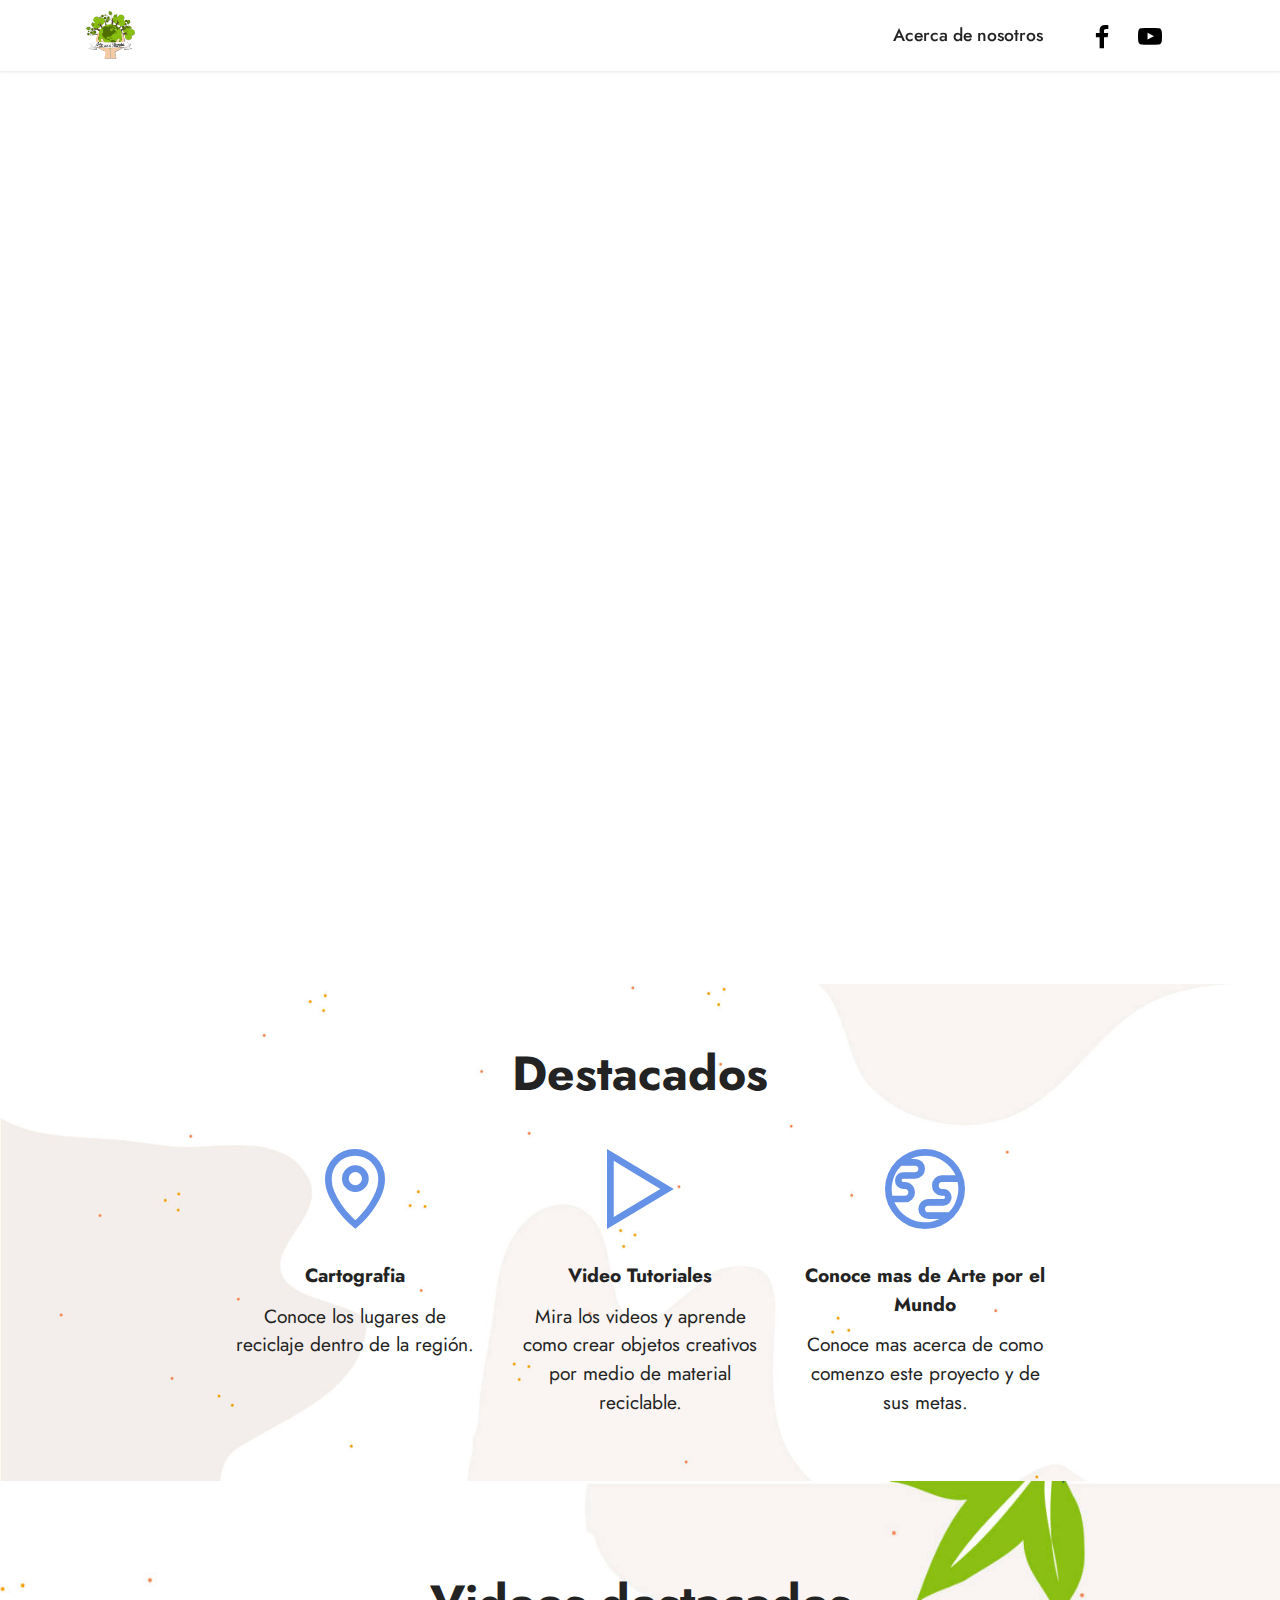
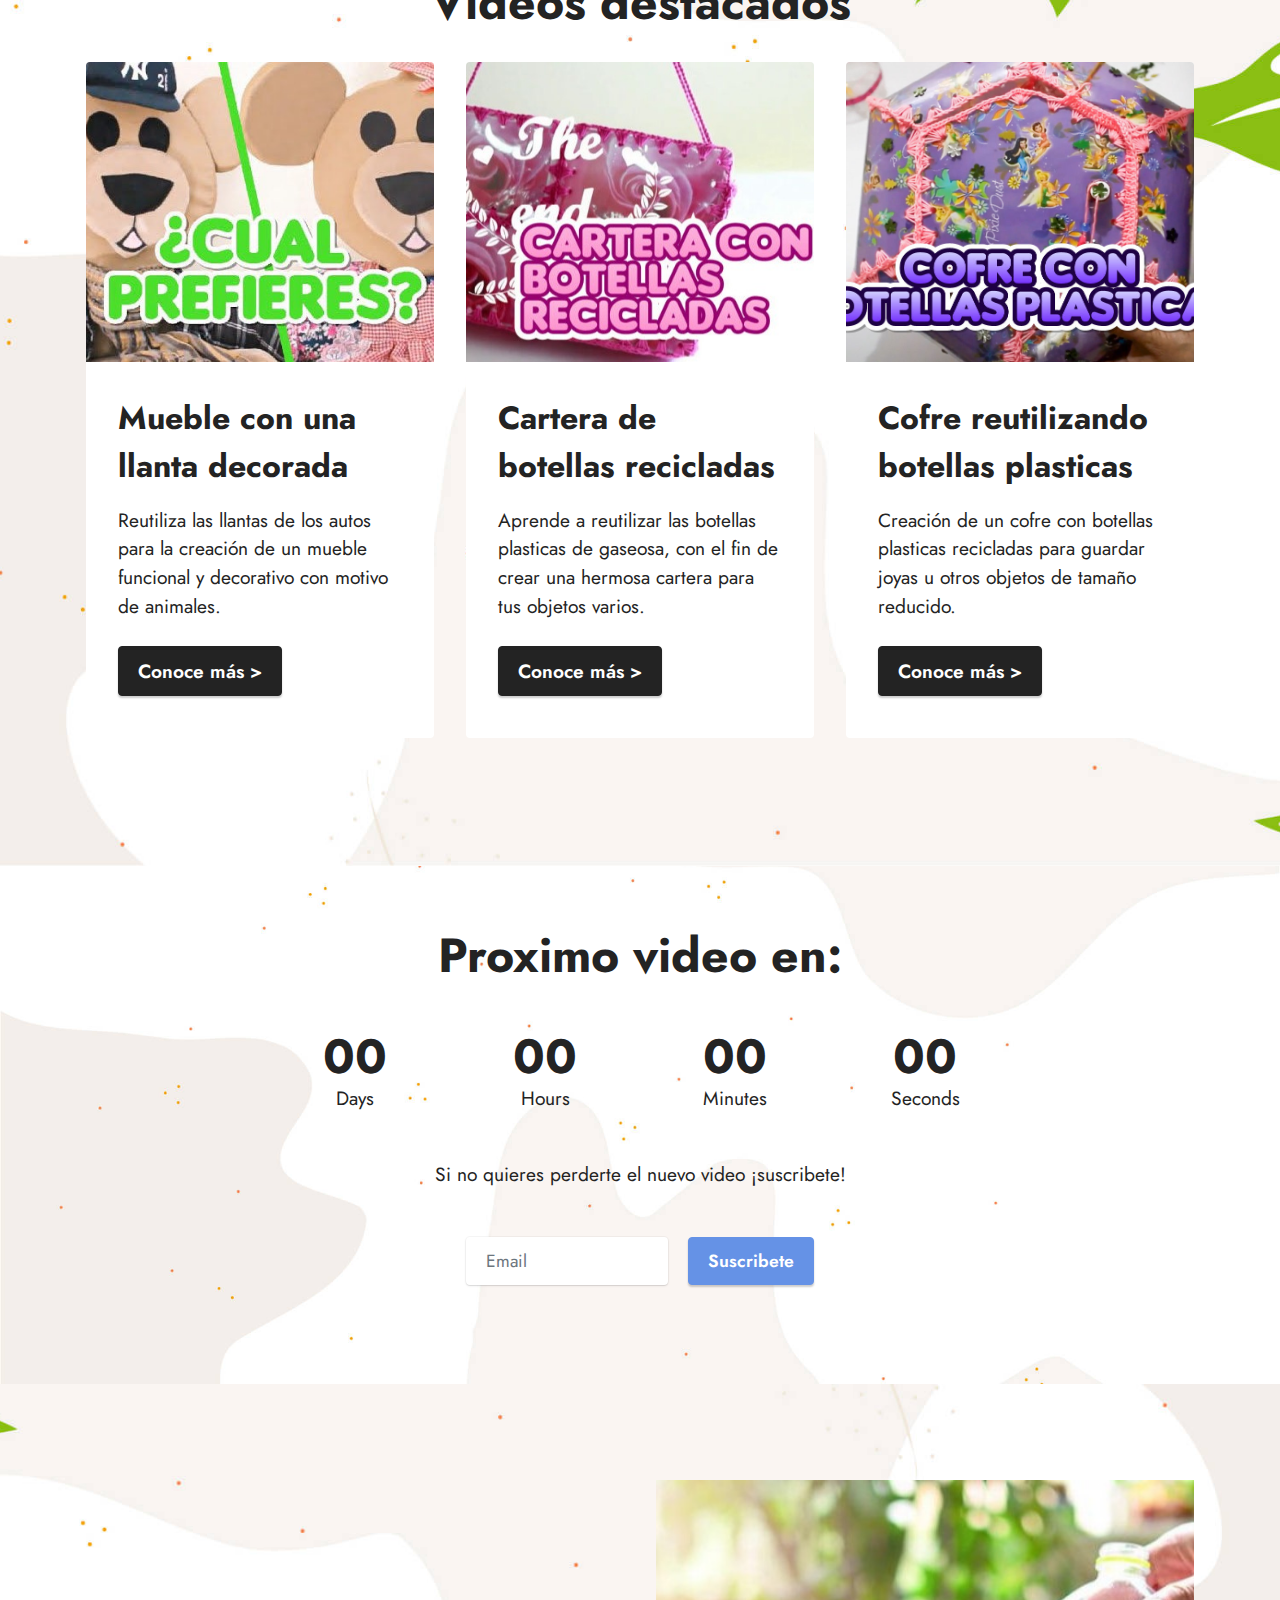
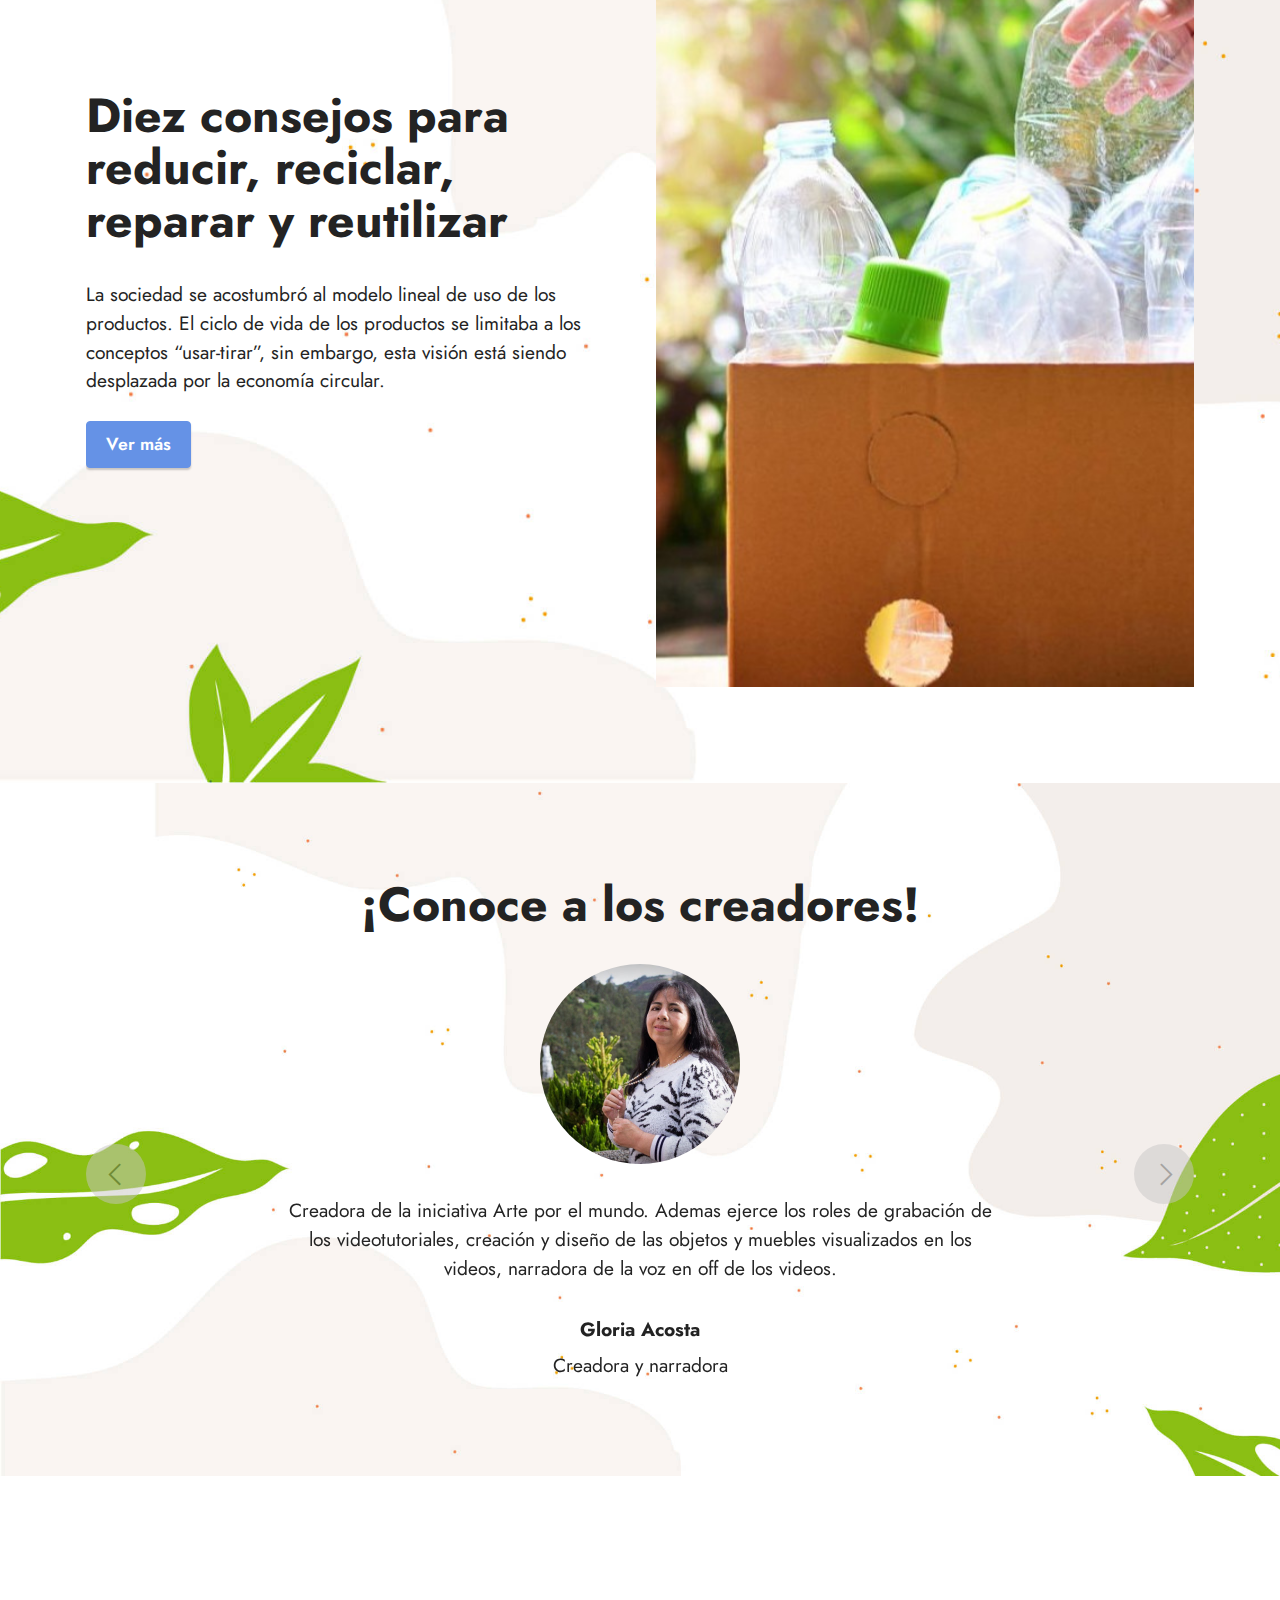
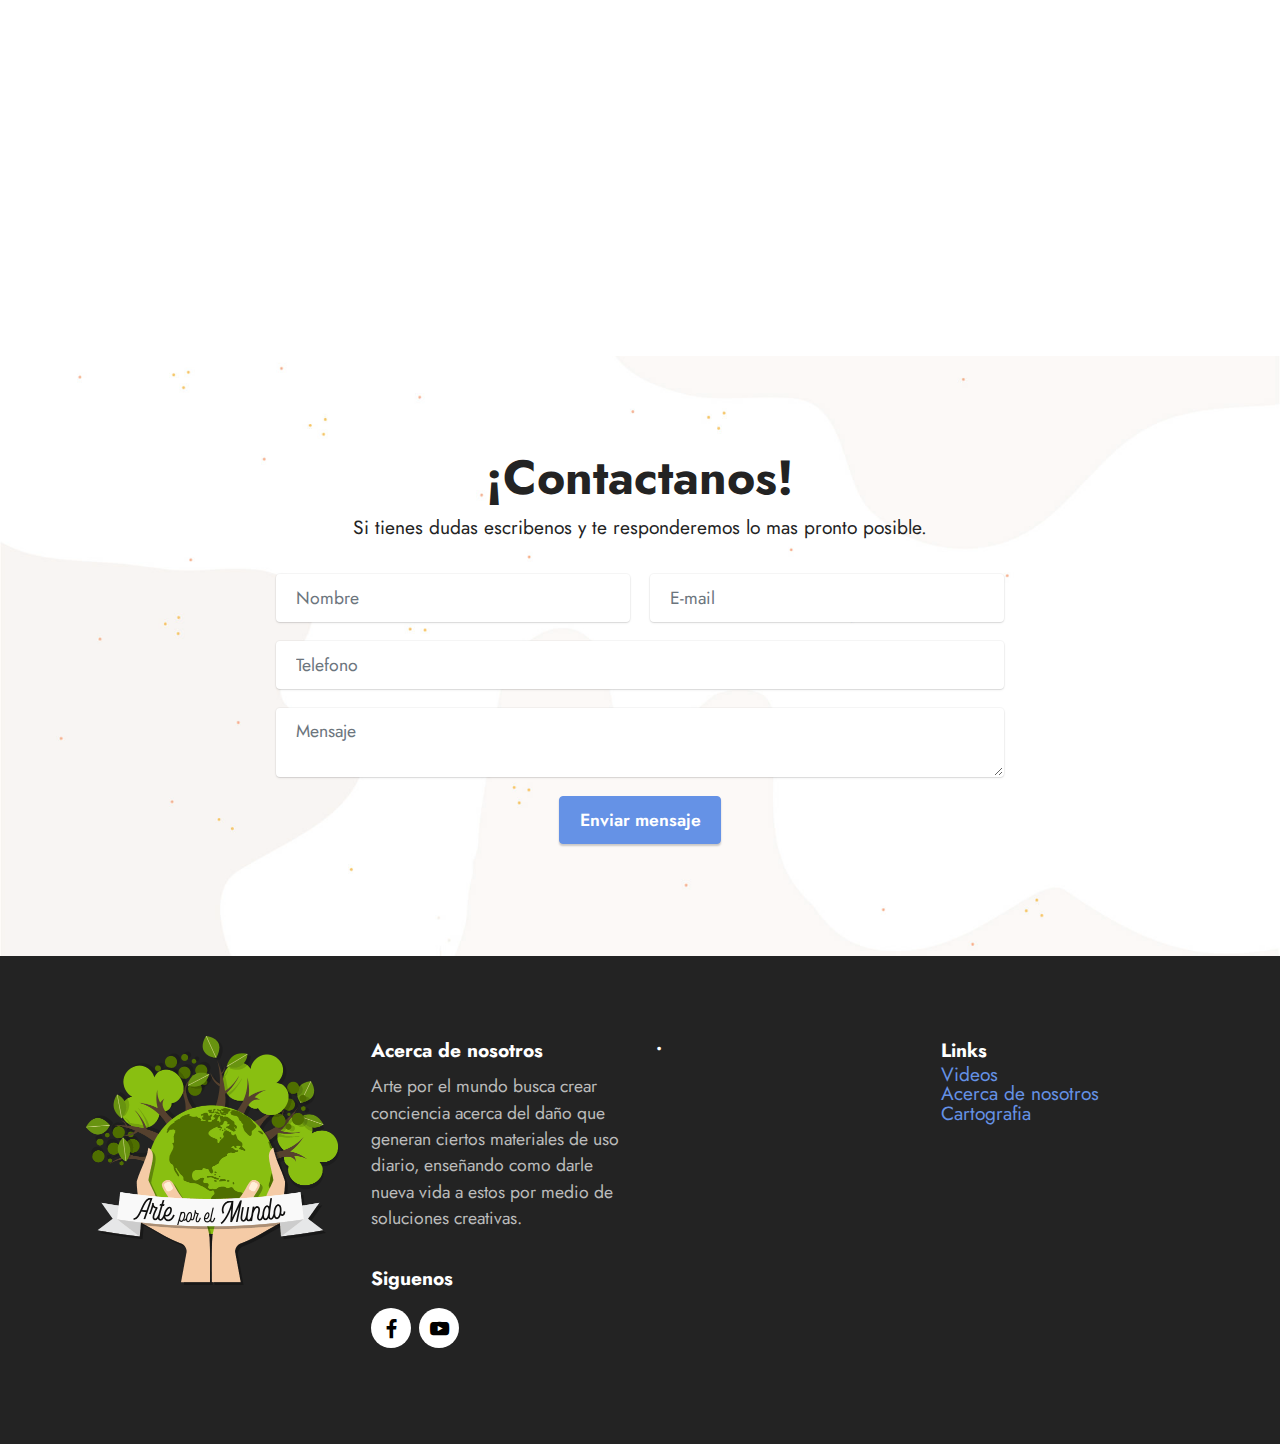
<file: index.html>
echo "# Home" >> README.md


<!DOCTYPE html>
<html  >
<head>
  <!-- Site made with Mobirise Website Builder v5.0.29, https://mobirise.com -->
  <meta charset="UTF-8">
  <meta http-equiv="X-UA-Compatible" content="IE=edge">
  <meta name="generator" content="Mobirise v5.0.29, mobirise.com">
  <meta name="viewport" content="width=device-width, initial-scale=1, minimum-scale=1">
  <link rel="shortcut icon" href="assets/images/arte-por-el-mundo312-96x94.png" type="image/x-icon">
  <meta name="description" content="">
  
  
  <title>Home</title>
  <link rel="stylesheet" href="assets/web/assets/mobirise-icons2/mobirise2.css">
  <link rel="stylesheet" href="assets/tether/tether.min.css">
  <link rel="stylesheet" href="assets/bootstrap/css/bootstrap.min.css">
  <link rel="stylesheet" href="assets/bootstrap/css/bootstrap-grid.min.css">
  <link rel="stylesheet" href="assets/bootstrap/css/bootstrap-reboot.min.css">
  <link rel="stylesheet" href="assets/dropdown/css/style.css">
  <link rel="stylesheet" href="assets/formstyler/jquery.formstyler.css">
  <link rel="stylesheet" href="assets/formstyler/jquery.formstyler.theme.css">
  <link rel="stylesheet" href="assets/datepicker/jquery.datetimepicker.min.css">
  <link rel="stylesheet" href="assets/socicon/css/styles.css">
  <link rel="stylesheet" href="assets/theme/css/style.css">
  <link rel="preload" as="style" href="assets/mobirise/css/mbr-additional.css"><link rel="stylesheet" href="assets/mobirise/css/mbr-additional.css" type="text/css">
  
  
  
  
</head>
<body>
  
  <section class="menu menu3 cid-siHEoYimAy" once="menu" id="menu3-p">
    
    <nav class="navbar navbar-dropdown navbar-fixed-top navbar-expand-lg">
        <div class="container">
            <div class="navbar-brand">
                <span class="navbar-logo">
                    <a href="index.html">
                        <img src="assets/images/arte-por-el-mundo312-96x94.png" alt="Mobirise" style="height: 3rem;">
                    </a>
                </span>
                
            </div>
            <button class="navbar-toggler" type="button" data-toggle="collapse" data-target="#navbarSupportedContent" aria-controls="navbarNavAltMarkup" aria-expanded="false" aria-label="Toggle navigation">
                <div class="hamburger">
                    <span></span>
                    <span></span>
                    <span></span>
                    <span></span>
                </div>
            </button>
            <div class="collapse navbar-collapse" id="navbarSupportedContent">
                <ul class="navbar-nav nav-dropdown nav-right" data-app-modern-menu="true"><li class="nav-item"><a class="nav-link link text-black text-primary display-4" href="Quiensomos.html">
                            Acerca de nosotros</a></li></ul>
                <div class="icons-menu">
                    <a class="iconfont-wrapper" href="https://www.facebook.com/arteporelmundo7" target="_blank">
                        <span class="p-2 mbr-iconfont socicon-facebook socicon"></span>
                    </a>
                    <a class="iconfont-wrapper" href="https://www.youtube.com/channel/UCv7EH5DbUqYXw10-4GFjeGA" target="_blank">
                        <span class="p-2 mbr-iconfont socicon-youtube socicon"></span>
                    </a>
                    
                    
                </div>
                
            </div>
        </div>
    </nav>
</section>

<section class="engine"><a href="https://mobirise.info/q">responsive web templates</a></section><section class="header17 cid-si1Fn1P4ha mbr-fullscreen" data-bg-video="youtube.com/watch?v=AxucwHrTP0Q" id="header17-0">

    

    <div class="mbr-overlay" style="opacity: 0; background-color: rgb(255, 255, 255);">
    </div>

    <div class="align-center container-fluid">
        <div class="row justify-content-md-center">
            <div class="col-md-10">
                
                
                
                
            </div>
        </div>
    </div>
    
</section>

<section class="features24 cid-si1TITgDs8" id="features1-8">
    

    <div class="mbr-overlay" style="opacity: 0; background-color: rgb(255, 255, 255);">
    </div>
    <div class="container">
        <div class="row">
            <div class="col-12">
                <h3 class="mbr-section-title mbr-fonts-style align-center mb-0 display-2">
                    <strong>Destacados</strong></h3>
                
            </div>
            <div class="card col-12 col-md-6 col-lg-3">
                <div class="card-wrapper">
                    <div class="card-box align-center">
                        <a href="https://www.google.com/maps/d/edit?mid=1F8RNkn45I7FzRpAR72jByf-jjqvoxLOO&usp=sharing"><span class="mbr-iconfont mobi-mbri-map-pin mobi-mbri"></span></a>
                        <h5 class="card-title align-center mbr-fonts-style display-7"><strong>Cartografia</strong></h5>
                        <p class="card-text align-center mbr-fonts-style display-7">Conoce los lugares de reciclaje dentro de la región.</p>
                    </div>
                </div>
            </div>
            <div class="card col-12 col-md-6 col-lg-3">
                <div class="card-wrapper">
                    <div class="card-box align-center">
                        <a href="Videos.html"><span class="mbr-iconfont mobi-mbri-play mobi-mbri"></span></a>
                        <h5 class="card-title align-center mbr-fonts-style display-7"><strong>Video Tutoriales</strong></h5>
                        <p class="card-text align-center mbr-fonts-style display-7">Mira los videos y aprende como crear objetos creativos por medio de material reciclable.</p>
                    </div>
                </div>
            </div>
            <div class="card col-12 col-md-6 col-lg-3">
                <div class="card-wrapper">
                    <div class="card-box align-center">
                        <a href="Quiensomos.html"><span class="mbr-iconfont mobi-mbri-globe mobi-mbri"></span></a>
                        <h5 class="card-title align-center mbr-fonts-style display-7"><strong>Conoce mas de Arte por el Mundo</strong></h5>
                        <p class="card-text align-center mbr-fonts-style display-7">Conoce mas acerca de como comenzo este proyecto y de sus metas.</p>
                    </div>
                </div>
            </div>
            
        </div>
    </div>
</section>

<section class="features3 cid-si1GHzR284" id="features4-1">
    
    <div class="mbr-overlay"></div>
    <div class="container">
        <div class="mbr-section-head">
            <h4 class="mbr-section-title mbr-fonts-style align-center mb-0 display-2">
                <strong>Videos destacados</strong></h4>
            
        </div>
        <div class="row mt-4">
            <div class="item features-image сol-12 col-md-6 col-lg-4">
                <div class="item-wrapper">
                    <div class="item-img">
                        <img src="assets/images/sddefault-640x480.jpeg" alt="" title="">
                    </div>
                    <div class="item-content">
                        <h5 class="item-title mbr-fonts-style display-5"><strong>Mueble con una llanta decorada</strong></h5>
                        
                        <p class="mbr-text mbr-fonts-style mt-3 display-7">Reutiliza las llantas de los autos para la creación de un mueble funcional y decorativo con motivo de animales.</p>
                    </div>
                    <div class="mbr-section-btn item-footer mt-2"><a href="Mueblellanta.html" class="btn item-btn btn-black display-7">Conoce más &gt;</a></div>
                </div>
            </div>
            <div class="item features-image сol-12 col-md-6 col-lg-4">
                <div class="item-wrapper">
                    <div class="item-img">
                        <img src="assets/images/carteramin-mesa-de-trabajo-1-696x369.jpeg" alt="" title="">
                    </div>
                    <div class="item-content">
                        <h5 class="item-title mbr-fonts-style display-5"><strong>Cartera de botellas recicladas</strong></h5>
                        
                        <p class="mbr-text mbr-fonts-style mt-3 display-7">Aprende a reutilizar las botellas plasticas de gaseosa, con el fin de crear una hermosa cartera para tus objetos varios.</p>
                    </div>
                    <div class="mbr-section-btn item-footer mt-2"><a href="Cartera.html" class="btn item-btn btn-black display-7">Conoce más &gt;</a></div>
                </div>
            </div>
            <div class="item features-image сol-12 col-md-6 col-lg-4">
                <div class="item-wrapper">
                    <div class="item-img">
                        <img src="assets/images/maxresdefault-696x391.jpg" alt="" title="">
                    </div>
                    <div class="item-content">
                        <h5 class="item-title mbr-fonts-style display-5"><strong>Cofre reutilizando botellas plasticas</strong></h5>
                        
                        <p class="mbr-text mbr-fonts-style mt-3 display-7">Creación de un cofre con botellas plasticas recicladas para guardar joyas u otros objetos de tamaño reducido.<br></p>
                    </div>
                    <div class="mbr-section-btn item-footer mt-2"><a href="cofrereutilizandoplastico.html" class="btn item-btn btn-black display-7">Conoce más &gt;</a></div>
                </div>
            </div>
            
        </div>
    </div>
</section>

<section class="countdown1 cid-siHHqY7Z24" id="countdown1-x">
    
    <div class="mbr-overlay" style="opacity: 0; background-color: rgb(255, 255, 255);">
    </div>
    <div class="container">
        <div class="row justify-content-center">
            <div class="col-lg-8">
                <h3 class="mbr-section-title mb-5 align-center mbr-fonts-style display-2"><strong>Proximo video en:</strong></h3>
                
                <div class="countdown-cont align-center mb-5">
                    <div class="daysCountdown col-xs-3 col-sm-3 col-md-3" title="Days"></div>
                    <div class="hoursCountdown col-xs-3 col-sm-3 col-md-3" title="Hours"></div>
                    <div class="minutesCountdown col-xs-3 col-sm-3 col-md-3" title="Minutes"></div>
                    <div class="secondsCountdown col-xs-3 col-sm-3 col-md-3" title="Seconds"></div>
                    <div class="countdown" data-due-date="2020/12/22"></div>
                </div>
                <p class="mbr-text mb-5 align-center mbr-fonts-style display-7">
                    Si no quieres perderte el nuevo video ¡suscribete!</p>
            </div>
        </div>
        <div class="row">
            <div class="col-lg-4 mx-auto mbr-form" data-form-type="formoid">
                <form action="https://mobirise.eu/" method="POST" class="mbr-form form-with-styler" data-form-title="Form Name"><input type="hidden" name="email" data-form-email="true" value="SgJnfWMRALqwsoLP5LjDyHme+mkcnMs7h2YYjO0SD5bDVvVk4K8YAHQW73E+B9OdeLBbFbT3zsHsVtF1rezKIWUm51WbWjfeXbsI0AbxPcBUbo2huxIrAQ+E8A3RTH+V">
                    <div class="">
                        <div hidden="hidden" data-form-alert="" class="alert alert-success col-12">Thanks for filling out the form!</div>
                        <div hidden="hidden" data-form-alert-danger="" class="alert alert-danger col-12">Oops...! some problem!</div>
                    </div>
                    <div class="dragArea row">
                        <div class="col form-group" data-for="email">
                            <input type="text" name="email" placeholder="Email" data-form-field="email" class="form-control" required="required" value="" id="email-countdown1-x">
                        </div>
                        <div class="mbr-section-btn"><button type="submit" class="btn btn-primary display-4">Suscribete</button></div>
                    </div>
                </form>
            </div>
        </div>
    </div>
</section>

<section class="features18 cid-si1I0cdyvq" id="features19-7">

    

    <div class="mbr-overlay" style="opacity: 0; background-color: rgb(255, 255, 255);">
    </div>
    <div class="container">
        <div class="row justify-content-center">
            <div class="card col-12 col-lg">
                <div class="card-wrapper">
                    <h6 class="card-title mbr-fonts-style mb-4 display-2"><strong>Diez consejos para reducir, reciclar, reparar y reutilizar</strong></h6>
                    <p class="mbr-text mbr-fonts-style display-7">
                        La sociedad se acostumbró al modelo lineal de uso de los productos. El ciclo de vida de los productos se limitaba a los conceptos “usar-tirar”, sin embargo, esta visión está siendo desplazada por la economía circular. </p>
                    <div class="mbr-section-btn"><a class="btn btn-primary display-4" href="Articulo1.html">Ver más</a></div>
                </div>
            </div>
            <div class="col-12 col-lg-6">
                <div class="image-wrapper">
                    <img src="assets/images/1576838915-archive-shutterstock-698172910-rz1250-1076x717.jpeg" alt="Mobirise">
                </div>
            </div>
        </div>
    </div>
</section>

<section class="testimonails3 carousel slide testimonials-slider cid-si1VWR85ao" data-interval="false" id="testimonials3-c">

    

    <div class="mbr-overlay" style="opacity: 0; background-color: rgb(255, 255, 255);">
    </div>

    <div class="text-center container">
        <h3 class="mb-4 mbr-fonts-style display-2">
            <strong>¡Conoce a los creadores!</strong></h3>

        <div class="carousel slide" role="listbox" data-pause="true" data-keyboard="false" data-ride="carousel" data-interval="8000">
            <div class="carousel-inner">
                
                
            <div class="carousel-item">
                    <div class="user col-md-8">
                        <div class="user_image">
                            <img src="assets/images/84946346-1008096372918407-8917200736199114752-n-400x400.jpg" alt="">
                        </div>
                        <div class="user_text mb-4">
                            <p class="mbr-fonts-style display-7">
                                Creadora de la iniciativa Arte por el mundo. Ademas ejerce los roles de grabación de los videotutoriales, creación y diseño de las objetos y muebles visualizados en los videos, narradora de la voz en off de los videos.</p>
                        </div>
                        <div class="user_name mbr-fonts-style mb-2 display-7">
                            <strong>Gloria Acosta</strong></div>
                        <div class="user_desk mbr-fonts-style display-7">Creadora y narradora</div>
                    </div>
                </div><div class="carousel-item">
                    <div class="user col-md-8">
                        <div class="user_image">
                            <img src="assets/images/1b6de744-41fc-479e-8257-23d112989712-400x534.jpeg" alt="">
                        </div>
                        <div class="user_text mb-4">
                            <p class="mbr-fonts-style display-7">
                                Editor y diseñador de varias piezas incluidas en los videos o tambien los&nbsp;thumbnail del canal de youtube, entre los diseños se encuentra la renovación del logo y la animación introductoria a los videos.</p>
                        </div>
                        <div class="user_name mbr-fonts-style mb-2 display-7">
                            <strong>Javier Bravo</strong></div>
                        <div class="user_desk mbr-fonts-style display-7">Diseñador y editor</div>
                    </div>
                </div></div>

            <div class="carousel-controls">
                <a class="carousel-control-prev" role="button" data-slide="prev">
                    <span aria-hidden="true" class="mobi-mbri mobi-mbri-arrow-prev mbr-iconfont"></span>
                    <span class="sr-only">Previous</span>
                </a>

                <a class="carousel-control-next" role="button" data-slide="next">
                    <span aria-hidden="true" class="mobi-mbri mobi-mbri-arrow-next mbr-iconfont"></span>
                    <span class="sr-only">Next</span>
                </a>
            </div>
        </div>
    </div>
</section>

<section class="map2 cid-siHvrv2IDX" id="map2-o">
    
    <div>
        
        <div class="google-map"><iframe frameborder="0" style="border:0" src="https://www.google.com/maps/embed?pb=!1m18!1m12!1m3!1d1994.4740832925852!2d-77.26678964186526!3d1.196649499781799!2m3!1f0!2f0!3f0!3m2!1i1024!2i768!4f13.1!3m3!1m2!1s0x8e2ed4bf2dfa9d2d%3A0xf6028708461444e1!2sCra.%201%20Este%20%231693%2C%20Pasto%2C%20Nari%C3%B1o!5e0!3m2!1ses!2sco!4v1607540355930!5m2!1ses!2sco" allowfullscreen=""></iframe></div>
    </div>
</section>

<section class="form5 cid-siHHwuOq8L" id="form5-y">
    
    <div class="mbr-overlay"></div>
    <div class="container">
        <div class="mbr-section-head">
            <h3 class="mbr-section-title mbr-fonts-style align-center mb-0 display-2"><strong>¡Contactanos!</strong></h3>
            <h4 class="mbr-section-subtitle mbr-fonts-style align-center mb-0 mt-2 display-7">Si tienes dudas escribenos y te responderemos lo mas pronto posible.</h4>
        </div>
        <div class="row justify-content-center mt-4">
            <div class="col-lg-8 mx-auto mbr-form" data-form-type="formoid">
                <form action="https://mobirise.eu/" method="POST" class="mbr-form form-with-styler" data-form-title="Form Name"><input type="hidden" name="email" data-form-email="true" value="jFNkvrOGpEb5OmRfc33hAZiKrgZMTxJBstWXKFZchGS6Y7D/VoVuKPu/93pzozPgql7JQU2BTrCAYE7mCsBmtfd0rR713n/91KW2R7fUZRhVqZhJY8kB2bZHMll0A5RU">
                    <div class="">
                        <div hidden="hidden" data-form-alert="" class="alert alert-success col-12">¡Gracias por tu mensaje!</div>
                        <div hidden="hidden" data-form-alert-danger="" class="alert alert-danger col-12">Oops...! some
                            problem!</div>
                    </div>
                    <div class="dragArea row">
                        <div class="col-md col-sm-12 form-group" data-for="name">
                            <input type="text" name="name" placeholder="Nombre" data-form-field="name" class="form-control" value="" id="name-form5-y">
                        </div>
                        <div class="col-md col-sm-12 form-group" data-for="email">
                            <input type="email" name="email" placeholder="E-mail" data-form-field="email" class="form-control" value="" id="email-form5-y">
                        </div>
                        <div class="col-12 form-group" data-for="url">
                            <input type="url" name="url" placeholder="Telefono" pattern="https://.*" data-form-field="url" class="form-control" value="" id="url-form5-y">
                        </div>
                        <div class="col-12 form-group" data-for="textarea">
                            <textarea name="textarea" placeholder="Mensaje" data-form-field="textarea" class="form-control" id="textarea-form5-y"></textarea>
                        </div>
                        <div class="col-lg-12 col-md-12 col-sm-12 align-center mbr-section-btn"><button type="submit" class="btn btn-primary display-4">Enviar mensaje</button></div>
                    </div>
                </form>
            </div>
        </div>
    </div>
</section>

<section class="footer4 cid-sjmHoVyx5N" once="footers" id="footer4-2u">

    
    
    <div class="container">
        <div class="row mbr-white">
            <div class="col-12 col-md-6 col-lg-3">
                <div class="media-wrap">
                    <a href="https://www.youtube.com/channel/UCv7EH5DbUqYXw10-4GFjeGA">
                        <img src="assets/images/arte-por-el-mundo312-506x497.png" alt="Mobirise">
                    </a>
                </div>
            </div>
            <div class="col-12 col-md-6 col-lg-3">
                <h5 class="mbr-section-subtitle mbr-fonts-style mb-2 display-7">
                    <strong>Acerca de nosotros</strong></h5>
                <p class="mbr-text mbr-fonts-style mb-4 display-4">
                    Arte por el mundo busca crear conciencia acerca del daño que generan ciertos materiales de uso diario, enseñando como darle nueva vida a estos por medio de soluciones creativas.</p>
                <h5 class="mbr-section-subtitle mbr-fonts-style mb-3 display-7">
                    <strong>Siguenos</strong></h5>
                <div class="social-row display-7">
                    <div class="soc-item">
                        <a href="https://www.facebook.com/arteporelmundo7" target="_blank">
                            <span class="mbr-iconfont socicon-facebook socicon"></span>
                        </a>
                    </div>
                    <div class="soc-item">
                        <a href="https://www.youtube.com/channel/UCv7EH5DbUqYXw10-4GFjeGA" target="_blank">
                            <span class="mbr-iconfont socicon-youtube socicon"></span>
                        </a>
                    </div>
                    
                    
                </div>
            </div>
            <div class="col-12 col-md-6 col-lg-3">
                <h5 class="mbr-section-subtitle mbr-fonts-style mb-2 display-7">
                    <strong>•</strong>
                </h5>
                <ul class="list mbr-fonts-style display-4">
                    <li class="mbr-text item-wrap"><br></li>
                </ul>
            </div>
            <div class="col-12 col-md-6 col-lg-3">
                <h5 class="mbr-section-subtitle mbr-fonts-style mb-2 display-7"><strong>Links</strong><br><a href="Videos.html" class="text-primary">Videos</a><br><a href="Quiensomos.html" class="text-primary">Acerca de nosotros</a><br><a href="https://www.google.com/maps/d/edit?mid=1F8RNkn45I7FzRpAR72jByf-jjqvoxLOO&usp=sharing" class="text-primary">Cartografia</a><br><br></h5>
                <ul class="list mbr-fonts-style display-4">
                    <li class="mbr-text item-wrap"><br></li>
                </ul>
            </div>
        </div>
    </div>
</section>


  <script src="assets/web/assets/jquery/jquery.min.js"></script>
  <script src="assets/popper/popper.min.js"></script>
  <script src="assets/tether/tether.min.js"></script>
  <script src="assets/bootstrap/js/bootstrap.min.js"></script>
  <script src="assets/smoothscroll/smooth-scroll.js"></script>
  <script src="assets/dropdown/js/nav-dropdown.js"></script>
  <script src="assets/dropdown/js/navbar-dropdown.js"></script>
  <script src="assets/touchswipe/jquery.touch-swipe.min.js"></script>
  <script src="assets/playervimeo/vimeo_player.js"></script>
  <script src="assets/ytplayer/jquery.mb.ytplayer.min.js"></script>
  <script src="assets/vimeoplayer/jquery.mb.vimeo_player.js"></script>
  <script src="assets/countdown/jquery.countdown.min.js"></script>
  <script src="assets/bootstrapcarouselswipe/bootstrap-carousel-swipe.js"></script>
  <script src="assets/mbr-testimonials-slider/mbr-testimonials-slider.js"></script>
  <script src="assets/formstyler/jquery.formstyler.js"></script>
  <script src="assets/formstyler/jquery.formstyler.min.js"></script>
  <script src="assets/datepicker/jquery.datetimepicker.full.js"></script>
  <script src="assets/theme/js/script.js"></script>
  <script src="assets/formoid/formoid.min.js"></script>
  
  
  
</body>
</html>
</file>
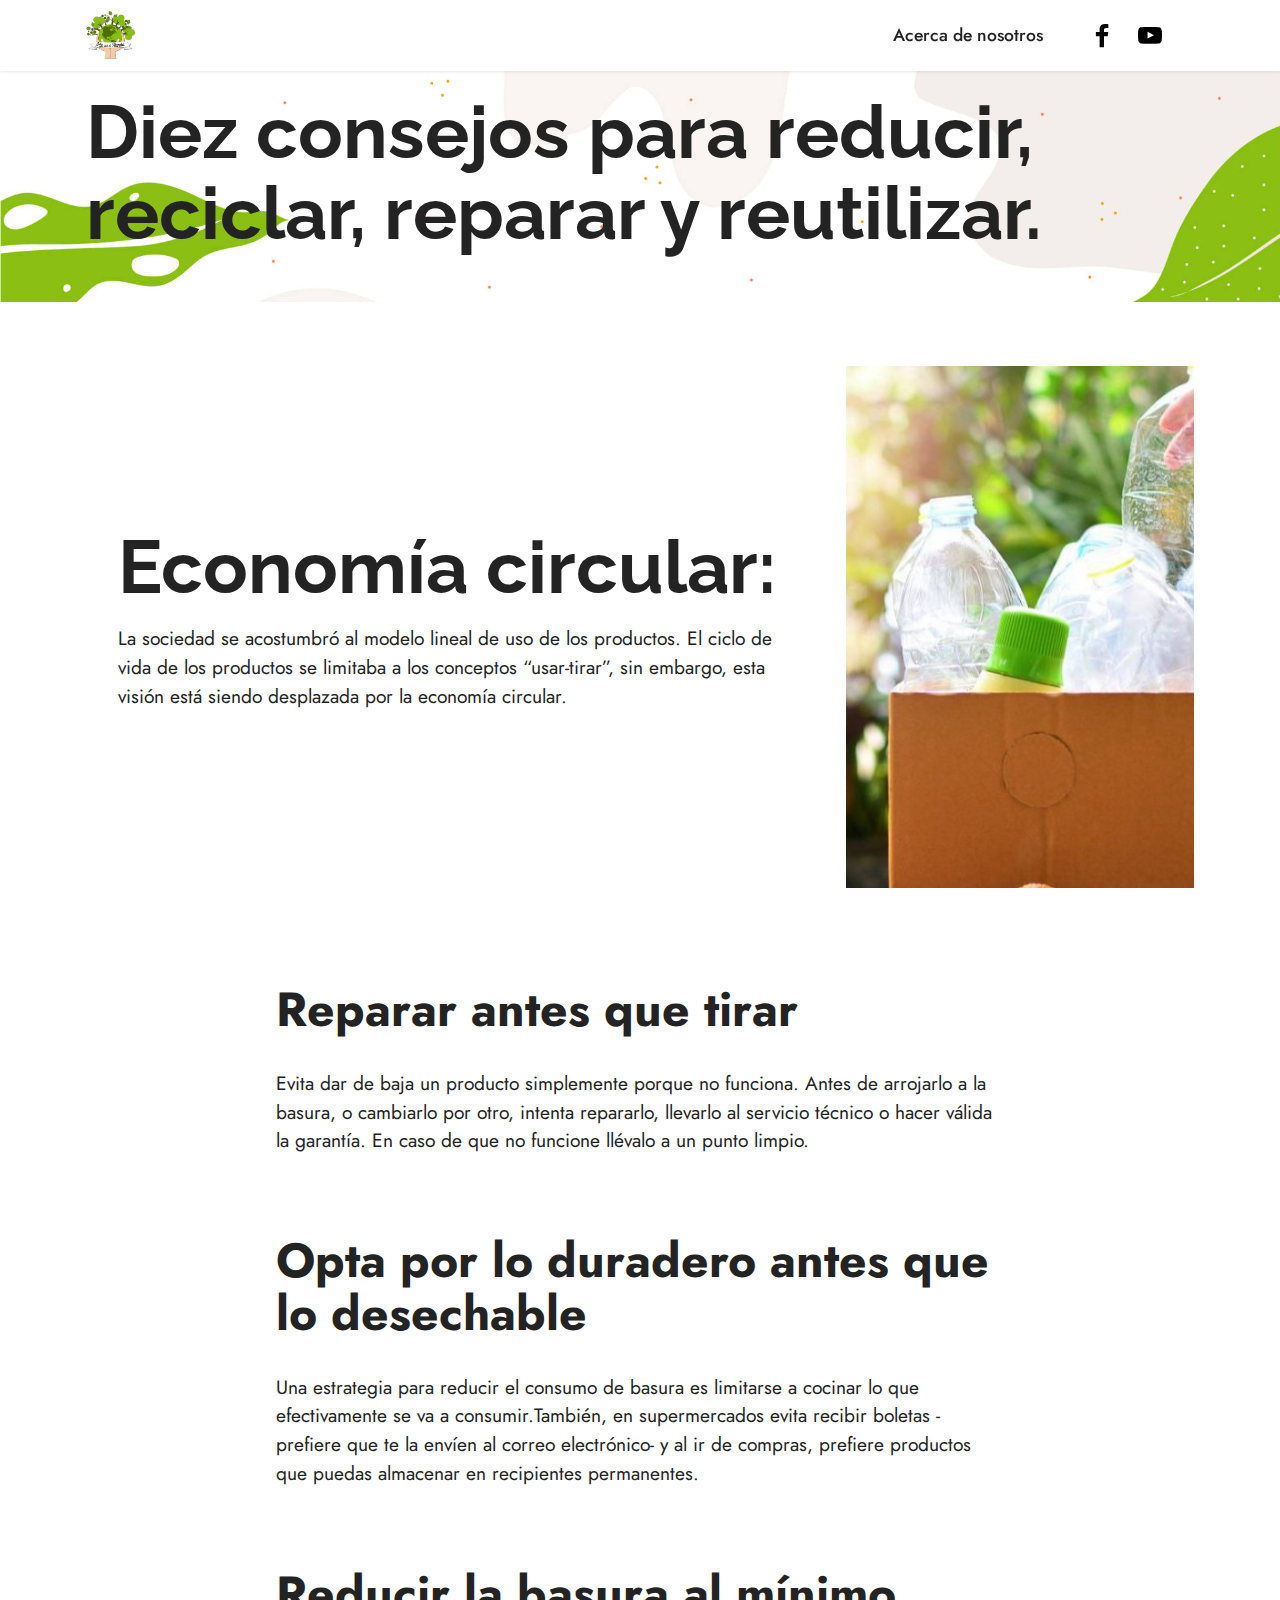
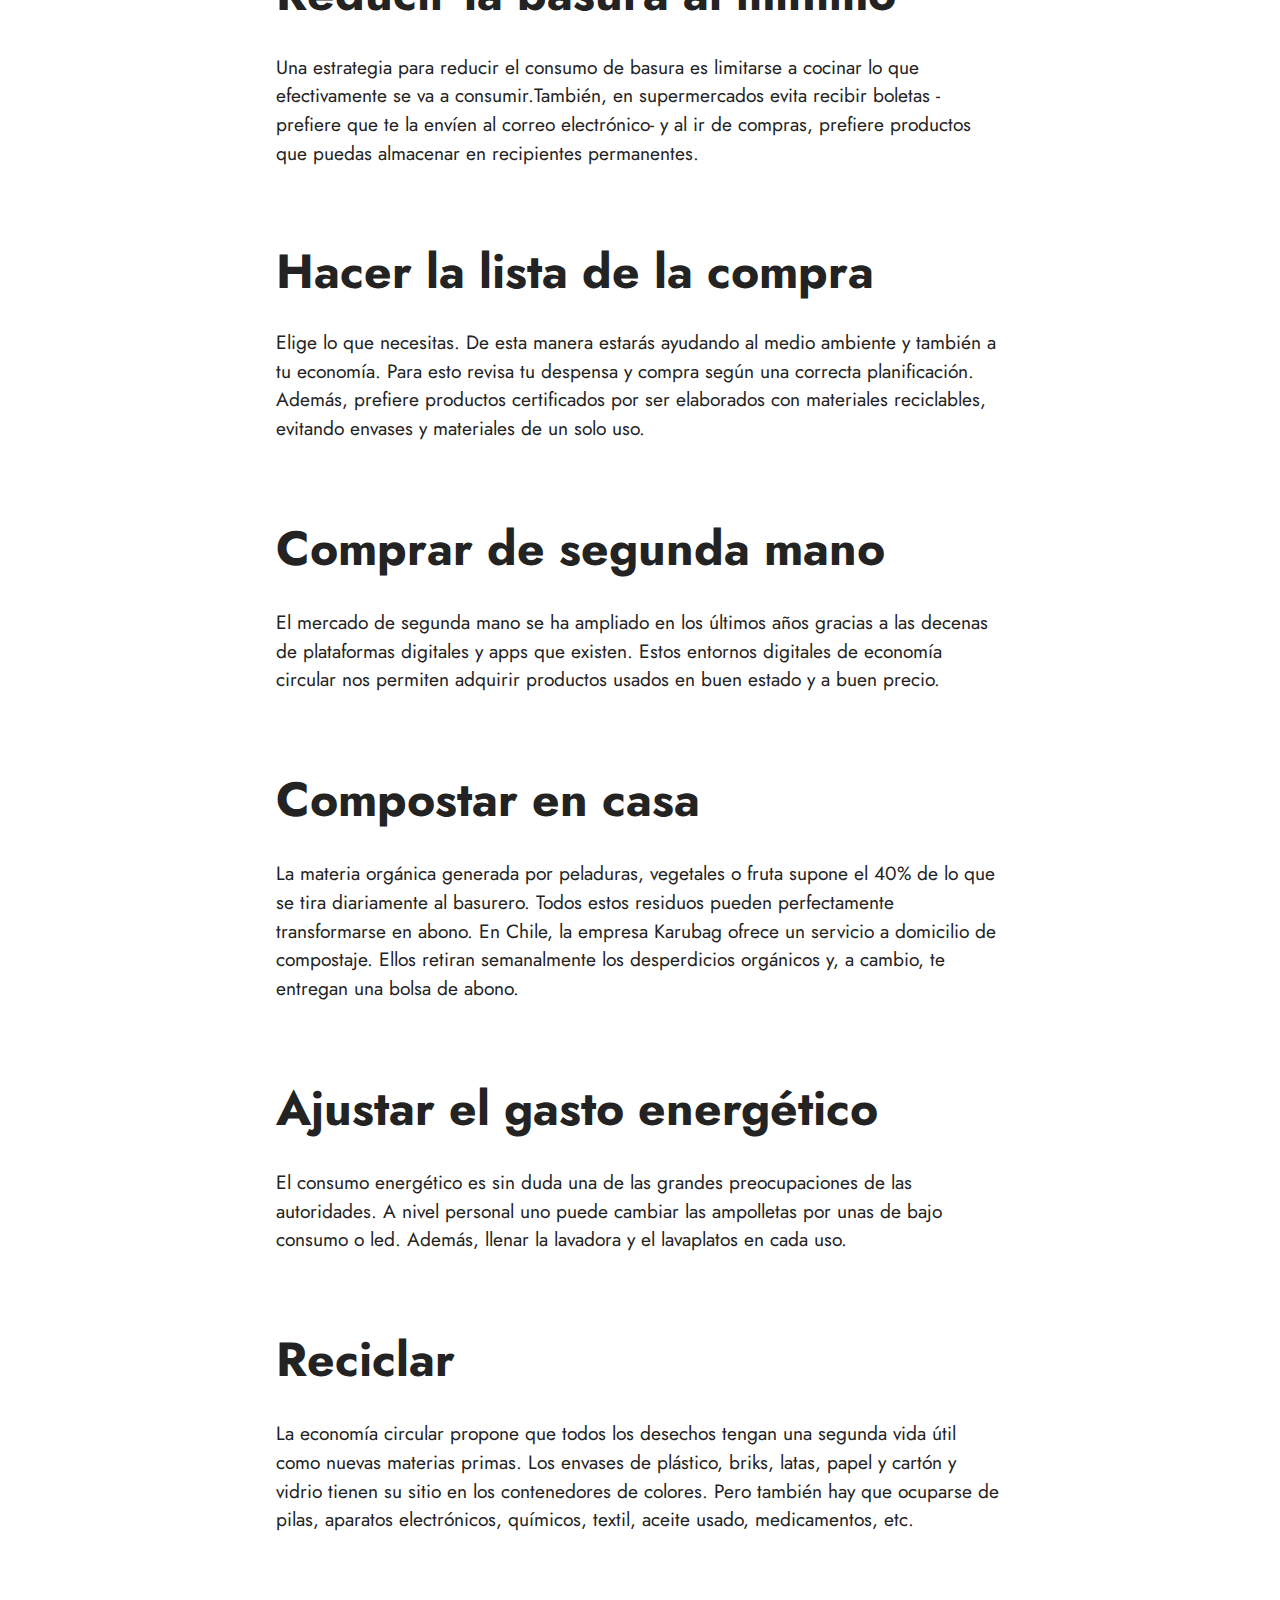
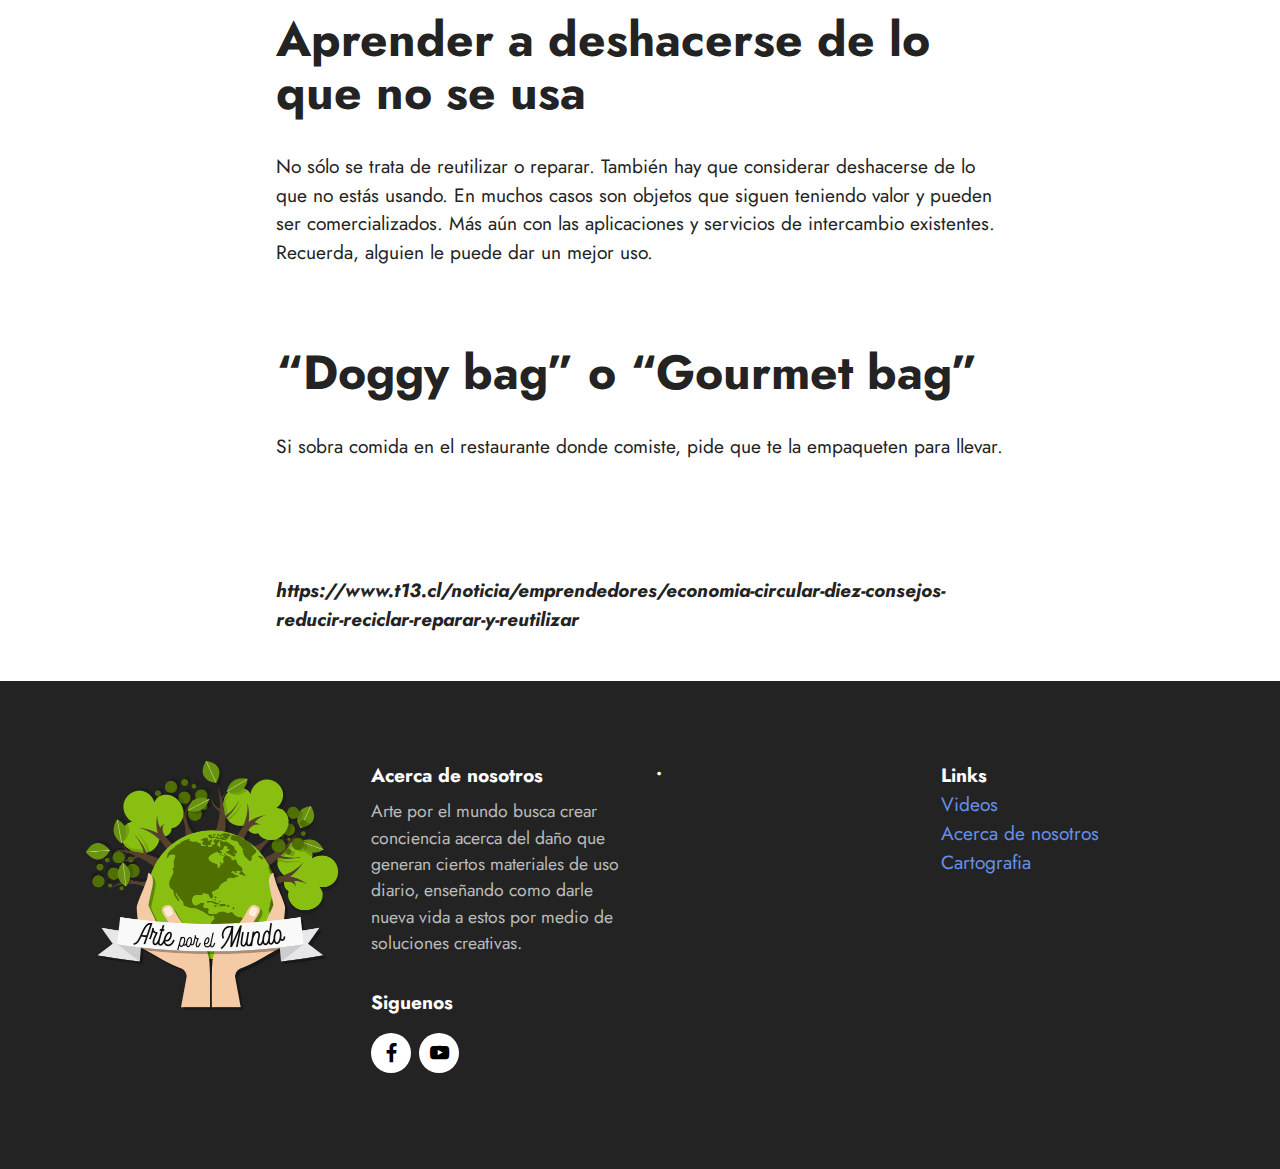
<file: Articulo1.html>
<!DOCTYPE html>
<html  >
<head>
  <!-- Site made with Mobirise Website Builder v5.0.29, https://mobirise.com -->
  <meta charset="UTF-8">
  <meta http-equiv="X-UA-Compatible" content="IE=edge">
  <meta name="generator" content="Mobirise v5.0.29, mobirise.com">
  <meta name="viewport" content="width=device-width, initial-scale=1, minimum-scale=1">
  <link rel="shortcut icon" href="assets/images/arte-por-el-mundo312-96x94.png" type="image/x-icon">
  <meta name="description" content="">
  
  
  <title>Articulo 1</title>
  <link rel="stylesheet" href="assets/tether/tether.min.css">
  <link rel="stylesheet" href="assets/bootstrap/css/bootstrap.min.css">
  <link rel="stylesheet" href="assets/bootstrap/css/bootstrap-grid.min.css">
  <link rel="stylesheet" href="assets/bootstrap/css/bootstrap-reboot.min.css">
  <link rel="stylesheet" href="assets/dropdown/css/style.css">
  <link rel="stylesheet" href="assets/socicon/css/styles.css">
  <link rel="stylesheet" href="assets/theme/css/style.css">
  <link rel="preload" as="style" href="assets/mobirise/css/mbr-additional.css"><link rel="stylesheet" href="assets/mobirise/css/mbr-additional.css" type="text/css">
  
  
  
  
</head>
<body>
  
  <section class="menu menu3 cid-siHEoYimAy" once="menu" id="menu3-11">
    
    <nav class="navbar navbar-dropdown navbar-fixed-top navbar-expand-lg">
        <div class="container">
            <div class="navbar-brand">
                <span class="navbar-logo">
                    <a href="index.html">
                        <img src="assets/images/arte-por-el-mundo312-96x94.png" alt="Mobirise" style="height: 3rem;">
                    </a>
                </span>
                
            </div>
            <button class="navbar-toggler" type="button" data-toggle="collapse" data-target="#navbarSupportedContent" aria-controls="navbarNavAltMarkup" aria-expanded="false" aria-label="Toggle navigation">
                <div class="hamburger">
                    <span></span>
                    <span></span>
                    <span></span>
                    <span></span>
                </div>
            </button>
            <div class="collapse navbar-collapse" id="navbarSupportedContent">
                <ul class="navbar-nav nav-dropdown nav-right" data-app-modern-menu="true"><li class="nav-item"><a class="nav-link link text-black text-primary display-4" href="Quiensomos.html">
                            Acerca de nosotros</a></li></ul>
                <div class="icons-menu">
                    <a class="iconfont-wrapper" href="https://www.facebook.com/arteporelmundo7" target="_blank">
                        <span class="p-2 mbr-iconfont socicon-facebook socicon"></span>
                    </a>
                    <a class="iconfont-wrapper" href="https://www.youtube.com/channel/UCv7EH5DbUqYXw10-4GFjeGA" target="_blank">
                        <span class="p-2 mbr-iconfont socicon-youtube socicon"></span>
                    </a>
                    
                    
                </div>
                
            </div>
        </div>
    </nav>
</section>

<section class="engine"><a href="https://mobirise.info/c">free website builder</a></section><section class="header1 cid-siHJQOkOWf" id="header1-13">

    

    <div class="mbr-overlay" style="opacity: 0; background-color: rgb(250, 250, 250);"></div>

    <div class="container">
        <div class="row">
            <div class="col-12 col-lg-12">
                <h1 class="mbr-section-title mbr-fonts-style mb-3 display-1"><strong>Diez consejos para reducir, reciclar, reparar y reutilizar.</strong></h1>
                
                
                
            </div>
        </div>
    </div>
</section>

<section class="image2 cid-siHMTKXfH6" id="image2-1g">
    

    

    <div class="container">
        <div class="row align-items-center">
            <div class="col-12 col-lg-4">
                <div class="image-wrapper">
                    <img src="assets/images/1576838915-archive-shutterstock-698172910-rz1250-1-1076x717.jpeg" alt="Mobirise">
                    
                </div>
            </div>
            <div class="col-12 col-lg">
                <div class="text-wrapper">
                    <h3 class="mbr-section-title mbr-fonts-style mb-3 display-1"><strong>Economía circular:</strong></h3>
                    <p class="mbr-text mbr-fonts-style display-7">
                        La sociedad se acostumbró al modelo lineal de uso de los productos. El ciclo de vida de los productos se limitaba a los conceptos “usar-tirar”, sin embargo, esta visión está siendo desplazada por la economía circular.</p>
                </div>
            </div>
        </div>
    </div>
</section>

<section class="content5 cid-siHKxG2W1H" id="content5-14">
    
    <div class="container">
        <div class="row justify-content-center">
            <div class="col-md-12 col-lg-8">
                <h3 class="mbr-section-title mbr-fonts-style mb-4 display-2"><strong>Reparar antes que tirar</strong></h3>
                
                <p class="mbr-text mbr-fonts-style display-7">
                    Evita dar de baja un producto simplemente porque no funciona. Antes de arrojarlo a la basura, o cambiarlo por otro, intenta repararlo, llevarlo al servicio técnico o hacer válida la garantía. En caso de que no funcione llévalo a un punto limpio. </p>
            </div>
        </div>
    </div>
</section>

<section class="content5 cid-siHKWjK0sY" id="content5-16">
    
    <div class="container">
        <div class="row justify-content-center">
            <div class="col-md-12 col-lg-8">
                <h3 class="mbr-section-title mbr-fonts-style mb-4 display-2"><strong>Opta por lo duradero antes que lo desechable</strong></h3>
                
                <p class="mbr-text mbr-fonts-style display-7">
                    Una estrategia para reducir el consumo de basura es limitarse a cocinar lo que efectivamente se va a consumir.También, en supermercados evita recibir boletas -prefiere que te la envíen al correo electrónico- y al ir de compras, prefiere productos que puedas almacenar en recipientes permanentes. </p>
            </div>
        </div>
    </div>
</section>

<section class="content5 cid-siHL7vehuE" id="content5-17">
    
    <div class="container">
        <div class="row justify-content-center">
            <div class="col-md-12 col-lg-8">
                <h3 class="mbr-section-title mbr-fonts-style mb-4 display-2"><strong>Reducir la basura al mínimo</strong></h3>
                
                <p class="mbr-text mbr-fonts-style display-7">
                    Una estrategia para reducir el consumo de basura es limitarse a cocinar lo que efectivamente se va a consumir.También, en supermercados evita recibir boletas -prefiere que te la envíen al correo electrónico- y al ir de compras, prefiere productos que puedas almacenar en recipientes permanentes. </p>
            </div>
        </div>
    </div>
</section>

<section class="content5 cid-siHLF2UIIk" id="content5-18">
    
    <div class="container">
        <div class="row justify-content-center">
            <div class="col-md-12 col-lg-8">
                <h3 class="mbr-section-title mbr-fonts-style mb-4 display-2"><p><strong>Hacer la lista de la compra</strong></p></h3>
                
                <p class="mbr-text mbr-fonts-style display-7">
                    Elige lo que necesitas. De esta manera estarás ayudando al medio ambiente y también a tu economía. Para esto revisa tu despensa y compra según una correcta planificación. Además, prefiere productos certificados por ser elaborados con materiales reciclables, evitando envases y materiales de un solo uso. </p>
            </div>
        </div>
    </div>
</section>

<section class="content5 cid-siHLS1AqHg" id="content5-19">
    
    <div class="container">
        <div class="row justify-content-center">
            <div class="col-md-12 col-lg-8">
                <h3 class="mbr-section-title mbr-fonts-style mb-4 display-2"><strong>Comprar de segunda mano</strong></h3>
                
                <p class="mbr-text mbr-fonts-style display-7">
                    El mercado de segunda mano se ha ampliado en los últimos años gracias a las decenas de plataformas digitales y apps que existen. Estos entornos digitales de economía circular nos permiten adquirir productos usados en buen estado y a buen precio. </p>
            </div>
        </div>
    </div>
</section>

<section class="content5 cid-siHLVEEzZq" id="content5-1a">
    
    <div class="container">
        <div class="row justify-content-center">
            <div class="col-md-12 col-lg-8">
                <h3 class="mbr-section-title mbr-fonts-style mb-4 display-2"><strong>Compostar en casa&nbsp;</strong></h3>
                
                <p class="mbr-text mbr-fonts-style display-7">
                    La materia orgánica generada por peladuras, vegetales o fruta supone el 40% de lo que se tira diariamente al basurero. Todos estos residuos pueden perfectamente transformarse en abono. En Chile, la empresa Karubag ofrece un servicio a domicilio de compostaje. Ellos retiran semanalmente los desperdicios orgánicos y, a cambio, te entregan una bolsa de abono. </p>
            </div>
        </div>
    </div>
</section>

<section class="content5 cid-siHM956PuO" id="content5-1b">
    
    <div class="container">
        <div class="row justify-content-center">
            <div class="col-md-12 col-lg-8">
                <h3 class="mbr-section-title mbr-fonts-style mb-4 display-2"><strong>Ajustar el gasto energético</strong></h3>
                
                <p class="mbr-text mbr-fonts-style display-7">
                    El consumo energético es sin duda una de las grandes preocupaciones de las autoridades. A nivel personal uno puede cambiar las ampolletas por unas de bajo consumo o led. Además, llenar la lavadora y el lavaplatos en cada uso. </p>
            </div>
        </div>
    </div>
</section>

<section class="content5 cid-siHMcOF6WW" id="content5-1c">
    
    <div class="container">
        <div class="row justify-content-center">
            <div class="col-md-12 col-lg-8">
                <h3 class="mbr-section-title mbr-fonts-style mb-4 display-2"><strong>Reciclar</strong></h3>
                
                <p class="mbr-text mbr-fonts-style display-7">
                    La economía circular propone que todos los desechos tengan una segunda vida útil como nuevas materias primas. Los envases de plástico, briks, latas, papel y cartón y vidrio tienen su sitio en los contenedores de colores. Pero también hay que ocuparse de pilas, aparatos electrónicos, químicos, textil, aceite usado, medicamentos, etc. </p>
            </div>
        </div>
    </div>
</section>

<section class="content5 cid-siHMgbLRvk" id="content5-1d">
    
    <div class="container">
        <div class="row justify-content-center">
            <div class="col-md-12 col-lg-8">
                <h3 class="mbr-section-title mbr-fonts-style mb-4 display-2"><strong>Aprender a deshacerse de lo que no se usa</strong></h3>
                
                <p class="mbr-text mbr-fonts-style display-7">
                    No sólo se trata de reutilizar o reparar. También hay que considerar deshacerse de lo que no estás usando. En muchos casos son objetos que siguen teniendo valor y pueden ser comercializados. Más aún con las aplicaciones y servicios de intercambio existentes. Recuerda, alguien le puede dar un mejor uso. </p>
            </div>
        </div>
    </div>
</section>

<section class="content5 cid-siHMlLEFNa" id="content5-1e">
    
    <div class="container">
        <div class="row justify-content-center">
            <div class="col-md-12 col-lg-8">
                <h3 class="mbr-section-title mbr-fonts-style mb-4 display-2"><strong>“Doggy bag” o “Gourmet bag”</strong></h3>
                
                <p class="mbr-text mbr-fonts-style display-7">
                    Si sobra comida en el restaurante donde comiste, pide que te la empaqueten para llevar.<br><br><br><br><em><br></em><em><strong>https://www.t13.cl/noticia/emprendedores/economia-circular-diez-consejos-reducir-reciclar-reparar-y-reutilizar</strong></em><br>  </p>
            </div>
        </div>
    </div>
</section>

<section class="footer4 cid-sjmHoVyx5N" once="footers" id="footer4-2u">

    
    
    <div class="container">
        <div class="row mbr-white">
            <div class="col-12 col-md-6 col-lg-3">
                <div class="media-wrap">
                    <a href="https://www.youtube.com/channel/UCv7EH5DbUqYXw10-4GFjeGA">
                        <img src="assets/images/arte-por-el-mundo312-506x497.png" alt="Mobirise">
                    </a>
                </div>
            </div>
            <div class="col-12 col-md-6 col-lg-3">
                <h5 class="mbr-section-subtitle mbr-fonts-style mb-2 display-7">
                    <strong>Acerca de nosotros</strong></h5>
                <p class="mbr-text mbr-fonts-style mb-4 display-4">
                    Arte por el mundo busca crear conciencia acerca del daño que generan ciertos materiales de uso diario, enseñando como darle nueva vida a estos por medio de soluciones creativas.</p>
                <h5 class="mbr-section-subtitle mbr-fonts-style mb-3 display-7">
                    <strong>Siguenos</strong></h5>
                <div class="social-row display-7">
                    <div class="soc-item">
                        <a href="https://www.facebook.com/arteporelmundo7" target="_blank">
                            <span class="mbr-iconfont socicon-facebook socicon"></span>
                        </a>
                    </div>
                    <div class="soc-item">
                        <a href="https://www.youtube.com/channel/UCv7EH5DbUqYXw10-4GFjeGA" target="_blank">
                            <span class="mbr-iconfont socicon-youtube socicon"></span>
                        </a>
                    </div>
                    
                    
                </div>
            </div>
            <div class="col-12 col-md-6 col-lg-3">
                <h5 class="mbr-section-subtitle mbr-fonts-style mb-2 display-7">
                    <strong>•</strong>
                </h5>
                <ul class="list mbr-fonts-style display-4">
                    <li class="mbr-text item-wrap"><br></li>
                </ul>
            </div>
            <div class="col-12 col-md-6 col-lg-3">
                <h5 class="mbr-section-subtitle mbr-fonts-style mb-2 display-7"><strong>Links</strong><br><a href="Videos.html" class="text-primary">Videos</a><br><a href="Quiensomos.html" class="text-primary">Acerca de nosotros</a><br><a href="https://www.google.com/maps/d/edit?mid=1F8RNkn45I7FzRpAR72jByf-jjqvoxLOO&usp=sharing" class="text-primary">Cartografia</a><br><br></h5>
                <ul class="list mbr-fonts-style display-4">
                    <li class="mbr-text item-wrap"><br></li>
                </ul>
            </div>
        </div>
    </div>
</section>


  <script src="assets/web/assets/jquery/jquery.min.js"></script>
  <script src="assets/popper/popper.min.js"></script>
  <script src="assets/tether/tether.min.js"></script>
  <script src="assets/bootstrap/js/bootstrap.min.js"></script>
  <script src="assets/smoothscroll/smooth-scroll.js"></script>
  <script src="assets/dropdown/js/nav-dropdown.js"></script>
  <script src="assets/dropdown/js/navbar-dropdown.js"></script>
  <script src="assets/touchswipe/jquery.touch-swipe.min.js"></script>
  <script src="assets/theme/js/script.js"></script>
  
  
  
</body>
</html>
</file>
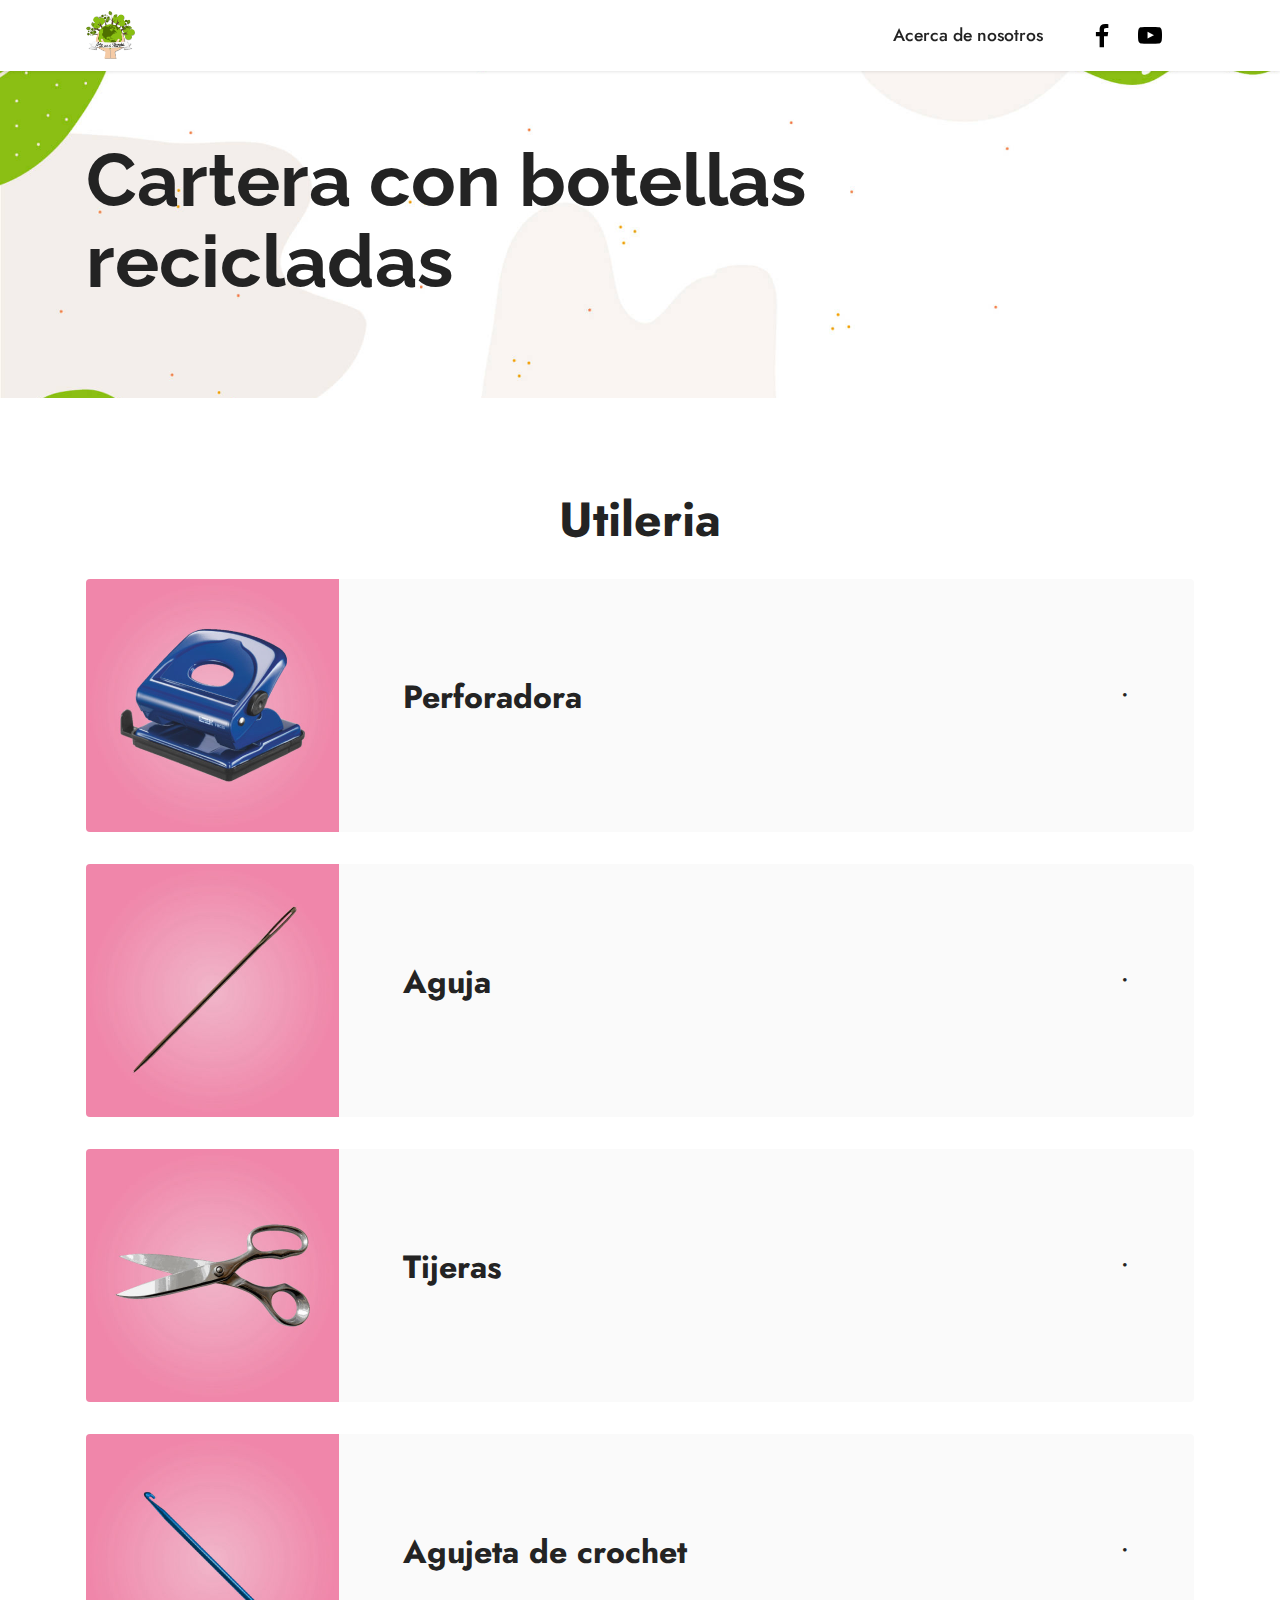
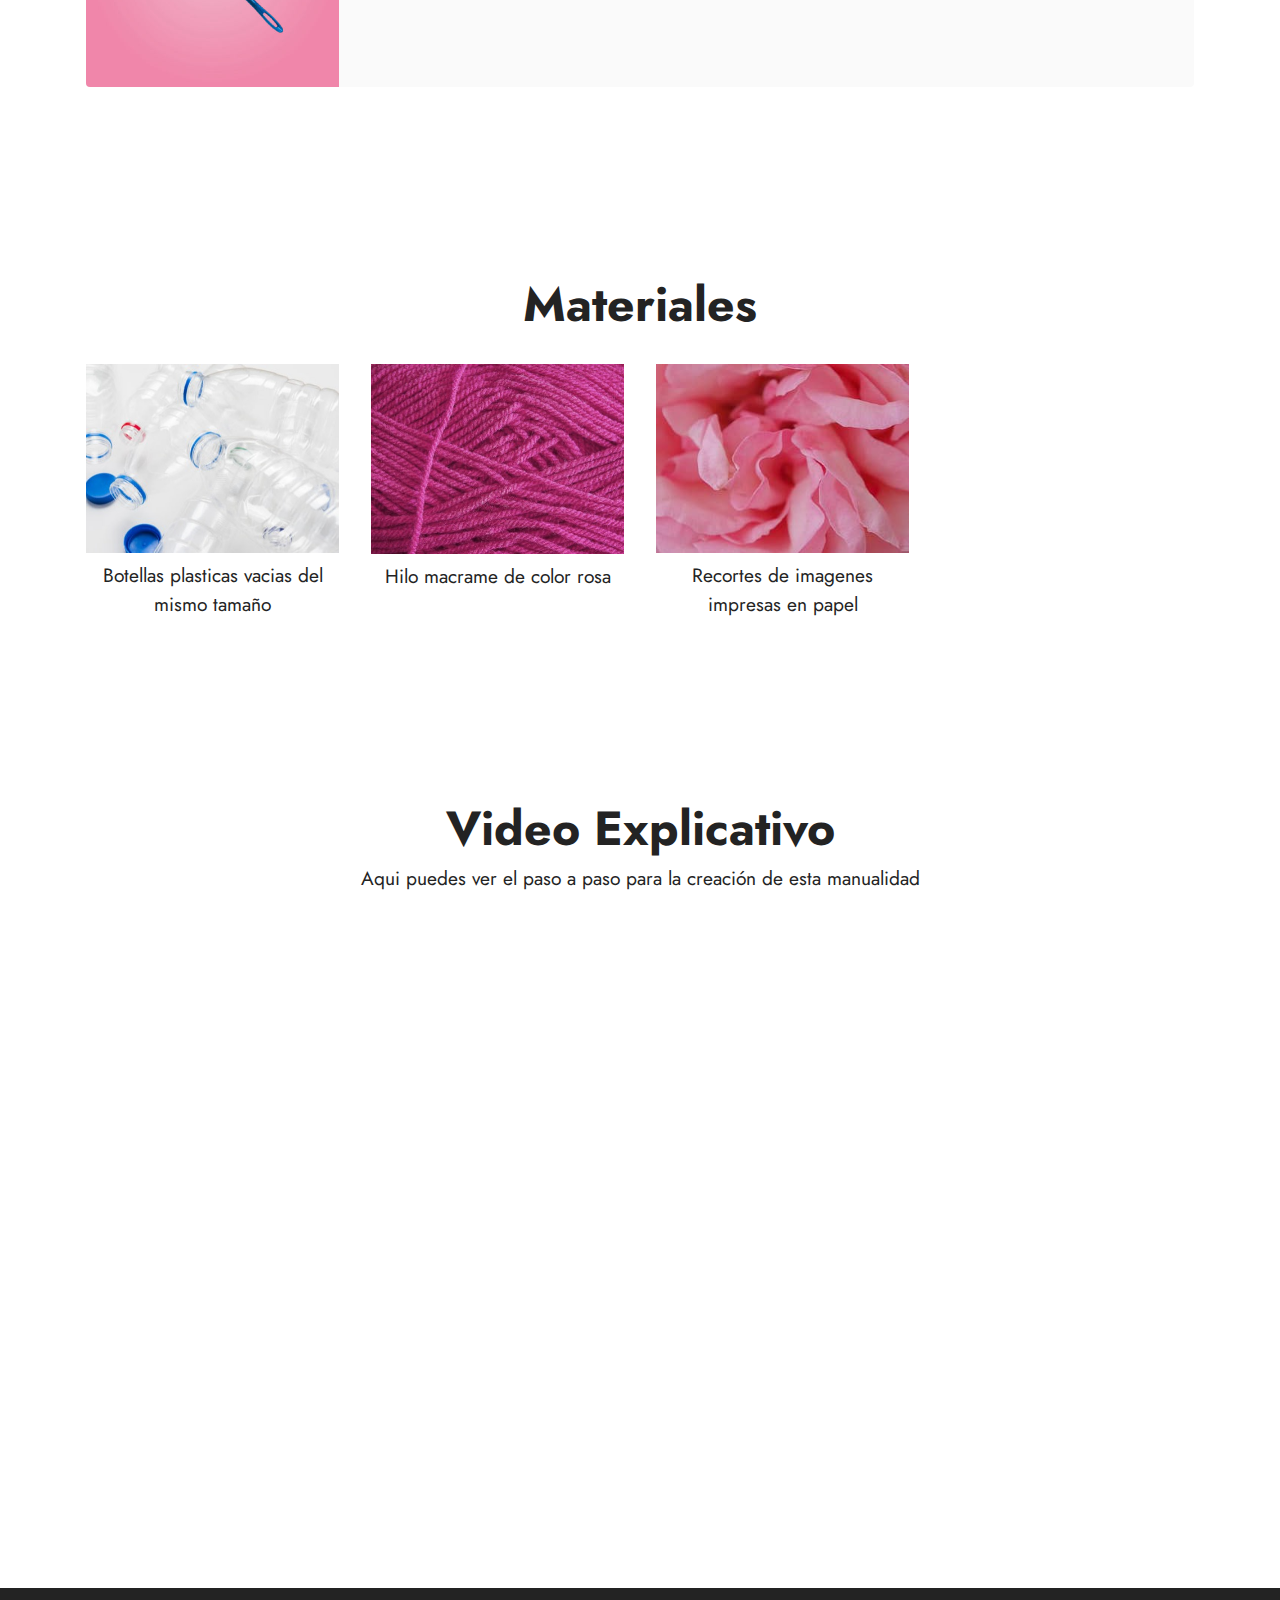
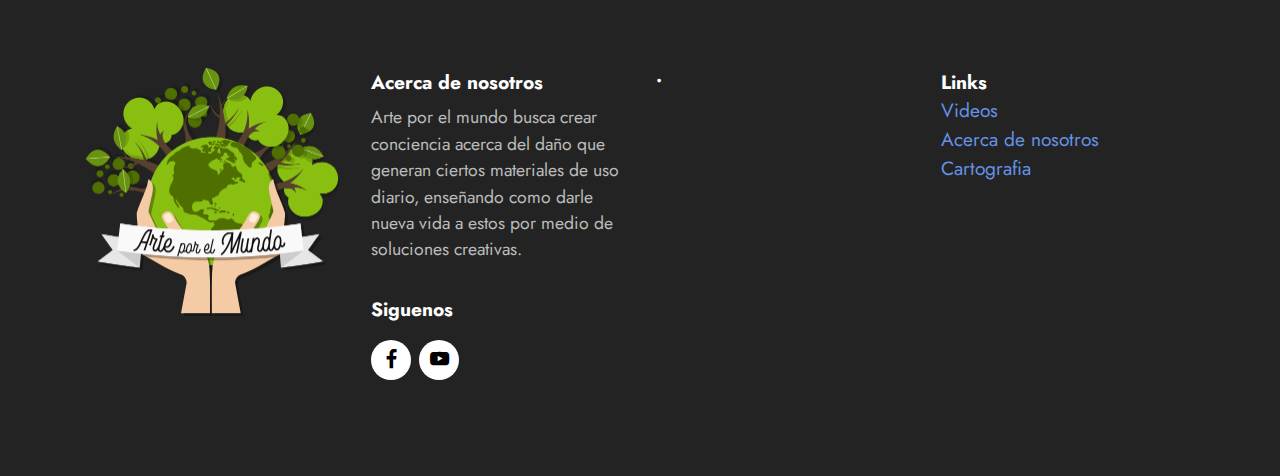
<file: Cartera.html>
<!DOCTYPE html>
<html  >
<head>
  <!-- Site made with Mobirise Website Builder v5.0.29, https://mobirise.com -->
  <meta charset="UTF-8">
  <meta http-equiv="X-UA-Compatible" content="IE=edge">
  <meta name="generator" content="Mobirise v5.0.29, mobirise.com">
  <meta name="viewport" content="width=device-width, initial-scale=1, minimum-scale=1">
  <link rel="shortcut icon" href="assets/images/arte-por-el-mundo312-96x94.png" type="image/x-icon">
  <meta name="description" content="">
  
  
  <title>Cartera</title>
  <link rel="stylesheet" href="assets/web/assets/mobirise-icons2/mobirise2.css">
  <link rel="stylesheet" href="assets/tether/tether.min.css">
  <link rel="stylesheet" href="assets/bootstrap/css/bootstrap.min.css">
  <link rel="stylesheet" href="assets/bootstrap/css/bootstrap-grid.min.css">
  <link rel="stylesheet" href="assets/bootstrap/css/bootstrap-reboot.min.css">
  <link rel="stylesheet" href="assets/dropdown/css/style.css">
  <link rel="stylesheet" href="assets/socicon/css/styles.css">
  <link rel="stylesheet" href="assets/theme/css/style.css">
  <link rel="preload" as="style" href="assets/mobirise/css/mbr-additional.css"><link rel="stylesheet" href="assets/mobirise/css/mbr-additional.css" type="text/css">
  
  
  
  
</head>
<body>
  
  <section class="menu menu3 cid-siHGB9D52d" once="menu" id="menu3-w">
    
    <nav class="navbar navbar-dropdown navbar-fixed-top navbar-expand-lg">
        <div class="container">
            <div class="navbar-brand">
                <span class="navbar-logo">
                    <a href="index.html">
                        <img src="assets/images/arte-por-el-mundo312-96x94.png" alt="Mobirise" style="height: 3rem;">
                    </a>
                </span>
                
            </div>
            <button class="navbar-toggler" type="button" data-toggle="collapse" data-target="#navbarSupportedContent" aria-controls="navbarNavAltMarkup" aria-expanded="false" aria-label="Toggle navigation">
                <div class="hamburger">
                    <span></span>
                    <span></span>
                    <span></span>
                    <span></span>
                </div>
            </button>
            <div class="collapse navbar-collapse" id="navbarSupportedContent">
                <ul class="navbar-nav nav-dropdown nav-right" data-app-modern-menu="true"><li class="nav-item"><a class="nav-link link text-black text-primary display-4" href="Quiensomos.html">
                            Acerca de nosotros</a></li></ul>
                <div class="icons-menu">
                    <a class="iconfont-wrapper" href="https://www.facebook.com/arteporelmundo7" target="_blank">
                        <span class="p-2 mbr-iconfont socicon-facebook socicon"></span>
                    </a>
                    <a class="iconfont-wrapper" href="https://www.youtube.com/channel/UCv7EH5DbUqYXw10-4GFjeGA" target="_blank">
                        <span class="p-2 mbr-iconfont socicon-youtube socicon"></span>
                    </a>
                    
                    
                </div>
                
            </div>
        </div>
    </nav>
</section>

<section class="engine"><a href="https://mobirise.info/y">html web templates</a></section><section class="header4 cid-siHGB5XR4z" id="header4-q">

    
    
    <div class="container">
        <div class="row">
            <div class="content-wrap">
                <h1 class="mbr-section-title mbr-fonts-style mbr-white mb-3 display-1"><strong>Cartera con botellas recicladas</strong></h1>
                
                

                
            </div>
        </div>
    </div>
</section>

<section class="features10 cid-siHGB6Efxa" id="features11-r">
    <!---->
    
    
    <div class="container">
        <div class="title">
            <h3 class="mbr-section-title mbr-fonts-style mb-4 display-2">
                <strong>Utileria</strong></h3>
            
        </div>
        <div class="card">
            <div class="card-wrapper">
                <div class="row align-items-center">
                    <div class="col-12 col-md-3">
                        <div class="image-wrapper">
                            <img src="assets/images/perforadora-mesa-de-trabajo-1-506x506.jpg" alt="Mobirise" title="">
                        </div>
                    </div>
                    <div class="col-12 col-md">
                        <div class="card-box">
                            <div class="row">
                                <div class="col-12">
                                    <div class="top-line">
                                        <h4 class="card-title mbr-fonts-style display-5"><strong>Perforadora</strong></h4>
                                        <p class="cost mbr-fonts-style display-5">
                                            •</p>
                                    </div>
                                </div>
                                <div class="col-12">
                                    <div class="bottom-line">
                                        
                                    </div>
                                </div>
                            </div>
                        </div>
                    </div>
                </div>
            </div>
        </div>
        <div class="card">
            <div class="card-wrapper">
                <div class="row align-items-center">
                    <div class="col-12 col-md-3">
                        <div class="image-wrapper">
                            <img src="assets/images/aguja-mesa-de-trabajo-1-506x506.jpg" alt="Mobirise" title="">
                        </div>
                    </div>
                    <div class="col-12 col-md">
                        <div class="card-box">
                            <div class="row">
                                <div class="col-12">
                                    <div class="top-line">
                                        <h4 class="card-title mbr-fonts-style display-5"><strong>Aguja</strong></h4>
                                        <p class="cost mbr-fonts-style display-5">•</p>
                                    </div>
                                </div>
                                <div class="col-12">
                                    <div class="bottom-line">
                                        
                                    </div>
                                </div>
                            </div>
                        </div>
                    </div>
                </div>
            </div>
        </div>
        <div class="card">
            <div class="card-wrapper">
                <div class="row align-items-center">
                    <div class="col-12 col-md-3">
                        <div class="image-wrapper">
                            <img src="assets/images/tijeras-mesa-de-trabajo-1-506x506.jpg" alt="Mobirise" title="">
                        </div>
                    </div>
                    <div class="col-12 col-md">
                        <div class="card-box">
                            <div class="row">
                                <div class="col-12">
                                    <div class="top-line">
                                        <h4 class="card-title mbr-fonts-style display-5"><strong>Tijeras</strong></h4>
                                        <p class="cost mbr-fonts-style display-5">
                                            •</p>
                                    </div>
                                </div>
                                <div class="col-12">
                                    <div class="bottom-line">
                                        
                                    </div>
                                </div>
                            </div>
                        </div>
                    </div>
                </div>
            </div>
        </div>
        <div class="card">
            <div class="card-wrapper">
                <div class="row align-items-center">
                    <div class="col-12 col-md-3">
                        <div class="image-wrapper">
                            <img src="assets/images/gancho-mesa-de-trabajo-1-506x506.jpg" alt="Mobirise" title="">
                        </div>
                    </div>
                    <div class="col-12 col-md">
                        <div class="card-box">
                            <div class="row">
                                <div class="col-12">
                                    <div class="top-line">
                                        <h4 class="card-title mbr-fonts-style display-5"><strong>Agujeta de crochet</strong></h4>
                                        <p class="cost mbr-fonts-style display-5">
                                            •</p>
                                    </div>
                                </div>
                                <div class="col-12">
                                    <div class="bottom-line">
                                        
                                    </div>
                                </div>
                            </div>
                        </div>
                    </div>
                </div>
            </div>
        </div>
        
        
    </div>
</section>

<section class="gallery5 mbr-gallery cid-siHGB7wMe1" id="gallery5-s">
    

    

    <div class="container">
        <div class="mbr-section-head">
            <h3 class="mbr-section-title mbr-fonts-style align-center m-0 display-2"><strong>Materiales</strong></h3>
            
        </div>
        <div class="row mbr-gallery mt-4">
            <div class="col-12 col-md-6 col-lg-3 item gallery-image">
                <div class="item-wrapper" data-toggle="modal" data-target="#sjnyG8cnHH-modal">
                    <img class="w-100" src="assets/images/pila-botellas-plastico-vacias-tapas-23-2148115612-506x337.jpeg" alt="" data-slide-to="0" data-target="#lb-sjnyG8cnHH">
                    <div class="icon-wrapper">
                        <span class="mobi-mbri mobi-mbri-search mbr-iconfont mbr-iconfont-btn"></span>
                    </div>
                </div>
                <h6 class="mbr-item-subtitle mbr-fonts-style align-center mb-2 mt-2 display-7">Botellas plasticas vacias del mismo tamaño</h6>
            </div>
            <div class="col-12 col-md-6 col-lg-3 item gallery-image">
                <div class="item-wrapper" data-toggle="modal" data-target="#sjnyG8cnHH-modal">
                    <img class="w-100" src="assets/images/istockphoto-972713534-170667a-506x338.jpeg" alt="" data-slide-to="1" data-target="#lb-sjnyG8cnHH">
                    <div class="icon-wrapper">
                        <span class="mobi-mbri mobi-mbri-search mbr-iconfont mbr-iconfont-btn"></span>
                    </div>
                </div>
                <h6 class="mbr-item-subtitle mbr-fonts-style align-center mb-2 mt-2 display-7">Hilo macrame de color rosa</h6>
            </div>
            <div class="col-12 col-md-6 col-lg-3 item gallery-image">
                <div class="item-wrapper" data-toggle="modal" data-target="#sjnyG8cnHH-modal">
                    <img class="w-100" src="assets/images/rose-flower-nature-blossom-bloom-orange-rose-bloom-floribunda-romantic-thumbnail-338x450.jpeg" alt="" data-slide-to="2" data-target="#lb-sjnyG8cnHH">
                    <div class="icon-wrapper">
                        <span class="mobi-mbri mobi-mbri-search mbr-iconfont mbr-iconfont-btn"></span>
                    </div>
                </div>
                <h6 class="mbr-item-subtitle mbr-fonts-style align-center mb-2 mt-2 display-7">Recortes de imagenes impresas en papel</h6>
            </div>
            
        </div>

        <div class="modal mbr-slider" tabindex="-1" role="dialog" aria-hidden="true" id="sjnyG8cnHH-modal">
            <div class="modal-dialog" role="document">
                <div class="modal-content">
                    <div class="modal-body">
                        <div class="carousel slide" id="lb-sjnyG8cnHH" data-interval="5000">
                            <div class="carousel-inner">
                                <div class="carousel-item active">
                                    <img class="d-block w-100" src="assets/images/pila-botellas-plastico-vacias-tapas-23-2148115612-506x337.jpeg" alt="">
                                </div>
                                <div class="carousel-item">
                                    <img class="d-block w-100" src="assets/images/istockphoto-972713534-170667a-506x338.jpeg" alt="">
                                </div>
                                <div class="carousel-item">
                                    <img class="d-block w-100" src="assets/images/rose-flower-nature-blossom-bloom-orange-rose-bloom-floribunda-romantic-thumbnail-338x450.jpeg" alt="">
                                </div>
                                
                            </div>
                            <ol class="carousel-indicators">
                                <li data-slide-to="0" class="active" data-target="#lb-sjnyG8cnHH"></li>
                                <li data-slide-to="1" data-target="#lb-sjnyG8cnHH"></li>
                                <li data-slide-to="2" data-target="#lb-sjnyG8cnHH"></li>
                                
                            </ol>
                            <a role="button" href="" class="close" data-dismiss="modal" aria-label="Close">
                            </a>
                            <a class="carousel-control-prev carousel-control" role="button" data-slide="prev" href="#lb-sjnyG8cnHH">
                                <span class="mobi-mbri mobi-mbri-arrow-prev" aria-hidden="true"></span>
                                <span class="sr-only">Previous</span>
                            </a>
                            <a class="carousel-control-next carousel-control" role="button" data-slide="next" href="#lb-sjnyG8cnHH">
                                <span class="mobi-mbri mobi-mbri-arrow-next" aria-hidden="true"></span>
                                <span class="sr-only">Next</span>
                            </a>
                        </div>
                    </div>
                </div>
            </div>
        </div>
    </div>
</section>

<section class="video2 cid-siHGB8GJo4" id="video2-u">
    
    <div class="container-fluid">
        <div class="mbr-section-head">
            <h4 class="mbr-section-title mbr-fonts-style mb-0 display-2">
                <strong>Video Explicativo</strong></h4>
            <h5 class="mbr-section-subtitle mbr-fonts-style mb-0 mt-2 display-7">Aqui puedes ver el paso a paso para la creación de esta manualidad</h5>
        </div>
        <div class="row justify-content-center mt-4">
            <div class="col-12 col-md-10 video-block">
                <div class="video-wrapper"><iframe class="mbr-embedded-video" src="https://www.youtube.com/embed/lMsKFTiHO-o?rel=0&amp;amp;showinfo=0&amp;autoplay=0&amp;loop=0" width="1280" height="720" frameborder="0" allowfullscreen></iframe></div>
                
            </div>
        </div>
    </div>
</section>

<section class="footer4 cid-sjmHoVyx5N" once="footers" id="footer4-2u">

    
    
    <div class="container">
        <div class="row mbr-white">
            <div class="col-12 col-md-6 col-lg-3">
                <div class="media-wrap">
                    <a href="https://www.youtube.com/channel/UCv7EH5DbUqYXw10-4GFjeGA">
                        <img src="assets/images/arte-por-el-mundo312-506x497.png" alt="Mobirise">
                    </a>
                </div>
            </div>
            <div class="col-12 col-md-6 col-lg-3">
                <h5 class="mbr-section-subtitle mbr-fonts-style mb-2 display-7">
                    <strong>Acerca de nosotros</strong></h5>
                <p class="mbr-text mbr-fonts-style mb-4 display-4">
                    Arte por el mundo busca crear conciencia acerca del daño que generan ciertos materiales de uso diario, enseñando como darle nueva vida a estos por medio de soluciones creativas.</p>
                <h5 class="mbr-section-subtitle mbr-fonts-style mb-3 display-7">
                    <strong>Siguenos</strong></h5>
                <div class="social-row display-7">
                    <div class="soc-item">
                        <a href="https://www.facebook.com/arteporelmundo7" target="_blank">
                            <span class="mbr-iconfont socicon-facebook socicon"></span>
                        </a>
                    </div>
                    <div class="soc-item">
                        <a href="https://www.youtube.com/channel/UCv7EH5DbUqYXw10-4GFjeGA" target="_blank">
                            <span class="mbr-iconfont socicon-youtube socicon"></span>
                        </a>
                    </div>
                    
                    
                </div>
            </div>
            <div class="col-12 col-md-6 col-lg-3">
                <h5 class="mbr-section-subtitle mbr-fonts-style mb-2 display-7">
                    <strong>•</strong>
                </h5>
                <ul class="list mbr-fonts-style display-4">
                    <li class="mbr-text item-wrap"><br></li>
                </ul>
            </div>
            <div class="col-12 col-md-6 col-lg-3">
                <h5 class="mbr-section-subtitle mbr-fonts-style mb-2 display-7"><strong>Links</strong><br><a href="Videos.html" class="text-primary">Videos</a><br><a href="Quiensomos.html" class="text-primary">Acerca de nosotros</a><br><a href="https://www.google.com/maps/d/edit?mid=1F8RNkn45I7FzRpAR72jByf-jjqvoxLOO&usp=sharing" class="text-primary">Cartografia</a><br><br></h5>
                <ul class="list mbr-fonts-style display-4">
                    <li class="mbr-text item-wrap"><br></li>
                </ul>
            </div>
        </div>
    </div>
</section>


  <script src="assets/web/assets/jquery/jquery.min.js"></script>
  <script src="assets/popper/popper.min.js"></script>
  <script src="assets/tether/tether.min.js"></script>
  <script src="assets/bootstrap/js/bootstrap.min.js"></script>
  <script src="assets/smoothscroll/smooth-scroll.js"></script>
  <script src="assets/playervimeo/vimeo_player.js"></script>
  <script src="assets/dropdown/js/nav-dropdown.js"></script>
  <script src="assets/dropdown/js/navbar-dropdown.js"></script>
  <script src="assets/touchswipe/jquery.touch-swipe.min.js"></script>
  <script src="assets/theme/js/script.js"></script>
  
  
  
</body>
</html>
</file>
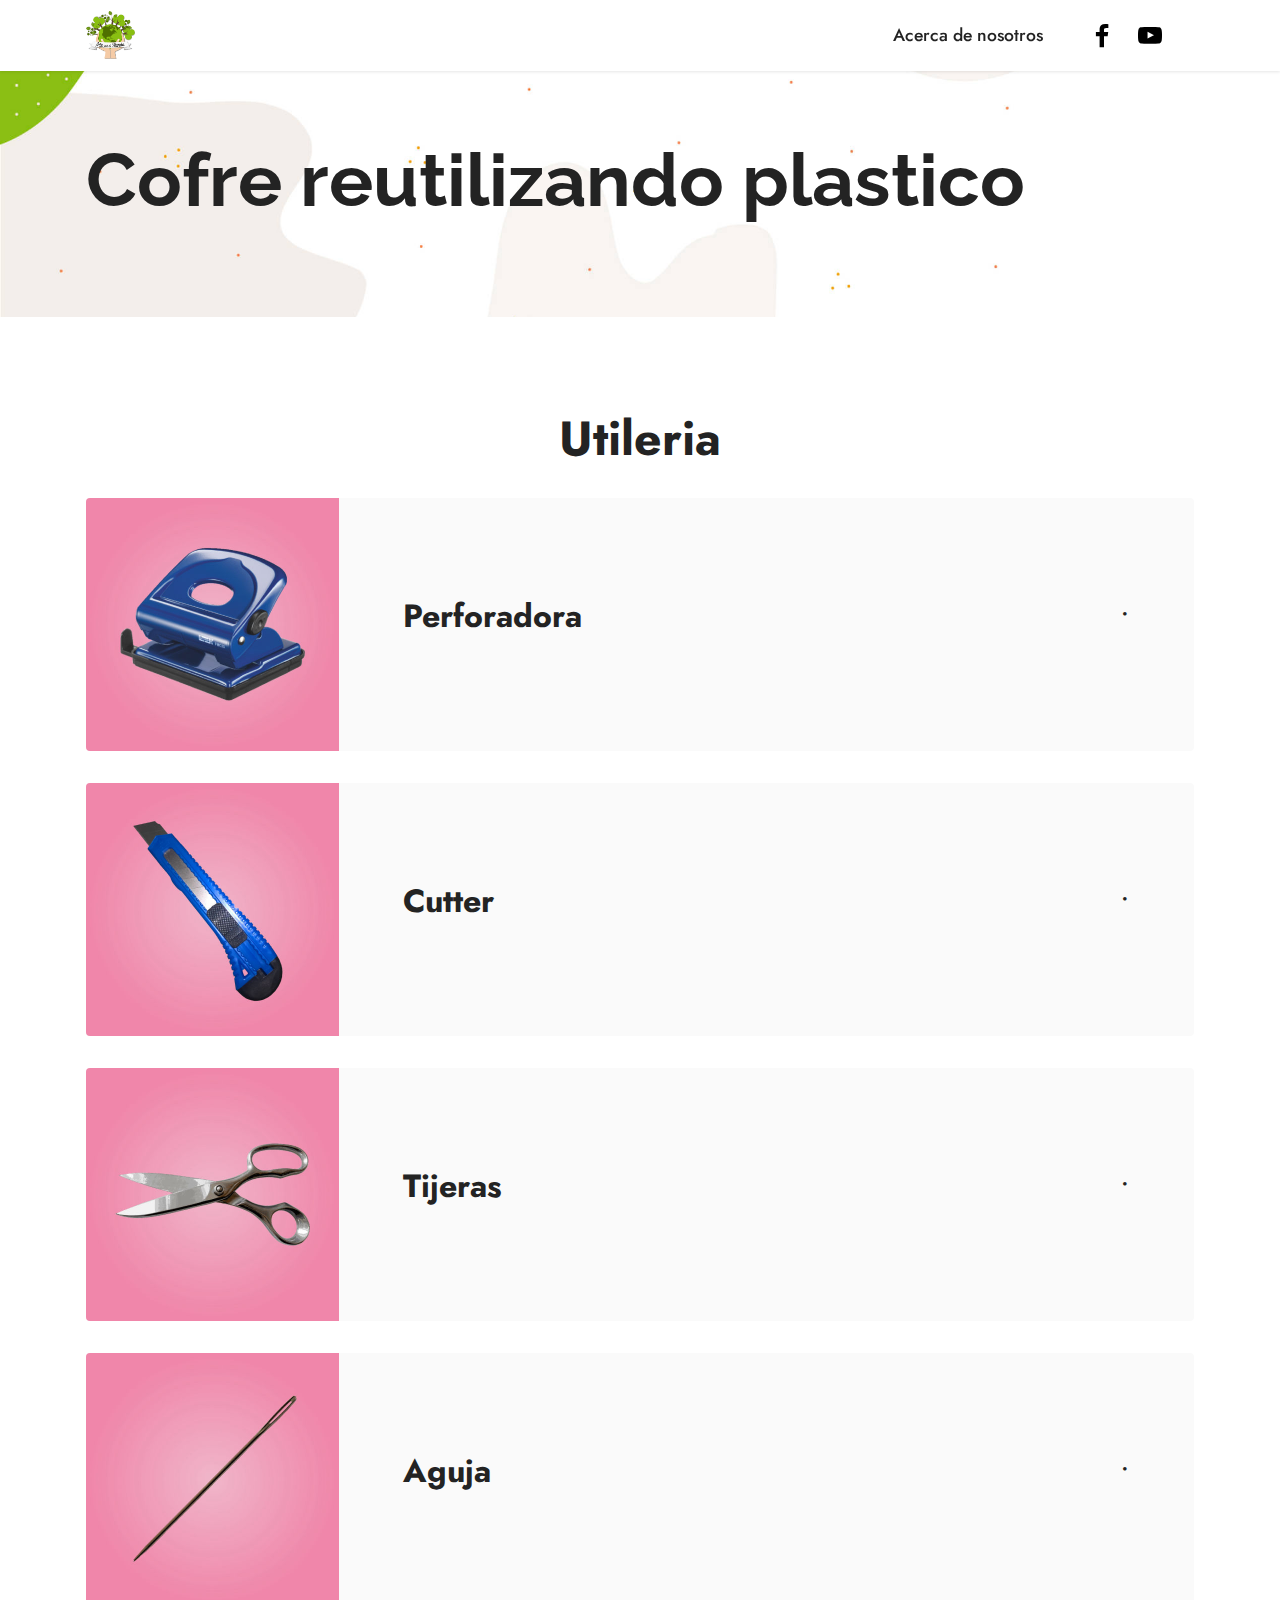
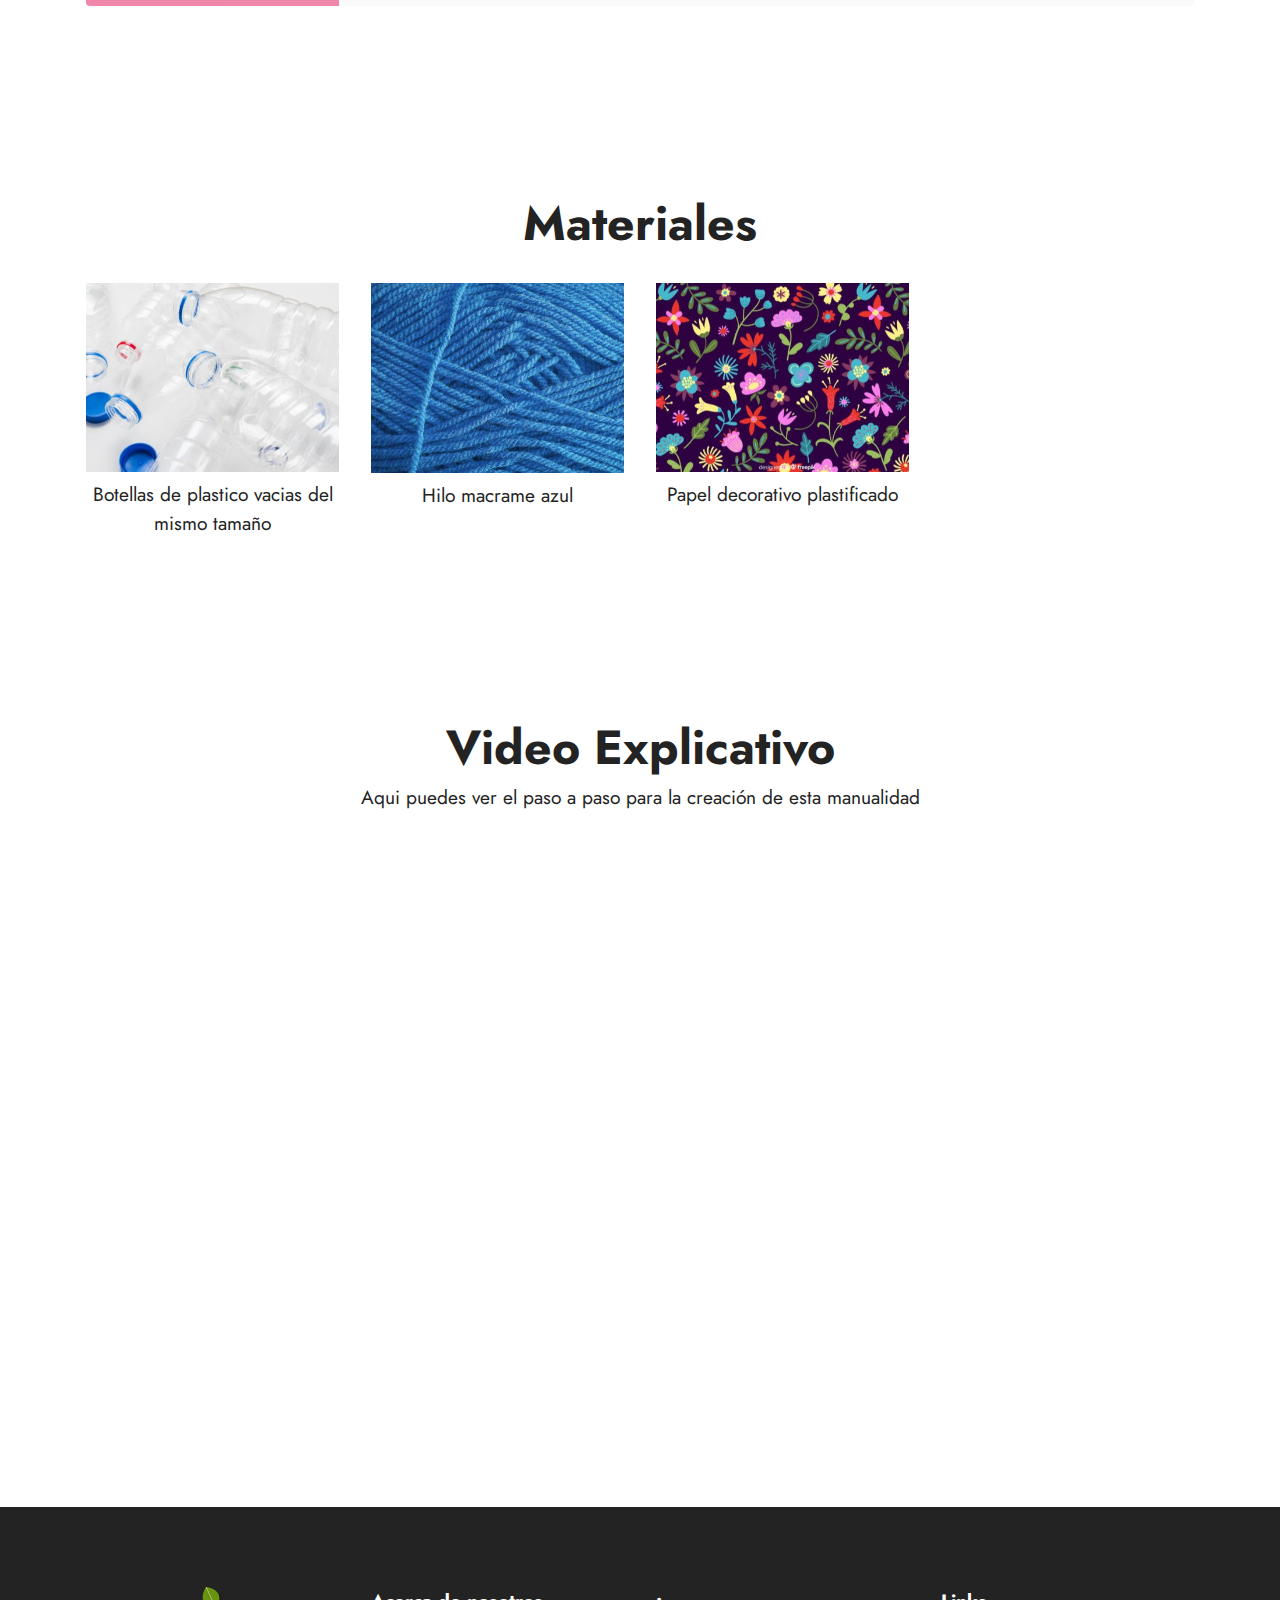
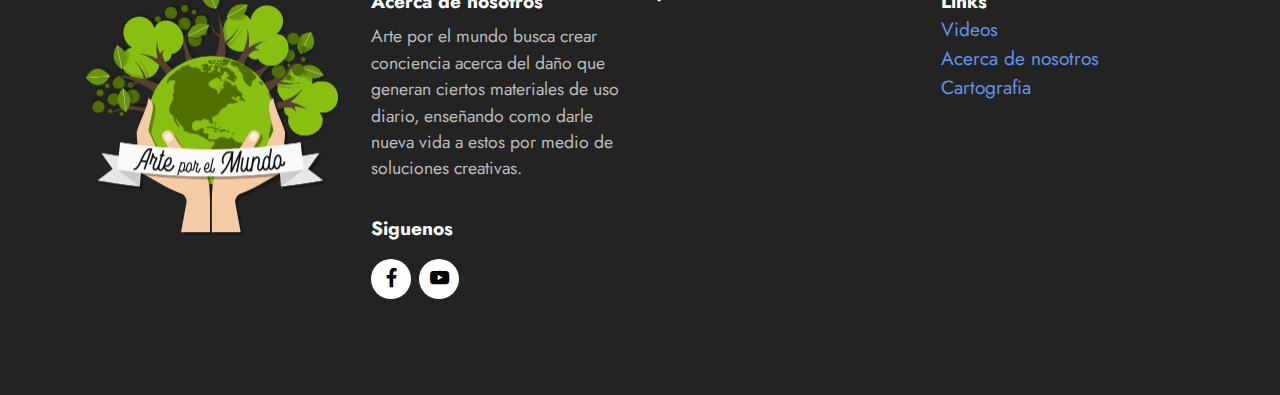
<file: cofrereutilizandoplastico.html>
<!DOCTYPE html>
<html  >
<head>
  <!-- Site made with Mobirise Website Builder v5.0.29, https://mobirise.com -->
  <meta charset="UTF-8">
  <meta http-equiv="X-UA-Compatible" content="IE=edge">
  <meta name="generator" content="Mobirise v5.0.29, mobirise.com">
  <meta name="viewport" content="width=device-width, initial-scale=1, minimum-scale=1">
  <link rel="shortcut icon" href="assets/images/arte-por-el-mundo312-96x94.png" type="image/x-icon">
  <meta name="description" content="">
  
  
  <title>Cofre reutilizando plastico</title>
  <link rel="stylesheet" href="assets/web/assets/mobirise-icons2/mobirise2.css">
  <link rel="stylesheet" href="assets/tether/tether.min.css">
  <link rel="stylesheet" href="assets/bootstrap/css/bootstrap.min.css">
  <link rel="stylesheet" href="assets/bootstrap/css/bootstrap-grid.min.css">
  <link rel="stylesheet" href="assets/bootstrap/css/bootstrap-reboot.min.css">
  <link rel="stylesheet" href="assets/dropdown/css/style.css">
  <link rel="stylesheet" href="assets/socicon/css/styles.css">
  <link rel="stylesheet" href="assets/theme/css/style.css">
  <link rel="preload" as="style" href="assets/mobirise/css/mbr-additional.css"><link rel="stylesheet" href="assets/mobirise/css/mbr-additional.css" type="text/css">
  
  
  
  
</head>
<body>
  
  <section class="menu menu3 cid-sjmluGpsyq" once="menu" id="menu3-1t">
    
    <nav class="navbar navbar-dropdown navbar-fixed-top navbar-expand-lg">
        <div class="container">
            <div class="navbar-brand">
                <span class="navbar-logo">
                    <a href="index.html">
                        <img src="assets/images/arte-por-el-mundo312-96x94.png" alt="Mobirise" style="height: 3rem;">
                    </a>
                </span>
                
            </div>
            <button class="navbar-toggler" type="button" data-toggle="collapse" data-target="#navbarSupportedContent" aria-controls="navbarNavAltMarkup" aria-expanded="false" aria-label="Toggle navigation">
                <div class="hamburger">
                    <span></span>
                    <span></span>
                    <span></span>
                    <span></span>
                </div>
            </button>
            <div class="collapse navbar-collapse" id="navbarSupportedContent">
                <ul class="navbar-nav nav-dropdown nav-right" data-app-modern-menu="true"><li class="nav-item"><a class="nav-link link text-black text-primary display-4" href="Quiensomos.html">
                            Acerca de nosotros</a></li></ul>
                <div class="icons-menu">
                    <a class="iconfont-wrapper" href="https://www.facebook.com/arteporelmundo7" target="_blank">
                        <span class="p-2 mbr-iconfont socicon-facebook socicon"></span>
                    </a>
                    <a class="iconfont-wrapper" href="https://www.youtube.com/channel/UCv7EH5DbUqYXw10-4GFjeGA" target="_blank">
                        <span class="p-2 mbr-iconfont socicon-youtube socicon"></span>
                    </a>
                    
                    
                </div>
                
            </div>
        </div>
    </nav>
</section>

<section class="engine"><a href="https://mobirise.info/m">site design templates</a></section><section class="header4 cid-sjmluDnZnf" id="header4-1n">

    
    
    <div class="container">
        <div class="row">
            <div class="content-wrap">
                <h1 class="mbr-section-title mbr-fonts-style mbr-white mb-3 display-1"><strong>Cofre reutilizando plastico</strong></h1>
                
                

                
            </div>
        </div>
    </div>
</section>

<section class="features10 cid-sjmluDKFKf" id="features11-1o">
    <!---->
    
    
    <div class="container">
        <div class="title">
            <h3 class="mbr-section-title mbr-fonts-style mb-4 display-2">
                <strong>Utileria</strong></h3>
            
        </div>
        <div class="card">
            <div class="card-wrapper">
                <div class="row align-items-center">
                    <div class="col-12 col-md-3">
                        <div class="image-wrapper">
                            <img src="assets/images/perforadora-mesa-de-trabajo-1-506x506.jpg" alt="Mobirise" title="">
                        </div>
                    </div>
                    <div class="col-12 col-md">
                        <div class="card-box">
                            <div class="row">
                                <div class="col-12">
                                    <div class="top-line">
                                        <h4 class="card-title mbr-fonts-style display-5"><strong>Perforadora</strong></h4>
                                        <p class="cost mbr-fonts-style display-5">
                                            •</p>
                                    </div>
                                </div>
                                <div class="col-12">
                                    <div class="bottom-line">
                                        
                                    </div>
                                </div>
                            </div>
                        </div>
                    </div>
                </div>
            </div>
        </div>
        <div class="card">
            <div class="card-wrapper">
                <div class="row align-items-center">
                    <div class="col-12 col-md-3">
                        <div class="image-wrapper">
                            <img src="assets/images/bisturi-506x506.jpg" alt="Mobirise" title="">
                        </div>
                    </div>
                    <div class="col-12 col-md">
                        <div class="card-box">
                            <div class="row">
                                <div class="col-12">
                                    <div class="top-line">
                                        <h4 class="card-title mbr-fonts-style display-5"><strong>Cutter</strong></h4>
                                        <p class="cost mbr-fonts-style display-5">•</p>
                                    </div>
                                </div>
                                <div class="col-12">
                                    <div class="bottom-line">
                                        
                                    </div>
                                </div>
                            </div>
                        </div>
                    </div>
                </div>
            </div>
        </div>
        <div class="card">
            <div class="card-wrapper">
                <div class="row align-items-center">
                    <div class="col-12 col-md-3">
                        <div class="image-wrapper">
                            <img src="assets/images/tijeras-mesa-de-trabajo-1-506x506.jpg" alt="Mobirise" title="">
                        </div>
                    </div>
                    <div class="col-12 col-md">
                        <div class="card-box">
                            <div class="row">
                                <div class="col-12">
                                    <div class="top-line">
                                        <h4 class="card-title mbr-fonts-style display-5"><strong>Tijeras</strong></h4>
                                        <p class="cost mbr-fonts-style display-5">
                                            •</p>
                                    </div>
                                </div>
                                <div class="col-12">
                                    <div class="bottom-line">
                                        
                                    </div>
                                </div>
                            </div>
                        </div>
                    </div>
                </div>
            </div>
        </div>
        <div class="card">
            <div class="card-wrapper">
                <div class="row align-items-center">
                    <div class="col-12 col-md-3">
                        <div class="image-wrapper">
                            <img src="assets/images/aguja-mesa-de-trabajo-1-506x506.jpg" alt="Mobirise" title="">
                        </div>
                    </div>
                    <div class="col-12 col-md">
                        <div class="card-box">
                            <div class="row">
                                <div class="col-12">
                                    <div class="top-line">
                                        <h4 class="card-title mbr-fonts-style display-5"><strong>Aguja</strong></h4>
                                        <p class="cost mbr-fonts-style display-5">
                                            •</p>
                                    </div>
                                </div>
                                <div class="col-12">
                                    <div class="bottom-line">
                                        
                                    </div>
                                </div>
                            </div>
                        </div>
                    </div>
                </div>
            </div>
        </div>
        
        
    </div>
</section>

<section class="gallery5 mbr-gallery cid-sjmluEzfK2" id="gallery5-1p">
    

    

    <div class="container">
        <div class="mbr-section-head">
            <h3 class="mbr-section-title mbr-fonts-style align-center m-0 display-2"><strong>Materiales</strong></h3>
            
        </div>
        <div class="row mbr-gallery mt-4">
            <div class="col-12 col-md-6 col-lg-3 item gallery-image">
                <div class="item-wrapper" data-toggle="modal" data-target="#sjnyG2BXMh-modal">
                    <img class="w-100" src="assets/images/pila-botellas-plastico-vacias-tapas-23-2148115613-506x337.jpeg" alt="" data-slide-to="0" data-target="#lb-sjnyG2BXMh">
                    <div class="icon-wrapper">
                        <span class="mobi-mbri mobi-mbri-search mbr-iconfont mbr-iconfont-btn"></span>
                    </div>
                </div>
                <h6 class="mbr-item-subtitle mbr-fonts-style align-center mb-2 mt-2 display-7">Botellas de plastico vacias del mismo tamaño</h6>
            </div>
            <div class="col-12 col-md-6 col-lg-3 item gallery-image">
                <div class="item-wrapper" data-toggle="modal" data-target="#sjnyG2BXMh-modal">
                    <img class="w-100" src="assets/images/istockphoto-972713534-170667azul-506x338.jpeg" alt="" data-slide-to="1" data-target="#lb-sjnyG2BXMh">
                    <div class="icon-wrapper">
                        <span class="mobi-mbri mobi-mbri-search mbr-iconfont mbr-iconfont-btn"></span>
                    </div>
                </div>
                <h6 class="mbr-item-subtitle mbr-fonts-style align-center mb-2 mt-2 display-7">Hilo macrame azul</h6>
            </div>
            <div class="col-12 col-md-6 col-lg-3 item gallery-image">
                <div class="item-wrapper" data-toggle="modal" data-target="#sjnyG2BXMh-modal">
                    <img class="w-100" src="assets/images/flores-colores-fondo-decorativo-estilo-plano-23-2148248225-506x337.jpeg" alt="" data-slide-to="2" data-target="#lb-sjnyG2BXMh">
                    <div class="icon-wrapper">
                        <span class="mobi-mbri mobi-mbri-search mbr-iconfont mbr-iconfont-btn"></span>
                    </div>
                </div>
                <h6 class="mbr-item-subtitle mbr-fonts-style align-center mb-2 mt-2 display-7">Papel decorativo plastificado</h6>
            </div>
            
        </div>

        <div class="modal mbr-slider" tabindex="-1" role="dialog" aria-hidden="true" id="sjnyG2BXMh-modal">
            <div class="modal-dialog" role="document">
                <div class="modal-content">
                    <div class="modal-body">
                        <div class="carousel slide" id="lb-sjnyG2BXMh" data-interval="5000">
                            <div class="carousel-inner">
                                <div class="carousel-item active">
                                    <img class="d-block w-100" src="assets/images/pila-botellas-plastico-vacias-tapas-23-2148115613-506x337.jpeg" alt="">
                                </div>
                                <div class="carousel-item">
                                    <img class="d-block w-100" src="assets/images/istockphoto-972713534-170667azul-506x338.jpeg" alt="">
                                </div>
                                <div class="carousel-item">
                                    <img class="d-block w-100" src="assets/images/flores-colores-fondo-decorativo-estilo-plano-23-2148248225-506x337.jpeg" alt="">
                                </div>
                                
                            </div>
                            <ol class="carousel-indicators">
                                <li data-slide-to="0" class="active" data-target="#lb-sjnyG2BXMh"></li>
                                <li data-slide-to="1" data-target="#lb-sjnyG2BXMh"></li>
                                <li data-slide-to="2" data-target="#lb-sjnyG2BXMh"></li>
                                
                            </ol>
                            <a role="button" href="" class="close" data-dismiss="modal" aria-label="Close">
                            </a>
                            <a class="carousel-control-prev carousel-control" role="button" data-slide="prev" href="#lb-sjnyG2BXMh">
                                <span class="mobi-mbri mobi-mbri-arrow-prev" aria-hidden="true"></span>
                                <span class="sr-only">Previous</span>
                            </a>
                            <a class="carousel-control-next carousel-control" role="button" data-slide="next" href="#lb-sjnyG2BXMh">
                                <span class="mobi-mbri mobi-mbri-arrow-next" aria-hidden="true"></span>
                                <span class="sr-only">Next</span>
                            </a>
                        </div>
                    </div>
                </div>
            </div>
        </div>
    </div>
</section>

<section class="video2 cid-sjmluFFUtu" id="video2-1r">
    
    <div class="container-fluid">
        <div class="mbr-section-head">
            <h4 class="mbr-section-title mbr-fonts-style mb-0 display-2">
                <strong>Video Explicativo</strong></h4>
            <h5 class="mbr-section-subtitle mbr-fonts-style mb-0 mt-2 display-7">Aqui puedes ver el paso a paso para la creación de esta manualidad</h5>
        </div>
        <div class="row justify-content-center mt-4">
            <div class="col-12 col-md-10 video-block">
                <div class="video-wrapper"><iframe class="mbr-embedded-video" src="https://www.youtube.com/embed/8dx-pNCn200?rel=0&amp;amp;showinfo=0&amp;autoplay=0&amp;loop=0" width="1280" height="720" frameborder="0" allowfullscreen></iframe></div>
                
            </div>
        </div>
    </div>
</section>

<section class="footer4 cid-sjmHoVyx5N" once="footers" id="footer4-2u">

    
    
    <div class="container">
        <div class="row mbr-white">
            <div class="col-12 col-md-6 col-lg-3">
                <div class="media-wrap">
                    <a href="https://www.youtube.com/channel/UCv7EH5DbUqYXw10-4GFjeGA">
                        <img src="assets/images/arte-por-el-mundo312-506x497.png" alt="Mobirise">
                    </a>
                </div>
            </div>
            <div class="col-12 col-md-6 col-lg-3">
                <h5 class="mbr-section-subtitle mbr-fonts-style mb-2 display-7">
                    <strong>Acerca de nosotros</strong></h5>
                <p class="mbr-text mbr-fonts-style mb-4 display-4">
                    Arte por el mundo busca crear conciencia acerca del daño que generan ciertos materiales de uso diario, enseñando como darle nueva vida a estos por medio de soluciones creativas.</p>
                <h5 class="mbr-section-subtitle mbr-fonts-style mb-3 display-7">
                    <strong>Siguenos</strong></h5>
                <div class="social-row display-7">
                    <div class="soc-item">
                        <a href="https://www.facebook.com/arteporelmundo7" target="_blank">
                            <span class="mbr-iconfont socicon-facebook socicon"></span>
                        </a>
                    </div>
                    <div class="soc-item">
                        <a href="https://www.youtube.com/channel/UCv7EH5DbUqYXw10-4GFjeGA" target="_blank">
                            <span class="mbr-iconfont socicon-youtube socicon"></span>
                        </a>
                    </div>
                    
                    
                </div>
            </div>
            <div class="col-12 col-md-6 col-lg-3">
                <h5 class="mbr-section-subtitle mbr-fonts-style mb-2 display-7">
                    <strong>•</strong>
                </h5>
                <ul class="list mbr-fonts-style display-4">
                    <li class="mbr-text item-wrap"><br></li>
                </ul>
            </div>
            <div class="col-12 col-md-6 col-lg-3">
                <h5 class="mbr-section-subtitle mbr-fonts-style mb-2 display-7"><strong>Links</strong><br><a href="Videos.html" class="text-primary">Videos</a><br><a href="Quiensomos.html" class="text-primary">Acerca de nosotros</a><br><a href="https://www.google.com/maps/d/edit?mid=1F8RNkn45I7FzRpAR72jByf-jjqvoxLOO&usp=sharing" class="text-primary">Cartografia</a><br><br></h5>
                <ul class="list mbr-fonts-style display-4">
                    <li class="mbr-text item-wrap"><br></li>
                </ul>
            </div>
        </div>
    </div>
</section>


  <script src="assets/web/assets/jquery/jquery.min.js"></script>
  <script src="assets/popper/popper.min.js"></script>
  <script src="assets/tether/tether.min.js"></script>
  <script src="assets/bootstrap/js/bootstrap.min.js"></script>
  <script src="assets/smoothscroll/smooth-scroll.js"></script>
  <script src="assets/playervimeo/vimeo_player.js"></script>
  <script src="assets/dropdown/js/nav-dropdown.js"></script>
  <script src="assets/dropdown/js/navbar-dropdown.js"></script>
  <script src="assets/touchswipe/jquery.touch-swipe.min.js"></script>
  <script src="assets/theme/js/script.js"></script>
  
  
  
</body>
</html>
</file>
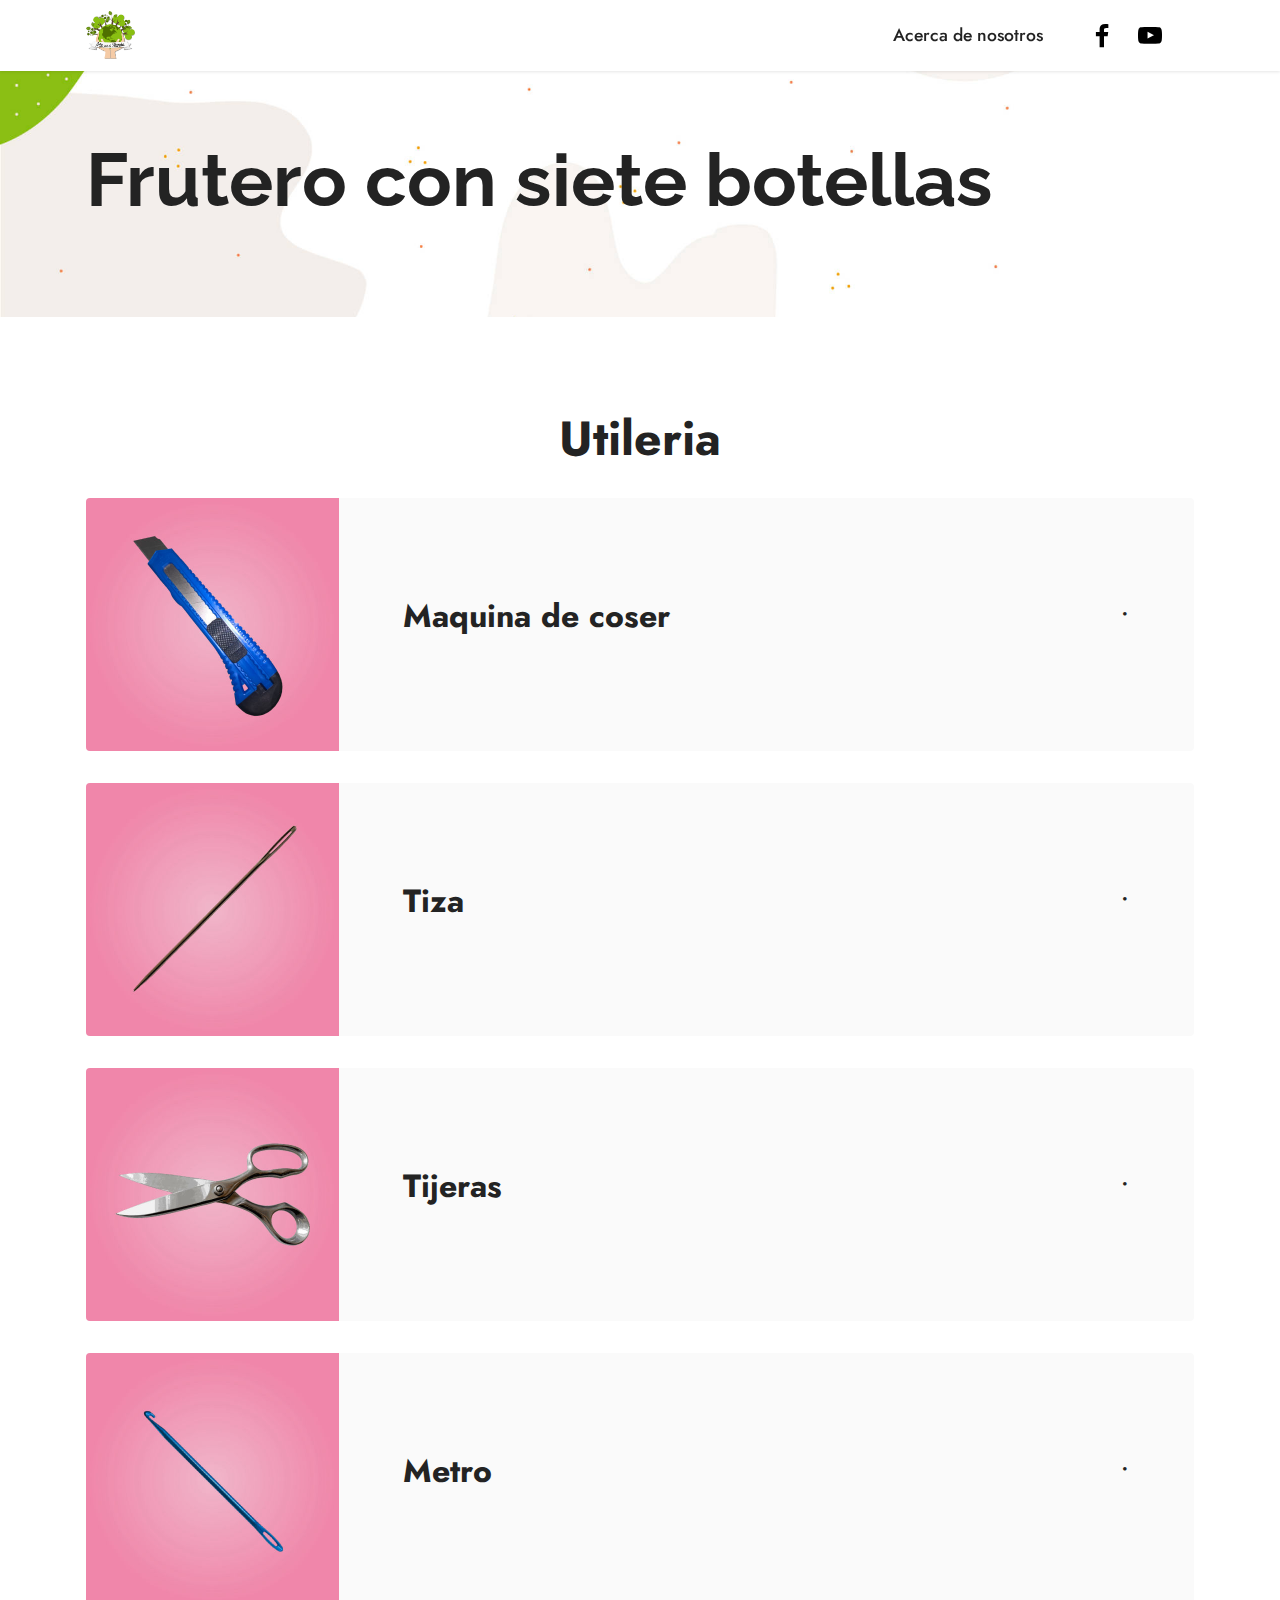
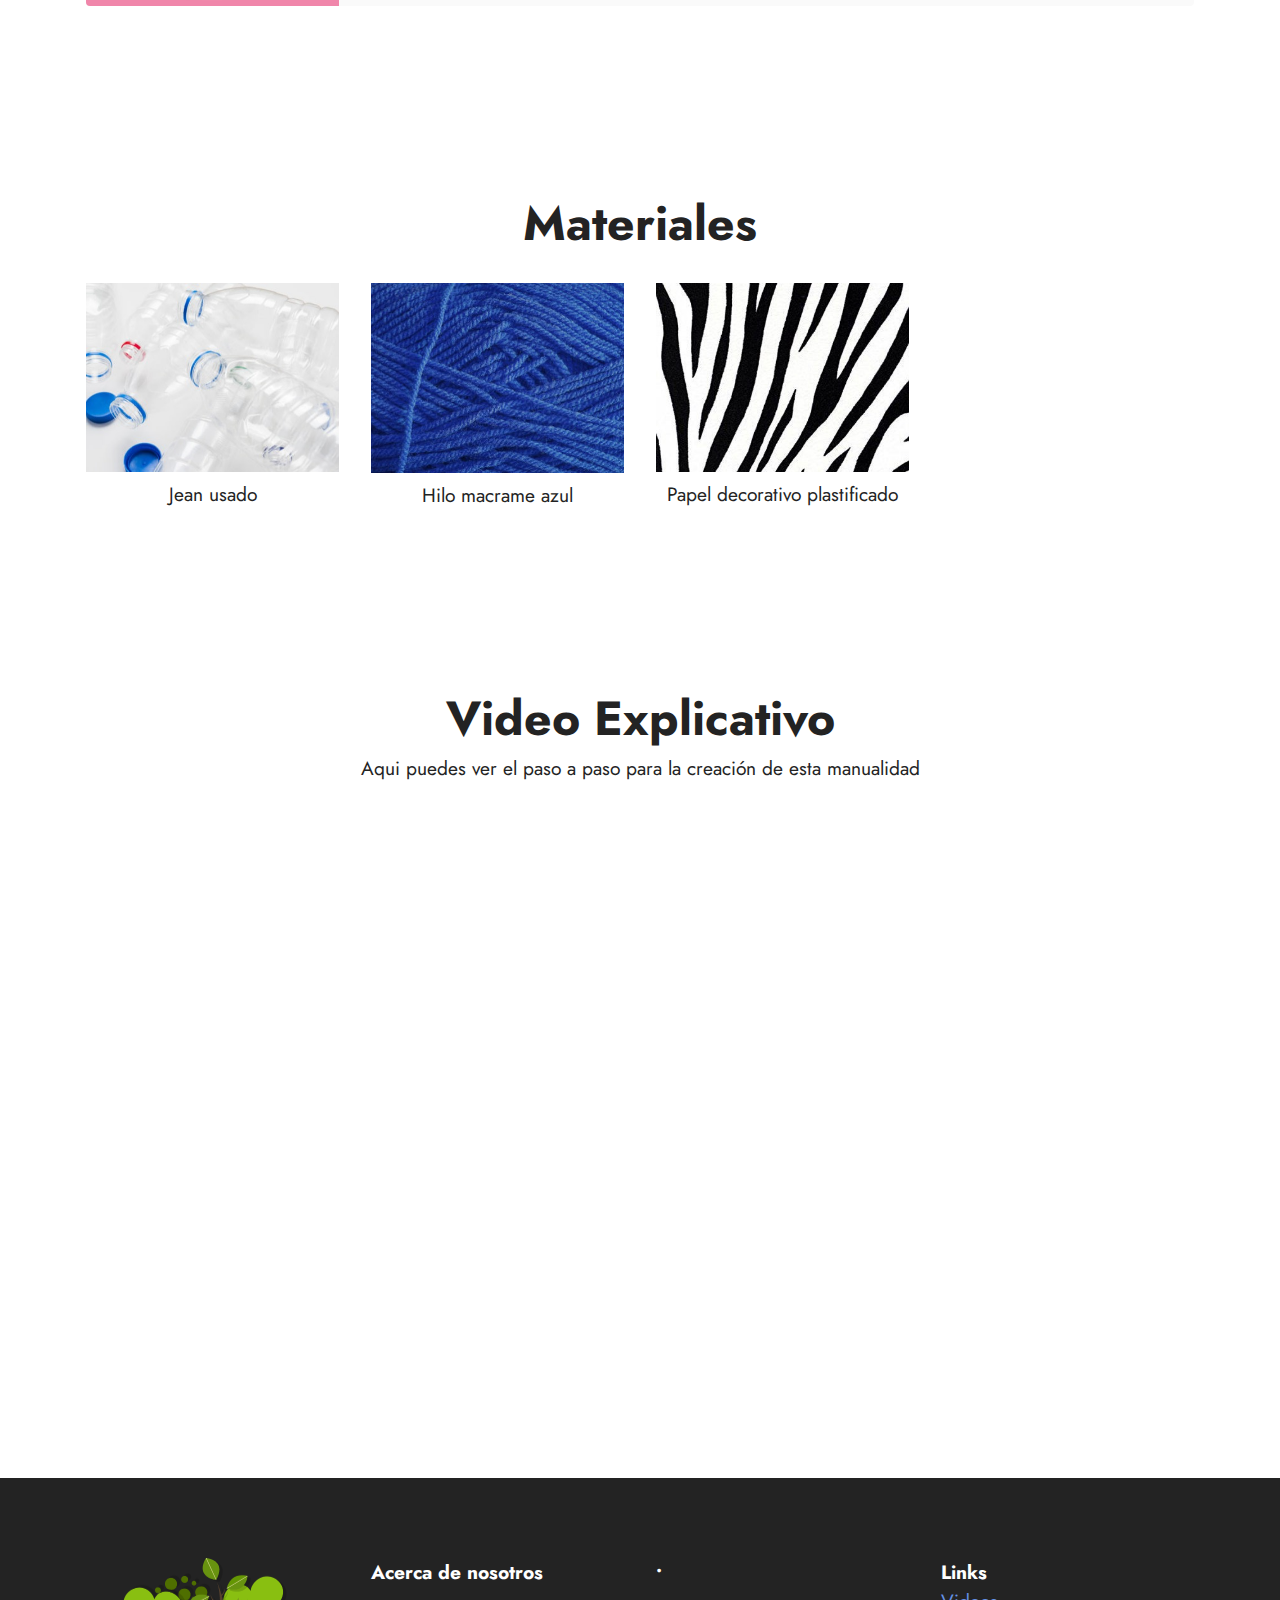
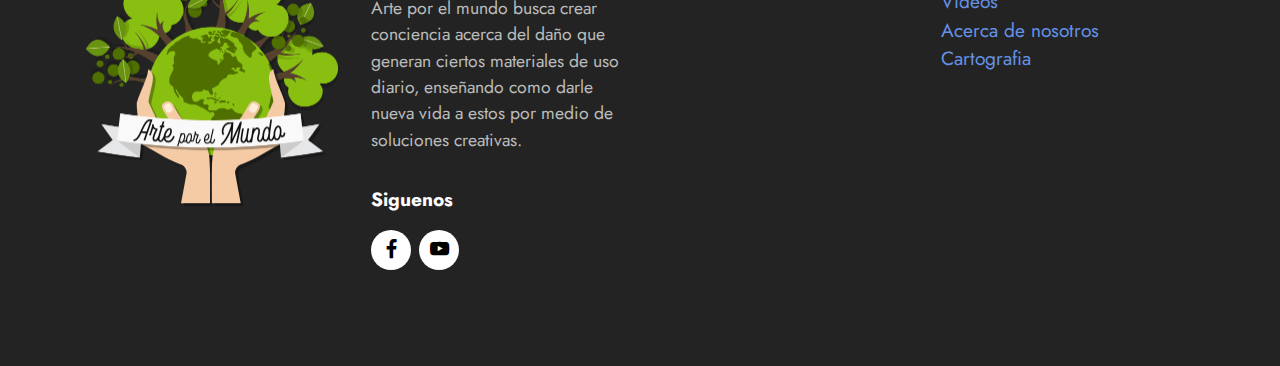
<file: fruteroconbotellas.html>
<!DOCTYPE html>
<html  >
<head>
  <!-- Site made with Mobirise Website Builder v5.0.29, https://mobirise.com -->
  <meta charset="UTF-8">
  <meta http-equiv="X-UA-Compatible" content="IE=edge">
  <meta name="generator" content="Mobirise v5.0.29, mobirise.com">
  <meta name="viewport" content="width=device-width, initial-scale=1, minimum-scale=1">
  <link rel="shortcut icon" href="assets/images/arte-por-el-mundo312-96x94.png" type="image/x-icon">
  <meta name="description" content="">
  
  
  <title>Frutero con 7 botellas plasticas</title>
  <link rel="stylesheet" href="assets/web/assets/mobirise-icons2/mobirise2.css">
  <link rel="stylesheet" href="assets/tether/tether.min.css">
  <link rel="stylesheet" href="assets/bootstrap/css/bootstrap.min.css">
  <link rel="stylesheet" href="assets/bootstrap/css/bootstrap-grid.min.css">
  <link rel="stylesheet" href="assets/bootstrap/css/bootstrap-reboot.min.css">
  <link rel="stylesheet" href="assets/dropdown/css/style.css">
  <link rel="stylesheet" href="assets/socicon/css/styles.css">
  <link rel="stylesheet" href="assets/theme/css/style.css">
  <link rel="preload" as="style" href="assets/mobirise/css/mbr-additional.css"><link rel="stylesheet" href="assets/mobirise/css/mbr-additional.css" type="text/css">
  
  
  
  
</head>
<body>
  
  <section class="menu menu3 cid-sjmq5BW2o3" once="menu" id="menu3-2d">
    
    <nav class="navbar navbar-dropdown navbar-fixed-top navbar-expand-lg">
        <div class="container">
            <div class="navbar-brand">
                <span class="navbar-logo">
                    <a href="index.html">
                        <img src="assets/images/arte-por-el-mundo312-96x94.png" alt="Mobirise" style="height: 3rem;">
                    </a>
                </span>
                
            </div>
            <button class="navbar-toggler" type="button" data-toggle="collapse" data-target="#navbarSupportedContent" aria-controls="navbarNavAltMarkup" aria-expanded="false" aria-label="Toggle navigation">
                <div class="hamburger">
                    <span></span>
                    <span></span>
                    <span></span>
                    <span></span>
                </div>
            </button>
            <div class="collapse navbar-collapse" id="navbarSupportedContent">
                <ul class="navbar-nav nav-dropdown nav-right" data-app-modern-menu="true"><li class="nav-item"><a class="nav-link link text-black text-primary display-4" href="Quiensomos.html">
                            Acerca de nosotros</a></li></ul>
                <div class="icons-menu">
                    <a class="iconfont-wrapper" href="https://www.facebook.com/arteporelmundo7" target="_blank">
                        <span class="p-2 mbr-iconfont socicon-facebook socicon"></span>
                    </a>
                    <a class="iconfont-wrapper" href="https://www.youtube.com/channel/UCv7EH5DbUqYXw10-4GFjeGA" target="_blank">
                        <span class="p-2 mbr-iconfont socicon-youtube socicon"></span>
                    </a>
                    
                    
                </div>
                
            </div>
        </div>
    </nav>
</section>

<section class="engine"><a href="https://mobirise.info/a">online web builder</a></section><section class="header4 cid-sjmq5zjXAK" id="header4-28">

    
    
    <div class="container">
        <div class="row">
            <div class="content-wrap">
                <h1 class="mbr-section-title mbr-fonts-style mbr-white mb-3 display-1"><strong>Frutero con siete botellas</strong></h1>
                
                

                
            </div>
        </div>
    </div>
</section>

<section class="features10 cid-sjmq5zQ867" id="features11-29">
    <!---->
    
    
    <div class="container">
        <div class="title">
            <h3 class="mbr-section-title mbr-fonts-style mb-4 display-2">
                <strong>Utileria</strong></h3>
            
        </div>
        <div class="card">
            <div class="card-wrapper">
                <div class="row align-items-center">
                    <div class="col-12 col-md-3">
                        <div class="image-wrapper">
                            <img src="assets/images/bisturi-506x506.jpg" alt="Mobirise" title="">
                        </div>
                    </div>
                    <div class="col-12 col-md">
                        <div class="card-box">
                            <div class="row">
                                <div class="col-12">
                                    <div class="top-line">
                                        <h4 class="card-title mbr-fonts-style display-5"><strong>Maquina de coser</strong></h4>
                                        <p class="cost mbr-fonts-style display-5">
                                            •</p>
                                    </div>
                                </div>
                                <div class="col-12">
                                    <div class="bottom-line">
                                        
                                    </div>
                                </div>
                            </div>
                        </div>
                    </div>
                </div>
            </div>
        </div>
        <div class="card">
            <div class="card-wrapper">
                <div class="row align-items-center">
                    <div class="col-12 col-md-3">
                        <div class="image-wrapper">
                            <img src="assets/images/aguja-mesa-de-trabajo-1-506x506.jpg" alt="Mobirise" title="">
                        </div>
                    </div>
                    <div class="col-12 col-md">
                        <div class="card-box">
                            <div class="row">
                                <div class="col-12">
                                    <div class="top-line">
                                        <h4 class="card-title mbr-fonts-style display-5"><strong>Tiza</strong></h4>
                                        <p class="cost mbr-fonts-style display-5">•</p>
                                    </div>
                                </div>
                                <div class="col-12">
                                    <div class="bottom-line">
                                        
                                    </div>
                                </div>
                            </div>
                        </div>
                    </div>
                </div>
            </div>
        </div>
        <div class="card">
            <div class="card-wrapper">
                <div class="row align-items-center">
                    <div class="col-12 col-md-3">
                        <div class="image-wrapper">
                            <img src="assets/images/tijeras-mesa-de-trabajo-1-506x506.jpg" alt="Mobirise" title="">
                        </div>
                    </div>
                    <div class="col-12 col-md">
                        <div class="card-box">
                            <div class="row">
                                <div class="col-12">
                                    <div class="top-line">
                                        <h4 class="card-title mbr-fonts-style display-5"><strong>Tijeras</strong></h4>
                                        <p class="cost mbr-fonts-style display-5">
                                            •</p>
                                    </div>
                                </div>
                                <div class="col-12">
                                    <div class="bottom-line">
                                        
                                    </div>
                                </div>
                            </div>
                        </div>
                    </div>
                </div>
            </div>
        </div>
        <div class="card">
            <div class="card-wrapper">
                <div class="row align-items-center">
                    <div class="col-12 col-md-3">
                        <div class="image-wrapper">
                            <img src="assets/images/gancho-mesa-de-trabajo-1-506x506.jpg" alt="Mobirise" title="">
                        </div>
                    </div>
                    <div class="col-12 col-md">
                        <div class="card-box">
                            <div class="row">
                                <div class="col-12">
                                    <div class="top-line">
                                        <h4 class="card-title mbr-fonts-style display-5"><strong>Metro</strong></h4>
                                        <p class="cost mbr-fonts-style display-5">
                                            •</p>
                                    </div>
                                </div>
                                <div class="col-12">
                                    <div class="bottom-line">
                                        
                                    </div>
                                </div>
                            </div>
                        </div>
                    </div>
                </div>
            </div>
        </div>
        
        
    </div>
</section>

<section class="gallery5 mbr-gallery cid-sjmq5AGUrA" id="gallery5-2a">
    

    

    <div class="container">
        <div class="mbr-section-head">
            <h3 class="mbr-section-title mbr-fonts-style align-center m-0 display-2"><strong>Materiales</strong></h3>
            
        </div>
        <div class="row mbr-gallery mt-4">
            <div class="col-12 col-md-6 col-lg-3 item gallery-image">
                <div class="item-wrapper" data-toggle="modal" data-target="#sjnyMT2ogp-modal">
                    <img class="w-100" src="assets/images/pila-botellas-plastico-vacias-tapas-23-2148115612-506x337.jpeg" alt="" data-slide-to="0" data-target="#lb-sjnyMT2ogp">
                    <div class="icon-wrapper">
                        <span class="mobi-mbri mobi-mbri-search mbr-iconfont mbr-iconfont-btn"></span>
                    </div>
                </div>
                <h6 class="mbr-item-subtitle mbr-fonts-style align-center mb-2 mt-2 display-7">Jean usado</h6>
            </div>
            <div class="col-12 col-md-6 col-lg-3 item gallery-image">
                <div class="item-wrapper" data-toggle="modal" data-target="#sjnyMT2ogp-modal">
                    <img class="w-100" src="assets/images/istockphoto-972713534-170667azulrey-1-506x338.jpeg" alt="" data-slide-to="1" data-target="#lb-sjnyMT2ogp">
                    <div class="icon-wrapper">
                        <span class="mobi-mbri mobi-mbri-search mbr-iconfont mbr-iconfont-btn"></span>
                    </div>
                </div>
                <h6 class="mbr-item-subtitle mbr-fonts-style align-center mb-2 mt-2 display-7">Hilo macrame azul</h6>
            </div>
            <div class="col-12 col-md-6 col-lg-3 item gallery-image">
                <div class="item-wrapper" data-toggle="modal" data-target="#sjnyMT2ogp-modal">
                    <img class="w-100" src="assets/images/107166827063c2d5d1efd828c007deac-1-400x500.jpeg" alt="" data-slide-to="2" data-target="#lb-sjnyMT2ogp">
                    <div class="icon-wrapper">
                        <span class="mobi-mbri mobi-mbri-search mbr-iconfont mbr-iconfont-btn"></span>
                    </div>
                </div>
                <h6 class="mbr-item-subtitle mbr-fonts-style align-center mb-2 mt-2 display-7">Papel decorativo plastificado</h6>
            </div>
            
        </div>

        <div class="modal mbr-slider" tabindex="-1" role="dialog" aria-hidden="true" id="sjnyMT2ogp-modal">
            <div class="modal-dialog" role="document">
                <div class="modal-content">
                    <div class="modal-body">
                        <div class="carousel slide" id="lb-sjnyMT2ogp" data-interval="5000">
                            <div class="carousel-inner">
                                <div class="carousel-item active">
                                    <img class="d-block w-100" src="assets/images/pila-botellas-plastico-vacias-tapas-23-2148115612-506x337.jpeg" alt="">
                                </div>
                                <div class="carousel-item">
                                    <img class="d-block w-100" src="assets/images/istockphoto-972713534-170667azulrey-1-506x338.jpeg" alt="">
                                </div>
                                <div class="carousel-item">
                                    <img class="d-block w-100" src="assets/images/107166827063c2d5d1efd828c007deac-1-400x500.jpeg" alt="">
                                </div>
                                
                            </div>
                            <ol class="carousel-indicators">
                                <li data-slide-to="0" class="active" data-target="#lb-sjnyMT2ogp"></li>
                                <li data-slide-to="1" data-target="#lb-sjnyMT2ogp"></li>
                                <li data-slide-to="2" data-target="#lb-sjnyMT2ogp"></li>
                                
                            </ol>
                            <a role="button" href="" class="close" data-dismiss="modal" aria-label="Close">
                            </a>
                            <a class="carousel-control-prev carousel-control" role="button" data-slide="prev" href="#lb-sjnyMT2ogp">
                                <span class="mobi-mbri mobi-mbri-arrow-prev" aria-hidden="true"></span>
                                <span class="sr-only">Previous</span>
                            </a>
                            <a class="carousel-control-next carousel-control" role="button" data-slide="next" href="#lb-sjnyMT2ogp">
                                <span class="mobi-mbri mobi-mbri-arrow-next" aria-hidden="true"></span>
                                <span class="sr-only">Next</span>
                            </a>
                        </div>
                    </div>
                </div>
            </div>
        </div>
    </div>
</section>

<section class="video2 cid-sjmq5Bbnxj" id="video2-2b">
    
    <div class="container-fluid">
        <div class="mbr-section-head">
            <h4 class="mbr-section-title mbr-fonts-style mb-0 display-2">
                <strong>Video Explicativo</strong></h4>
            <h5 class="mbr-section-subtitle mbr-fonts-style mb-0 mt-2 display-7">Aqui puedes ver el paso a paso para la creación de esta manualidad</h5>
        </div>
        <div class="row justify-content-center mt-4">
            <div class="col-12 col-md-10 video-block">
                <div class="video-wrapper"><iframe class="mbr-embedded-video" src="https://www.youtube.com/embed/tCq9CTzTPIA?rel=0&amp;amp;showinfo=0&amp;autoplay=0&amp;loop=0" width="1280" height="720" frameborder="0" allowfullscreen></iframe></div>
                
            </div>
        </div>
    </div>
</section>

<section class="footer4 cid-sjmHoVyx5N" once="footers" id="footer4-2u">

    
    
    <div class="container">
        <div class="row mbr-white">
            <div class="col-12 col-md-6 col-lg-3">
                <div class="media-wrap">
                    <a href="https://www.youtube.com/channel/UCv7EH5DbUqYXw10-4GFjeGA">
                        <img src="assets/images/arte-por-el-mundo312-506x497.png" alt="Mobirise">
                    </a>
                </div>
            </div>
            <div class="col-12 col-md-6 col-lg-3">
                <h5 class="mbr-section-subtitle mbr-fonts-style mb-2 display-7">
                    <strong>Acerca de nosotros</strong></h5>
                <p class="mbr-text mbr-fonts-style mb-4 display-4">
                    Arte por el mundo busca crear conciencia acerca del daño que generan ciertos materiales de uso diario, enseñando como darle nueva vida a estos por medio de soluciones creativas.</p>
                <h5 class="mbr-section-subtitle mbr-fonts-style mb-3 display-7">
                    <strong>Siguenos</strong></h5>
                <div class="social-row display-7">
                    <div class="soc-item">
                        <a href="https://www.facebook.com/arteporelmundo7" target="_blank">
                            <span class="mbr-iconfont socicon-facebook socicon"></span>
                        </a>
                    </div>
                    <div class="soc-item">
                        <a href="https://www.youtube.com/channel/UCv7EH5DbUqYXw10-4GFjeGA" target="_blank">
                            <span class="mbr-iconfont socicon-youtube socicon"></span>
                        </a>
                    </div>
                    
                    
                </div>
            </div>
            <div class="col-12 col-md-6 col-lg-3">
                <h5 class="mbr-section-subtitle mbr-fonts-style mb-2 display-7">
                    <strong>•</strong>
                </h5>
                <ul class="list mbr-fonts-style display-4">
                    <li class="mbr-text item-wrap"><br></li>
                </ul>
            </div>
            <div class="col-12 col-md-6 col-lg-3">
                <h5 class="mbr-section-subtitle mbr-fonts-style mb-2 display-7"><strong>Links</strong><br><a href="Videos.html" class="text-primary">Videos</a><br><a href="Quiensomos.html" class="text-primary">Acerca de nosotros</a><br><a href="https://www.google.com/maps/d/edit?mid=1F8RNkn45I7FzRpAR72jByf-jjqvoxLOO&usp=sharing" class="text-primary">Cartografia</a><br><br></h5>
                <ul class="list mbr-fonts-style display-4">
                    <li class="mbr-text item-wrap"><br></li>
                </ul>
            </div>
        </div>
    </div>
</section>


  <script src="assets/web/assets/jquery/jquery.min.js"></script>
  <script src="assets/popper/popper.min.js"></script>
  <script src="assets/tether/tether.min.js"></script>
  <script src="assets/bootstrap/js/bootstrap.min.js"></script>
  <script src="assets/smoothscroll/smooth-scroll.js"></script>
  <script src="assets/playervimeo/vimeo_player.js"></script>
  <script src="assets/dropdown/js/nav-dropdown.js"></script>
  <script src="assets/dropdown/js/navbar-dropdown.js"></script>
  <script src="assets/touchswipe/jquery.touch-swipe.min.js"></script>
  <script src="assets/theme/js/script.js"></script>
  
  
  
</body>
</html>
</file>
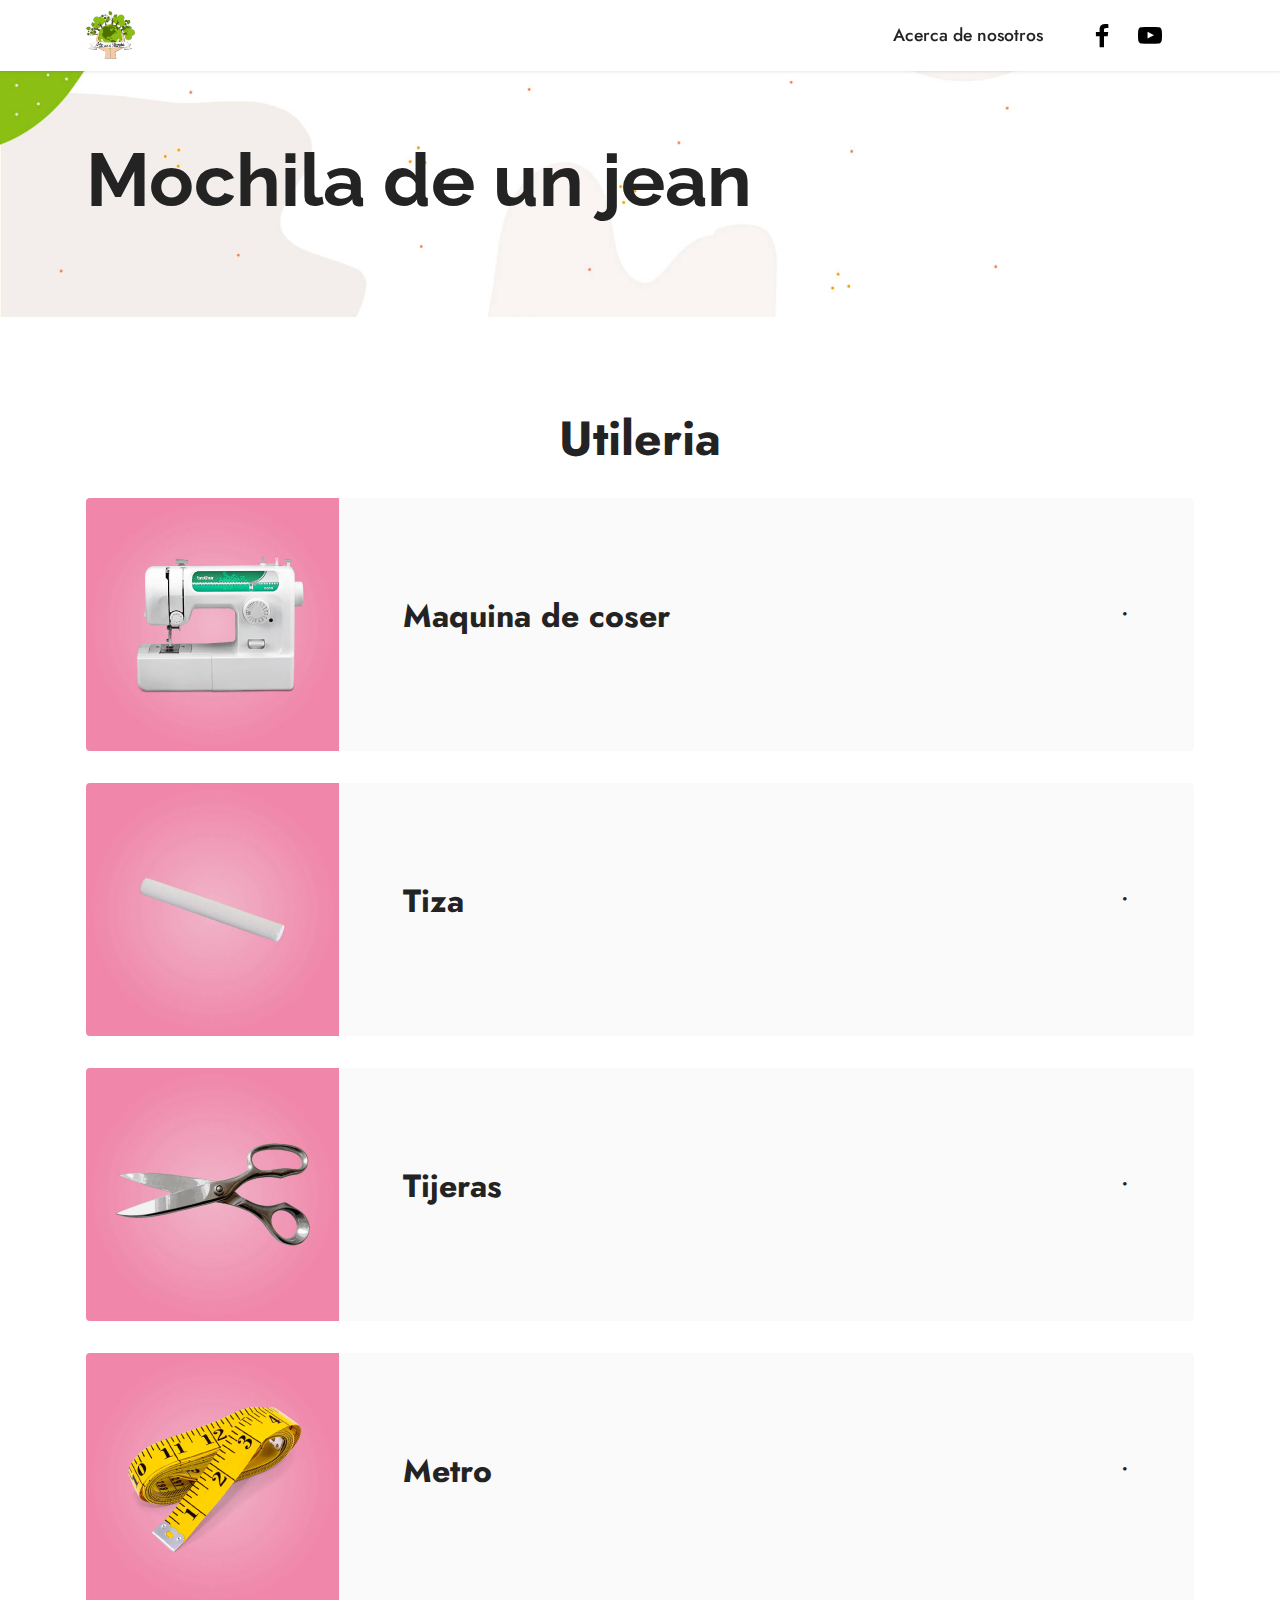
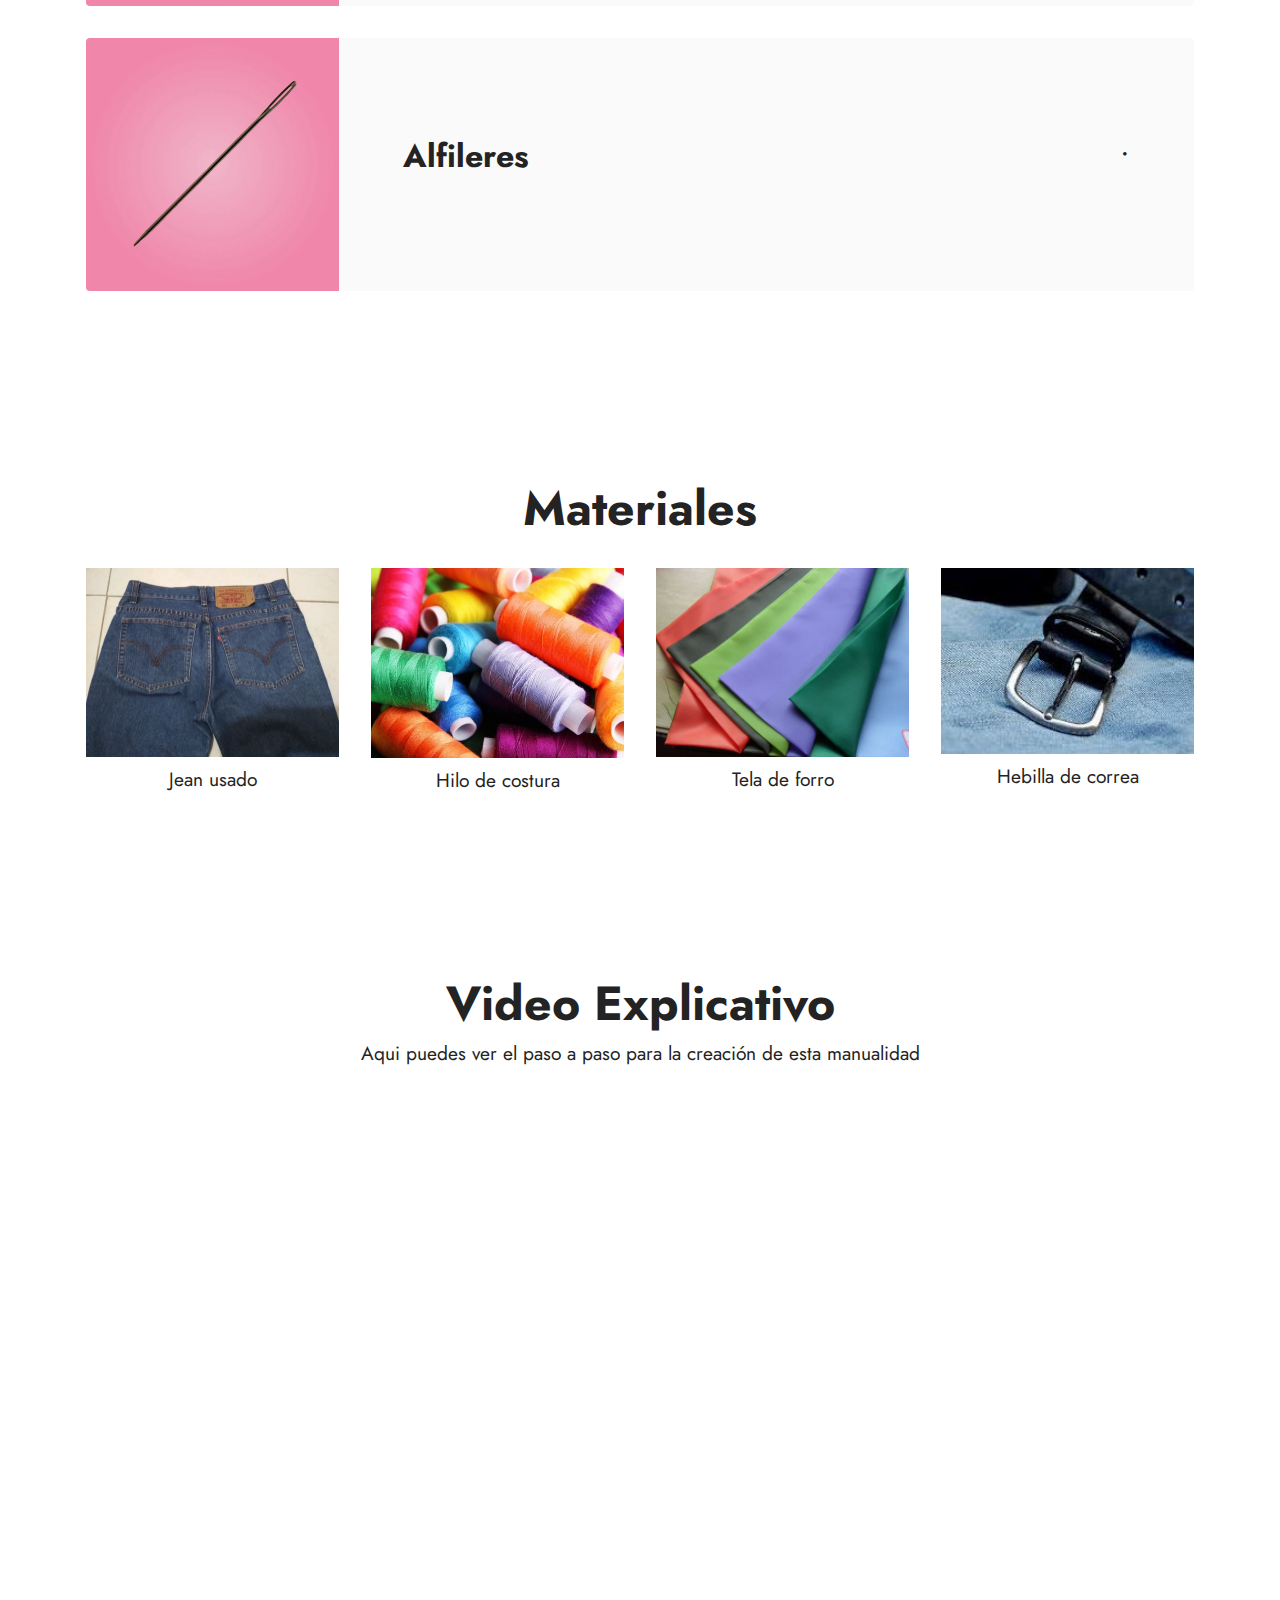
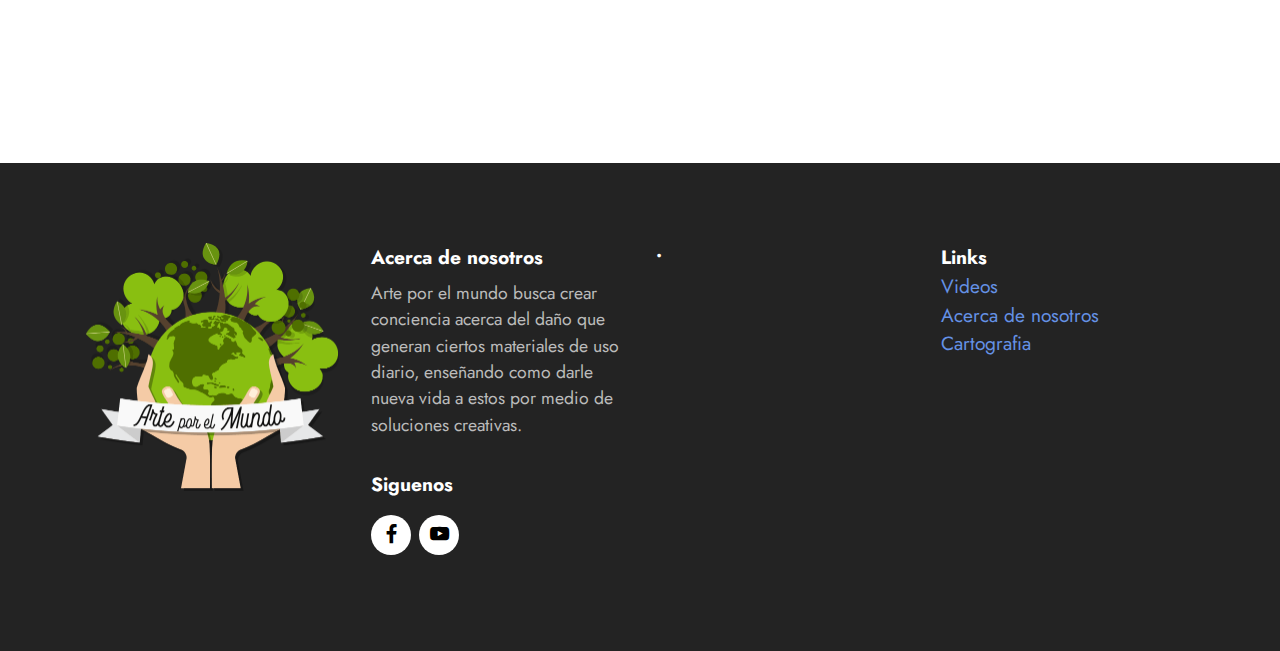
<file: mochilajean.html>
<!DOCTYPE html>
<html  >
<head>
  <!-- Site made with Mobirise Website Builder v5.0.29, https://mobirise.com -->
  <meta charset="UTF-8">
  <meta http-equiv="X-UA-Compatible" content="IE=edge">
  <meta name="generator" content="Mobirise v5.0.29, mobirise.com">
  <meta name="viewport" content="width=device-width, initial-scale=1, minimum-scale=1">
  <link rel="shortcut icon" href="assets/images/arte-por-el-mundo312-96x94.png" type="image/x-icon">
  <meta name="description" content="">
  
  
  <title>Mochila de un jean</title>
  <link rel="stylesheet" href="assets/web/assets/mobirise-icons2/mobirise2.css">
  <link rel="stylesheet" href="assets/tether/tether.min.css">
  <link rel="stylesheet" href="assets/bootstrap/css/bootstrap.min.css">
  <link rel="stylesheet" href="assets/bootstrap/css/bootstrap-grid.min.css">
  <link rel="stylesheet" href="assets/bootstrap/css/bootstrap-reboot.min.css">
  <link rel="stylesheet" href="assets/dropdown/css/style.css">
  <link rel="stylesheet" href="assets/socicon/css/styles.css">
  <link rel="stylesheet" href="assets/theme/css/style.css">
  <link rel="preload" as="style" href="assets/mobirise/css/mbr-additional.css"><link rel="stylesheet" href="assets/mobirise/css/mbr-additional.css" type="text/css">
  
  
  
  
</head>
<body>
  
  <section class="menu menu3 cid-sjmuHbDz2Q" once="menu" id="menu3-2j">
    
    <nav class="navbar navbar-dropdown navbar-fixed-top navbar-expand-lg">
        <div class="container">
            <div class="navbar-brand">
                <span class="navbar-logo">
                    <a href="index.html">
                        <img src="assets/images/arte-por-el-mundo312-96x94.png" alt="Mobirise" style="height: 3rem;">
                    </a>
                </span>
                
            </div>
            <button class="navbar-toggler" type="button" data-toggle="collapse" data-target="#navbarSupportedContent" aria-controls="navbarNavAltMarkup" aria-expanded="false" aria-label="Toggle navigation">
                <div class="hamburger">
                    <span></span>
                    <span></span>
                    <span></span>
                    <span></span>
                </div>
            </button>
            <div class="collapse navbar-collapse" id="navbarSupportedContent">
                <ul class="navbar-nav nav-dropdown nav-right" data-app-modern-menu="true"><li class="nav-item"><a class="nav-link link text-black text-primary display-4" href="Quiensomos.html">
                            Acerca de nosotros</a></li></ul>
                <div class="icons-menu">
                    <a class="iconfont-wrapper" href="https://www.facebook.com/arteporelmundo7" target="_blank">
                        <span class="p-2 mbr-iconfont socicon-facebook socicon"></span>
                    </a>
                    <a class="iconfont-wrapper" href="https://www.youtube.com/channel/UCv7EH5DbUqYXw10-4GFjeGA" target="_blank">
                        <span class="p-2 mbr-iconfont socicon-youtube socicon"></span>
                    </a>
                    
                    
                </div>
                
            </div>
        </div>
    </nav>
</section>

<section class="engine"><a href="https://mobirise.info/x">free css templates</a></section><section class="header4 cid-sjmuH9eWwX" id="header4-2e">

    
    
    <div class="container">
        <div class="row">
            <div class="content-wrap">
                <h1 class="mbr-section-title mbr-fonts-style mbr-white mb-3 display-1"><strong>Mochila de un jean</strong></h1>
                
                

                
            </div>
        </div>
    </div>
</section>

<section class="features10 cid-sjmuH9BRsm" id="features11-2f">
    <!---->
    
    
    <div class="container">
        <div class="title">
            <h3 class="mbr-section-title mbr-fonts-style mb-4 display-2">
                <strong>Utileria</strong></h3>
            
        </div>
        <div class="card">
            <div class="card-wrapper">
                <div class="row align-items-center">
                    <div class="col-12 col-md-3">
                        <div class="image-wrapper">
                            <img src="assets/images/maquina-de-coser-mesa-de-trabajo-1-506x506.jpg" alt="Mobirise" title="">
                        </div>
                    </div>
                    <div class="col-12 col-md">
                        <div class="card-box">
                            <div class="row">
                                <div class="col-12">
                                    <div class="top-line">
                                        <h4 class="card-title mbr-fonts-style display-5"><strong>Maquina de coser</strong></h4>
                                        <p class="cost mbr-fonts-style display-5">
                                            •</p>
                                    </div>
                                </div>
                                <div class="col-12">
                                    <div class="bottom-line">
                                        
                                    </div>
                                </div>
                            </div>
                        </div>
                    </div>
                </div>
            </div>
        </div>
        <div class="card">
            <div class="card-wrapper">
                <div class="row align-items-center">
                    <div class="col-12 col-md-3">
                        <div class="image-wrapper">
                            <img src="assets/images/tiza-mesa-de-trabajo-1-506x506.jpg" alt="Mobirise" title="">
                        </div>
                    </div>
                    <div class="col-12 col-md">
                        <div class="card-box">
                            <div class="row">
                                <div class="col-12">
                                    <div class="top-line">
                                        <h4 class="card-title mbr-fonts-style display-5"><strong>Tiza</strong></h4>
                                        <p class="cost mbr-fonts-style display-5">•</p>
                                    </div>
                                </div>
                                <div class="col-12">
                                    <div class="bottom-line">
                                        
                                    </div>
                                </div>
                            </div>
                        </div>
                    </div>
                </div>
            </div>
        </div>
        <div class="card">
            <div class="card-wrapper">
                <div class="row align-items-center">
                    <div class="col-12 col-md-3">
                        <div class="image-wrapper">
                            <img src="assets/images/tijeras-mesa-de-trabajo-1-506x506.jpg" alt="Mobirise" title="">
                        </div>
                    </div>
                    <div class="col-12 col-md">
                        <div class="card-box">
                            <div class="row">
                                <div class="col-12">
                                    <div class="top-line">
                                        <h4 class="card-title mbr-fonts-style display-5"><strong>Tijeras</strong></h4>
                                        <p class="cost mbr-fonts-style display-5">
                                            •</p>
                                    </div>
                                </div>
                                <div class="col-12">
                                    <div class="bottom-line">
                                        
                                    </div>
                                </div>
                            </div>
                        </div>
                    </div>
                </div>
            </div>
        </div>
        <div class="card">
            <div class="card-wrapper">
                <div class="row align-items-center">
                    <div class="col-12 col-md-3">
                        <div class="image-wrapper">
                            <img src="assets/images/metro-mesa-de-trabajo-1-506x506.jpg" alt="Mobirise" title="">
                        </div>
                    </div>
                    <div class="col-12 col-md">
                        <div class="card-box">
                            <div class="row">
                                <div class="col-12">
                                    <div class="top-line">
                                        <h4 class="card-title mbr-fonts-style display-5"><strong>Metro</strong></h4>
                                        <p class="cost mbr-fonts-style display-5">
                                            •</p>
                                    </div>
                                </div>
                                <div class="col-12">
                                    <div class="bottom-line">
                                        
                                    </div>
                                </div>
                            </div>
                        </div>
                    </div>
                </div>
            </div>
        </div>
        <div class="card">
            <div class="card-wrapper">
                <div class="row align-items-center">
                    <div class="col-12 col-md-3">
                        <div class="image-wrapper">
                            <img src="assets/images/aguja-mesa-de-trabajo-1-506x506.jpg" alt="Mobirise" title="">
                        </div>
                    </div>
                    <div class="col-12 col-md">
                        <div class="card-box">
                            <div class="row">
                                <div class="col-12">
                                    <div class="top-line">
                                        <h4 class="card-title mbr-fonts-style display-5"><strong>Alfileres</strong></h4>
                                        <p class="cost mbr-fonts-style display-5">
                                            •</p>
                                    </div>
                                </div>
                                <div class="col-12">
                                    <div class="bottom-line">
                                        
                                    </div>
                                </div>
                            </div>
                        </div>
                    </div>
                </div>
            </div>
        </div>
        
    </div>
</section>

<section class="gallery5 mbr-gallery cid-sjmuHair1p" id="gallery5-2g">
    

    

    <div class="container">
        <div class="mbr-section-head">
            <h3 class="mbr-section-title mbr-fonts-style align-center m-0 display-2"><strong>Materiales</strong></h3>
            
        </div>
        <div class="row mbr-gallery mt-4">
            <div class="col-12 col-md-6 col-lg-3 item gallery-image">
                <div class="item-wrapper" data-toggle="modal" data-target="#sjnzxc23vs-modal">
                    <img class="w-100" src="assets/images/jean-jeans-pantalon-levis-talla-32-usado-como-nuevo-d-nq-np-774070-mco32645651111-102019-f-506x380.jpeg" alt="" data-slide-to="0" data-target="#lb-sjnzxc23vs">
                    <div class="icon-wrapper">
                        <span class="mobi-mbri mobi-mbri-search mbr-iconfont mbr-iconfont-btn"></span>
                    </div>
                </div>
                <h6 class="mbr-item-subtitle mbr-fonts-style align-center mb-2 mt-2 display-7">Jean usado</h6>
            </div>
            <div class="col-12 col-md-6 col-lg-3 item gallery-image">
                <div class="item-wrapper" data-toggle="modal" data-target="#sjnzxc23vs-modal">
                    <img class="w-100" src="assets/images/bobina-de-hilos-de-colores-506x338.jpeg" alt="" data-slide-to="1" data-target="#lb-sjnzxc23vs">
                    <div class="icon-wrapper">
                        <span class="mobi-mbri mobi-mbri-search mbr-iconfont mbr-iconfont-btn"></span>
                    </div>
                </div>
                <h6 class="mbr-item-subtitle mbr-fonts-style align-center mb-2 mt-2 display-7">Hilo de costura</h6>
            </div>
            <div class="col-12 col-md-6 col-lg-3 item gallery-image">
                <div class="item-wrapper" data-toggle="modal" data-target="#sjnzxc23vs-modal">
                    <img class="w-100" src="assets/images/473699024-857-506x379.jpg" alt="" data-slide-to="2" data-target="#lb-sjnzxc23vs">
                    <div class="icon-wrapper">
                        <span class="mobi-mbri mobi-mbri-search mbr-iconfont mbr-iconfont-btn"></span>
                    </div>
                </div>
                <h6 class="mbr-item-subtitle mbr-fonts-style align-center mb-2 mt-2 display-7">Tela de forro</h6>
            </div><div class="col-12 col-md-6 col-lg-3 item gallery-image">
                <div class="item-wrapper" data-toggle="modal" data-target="#sjnzxc23vs-modal">
                    <img class="w-100" src="assets/images/hebilla-228x168.jpg" alt="" data-slide-to="3" data-target="#lb-sjnzxc23vs">
                    <div class="icon-wrapper">
                        <span class="mobi-mbri mobi-mbri-search mbr-iconfont mbr-iconfont-btn"></span>
                    </div>
                </div>
                <h6 class="mbr-item-subtitle mbr-fonts-style align-center mb-2 mt-2 display-7">Hebilla de correa</h6>
            </div>
            
        </div>

        <div class="modal mbr-slider" tabindex="-1" role="dialog" aria-hidden="true" id="sjnzxc23vs-modal">
            <div class="modal-dialog" role="document">
                <div class="modal-content">
                    <div class="modal-body">
                        <div class="carousel slide" id="lb-sjnzxc23vs" data-interval="5000">
                            <div class="carousel-inner">
                                <div class="carousel-item active">
                                    <img class="d-block w-100" src="assets/images/jean-jeans-pantalon-levis-talla-32-usado-como-nuevo-d-nq-np-774070-mco32645651111-102019-f-506x380.jpeg" alt="">
                                </div>
                                <div class="carousel-item">
                                    <img class="d-block w-100" src="assets/images/bobina-de-hilos-de-colores-506x338.jpeg" alt="">
                                </div>
                                <div class="carousel-item">
                                    <img class="d-block w-100" src="assets/images/473699024-857-506x379.jpg" alt="">
                                </div><div class="carousel-item">
                                    <img class="d-block w-100" src="assets/images/hebilla-228x168.jpg" alt="">
                                </div>
                                
                            </div>
                            <ol class="carousel-indicators">
                                <li data-slide-to="0" class="active" data-target="#lb-sjnzxc23vs"></li>
                                <li data-slide-to="1" data-target="#lb-sjnzxc23vs"></li>
                                <li data-slide-to="2" data-target="#lb-sjnzxc23vs"></li><li data-slide-to="3" data-target="#lb-sjnzxc23vs"></li>
                                
                            </ol>
                            <a role="button" href="" class="close" data-dismiss="modal" aria-label="Close">
                            </a>
                            <a class="carousel-control-prev carousel-control" role="button" data-slide="prev" href="#lb-sjnzxc23vs">
                                <span class="mobi-mbri mobi-mbri-arrow-prev" aria-hidden="true"></span>
                                <span class="sr-only">Previous</span>
                            </a>
                            <a class="carousel-control-next carousel-control" role="button" data-slide="next" href="#lb-sjnzxc23vs">
                                <span class="mobi-mbri mobi-mbri-arrow-next" aria-hidden="true"></span>
                                <span class="sr-only">Next</span>
                            </a>
                        </div>
                    </div>
                </div>
            </div>
        </div>
    </div>
</section>

<section class="video2 cid-sjmuHaWCCA" id="video2-2h">
    
    <div class="container-fluid">
        <div class="mbr-section-head">
            <h4 class="mbr-section-title mbr-fonts-style mb-0 display-2">
                <strong>Video Explicativo</strong></h4>
            <h5 class="mbr-section-subtitle mbr-fonts-style mb-0 mt-2 display-7">Aqui puedes ver el paso a paso para la creación de esta manualidad</h5>
        </div>
        <div class="row justify-content-center mt-4">
            <div class="col-12 col-md-10 video-block">
                <div class="video-wrapper"><iframe class="mbr-embedded-video" src="https://www.youtube.com/embed/42vF_qi9uMI?rel=0&amp;amp;showinfo=0&amp;autoplay=0&amp;loop=0" width="1280" height="720" frameborder="0" allowfullscreen></iframe></div>
                
            </div>
        </div>
    </div>
</section>

<section class="footer4 cid-sjmHoVyx5N" once="footers" id="footer4-2u">

    
    
    <div class="container">
        <div class="row mbr-white">
            <div class="col-12 col-md-6 col-lg-3">
                <div class="media-wrap">
                    <a href="https://www.youtube.com/channel/UCv7EH5DbUqYXw10-4GFjeGA">
                        <img src="assets/images/arte-por-el-mundo312-506x497.png" alt="Mobirise">
                    </a>
                </div>
            </div>
            <div class="col-12 col-md-6 col-lg-3">
                <h5 class="mbr-section-subtitle mbr-fonts-style mb-2 display-7">
                    <strong>Acerca de nosotros</strong></h5>
                <p class="mbr-text mbr-fonts-style mb-4 display-4">
                    Arte por el mundo busca crear conciencia acerca del daño que generan ciertos materiales de uso diario, enseñando como darle nueva vida a estos por medio de soluciones creativas.</p>
                <h5 class="mbr-section-subtitle mbr-fonts-style mb-3 display-7">
                    <strong>Siguenos</strong></h5>
                <div class="social-row display-7">
                    <div class="soc-item">
                        <a href="https://www.facebook.com/arteporelmundo7" target="_blank">
                            <span class="mbr-iconfont socicon-facebook socicon"></span>
                        </a>
                    </div>
                    <div class="soc-item">
                        <a href="https://www.youtube.com/channel/UCv7EH5DbUqYXw10-4GFjeGA" target="_blank">
                            <span class="mbr-iconfont socicon-youtube socicon"></span>
                        </a>
                    </div>
                    
                    
                </div>
            </div>
            <div class="col-12 col-md-6 col-lg-3">
                <h5 class="mbr-section-subtitle mbr-fonts-style mb-2 display-7">
                    <strong>•</strong>
                </h5>
                <ul class="list mbr-fonts-style display-4">
                    <li class="mbr-text item-wrap"><br></li>
                </ul>
            </div>
            <div class="col-12 col-md-6 col-lg-3">
                <h5 class="mbr-section-subtitle mbr-fonts-style mb-2 display-7"><strong>Links</strong><br><a href="Videos.html" class="text-primary">Videos</a><br><a href="Quiensomos.html" class="text-primary">Acerca de nosotros</a><br><a href="https://www.google.com/maps/d/edit?mid=1F8RNkn45I7FzRpAR72jByf-jjqvoxLOO&usp=sharing" class="text-primary">Cartografia</a><br><br></h5>
                <ul class="list mbr-fonts-style display-4">
                    <li class="mbr-text item-wrap"><br></li>
                </ul>
            </div>
        </div>
    </div>
</section>


  <script src="assets/web/assets/jquery/jquery.min.js"></script>
  <script src="assets/popper/popper.min.js"></script>
  <script src="assets/tether/tether.min.js"></script>
  <script src="assets/bootstrap/js/bootstrap.min.js"></script>
  <script src="assets/smoothscroll/smooth-scroll.js"></script>
  <script src="assets/playervimeo/vimeo_player.js"></script>
  <script src="assets/dropdown/js/nav-dropdown.js"></script>
  <script src="assets/dropdown/js/navbar-dropdown.js"></script>
  <script src="assets/touchswipe/jquery.touch-swipe.min.js"></script>
  <script src="assets/theme/js/script.js"></script>
  
  
  
</body>
</html>
</file>
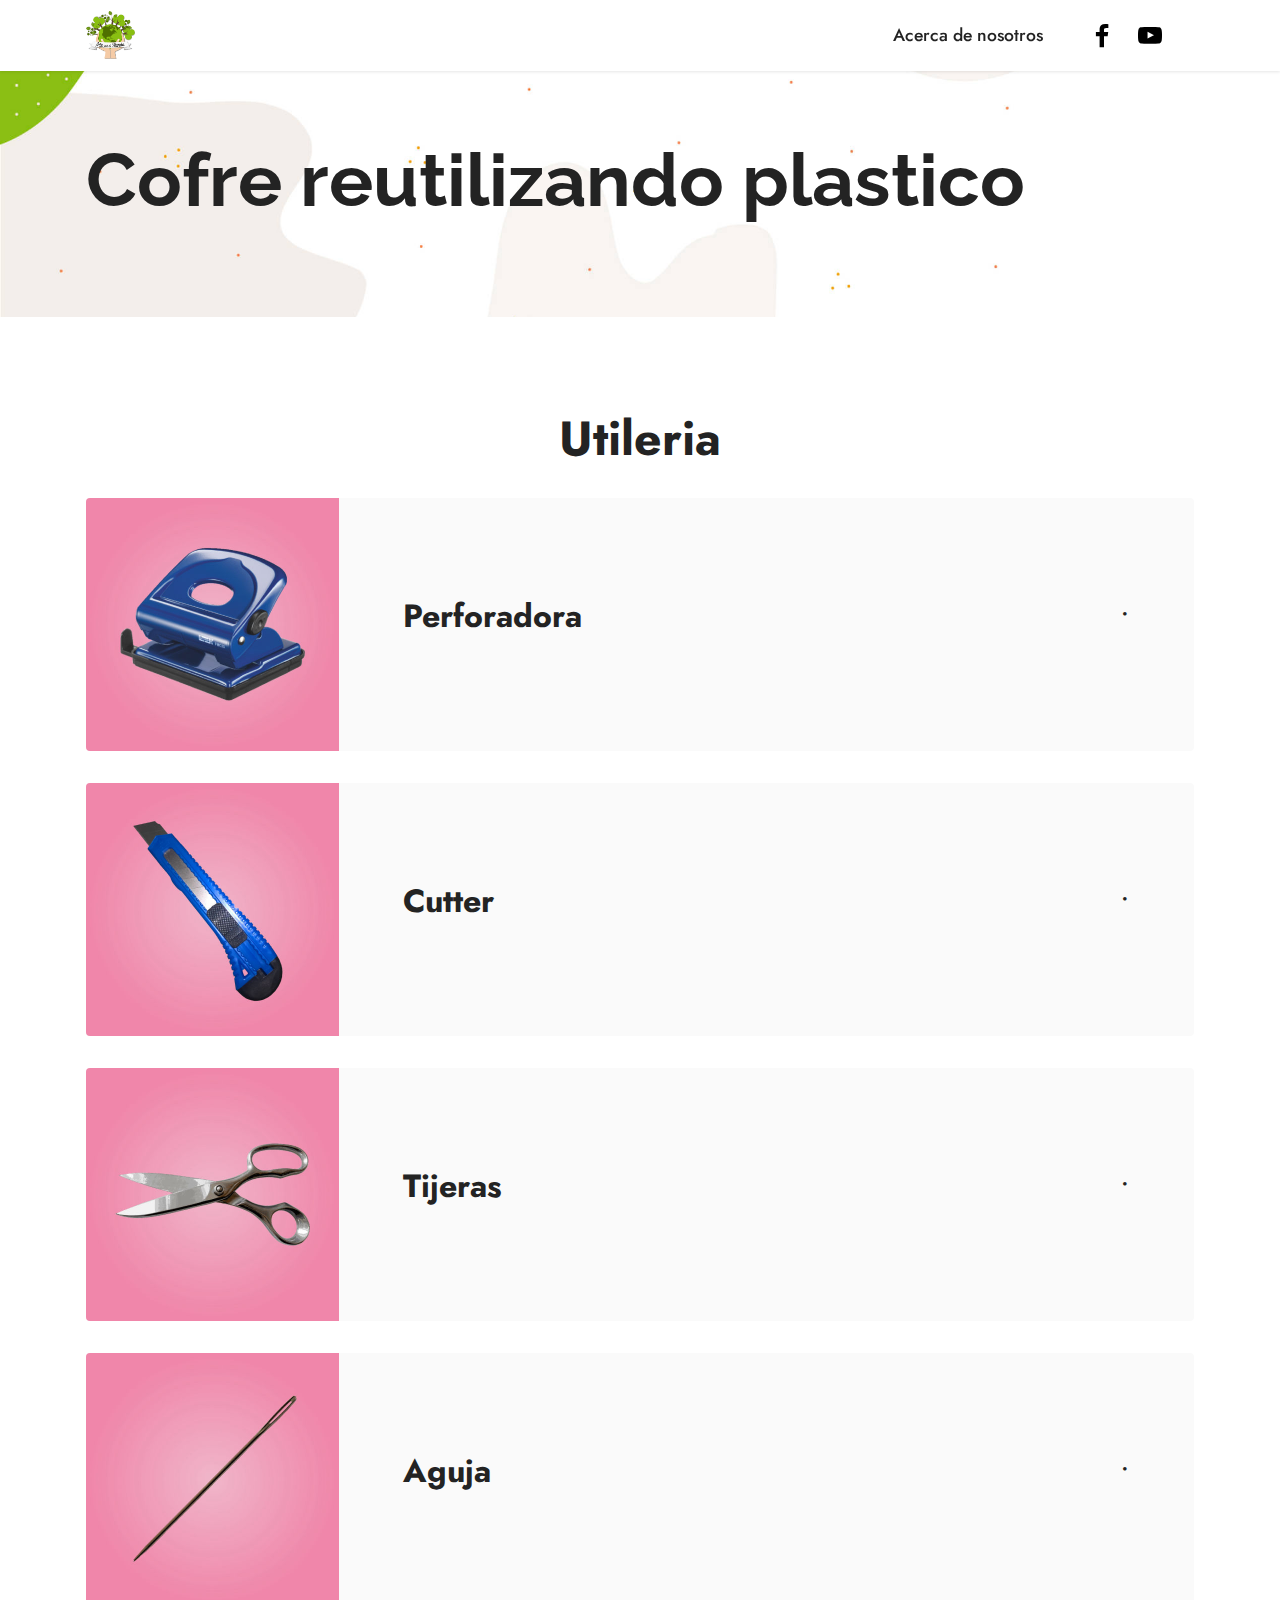
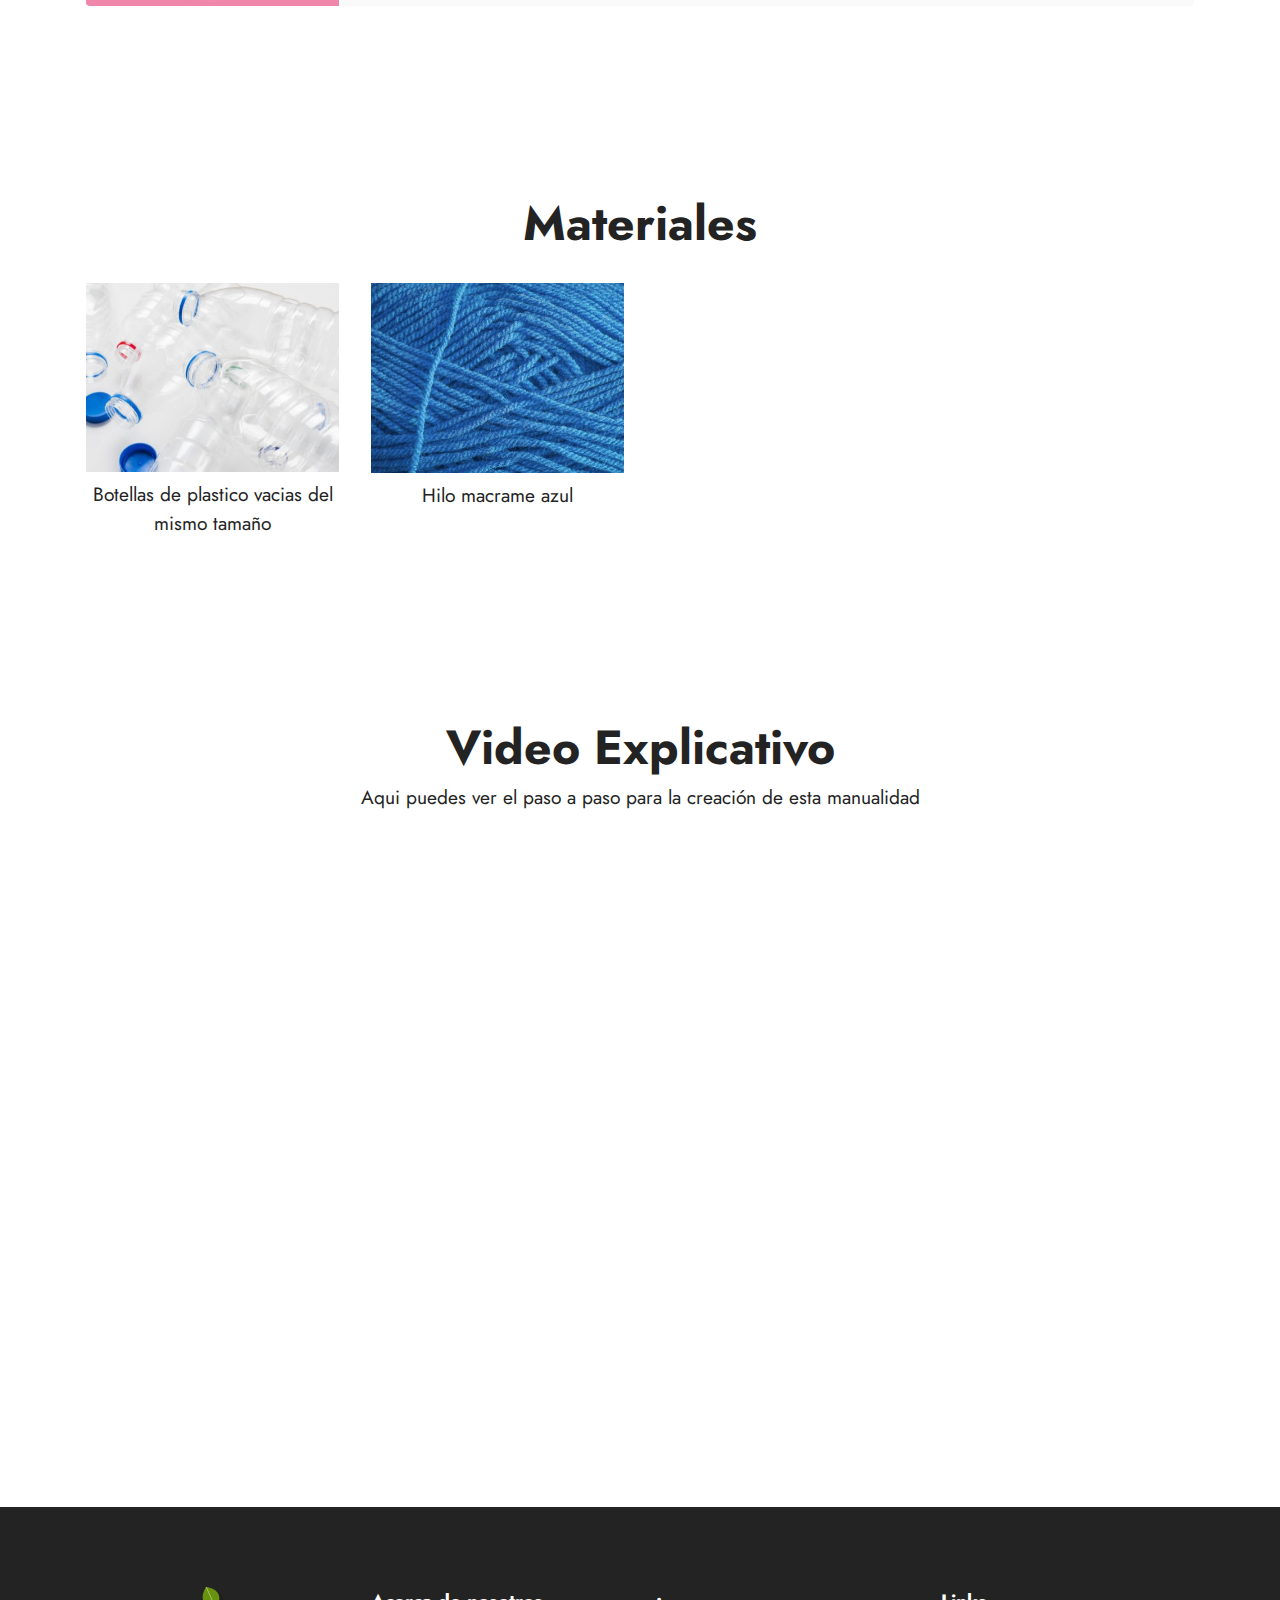
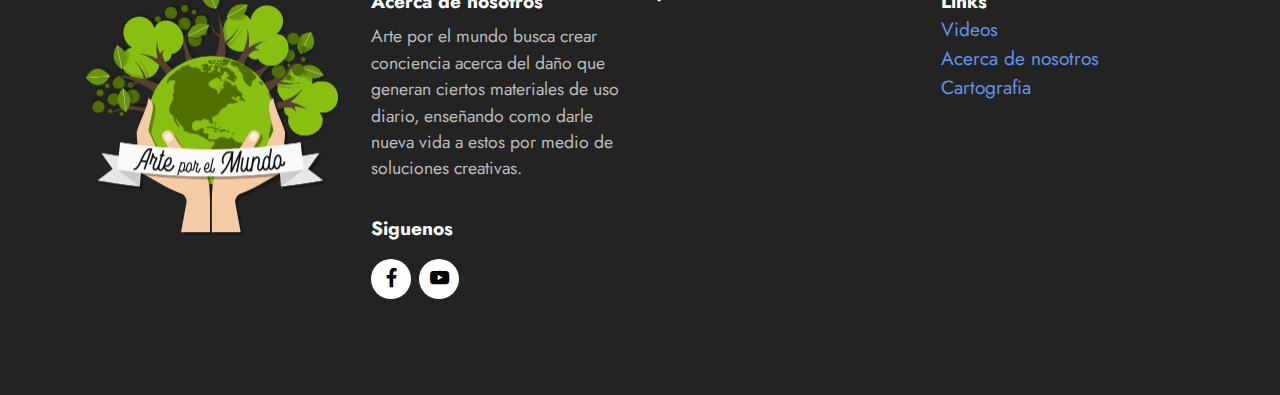
<file: Morralconbotellasreutilizadas.html>
<!DOCTYPE html>
<html  >
<head>
  <!-- Site made with Mobirise Website Builder v5.0.29, https://mobirise.com -->
  <meta charset="UTF-8">
  <meta http-equiv="X-UA-Compatible" content="IE=edge">
  <meta name="generator" content="Mobirise v5.0.29, mobirise.com">
  <meta name="viewport" content="width=device-width, initial-scale=1, minimum-scale=1">
  <link rel="shortcut icon" href="assets/images/arte-por-el-mundo312-96x94.png" type="image/x-icon">
  <meta name="description" content="">
  
  
  <title>Morral con botellas reutilizadas</title>
  <link rel="stylesheet" href="assets/web/assets/mobirise-icons2/mobirise2.css">
  <link rel="stylesheet" href="assets/tether/tether.min.css">
  <link rel="stylesheet" href="assets/bootstrap/css/bootstrap.min.css">
  <link rel="stylesheet" href="assets/bootstrap/css/bootstrap-grid.min.css">
  <link rel="stylesheet" href="assets/bootstrap/css/bootstrap-reboot.min.css">
  <link rel="stylesheet" href="assets/dropdown/css/style.css">
  <link rel="stylesheet" href="assets/socicon/css/styles.css">
  <link rel="stylesheet" href="assets/theme/css/style.css">
  <link rel="preload" as="style" href="assets/mobirise/css/mbr-additional.css"><link rel="stylesheet" href="assets/mobirise/css/mbr-additional.css" type="text/css">
  
  
  
  
</head>
<body>
  
  <section class="menu menu3 cid-sjmTGcZSrc" once="menu" id="menu3-2z">
    
    <nav class="navbar navbar-dropdown navbar-fixed-top navbar-expand-lg">
        <div class="container">
            <div class="navbar-brand">
                <span class="navbar-logo">
                    <a href="index.html">
                        <img src="assets/images/arte-por-el-mundo312-96x94.png" alt="Mobirise" style="height: 3rem;">
                    </a>
                </span>
                
            </div>
            <button class="navbar-toggler" type="button" data-toggle="collapse" data-target="#navbarSupportedContent" aria-controls="navbarNavAltMarkup" aria-expanded="false" aria-label="Toggle navigation">
                <div class="hamburger">
                    <span></span>
                    <span></span>
                    <span></span>
                    <span></span>
                </div>
            </button>
            <div class="collapse navbar-collapse" id="navbarSupportedContent">
                <ul class="navbar-nav nav-dropdown nav-right" data-app-modern-menu="true"><li class="nav-item"><a class="nav-link link text-black text-primary display-4" href="Quiensomos.html">
                            Acerca de nosotros</a></li></ul>
                <div class="icons-menu">
                    <a class="iconfont-wrapper" href="https://www.facebook.com/arteporelmundo7" target="_blank">
                        <span class="p-2 mbr-iconfont socicon-facebook socicon"></span>
                    </a>
                    <a class="iconfont-wrapper" href="https://www.youtube.com/channel/UCv7EH5DbUqYXw10-4GFjeGA" target="_blank">
                        <span class="p-2 mbr-iconfont socicon-youtube socicon"></span>
                    </a>
                    
                    
                </div>
                
            </div>
        </div>
    </nav>
</section>

<section class="engine"><a href="https://mobirise.info/o">free portfolio web templates</a></section><section class="header4 cid-sjmTGaZ3ex" id="header4-2v">

    
    
    <div class="container">
        <div class="row">
            <div class="content-wrap">
                <h1 class="mbr-section-title mbr-fonts-style mbr-white mb-3 display-1"><strong>Cofre reutilizando plastico</strong></h1>
                
                

                
            </div>
        </div>
    </div>
</section>

<section class="features10 cid-sjmTGblc9w" id="features11-2w">
    <!---->
    
    
    <div class="container">
        <div class="title">
            <h3 class="mbr-section-title mbr-fonts-style mb-4 display-2">
                <strong>Utileria</strong></h3>
            
        </div>
        <div class="card">
            <div class="card-wrapper">
                <div class="row align-items-center">
                    <div class="col-12 col-md-3">
                        <div class="image-wrapper">
                            <img src="assets/images/perforadora-mesa-de-trabajo-1-506x506.jpg" alt="Mobirise" title="">
                        </div>
                    </div>
                    <div class="col-12 col-md">
                        <div class="card-box">
                            <div class="row">
                                <div class="col-12">
                                    <div class="top-line">
                                        <h4 class="card-title mbr-fonts-style display-5"><strong>Perforadora</strong></h4>
                                        <p class="cost mbr-fonts-style display-5">
                                            •</p>
                                    </div>
                                </div>
                                <div class="col-12">
                                    <div class="bottom-line">
                                        
                                    </div>
                                </div>
                            </div>
                        </div>
                    </div>
                </div>
            </div>
        </div>
        <div class="card">
            <div class="card-wrapper">
                <div class="row align-items-center">
                    <div class="col-12 col-md-3">
                        <div class="image-wrapper">
                            <img src="assets/images/bisturi-506x506.jpg" alt="Mobirise" title="">
                        </div>
                    </div>
                    <div class="col-12 col-md">
                        <div class="card-box">
                            <div class="row">
                                <div class="col-12">
                                    <div class="top-line">
                                        <h4 class="card-title mbr-fonts-style display-5"><strong>Cutter</strong></h4>
                                        <p class="cost mbr-fonts-style display-5">•</p>
                                    </div>
                                </div>
                                <div class="col-12">
                                    <div class="bottom-line">
                                        
                                    </div>
                                </div>
                            </div>
                        </div>
                    </div>
                </div>
            </div>
        </div>
        <div class="card">
            <div class="card-wrapper">
                <div class="row align-items-center">
                    <div class="col-12 col-md-3">
                        <div class="image-wrapper">
                            <img src="assets/images/tijeras-mesa-de-trabajo-1-506x506.jpg" alt="Mobirise" title="">
                        </div>
                    </div>
                    <div class="col-12 col-md">
                        <div class="card-box">
                            <div class="row">
                                <div class="col-12">
                                    <div class="top-line">
                                        <h4 class="card-title mbr-fonts-style display-5"><strong>Tijeras</strong></h4>
                                        <p class="cost mbr-fonts-style display-5">
                                            •</p>
                                    </div>
                                </div>
                                <div class="col-12">
                                    <div class="bottom-line">
                                        
                                    </div>
                                </div>
                            </div>
                        </div>
                    </div>
                </div>
            </div>
        </div>
        <div class="card">
            <div class="card-wrapper">
                <div class="row align-items-center">
                    <div class="col-12 col-md-3">
                        <div class="image-wrapper">
                            <img src="assets/images/aguja-mesa-de-trabajo-1-506x506.jpg" alt="Mobirise" title="">
                        </div>
                    </div>
                    <div class="col-12 col-md">
                        <div class="card-box">
                            <div class="row">
                                <div class="col-12">
                                    <div class="top-line">
                                        <h4 class="card-title mbr-fonts-style display-5"><strong>Aguja</strong></h4>
                                        <p class="cost mbr-fonts-style display-5">
                                            •</p>
                                    </div>
                                </div>
                                <div class="col-12">
                                    <div class="bottom-line">
                                        
                                    </div>
                                </div>
                            </div>
                        </div>
                    </div>
                </div>
            </div>
        </div>
        
        
    </div>
</section>

<section class="gallery5 mbr-gallery cid-sjmTGc3GYO" id="gallery5-2x">
    

    

    <div class="container">
        <div class="mbr-section-head">
            <h3 class="mbr-section-title mbr-fonts-style align-center m-0 display-2"><strong>Materiales</strong></h3>
            
        </div>
        <div class="row mbr-gallery mt-4">
            <div class="col-12 col-md-6 col-lg-3 item gallery-image">
                <div class="item-wrapper" data-toggle="modal" data-target="#sjnzayNRsB-modal">
                    <img class="w-100" src="assets/images/pila-botellas-plastico-vacias-tapas-23-2148115613-506x337.jpeg" alt="" data-slide-to="0" data-target="#lb-sjnzayNRsB">
                    <div class="icon-wrapper">
                        <span class="mobi-mbri mobi-mbri-search mbr-iconfont mbr-iconfont-btn"></span>
                    </div>
                </div>
                <h6 class="mbr-item-subtitle mbr-fonts-style align-center mb-2 mt-2 display-7">Botellas de plastico vacias del mismo tamaño</h6>
            </div>
            <div class="col-12 col-md-6 col-lg-3 item gallery-image">
                <div class="item-wrapper" data-toggle="modal" data-target="#sjnzayNRsB-modal">
                    <img class="w-100" src="assets/images/istockphoto-972713534-170667azul-506x338.jpeg" alt="" data-slide-to="1" data-target="#lb-sjnzayNRsB">
                    <div class="icon-wrapper">
                        <span class="mobi-mbri mobi-mbri-search mbr-iconfont mbr-iconfont-btn"></span>
                    </div>
                </div>
                <h6 class="mbr-item-subtitle mbr-fonts-style align-center mb-2 mt-2 display-7">Hilo macrame azul</h6>
            </div>
            
            
        </div>

        <div class="modal mbr-slider" tabindex="-1" role="dialog" aria-hidden="true" id="sjnzayNRsB-modal">
            <div class="modal-dialog" role="document">
                <div class="modal-content">
                    <div class="modal-body">
                        <div class="carousel slide" id="lb-sjnzayNRsB" data-interval="5000">
                            <div class="carousel-inner">
                                <div class="carousel-item active">
                                    <img class="d-block w-100" src="assets/images/pila-botellas-plastico-vacias-tapas-23-2148115613-506x337.jpeg" alt="">
                                </div>
                                <div class="carousel-item">
                                    <img class="d-block w-100" src="assets/images/istockphoto-972713534-170667azul-506x338.jpeg" alt="">
                                </div>
                                
                                
                            </div>
                            <ol class="carousel-indicators">
                                <li data-slide-to="0" class="active" data-target="#lb-sjnzayNRsB"></li>
                                <li data-slide-to="1" data-target="#lb-sjnzayNRsB"></li>
                                
                                
                            </ol>
                            <a role="button" href="" class="close" data-dismiss="modal" aria-label="Close">
                            </a>
                            <a class="carousel-control-prev carousel-control" role="button" data-slide="prev" href="#lb-sjnzayNRsB">
                                <span class="mobi-mbri mobi-mbri-arrow-prev" aria-hidden="true"></span>
                                <span class="sr-only">Previous</span>
                            </a>
                            <a class="carousel-control-next carousel-control" role="button" data-slide="next" href="#lb-sjnzayNRsB">
                                <span class="mobi-mbri mobi-mbri-arrow-next" aria-hidden="true"></span>
                                <span class="sr-only">Next</span>
                            </a>
                        </div>
                    </div>
                </div>
            </div>
        </div>
    </div>
</section>

<section class="video2 cid-sjmTGcDNSS" id="video2-2y">
    
    <div class="container-fluid">
        <div class="mbr-section-head">
            <h4 class="mbr-section-title mbr-fonts-style mb-0 display-2">
                <strong>Video Explicativo</strong></h4>
            <h5 class="mbr-section-subtitle mbr-fonts-style mb-0 mt-2 display-7">Aqui puedes ver el paso a paso para la creación de esta manualidad</h5>
        </div>
        <div class="row justify-content-center mt-4">
            <div class="col-12 col-md-10 video-block">
                <div class="video-wrapper"><iframe class="mbr-embedded-video" src="https://www.youtube.com/embed/M9uUS7oVDYU?rel=0&amp;amp;showinfo=0&amp;autoplay=0&amp;loop=0" width="1280" height="720" frameborder="0" allowfullscreen></iframe></div>
                
            </div>
        </div>
    </div>
</section>

<section class="footer4 cid-sjmTGds5OC" once="footers" id="footer4-30">

    
    
    <div class="container">
        <div class="row mbr-white">
            <div class="col-12 col-md-6 col-lg-3">
                <div class="media-wrap">
                    <a href="https://www.youtube.com/channel/UCv7EH5DbUqYXw10-4GFjeGA">
                        <img src="assets/images/arte-por-el-mundo312-506x497.png" alt="Mobirise">
                    </a>
                </div>
            </div>
            <div class="col-12 col-md-6 col-lg-3">
                <h5 class="mbr-section-subtitle mbr-fonts-style mb-2 display-7">
                    <strong>Acerca de nosotros</strong></h5>
                <p class="mbr-text mbr-fonts-style mb-4 display-4">
                    Arte por el mundo busca crear conciencia acerca del daño que generan ciertos materiales de uso diario, enseñando como darle nueva vida a estos por medio de soluciones creativas.</p>
                <h5 class="mbr-section-subtitle mbr-fonts-style mb-3 display-7">
                    <strong>Siguenos</strong></h5>
                <div class="social-row display-7">
                    <div class="soc-item">
                        <a href="https://www.facebook.com/arteporelmundo7" target="_blank">
                            <span class="mbr-iconfont socicon-facebook socicon"></span>
                        </a>
                    </div>
                    <div class="soc-item">
                        <a href="https://www.youtube.com/channel/UCv7EH5DbUqYXw10-4GFjeGA" target="_blank">
                            <span class="mbr-iconfont socicon-youtube socicon"></span>
                        </a>
                    </div>
                    
                    
                </div>
            </div>
            <div class="col-12 col-md-6 col-lg-3">
                <h5 class="mbr-section-subtitle mbr-fonts-style mb-2 display-7">
                    <strong>•</strong>
                </h5>
                <ul class="list mbr-fonts-style display-4">
                    <li class="mbr-text item-wrap"><br></li>
                </ul>
            </div>
            <div class="col-12 col-md-6 col-lg-3">
                <h5 class="mbr-section-subtitle mbr-fonts-style mb-2 display-7"><strong>Links</strong><br><a href="Videos.html" class="text-primary">Videos</a><br><a href="Quiensomos.html" class="text-primary">Acerca de nosotros</a><br><a href="https://www.google.com/maps/d/edit?mid=1F8RNkn45I7FzRpAR72jByf-jjqvoxLOO&usp=sharing" class="text-primary">Cartografia</a><br><br></h5>
                <ul class="list mbr-fonts-style display-4">
                    <li class="mbr-text item-wrap"><br></li>
                </ul>
            </div>
        </div>
    </div>
</section>


  <script src="assets/web/assets/jquery/jquery.min.js"></script>
  <script src="assets/popper/popper.min.js"></script>
  <script src="assets/tether/tether.min.js"></script>
  <script src="assets/bootstrap/js/bootstrap.min.js"></script>
  <script src="assets/smoothscroll/smooth-scroll.js"></script>
  <script src="assets/playervimeo/vimeo_player.js"></script>
  <script src="assets/dropdown/js/nav-dropdown.js"></script>
  <script src="assets/dropdown/js/navbar-dropdown.js"></script>
  <script src="assets/touchswipe/jquery.touch-swipe.min.js"></script>
  <script src="assets/theme/js/script.js"></script>
  
  
  
</body>
</html>
</file>
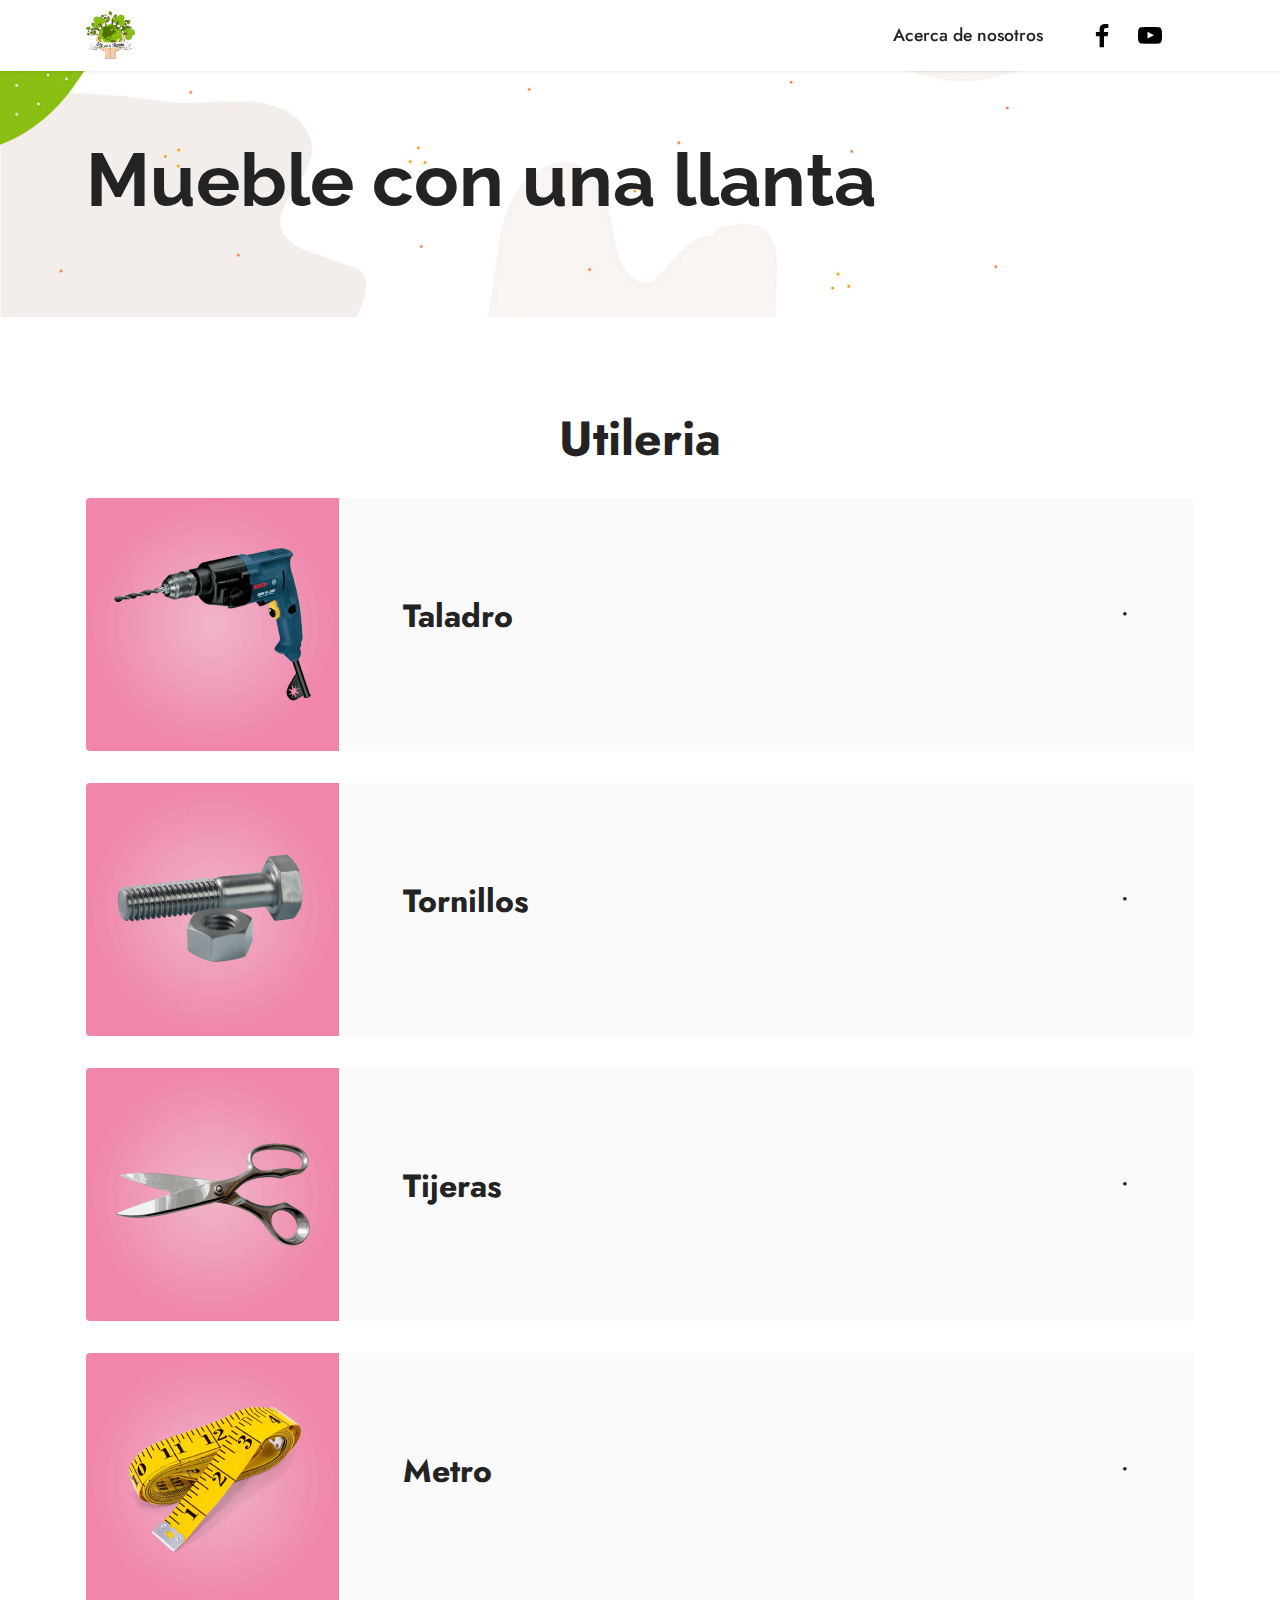
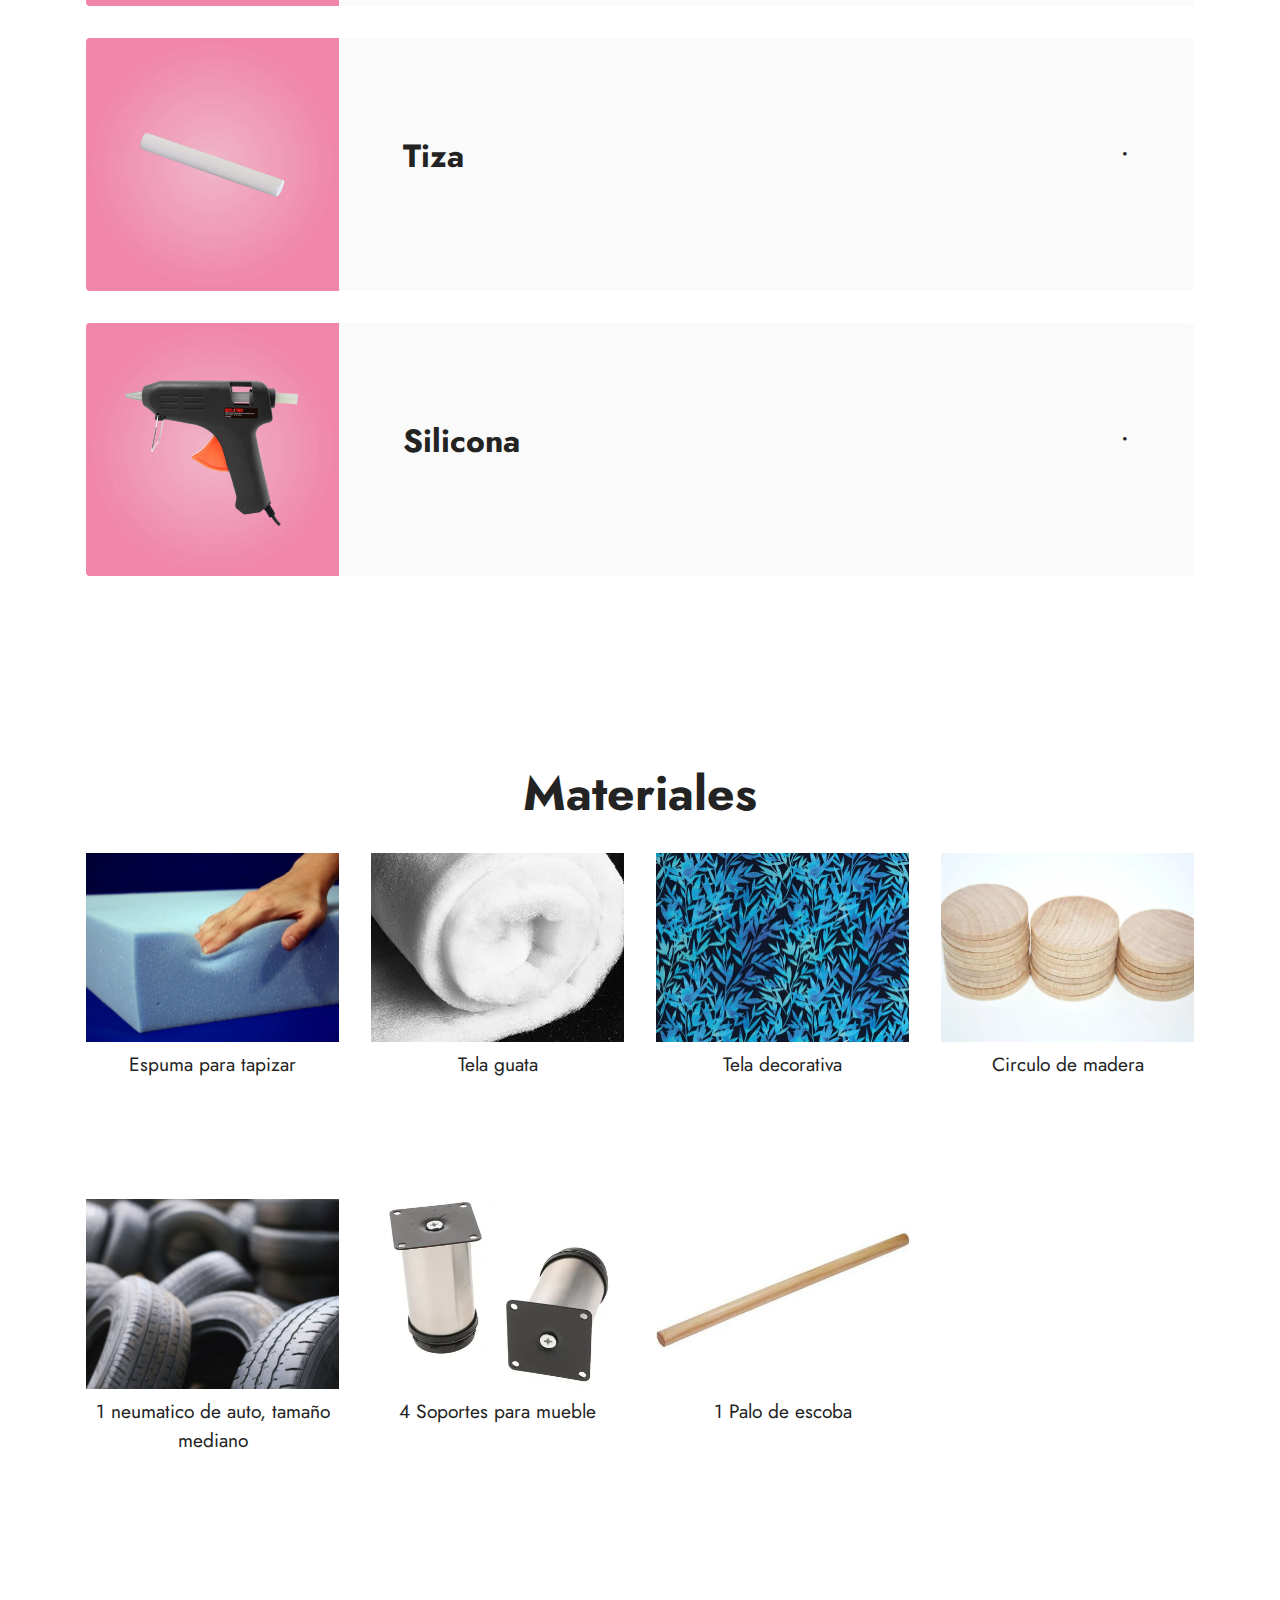
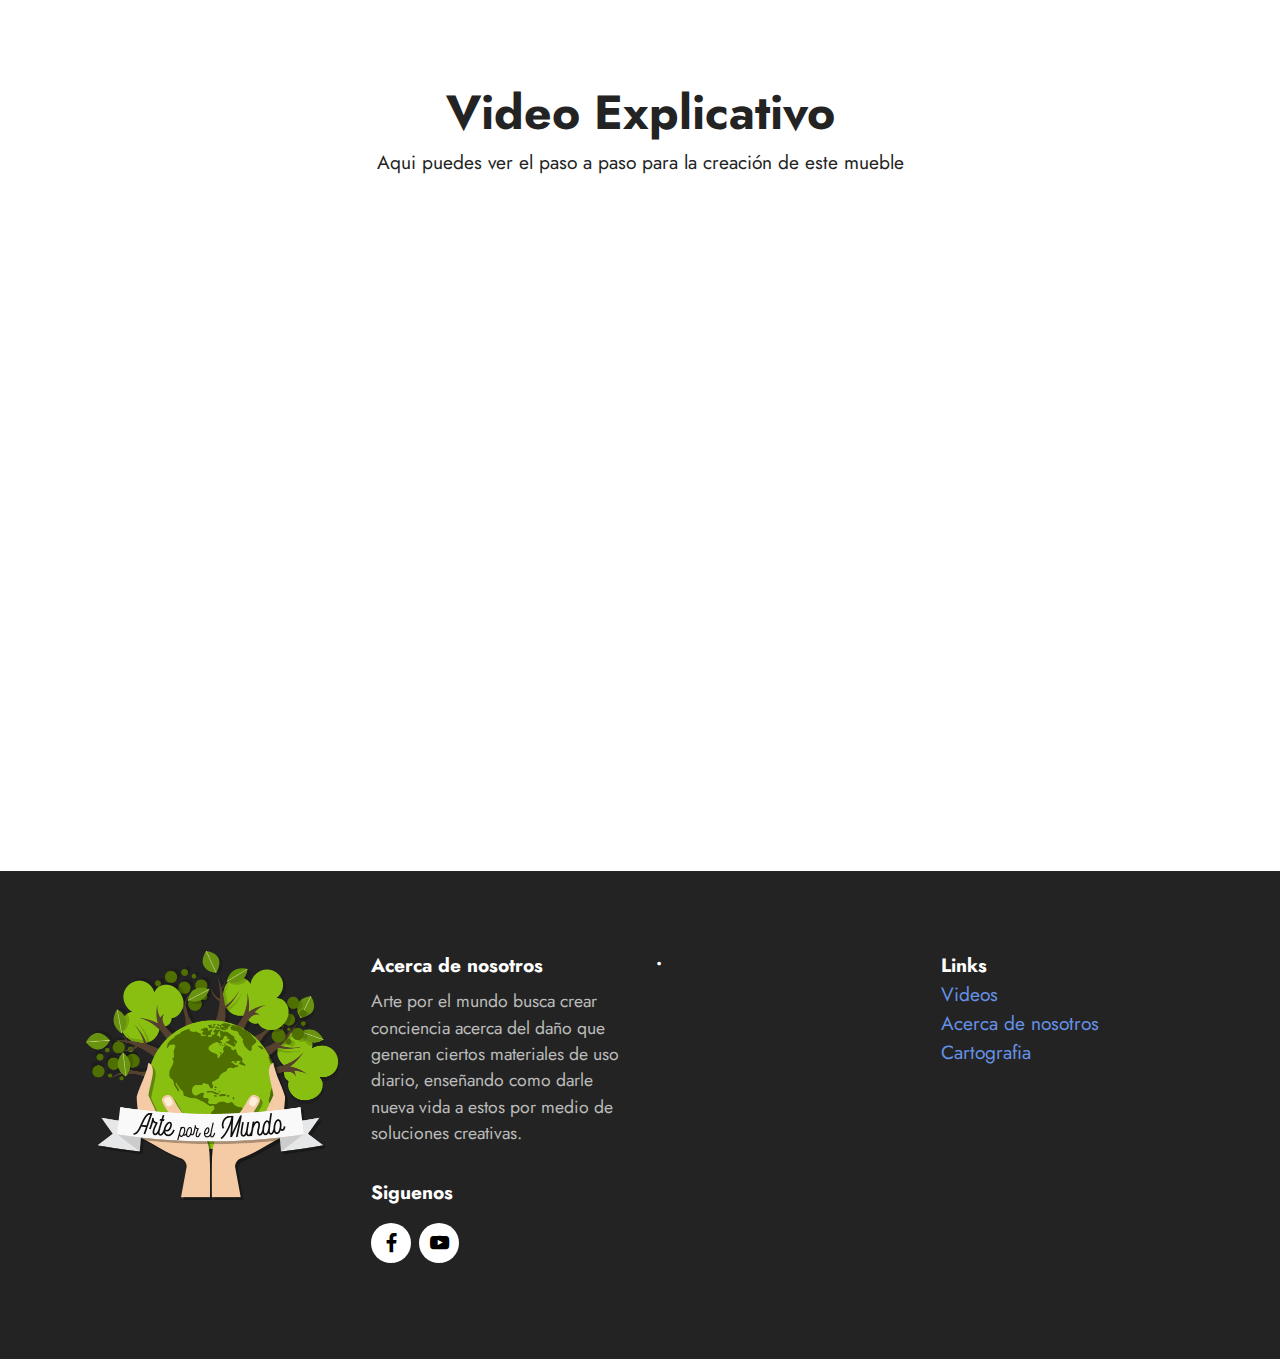
<file: Mueblellan.html>
<!DOCTYPE html>
<html  >
<head>
  <!-- Site made with Mobirise Website Builder v5.0.29, https://mobirise.com -->
  <meta charset="UTF-8">
  <meta http-equiv="X-UA-Compatible" content="IE=edge">
  <meta name="generator" content="Mobirise v5.0.29, mobirise.com">
  <meta name="viewport" content="width=device-width, initial-scale=1, minimum-scale=1">
  <link rel="shortcut icon" href="assets/images/arte-por-el-mundo312-96x94.png" type="image/x-icon">
  <meta name="description" content="">
  
  
  <title>Mueble con una llanta</title>
  <link rel="stylesheet" href="assets/web/assets/mobirise-icons2/mobirise2.css">
  <link rel="stylesheet" href="assets/tether/tether.min.css">
  <link rel="stylesheet" href="assets/bootstrap/css/bootstrap.min.css">
  <link rel="stylesheet" href="assets/bootstrap/css/bootstrap-grid.min.css">
  <link rel="stylesheet" href="assets/bootstrap/css/bootstrap-reboot.min.css">
  <link rel="stylesheet" href="assets/dropdown/css/style.css">
  <link rel="stylesheet" href="assets/socicon/css/styles.css">
  <link rel="stylesheet" href="assets/theme/css/style.css">
  <link rel="preload" as="style" href="assets/mobirise/css/mbr-additional.css"><link rel="stylesheet" href="assets/mobirise/css/mbr-additional.css" type="text/css">
  
  
  
  
</head>
<body>
  
  <section class="menu menu3 cid-sjmpUO5Zmi" once="menu" id="menu3-27">
    
    <nav class="navbar navbar-dropdown navbar-fixed-top navbar-expand-lg">
        <div class="container">
            <div class="navbar-brand">
                <span class="navbar-logo">
                    <a href="index.html">
                        <img src="assets/images/arte-por-el-mundo312-96x94.png" alt="Mobirise" style="height: 3rem;">
                    </a>
                </span>
                
            </div>
            <button class="navbar-toggler" type="button" data-toggle="collapse" data-target="#navbarSupportedContent" aria-controls="navbarNavAltMarkup" aria-expanded="false" aria-label="Toggle navigation">
                <div class="hamburger">
                    <span></span>
                    <span></span>
                    <span></span>
                    <span></span>
                </div>
            </button>
            <div class="collapse navbar-collapse" id="navbarSupportedContent">
                <ul class="navbar-nav nav-dropdown nav-right" data-app-modern-menu="true"><li class="nav-item"><a class="nav-link link text-black text-primary display-4" href="Quiensomos.html">
                            Acerca de nosotros</a></li></ul>
                <div class="icons-menu">
                    <a class="iconfont-wrapper" href="https://www.facebook.com/arteporelmundo7" target="_blank">
                        <span class="p-2 mbr-iconfont socicon-facebook socicon"></span>
                    </a>
                    <a class="iconfont-wrapper" href="https://www.youtube.com/channel/UCv7EH5DbUqYXw10-4GFjeGA" target="_blank">
                        <span class="p-2 mbr-iconfont socicon-youtube socicon"></span>
                    </a>
                    
                    
                </div>
                
            </div>
        </div>
    </nav>
</section>

<section class="engine"><a href="https://mobirise.info/i">web creation software</a></section><section class="header4 cid-sjmpUL2rvN" id="header4-21">

    
    
    <div class="container">
        <div class="row">
            <div class="content-wrap">
                <h1 class="mbr-section-title mbr-fonts-style mbr-white mb-3 display-1"><strong>Mueble con una llanta</strong></h1>
                
                

                
            </div>
        </div>
    </div>
</section>

<section class="features10 cid-sjmpULwwkn" id="features11-22">
    <!---->
    
    
    <div class="container">
        <div class="title">
            <h3 class="mbr-section-title mbr-fonts-style mb-4 display-2">
                <strong>Utileria</strong></h3>
            
        </div>
        <div class="card">
            <div class="card-wrapper">
                <div class="row align-items-center">
                    <div class="col-12 col-md-3">
                        <div class="image-wrapper">
                            <img src="assets/images/taladro-mesa-de-trabajo-1-506x506.jpg" alt="Mobirise" title="">
                        </div>
                    </div>
                    <div class="col-12 col-md">
                        <div class="card-box">
                            <div class="row">
                                <div class="col-12">
                                    <div class="top-line">
                                        <h4 class="card-title mbr-fonts-style display-5"><strong>Taladro</strong></h4>
                                        <p class="cost mbr-fonts-style display-5">
                                            •</p>
                                    </div>
                                </div>
                                <div class="col-12">
                                    <div class="bottom-line">
                                        
                                    </div>
                                </div>
                            </div>
                        </div>
                    </div>
                </div>
            </div>
        </div>
        <div class="card">
            <div class="card-wrapper">
                <div class="row align-items-center">
                    <div class="col-12 col-md-3">
                        <div class="image-wrapper">
                            <img src="assets/images/tornillo-mesa-de-trabajo-1-506x506.jpg" alt="Mobirise" title="">
                        </div>
                    </div>
                    <div class="col-12 col-md">
                        <div class="card-box">
                            <div class="row">
                                <div class="col-12">
                                    <div class="top-line">
                                        <h4 class="card-title mbr-fonts-style display-5"><strong>Tornillos</strong></h4>
                                        <p class="cost mbr-fonts-style display-5">•</p>
                                    </div>
                                </div>
                                <div class="col-12">
                                    <div class="bottom-line">
                                        
                                    </div>
                                </div>
                            </div>
                        </div>
                    </div>
                </div>
            </div>
        </div>
        <div class="card">
            <div class="card-wrapper">
                <div class="row align-items-center">
                    <div class="col-12 col-md-3">
                        <div class="image-wrapper">
                            <img src="assets/images/tijeras-mesa-de-trabajo-1-506x506.jpg" alt="Mobirise" title="">
                        </div>
                    </div>
                    <div class="col-12 col-md">
                        <div class="card-box">
                            <div class="row">
                                <div class="col-12">
                                    <div class="top-line">
                                        <h4 class="card-title mbr-fonts-style display-5"><strong>Tijeras</strong></h4>
                                        <p class="cost mbr-fonts-style display-5">
                                            •</p>
                                    </div>
                                </div>
                                <div class="col-12">
                                    <div class="bottom-line">
                                        
                                    </div>
                                </div>
                            </div>
                        </div>
                    </div>
                </div>
            </div>
        </div>
        <div class="card">
            <div class="card-wrapper">
                <div class="row align-items-center">
                    <div class="col-12 col-md-3">
                        <div class="image-wrapper">
                            <img src="assets/images/metro-mesa-de-trabajo-1-506x506.jpg" alt="Mobirise" title="">
                        </div>
                    </div>
                    <div class="col-12 col-md">
                        <div class="card-box">
                            <div class="row">
                                <div class="col-12">
                                    <div class="top-line">
                                        <h4 class="card-title mbr-fonts-style display-5"><strong>Metro</strong></h4>
                                        <p class="cost mbr-fonts-style display-5">
                                            •</p>
                                    </div>
                                </div>
                                <div class="col-12">
                                    <div class="bottom-line">
                                        
                                    </div>
                                </div>
                            </div>
                        </div>
                    </div>
                </div>
            </div>
        </div>
        <div class="card">
            <div class="card-wrapper">
                <div class="row align-items-center">
                    <div class="col-12 col-md-3">
                        <div class="image-wrapper">
                            <img src="assets/images/tiza-mesa-de-trabajo-1-506x506.jpg" alt="Mobirise" title="">
                        </div>
                    </div>
                    <div class="col-12 col-md">
                        <div class="card-box">
                            <div class="row">
                                <div class="col-12">
                                    <div class="top-line">
                                        <h4 class="card-title mbr-fonts-style display-5"><strong>Tiza</strong></h4>
                                        <p class="cost mbr-fonts-style display-5">
                                            •</p>
                                    </div>
                                </div>
                                <div class="col-12">
                                    <div class="bottom-line">
                                        
                                    </div>
                                </div>
                            </div>
                        </div>
                    </div>
                </div>
            </div>
        </div>
        <div class="card">
            <div class="card-wrapper">
                <div class="row align-items-center">
                    <div class="col-12 col-md-3">
                        <div class="image-wrapper">
                            <img src="assets/images/silicona-mesa-de-trabajo-1-506x506.jpg" alt="Mobirise" title="">
                        </div>
                    </div>
                    <div class="col-12 col-md">
                        <div class="card-box">
                            <div class="row">
                                <div class="col-12">
                                    <div class="top-line">
                                        <h4 class="card-title mbr-fonts-style display-5"><strong>Silicona</strong></h4>
                                        <p class="cost mbr-fonts-style display-5">
                                            •</p>
                                    </div>
                                </div>
                                <div class="col-12">
                                    <div class="bottom-line">
                                        
                                    </div>
                                </div>
                            </div>
                        </div>
                    </div>
                </div>
            </div>
        </div>
    </div>
</section>

<section class="gallery5 mbr-gallery cid-sjmpUMe6Yu" id="gallery5-23">
    

    

    <div class="container">
        <div class="mbr-section-head">
            <h3 class="mbr-section-title mbr-fonts-style align-center m-0 display-2"><strong>Materiales</strong></h3>
            
        </div>
        <div class="row mbr-gallery mt-4">
            <div class="col-12 col-md-6 col-lg-3 item gallery-image">
                <div class="item-wrapper" data-toggle="modal" data-target="#sjnz1K31ZO-modal">
                    <img class="w-100" src="assets/images/espuma-de-poliuretano-para-sofas-y-sillones-506x379.jpeg" alt="" data-slide-to="0" data-target="#lb-sjnz1K31ZO">
                    <div class="icon-wrapper">
                        <span class="mobi-mbri mobi-mbri-search mbr-iconfont mbr-iconfont-btn"></span>
                    </div>
                </div>
                <h6 class="mbr-item-subtitle mbr-fonts-style align-center mb-2 mt-2 display-7">Espuma para tapizar</h6>
            </div>
            <div class="col-12 col-md-6 col-lg-3 item gallery-image">
                <div class="item-wrapper" data-toggle="modal" data-target="#sjnz1K31ZO-modal">
                    <img class="w-100" src="assets/images/81ndslgjvvl.-ac-sy450-450x450.jpeg" alt="" data-slide-to="1" data-target="#lb-sjnz1K31ZO">
                    <div class="icon-wrapper">
                        <span class="mobi-mbri mobi-mbri-search mbr-iconfont mbr-iconfont-btn"></span>
                    </div>
                </div>
                <h6 class="mbr-item-subtitle mbr-fonts-style align-center mb-2 mt-2 display-7">Tela guata</h6>
            </div>
            <div class="col-12 col-md-6 col-lg-3 item gallery-image">
                <div class="item-wrapper" data-toggle="modal" data-target="#sjnz1K31ZO-modal">
                    <img class="w-100" src="assets/images/a114ihtupll-506x506.jpeg" alt="" data-slide-to="2" data-target="#lb-sjnz1K31ZO">
                    <div class="icon-wrapper">
                        <span class="mobi-mbri mobi-mbri-search mbr-iconfont mbr-iconfont-btn"></span>
                    </div>
                </div>
                <h6 class="mbr-item-subtitle mbr-fonts-style align-center mb-2 mt-2 display-7">Tela decorativa</h6>
            </div><div class="col-12 col-md-6 col-lg-3 item gallery-image">
                <div class="item-wrapper" data-toggle="modal" data-target="#sjnz1K31ZO-modal">
                    <img class="w-100" src="assets/images/125pcs-15-inacabado-redondo-de-madera-circulo-recorte-d-nq-np-848977-mco31688526396-082019-f-1.webp" alt="" data-slide-to="3" data-target="#lb-sjnz1K31ZO">
                    <div class="icon-wrapper">
                        <span class="mobi-mbri mobi-mbri-search mbr-iconfont mbr-iconfont-btn"></span>
                    </div>
                </div>
                <h6 class="mbr-item-subtitle mbr-fonts-style align-center mb-2 mt-2 display-7">Circulo de madera</h6>
            </div>
            
        </div>

        <div class="modal mbr-slider" tabindex="-1" role="dialog" aria-hidden="true" id="sjnz1K31ZO-modal">
            <div class="modal-dialog" role="document">
                <div class="modal-content">
                    <div class="modal-body">
                        <div class="carousel slide" id="lb-sjnz1K31ZO" data-interval="5000">
                            <div class="carousel-inner">
                                <div class="carousel-item active">
                                    <img class="d-block w-100" src="assets/images/espuma-de-poliuretano-para-sofas-y-sillones-506x379.jpeg" alt="">
                                </div>
                                <div class="carousel-item">
                                    <img class="d-block w-100" src="assets/images/81ndslgjvvl.-ac-sy450-450x450.jpeg" alt="">
                                </div>
                                <div class="carousel-item">
                                    <img class="d-block w-100" src="assets/images/a114ihtupll-506x506.jpeg" alt="">
                                </div><div class="carousel-item">
                                    <img class="d-block w-100" src="assets/images/125pcs-15-inacabado-redondo-de-madera-circulo-recorte-d-nq-np-848977-mco31688526396-082019-f-1.webp" alt="">
                                </div>
                                
                            </div>
                            <ol class="carousel-indicators">
                                <li data-slide-to="0" class="active" data-target="#lb-sjnz1K31ZO"></li>
                                <li data-slide-to="1" data-target="#lb-sjnz1K31ZO"></li>
                                <li data-slide-to="2" data-target="#lb-sjnz1K31ZO"></li><li data-slide-to="3" data-target="#lb-sjnz1K31ZO"></li>
                                
                            </ol>
                            <a role="button" href="" class="close" data-dismiss="modal" aria-label="Close">
                            </a>
                            <a class="carousel-control-prev carousel-control" role="button" data-slide="prev" href="#lb-sjnz1K31ZO">
                                <span class="mobi-mbri mobi-mbri-arrow-prev" aria-hidden="true"></span>
                                <span class="sr-only">Previous</span>
                            </a>
                            <a class="carousel-control-next carousel-control" role="button" data-slide="next" href="#lb-sjnz1K31ZO">
                                <span class="mobi-mbri mobi-mbri-arrow-next" aria-hidden="true"></span>
                                <span class="sr-only">Next</span>
                            </a>
                        </div>
                    </div>
                </div>
            </div>
        </div>
    </div>
</section>

<section class="gallery5 mbr-gallery cid-sjmpUMMzWG" id="gallery5-24">
    

    

    <div class="container">
        
        <div class="row mbr-gallery mt-4">
            <div class="col-12 col-md-6 col-lg-3 item gallery-image">
                <div class="item-wrapper" data-toggle="modal" data-target="#sjnz1Lamcu-modal">
                    <img class="w-100" src="assets/images/neumaticos-usados-viejos-apilados-pilas-altas-cerrar-danado-negro-desgastado-neumatico-banda-rodadura-coche-109549-45-506x337.jpeg" alt="" data-slide-to="0" data-target="#lb-sjnz1Lamcu">
                    <div class="icon-wrapper">
                        <span class="mobi-mbri mobi-mbri-search mbr-iconfont mbr-iconfont-btn"></span>
                    </div>
                </div>
                <h6 class="mbr-item-subtitle mbr-fonts-style align-center mb-2 mt-2 display-7">1 neumatico de auto, tamaño mediano</h6>
            </div>
            
            <div class="col-12 col-md-6 col-lg-3 item gallery-image">
                <div class="item-wrapper" data-toggle="modal" data-target="#sjnz1Lamcu-modal">
                    <img class="w-100" src="assets/images/d-nq-np-833333-mco31060400109-062019-o.webp" alt="" data-slide-to="1" data-target="#lb-sjnz1Lamcu">
                    <div class="icon-wrapper">
                        <span class="mobi-mbri mobi-mbri-search mbr-iconfont mbr-iconfont-btn"></span>
                    </div>
                </div>
                <h6 class="mbr-item-subtitle mbr-fonts-style align-center mb-2 mt-2 display-7">4 Soportes para mueble</h6>
            </div>
            <div class="col-12 col-md-6 col-lg-3 item gallery-image">
                <div class="item-wrapper" data-toggle="modal" data-target="#sjnz1Lamcu-modal">
                    <img class="w-100" src="assets/images/palo-de-escoba-de-madera-506x506.jpeg" alt="" data-slide-to="2" data-target="#lb-sjnz1Lamcu">
                    <div class="icon-wrapper">
                        <span class="mobi-mbri mobi-mbri-search mbr-iconfont mbr-iconfont-btn"></span>
                    </div>
                </div>
                <h6 class="mbr-item-subtitle mbr-fonts-style align-center mb-2 mt-2 display-7">1 Palo de escoba</h6>
            </div>
        </div>

        <div class="modal mbr-slider" tabindex="-1" role="dialog" aria-hidden="true" id="sjnz1Lamcu-modal">
            <div class="modal-dialog" role="document">
                <div class="modal-content">
                    <div class="modal-body">
                        <div class="carousel slide" id="lb-sjnz1Lamcu" data-interval="5000">
                            <div class="carousel-inner">
                                <div class="carousel-item active">
                                    <img class="d-block w-100" src="assets/images/neumaticos-usados-viejos-apilados-pilas-altas-cerrar-danado-negro-desgastado-neumatico-banda-rodadura-coche-109549-45-506x337.jpeg" alt="">
                                </div>
                                
                                <div class="carousel-item">
                                    <img class="d-block w-100" src="assets/images/d-nq-np-833333-mco31060400109-062019-o.webp" alt="">
                                </div>
                                <div class="carousel-item">
                                    <img class="d-block w-100" src="assets/images/palo-de-escoba-de-madera-506x506.jpeg" alt="">
                                </div>
                            </div>
                            <ol class="carousel-indicators">
                                <li data-slide-to="0" class="active" data-target="#lb-sjnz1Lamcu"></li>
                                <li data-slide-to="1" data-target="#lb-sjnz1Lamcu"></li>
                                <li data-slide-to="2" data-target="#lb-sjnz1Lamcu"></li>
                                
                            </ol>
                            <a role="button" href="" class="close" data-dismiss="modal" aria-label="Close">
                            </a>
                            <a class="carousel-control-prev carousel-control" role="button" data-slide="prev" href="#lb-sjnz1Lamcu">
                                <span class="mobi-mbri mobi-mbri-arrow-prev" aria-hidden="true"></span>
                                <span class="sr-only">Previous</span>
                            </a>
                            <a class="carousel-control-next carousel-control" role="button" data-slide="next" href="#lb-sjnz1Lamcu">
                                <span class="mobi-mbri mobi-mbri-arrow-next" aria-hidden="true"></span>
                                <span class="sr-only">Next</span>
                            </a>
                        </div>
                    </div>
                </div>
            </div>
        </div>
    </div>
</section>

<section class="video2 cid-sjmpUNgZE7" id="video2-25">
    
    <div class="container-fluid">
        <div class="mbr-section-head">
            <h4 class="mbr-section-title mbr-fonts-style mb-0 display-2">
                <strong>Video Explicativo</strong></h4>
            <h5 class="mbr-section-subtitle mbr-fonts-style mb-0 mt-2 display-7">Aqui puedes ver el paso a paso para la creación de este mueble</h5>
        </div>
        <div class="row justify-content-center mt-4">
            <div class="col-12 col-md-10 video-block">
                <div class="video-wrapper"><iframe class="mbr-embedded-video" src="https://www.youtube.com/embed/pDf5ceoDcNM?rel=0&amp;amp;showinfo=0&amp;autoplay=0&amp;loop=0" width="1280" height="720" frameborder="0" allowfullscreen></iframe></div>
                
            </div>
        </div>
    </div>
</section>

<section class="footer4 cid-sjmHoVyx5N" once="footers" id="footer4-2u">

    
    
    <div class="container">
        <div class="row mbr-white">
            <div class="col-12 col-md-6 col-lg-3">
                <div class="media-wrap">
                    <a href="https://www.youtube.com/channel/UCv7EH5DbUqYXw10-4GFjeGA">
                        <img src="assets/images/arte-por-el-mundo312-506x497.png" alt="Mobirise">
                    </a>
                </div>
            </div>
            <div class="col-12 col-md-6 col-lg-3">
                <h5 class="mbr-section-subtitle mbr-fonts-style mb-2 display-7">
                    <strong>Acerca de nosotros</strong></h5>
                <p class="mbr-text mbr-fonts-style mb-4 display-4">
                    Arte por el mundo busca crear conciencia acerca del daño que generan ciertos materiales de uso diario, enseñando como darle nueva vida a estos por medio de soluciones creativas.</p>
                <h5 class="mbr-section-subtitle mbr-fonts-style mb-3 display-7">
                    <strong>Siguenos</strong></h5>
                <div class="social-row display-7">
                    <div class="soc-item">
                        <a href="https://www.facebook.com/arteporelmundo7" target="_blank">
                            <span class="mbr-iconfont socicon-facebook socicon"></span>
                        </a>
                    </div>
                    <div class="soc-item">
                        <a href="https://www.youtube.com/channel/UCv7EH5DbUqYXw10-4GFjeGA" target="_blank">
                            <span class="mbr-iconfont socicon-youtube socicon"></span>
                        </a>
                    </div>
                    
                    
                </div>
            </div>
            <div class="col-12 col-md-6 col-lg-3">
                <h5 class="mbr-section-subtitle mbr-fonts-style mb-2 display-7">
                    <strong>•</strong>
                </h5>
                <ul class="list mbr-fonts-style display-4">
                    <li class="mbr-text item-wrap"><br></li>
                </ul>
            </div>
            <div class="col-12 col-md-6 col-lg-3">
                <h5 class="mbr-section-subtitle mbr-fonts-style mb-2 display-7"><strong>Links</strong><br><a href="Videos.html" class="text-primary">Videos</a><br><a href="Quiensomos.html" class="text-primary">Acerca de nosotros</a><br><a href="https://www.google.com/maps/d/edit?mid=1F8RNkn45I7FzRpAR72jByf-jjqvoxLOO&usp=sharing" class="text-primary">Cartografia</a><br><br></h5>
                <ul class="list mbr-fonts-style display-4">
                    <li class="mbr-text item-wrap"><br></li>
                </ul>
            </div>
        </div>
    </div>
</section>


  <script src="assets/web/assets/jquery/jquery.min.js"></script>
  <script src="assets/popper/popper.min.js"></script>
  <script src="assets/tether/tether.min.js"></script>
  <script src="assets/bootstrap/js/bootstrap.min.js"></script>
  <script src="assets/smoothscroll/smooth-scroll.js"></script>
  <script src="assets/playervimeo/vimeo_player.js"></script>
  <script src="assets/dropdown/js/nav-dropdown.js"></script>
  <script src="assets/dropdown/js/navbar-dropdown.js"></script>
  <script src="assets/touchswipe/jquery.touch-swipe.min.js"></script>
  <script src="assets/theme/js/script.js"></script>
  
  
  
</body>
</html>
</file>
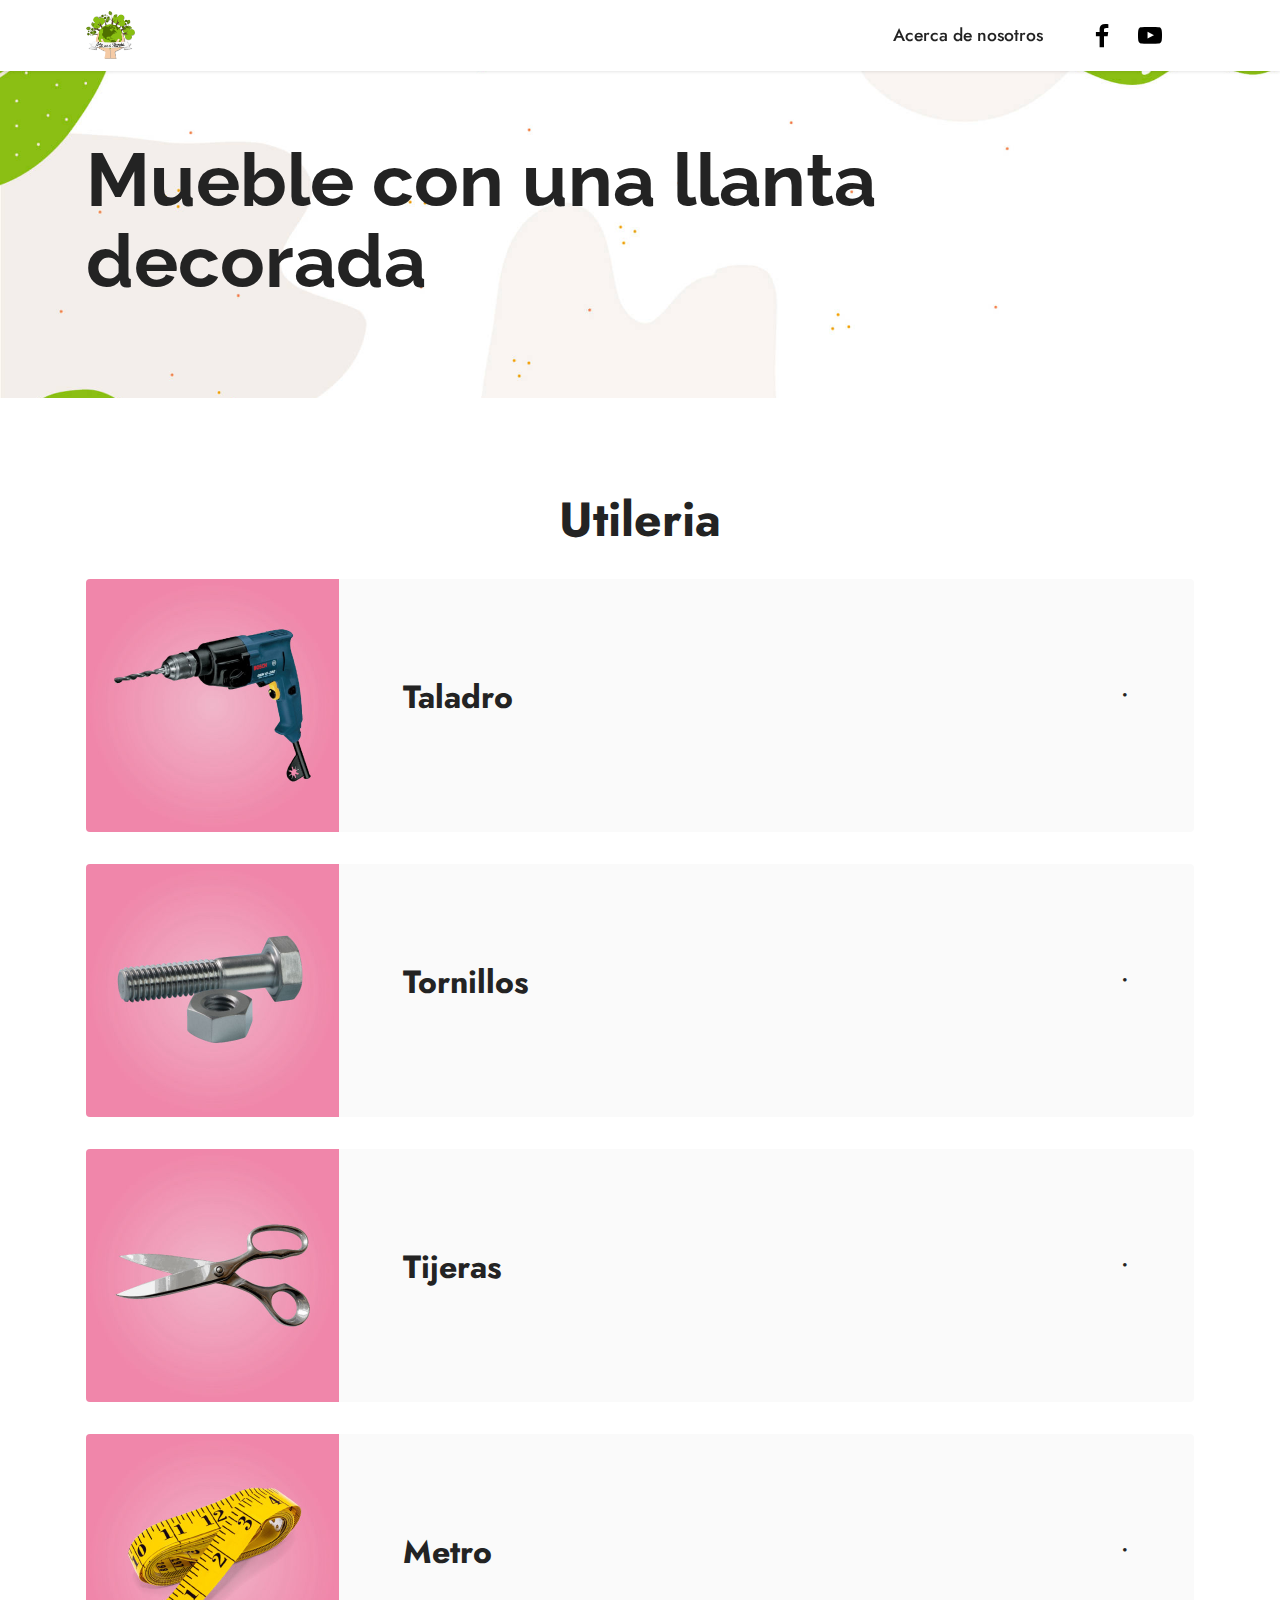
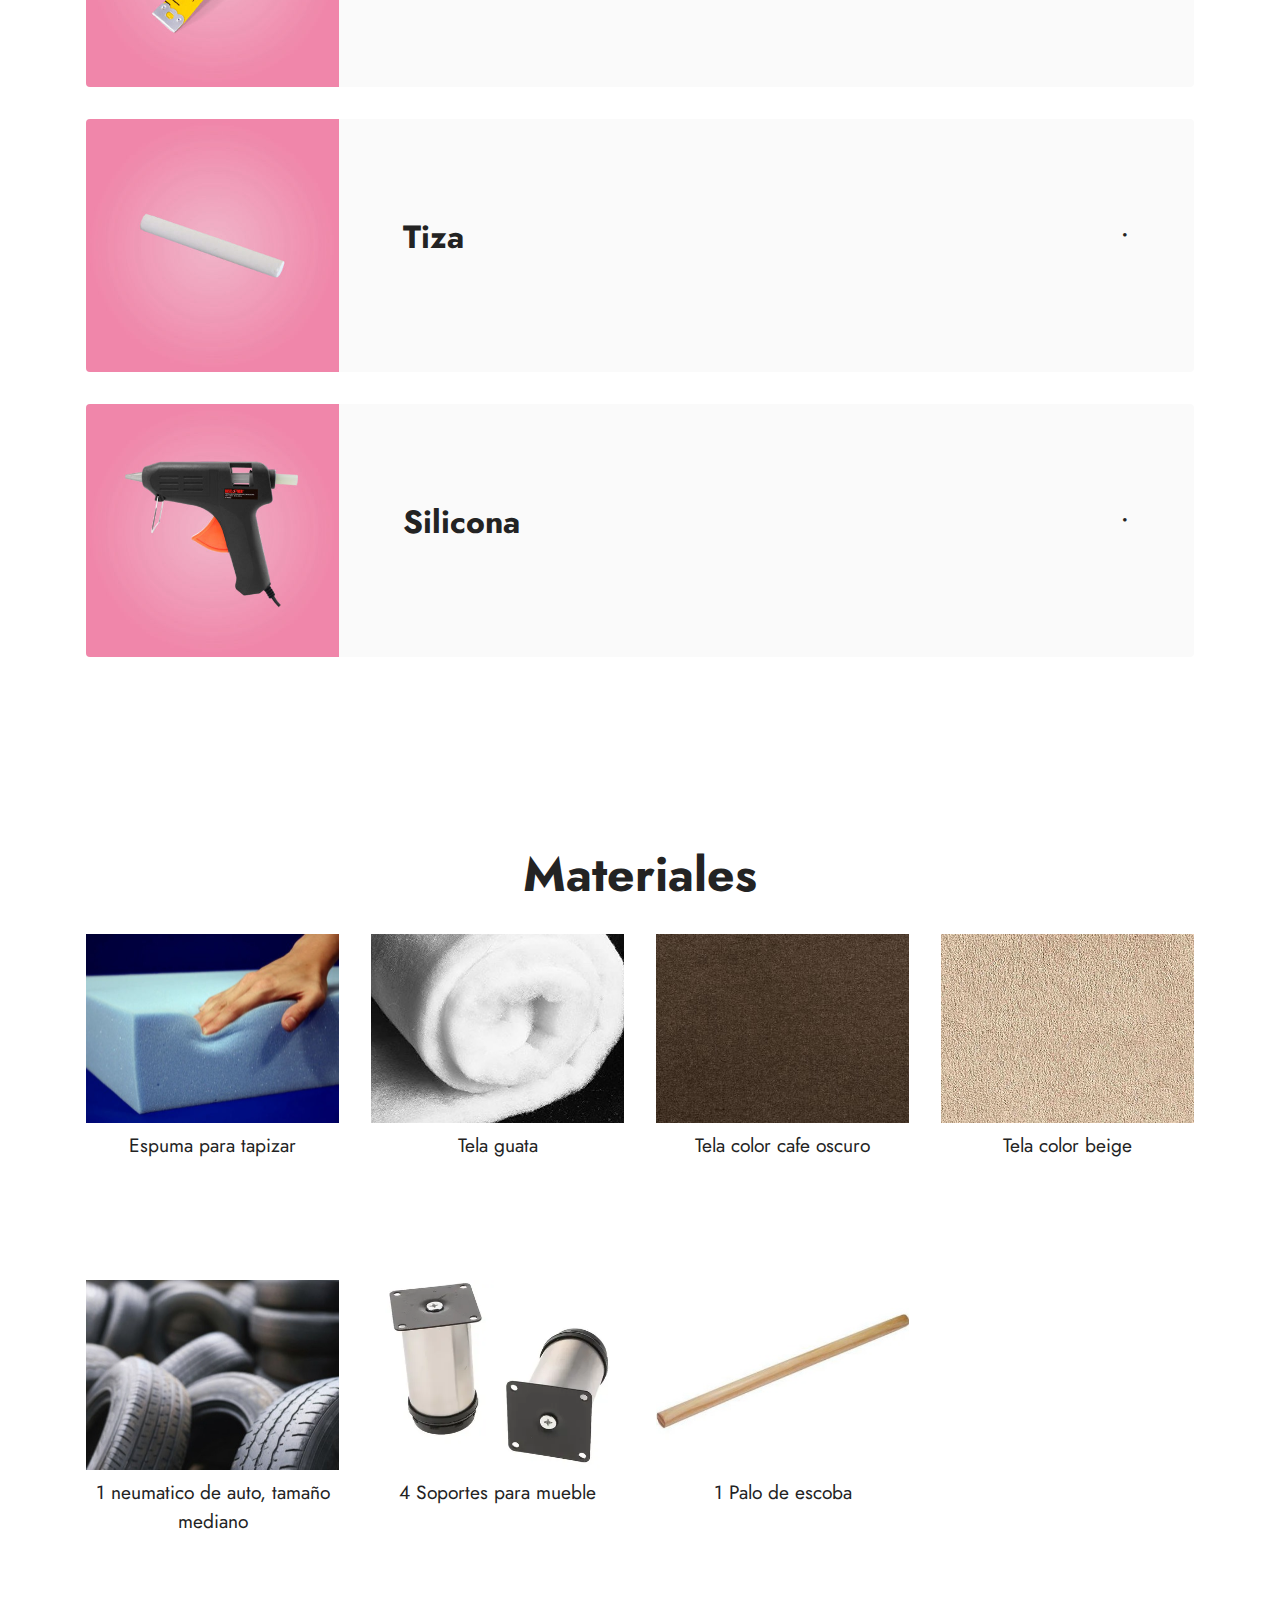
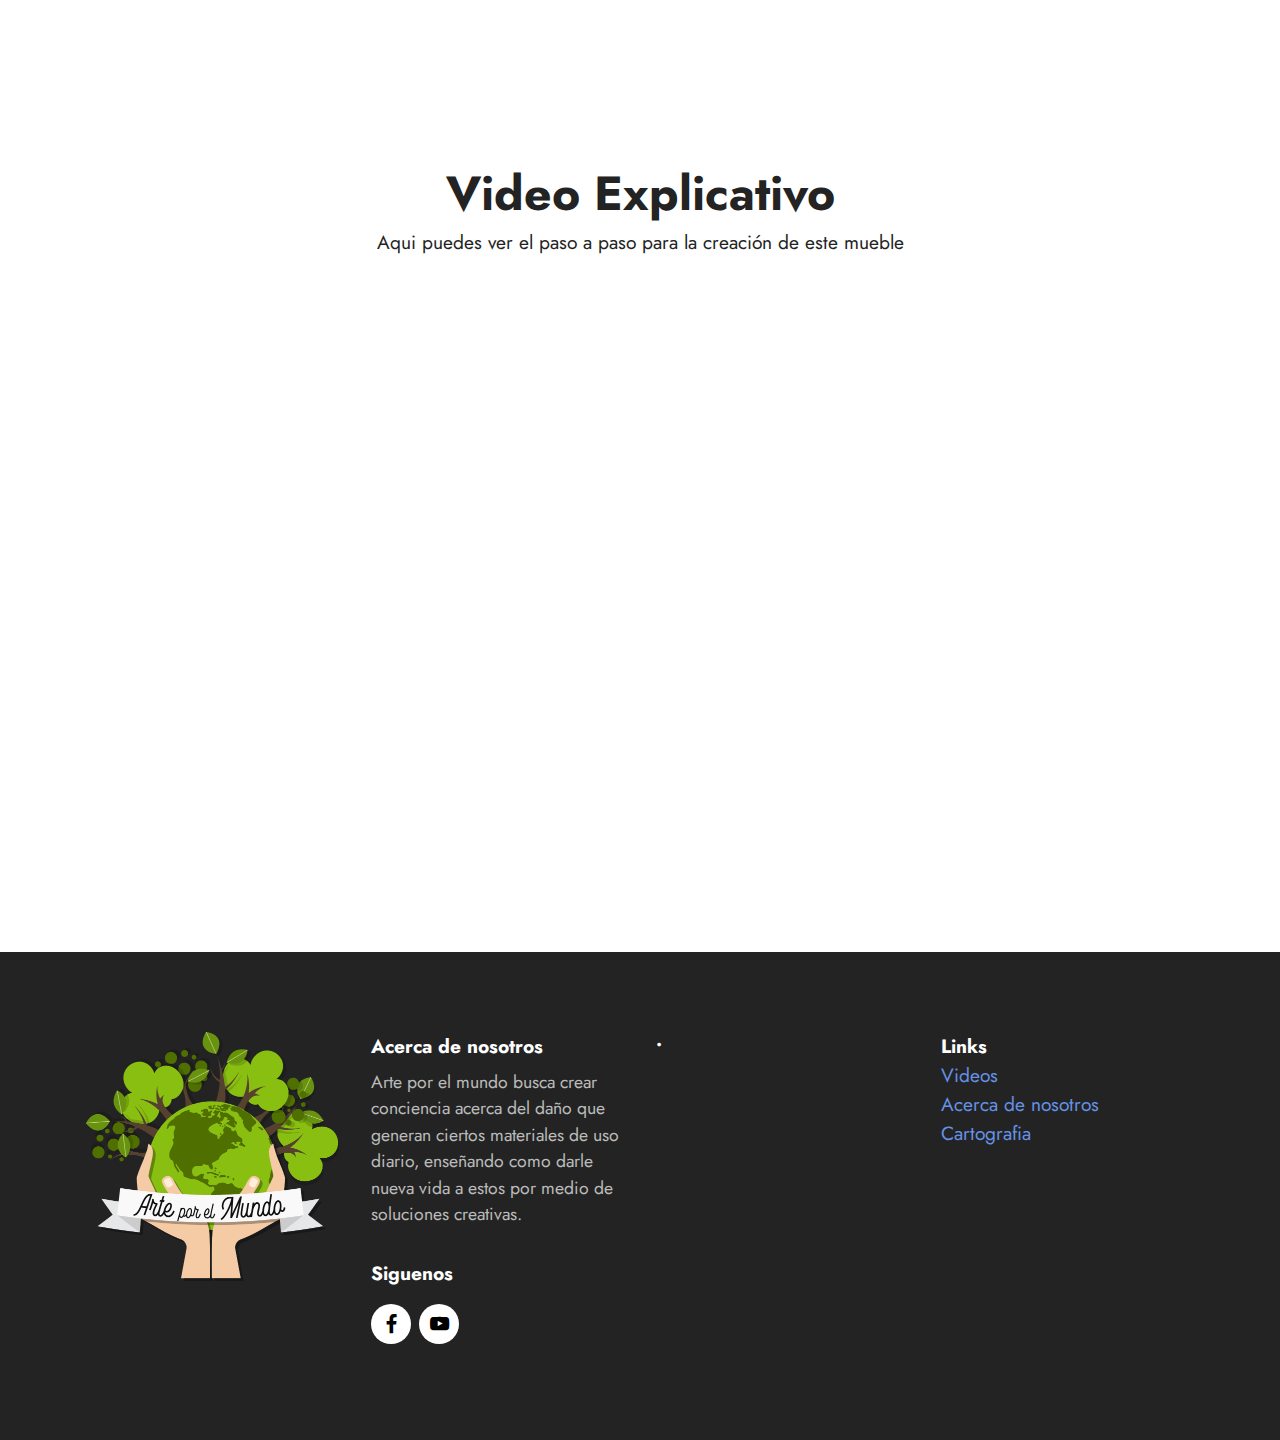
<file: Mueblellanta.html>
<!DOCTYPE html>
<html  >
<head>
  <!-- Site made with Mobirise Website Builder v5.0.29, https://mobirise.com -->
  <meta charset="UTF-8">
  <meta http-equiv="X-UA-Compatible" content="IE=edge">
  <meta name="generator" content="Mobirise v5.0.29, mobirise.com">
  <meta name="viewport" content="width=device-width, initial-scale=1, minimum-scale=1">
  <link rel="shortcut icon" href="assets/images/arte-por-el-mundo312-96x94.png" type="image/x-icon">
  <meta name="description" content="">
  
  
  <title>Mueble llanta</title>
  <link rel="stylesheet" href="assets/web/assets/mobirise-icons2/mobirise2.css">
  <link rel="stylesheet" href="assets/tether/tether.min.css">
  <link rel="stylesheet" href="assets/bootstrap/css/bootstrap.min.css">
  <link rel="stylesheet" href="assets/bootstrap/css/bootstrap-grid.min.css">
  <link rel="stylesheet" href="assets/bootstrap/css/bootstrap-reboot.min.css">
  <link rel="stylesheet" href="assets/dropdown/css/style.css">
  <link rel="stylesheet" href="assets/socicon/css/styles.css">
  <link rel="stylesheet" href="assets/theme/css/style.css">
  <link rel="preload" as="style" href="assets/mobirise/css/mbr-additional.css"><link rel="stylesheet" href="assets/mobirise/css/mbr-additional.css" type="text/css">
  
  
  
  
</head>
<body>
  
  <section class="menu menu3 cid-siHEoYimAy" once="menu" id="menu3-p">
    
    <nav class="navbar navbar-dropdown navbar-fixed-top navbar-expand-lg">
        <div class="container">
            <div class="navbar-brand">
                <span class="navbar-logo">
                    <a href="index.html">
                        <img src="assets/images/arte-por-el-mundo312-96x94.png" alt="Mobirise" style="height: 3rem;">
                    </a>
                </span>
                
            </div>
            <button class="navbar-toggler" type="button" data-toggle="collapse" data-target="#navbarSupportedContent" aria-controls="navbarNavAltMarkup" aria-expanded="false" aria-label="Toggle navigation">
                <div class="hamburger">
                    <span></span>
                    <span></span>
                    <span></span>
                    <span></span>
                </div>
            </button>
            <div class="collapse navbar-collapse" id="navbarSupportedContent">
                <ul class="navbar-nav nav-dropdown nav-right" data-app-modern-menu="true"><li class="nav-item"><a class="nav-link link text-black text-primary display-4" href="Quiensomos.html">
                            Acerca de nosotros</a></li></ul>
                <div class="icons-menu">
                    <a class="iconfont-wrapper" href="https://www.facebook.com/arteporelmundo7" target="_blank">
                        <span class="p-2 mbr-iconfont socicon-facebook socicon"></span>
                    </a>
                    <a class="iconfont-wrapper" href="https://www.youtube.com/channel/UCv7EH5DbUqYXw10-4GFjeGA" target="_blank">
                        <span class="p-2 mbr-iconfont socicon-youtube socicon"></span>
                    </a>
                    
                    
                </div>
                
            </div>
        </div>
    </nav>
</section>

<section class="engine"><a href="https://mobirise.info/j">website templates</a></section><section class="header4 cid-si1XU1OALg" id="header4-j">

    
    
    <div class="container">
        <div class="row">
            <div class="content-wrap">
                <h1 class="mbr-section-title mbr-fonts-style mbr-white mb-3 display-1"><strong>Mueble con una llanta decorada</strong></h1>
                
                

                
            </div>
        </div>
    </div>
</section>

<section class="features10 cid-si1Xqtrqy7" id="features11-i">
    <!---->
    
    
    <div class="container">
        <div class="title">
            <h3 class="mbr-section-title mbr-fonts-style mb-4 display-2">
                <strong>Utileria</strong></h3>
            
        </div>
        <div class="card">
            <div class="card-wrapper">
                <div class="row align-items-center">
                    <div class="col-12 col-md-3">
                        <div class="image-wrapper">
                            <img src="assets/images/taladro-mesa-de-trabajo-1-506x506.jpg" alt="Mobirise" title="">
                        </div>
                    </div>
                    <div class="col-12 col-md">
                        <div class="card-box">
                            <div class="row">
                                <div class="col-12">
                                    <div class="top-line">
                                        <h4 class="card-title mbr-fonts-style display-5"><strong>Taladro</strong></h4>
                                        <p class="cost mbr-fonts-style display-5">
                                            •</p>
                                    </div>
                                </div>
                                <div class="col-12">
                                    <div class="bottom-line">
                                        
                                    </div>
                                </div>
                            </div>
                        </div>
                    </div>
                </div>
            </div>
        </div>
        <div class="card">
            <div class="card-wrapper">
                <div class="row align-items-center">
                    <div class="col-12 col-md-3">
                        <div class="image-wrapper">
                            <img src="assets/images/tornillo-mesa-de-trabajo-1-506x506.jpg" alt="Mobirise" title="">
                        </div>
                    </div>
                    <div class="col-12 col-md">
                        <div class="card-box">
                            <div class="row">
                                <div class="col-12">
                                    <div class="top-line">
                                        <h4 class="card-title mbr-fonts-style display-5"><strong>Tornillos</strong></h4>
                                        <p class="cost mbr-fonts-style display-5">•</p>
                                    </div>
                                </div>
                                <div class="col-12">
                                    <div class="bottom-line">
                                        
                                    </div>
                                </div>
                            </div>
                        </div>
                    </div>
                </div>
            </div>
        </div>
        <div class="card">
            <div class="card-wrapper">
                <div class="row align-items-center">
                    <div class="col-12 col-md-3">
                        <div class="image-wrapper">
                            <img src="assets/images/tijeras-mesa-de-trabajo-1-506x506.jpg" alt="Mobirise" title="">
                        </div>
                    </div>
                    <div class="col-12 col-md">
                        <div class="card-box">
                            <div class="row">
                                <div class="col-12">
                                    <div class="top-line">
                                        <h4 class="card-title mbr-fonts-style display-5"><strong>Tijeras</strong></h4>
                                        <p class="cost mbr-fonts-style display-5">
                                            •</p>
                                    </div>
                                </div>
                                <div class="col-12">
                                    <div class="bottom-line">
                                        
                                    </div>
                                </div>
                            </div>
                        </div>
                    </div>
                </div>
            </div>
        </div>
        <div class="card">
            <div class="card-wrapper">
                <div class="row align-items-center">
                    <div class="col-12 col-md-3">
                        <div class="image-wrapper">
                            <img src="assets/images/metro-mesa-de-trabajo-1-506x506.jpg" alt="Mobirise" title="">
                        </div>
                    </div>
                    <div class="col-12 col-md">
                        <div class="card-box">
                            <div class="row">
                                <div class="col-12">
                                    <div class="top-line">
                                        <h4 class="card-title mbr-fonts-style display-5"><strong>Metro</strong></h4>
                                        <p class="cost mbr-fonts-style display-5">
                                            •</p>
                                    </div>
                                </div>
                                <div class="col-12">
                                    <div class="bottom-line">
                                        
                                    </div>
                                </div>
                            </div>
                        </div>
                    </div>
                </div>
            </div>
        </div>
        <div class="card">
            <div class="card-wrapper">
                <div class="row align-items-center">
                    <div class="col-12 col-md-3">
                        <div class="image-wrapper">
                            <img src="assets/images/tiza-mesa-de-trabajo-1-506x506.jpg" alt="Mobirise" title="">
                        </div>
                    </div>
                    <div class="col-12 col-md">
                        <div class="card-box">
                            <div class="row">
                                <div class="col-12">
                                    <div class="top-line">
                                        <h4 class="card-title mbr-fonts-style display-5"><strong>Tiza</strong></h4>
                                        <p class="cost mbr-fonts-style display-5">
                                            •</p>
                                    </div>
                                </div>
                                <div class="col-12">
                                    <div class="bottom-line">
                                        
                                    </div>
                                </div>
                            </div>
                        </div>
                    </div>
                </div>
            </div>
        </div>
        <div class="card">
            <div class="card-wrapper">
                <div class="row align-items-center">
                    <div class="col-12 col-md-3">
                        <div class="image-wrapper">
                            <img src="assets/images/silicona-mesa-de-trabajo-1-506x506.jpg" alt="Mobirise" title="">
                        </div>
                    </div>
                    <div class="col-12 col-md">
                        <div class="card-box">
                            <div class="row">
                                <div class="col-12">
                                    <div class="top-line">
                                        <h4 class="card-title mbr-fonts-style display-5"><strong>Silicona</strong></h4>
                                        <p class="cost mbr-fonts-style display-5">
                                            •</p>
                                    </div>
                                </div>
                                <div class="col-12">
                                    <div class="bottom-line">
                                        
                                    </div>
                                </div>
                            </div>
                        </div>
                    </div>
                </div>
            </div>
        </div>
    </div>
</section>

<section class="gallery5 mbr-gallery cid-si20RTQZtA" id="gallery5-m">
    

    

    <div class="container">
        <div class="mbr-section-head">
            <h3 class="mbr-section-title mbr-fonts-style align-center m-0 display-2"><strong>Materiales</strong></h3>
            
        </div>
        <div class="row mbr-gallery mt-4">
            <div class="col-12 col-md-6 col-lg-3 item gallery-image">
                <div class="item-wrapper" data-toggle="modal" data-target="#sjnyFWnq0x-modal">
                    <img class="w-100" src="assets/images/espuma-de-poliuretano-para-sofas-y-sillones-506x379.jpeg" alt="" data-slide-to="0" data-target="#lb-sjnyFWnq0x">
                    <div class="icon-wrapper">
                        <span class="mobi-mbri mobi-mbri-search mbr-iconfont mbr-iconfont-btn"></span>
                    </div>
                </div>
                <h6 class="mbr-item-subtitle mbr-fonts-style align-center mb-2 mt-2 display-7">Espuma para tapizar</h6>
            </div>
            <div class="col-12 col-md-6 col-lg-3 item gallery-image">
                <div class="item-wrapper" data-toggle="modal" data-target="#sjnyFWnq0x-modal">
                    <img class="w-100" src="assets/images/81ndslgjvvl.-ac-sy450-450x450.jpeg" alt="" data-slide-to="1" data-target="#lb-sjnyFWnq0x">
                    <div class="icon-wrapper">
                        <span class="mobi-mbri mobi-mbri-search mbr-iconfont mbr-iconfont-btn"></span>
                    </div>
                </div>
                <h6 class="mbr-item-subtitle mbr-fonts-style align-center mb-2 mt-2 display-7">Tela guata</h6>
            </div>
            <div class="col-12 col-md-6 col-lg-3 item gallery-image">
                <div class="item-wrapper" data-toggle="modal" data-target="#sjnyFWnq0x-modal">
                    <img class="w-100" src="assets/images/53574960-el-fondo-abstracto-textura-escabroso-de-tela-textil-de-color-marrn-oscuro-450x300.jpeg" alt="" data-slide-to="2" data-target="#lb-sjnyFWnq0x">
                    <div class="icon-wrapper">
                        <span class="mobi-mbri mobi-mbri-search mbr-iconfont mbr-iconfont-btn"></span>
                    </div>
                </div>
                <h6 class="mbr-item-subtitle mbr-fonts-style align-center mb-2 mt-2 display-7">Tela color cafe oscuro</h6>
            </div>
            <div class="col-12 col-md-6 col-lg-3 item gallery-image">
                <div class="item-wrapper" data-toggle="modal" data-target="#sjnyFWnq0x-modal">
                    <img class="w-100" src="assets/images/habana-9-beige-500x500.jpeg" alt="" data-slide-to="3" data-target="#lb-sjnyFWnq0x">
                    <div class="icon-wrapper">
                        <span class="mobi-mbri mobi-mbri-search mbr-iconfont mbr-iconfont-btn"></span>
                    </div>
                </div>
                <h6 class="mbr-item-subtitle mbr-fonts-style align-center mb-2 mt-2 display-7">Tela color beige</h6>
            </div>
        </div>

        <div class="modal mbr-slider" tabindex="-1" role="dialog" aria-hidden="true" id="sjnyFWnq0x-modal">
            <div class="modal-dialog" role="document">
                <div class="modal-content">
                    <div class="modal-body">
                        <div class="carousel slide" id="lb-sjnyFWnq0x" data-interval="5000">
                            <div class="carousel-inner">
                                <div class="carousel-item active">
                                    <img class="d-block w-100" src="assets/images/espuma-de-poliuretano-para-sofas-y-sillones-506x379.jpeg" alt="">
                                </div>
                                <div class="carousel-item">
                                    <img class="d-block w-100" src="assets/images/81ndslgjvvl.-ac-sy450-450x450.jpeg" alt="">
                                </div>
                                <div class="carousel-item">
                                    <img class="d-block w-100" src="assets/images/53574960-el-fondo-abstracto-textura-escabroso-de-tela-textil-de-color-marrn-oscuro-450x300.jpeg" alt="">
                                </div>
                                <div class="carousel-item">
                                    <img class="d-block w-100" src="assets/images/habana-9-beige-500x500.jpeg" alt="">
                                </div>
                            </div>
                            <ol class="carousel-indicators">
                                <li data-slide-to="0" class="active" data-target="#lb-sjnyFWnq0x"></li>
                                <li data-slide-to="1" data-target="#lb-sjnyFWnq0x"></li>
                                <li data-slide-to="2" data-target="#lb-sjnyFWnq0x"></li>
                                <li data-slide-to="3" data-target="#lb-sjnyFWnq0x"></li>
                            </ol>
                            <a role="button" href="" class="close" data-dismiss="modal" aria-label="Close">
                            </a>
                            <a class="carousel-control-prev carousel-control" role="button" data-slide="prev" href="#lb-sjnyFWnq0x">
                                <span class="mobi-mbri mobi-mbri-arrow-prev" aria-hidden="true"></span>
                                <span class="sr-only">Previous</span>
                            </a>
                            <a class="carousel-control-next carousel-control" role="button" data-slide="next" href="#lb-sjnyFWnq0x">
                                <span class="mobi-mbri mobi-mbri-arrow-next" aria-hidden="true"></span>
                                <span class="sr-only">Next</span>
                            </a>
                        </div>
                    </div>
                </div>
            </div>
        </div>
    </div>
</section>

<section class="gallery5 mbr-gallery cid-si20WikCxu" id="gallery5-n">
    

    

    <div class="container">
        
        <div class="row mbr-gallery mt-4">
            <div class="col-12 col-md-6 col-lg-3 item gallery-image">
                <div class="item-wrapper" data-toggle="modal" data-target="#sjnyFWSqu2-modal">
                    <img class="w-100" src="assets/images/neumaticos-usados-viejos-apilados-pilas-altas-cerrar-danado-negro-desgastado-neumatico-banda-rodadura-coche-109549-45-506x337.jpeg" alt="" data-slide-to="0" data-target="#lb-sjnyFWSqu2">
                    <div class="icon-wrapper">
                        <span class="mobi-mbri mobi-mbri-search mbr-iconfont mbr-iconfont-btn"></span>
                    </div>
                </div>
                <h6 class="mbr-item-subtitle mbr-fonts-style align-center mb-2 mt-2 display-7">1 neumatico de auto, tamaño mediano</h6>
            </div>
            
            <div class="col-12 col-md-6 col-lg-3 item gallery-image">
                <div class="item-wrapper" data-toggle="modal" data-target="#sjnyFWSqu2-modal">
                    <img class="w-100" src="assets/images/d-nq-np-833333-mco31060400109-062019-o.webp" alt="" data-slide-to="1" data-target="#lb-sjnyFWSqu2">
                    <div class="icon-wrapper">
                        <span class="mobi-mbri mobi-mbri-search mbr-iconfont mbr-iconfont-btn"></span>
                    </div>
                </div>
                <h6 class="mbr-item-subtitle mbr-fonts-style align-center mb-2 mt-2 display-7">4 Soportes para mueble</h6>
            </div>
            <div class="col-12 col-md-6 col-lg-3 item gallery-image">
                <div class="item-wrapper" data-toggle="modal" data-target="#sjnyFWSqu2-modal">
                    <img class="w-100" src="assets/images/palo-de-escoba-de-madera-506x506.jpeg" alt="" data-slide-to="2" data-target="#lb-sjnyFWSqu2">
                    <div class="icon-wrapper">
                        <span class="mobi-mbri mobi-mbri-search mbr-iconfont mbr-iconfont-btn"></span>
                    </div>
                </div>
                <h6 class="mbr-item-subtitle mbr-fonts-style align-center mb-2 mt-2 display-7">1 Palo de escoba</h6>
            </div>
        </div>

        <div class="modal mbr-slider" tabindex="-1" role="dialog" aria-hidden="true" id="sjnyFWSqu2-modal">
            <div class="modal-dialog" role="document">
                <div class="modal-content">
                    <div class="modal-body">
                        <div class="carousel slide" id="lb-sjnyFWSqu2" data-interval="5000">
                            <div class="carousel-inner">
                                <div class="carousel-item active">
                                    <img class="d-block w-100" src="assets/images/neumaticos-usados-viejos-apilados-pilas-altas-cerrar-danado-negro-desgastado-neumatico-banda-rodadura-coche-109549-45-506x337.jpeg" alt="">
                                </div>
                                
                                <div class="carousel-item">
                                    <img class="d-block w-100" src="assets/images/d-nq-np-833333-mco31060400109-062019-o.webp" alt="">
                                </div>
                                <div class="carousel-item">
                                    <img class="d-block w-100" src="assets/images/palo-de-escoba-de-madera-506x506.jpeg" alt="">
                                </div>
                            </div>
                            <ol class="carousel-indicators">
                                <li data-slide-to="0" class="active" data-target="#lb-sjnyFWSqu2"></li>
                                <li data-slide-to="1" data-target="#lb-sjnyFWSqu2"></li>
                                <li data-slide-to="2" data-target="#lb-sjnyFWSqu2"></li>
                                
                            </ol>
                            <a role="button" href="" class="close" data-dismiss="modal" aria-label="Close">
                            </a>
                            <a class="carousel-control-prev carousel-control" role="button" data-slide="prev" href="#lb-sjnyFWSqu2">
                                <span class="mobi-mbri mobi-mbri-arrow-prev" aria-hidden="true"></span>
                                <span class="sr-only">Previous</span>
                            </a>
                            <a class="carousel-control-next carousel-control" role="button" data-slide="next" href="#lb-sjnyFWSqu2">
                                <span class="mobi-mbri mobi-mbri-arrow-next" aria-hidden="true"></span>
                                <span class="sr-only">Next</span>
                            </a>
                        </div>
                    </div>
                </div>
            </div>
        </div>
    </div>
</section>

<section class="video2 cid-si1X2gifqn" id="video2-g">
    
    <div class="container-fluid">
        <div class="mbr-section-head">
            <h4 class="mbr-section-title mbr-fonts-style mb-0 display-2">
                <strong>Video Explicativo</strong></h4>
            <h5 class="mbr-section-subtitle mbr-fonts-style mb-0 mt-2 display-7">Aqui puedes ver el paso a paso para la creación de este mueble</h5>
        </div>
        <div class="row justify-content-center mt-4">
            <div class="col-12 col-md-10 video-block">
                <div class="video-wrapper"><iframe class="mbr-embedded-video" src="https://www.youtube.com/embed/nAEqOsSO_xs?rel=0&amp;amp;showinfo=0&amp;autoplay=0&amp;loop=0" width="1280" height="720" frameborder="0" allowfullscreen></iframe></div>
                
            </div>
        </div>
    </div>
</section>

<section class="footer4 cid-sjmHoVyx5N" once="footers" id="footer4-2u">

    
    
    <div class="container">
        <div class="row mbr-white">
            <div class="col-12 col-md-6 col-lg-3">
                <div class="media-wrap">
                    <a href="https://www.youtube.com/channel/UCv7EH5DbUqYXw10-4GFjeGA">
                        <img src="assets/images/arte-por-el-mundo312-506x497.png" alt="Mobirise">
                    </a>
                </div>
            </div>
            <div class="col-12 col-md-6 col-lg-3">
                <h5 class="mbr-section-subtitle mbr-fonts-style mb-2 display-7">
                    <strong>Acerca de nosotros</strong></h5>
                <p class="mbr-text mbr-fonts-style mb-4 display-4">
                    Arte por el mundo busca crear conciencia acerca del daño que generan ciertos materiales de uso diario, enseñando como darle nueva vida a estos por medio de soluciones creativas.</p>
                <h5 class="mbr-section-subtitle mbr-fonts-style mb-3 display-7">
                    <strong>Siguenos</strong></h5>
                <div class="social-row display-7">
                    <div class="soc-item">
                        <a href="https://www.facebook.com/arteporelmundo7" target="_blank">
                            <span class="mbr-iconfont socicon-facebook socicon"></span>
                        </a>
                    </div>
                    <div class="soc-item">
                        <a href="https://www.youtube.com/channel/UCv7EH5DbUqYXw10-4GFjeGA" target="_blank">
                            <span class="mbr-iconfont socicon-youtube socicon"></span>
                        </a>
                    </div>
                    
                    
                </div>
            </div>
            <div class="col-12 col-md-6 col-lg-3">
                <h5 class="mbr-section-subtitle mbr-fonts-style mb-2 display-7">
                    <strong>•</strong>
                </h5>
                <ul class="list mbr-fonts-style display-4">
                    <li class="mbr-text item-wrap"><br></li>
                </ul>
            </div>
            <div class="col-12 col-md-6 col-lg-3">
                <h5 class="mbr-section-subtitle mbr-fonts-style mb-2 display-7"><strong>Links</strong><br><a href="Videos.html" class="text-primary">Videos</a><br><a href="Quiensomos.html" class="text-primary">Acerca de nosotros</a><br><a href="https://www.google.com/maps/d/edit?mid=1F8RNkn45I7FzRpAR72jByf-jjqvoxLOO&usp=sharing" class="text-primary">Cartografia</a><br><br></h5>
                <ul class="list mbr-fonts-style display-4">
                    <li class="mbr-text item-wrap"><br></li>
                </ul>
            </div>
        </div>
    </div>
</section>


  <script src="assets/web/assets/jquery/jquery.min.js"></script>
  <script src="assets/popper/popper.min.js"></script>
  <script src="assets/tether/tether.min.js"></script>
  <script src="assets/bootstrap/js/bootstrap.min.js"></script>
  <script src="assets/smoothscroll/smooth-scroll.js"></script>
  <script src="assets/playervimeo/vimeo_player.js"></script>
  <script src="assets/dropdown/js/nav-dropdown.js"></script>
  <script src="assets/dropdown/js/navbar-dropdown.js"></script>
  <script src="assets/touchswipe/jquery.touch-swipe.min.js"></script>
  <script src="assets/theme/js/script.js"></script>
  
  
  
</body>
</html>
</file>
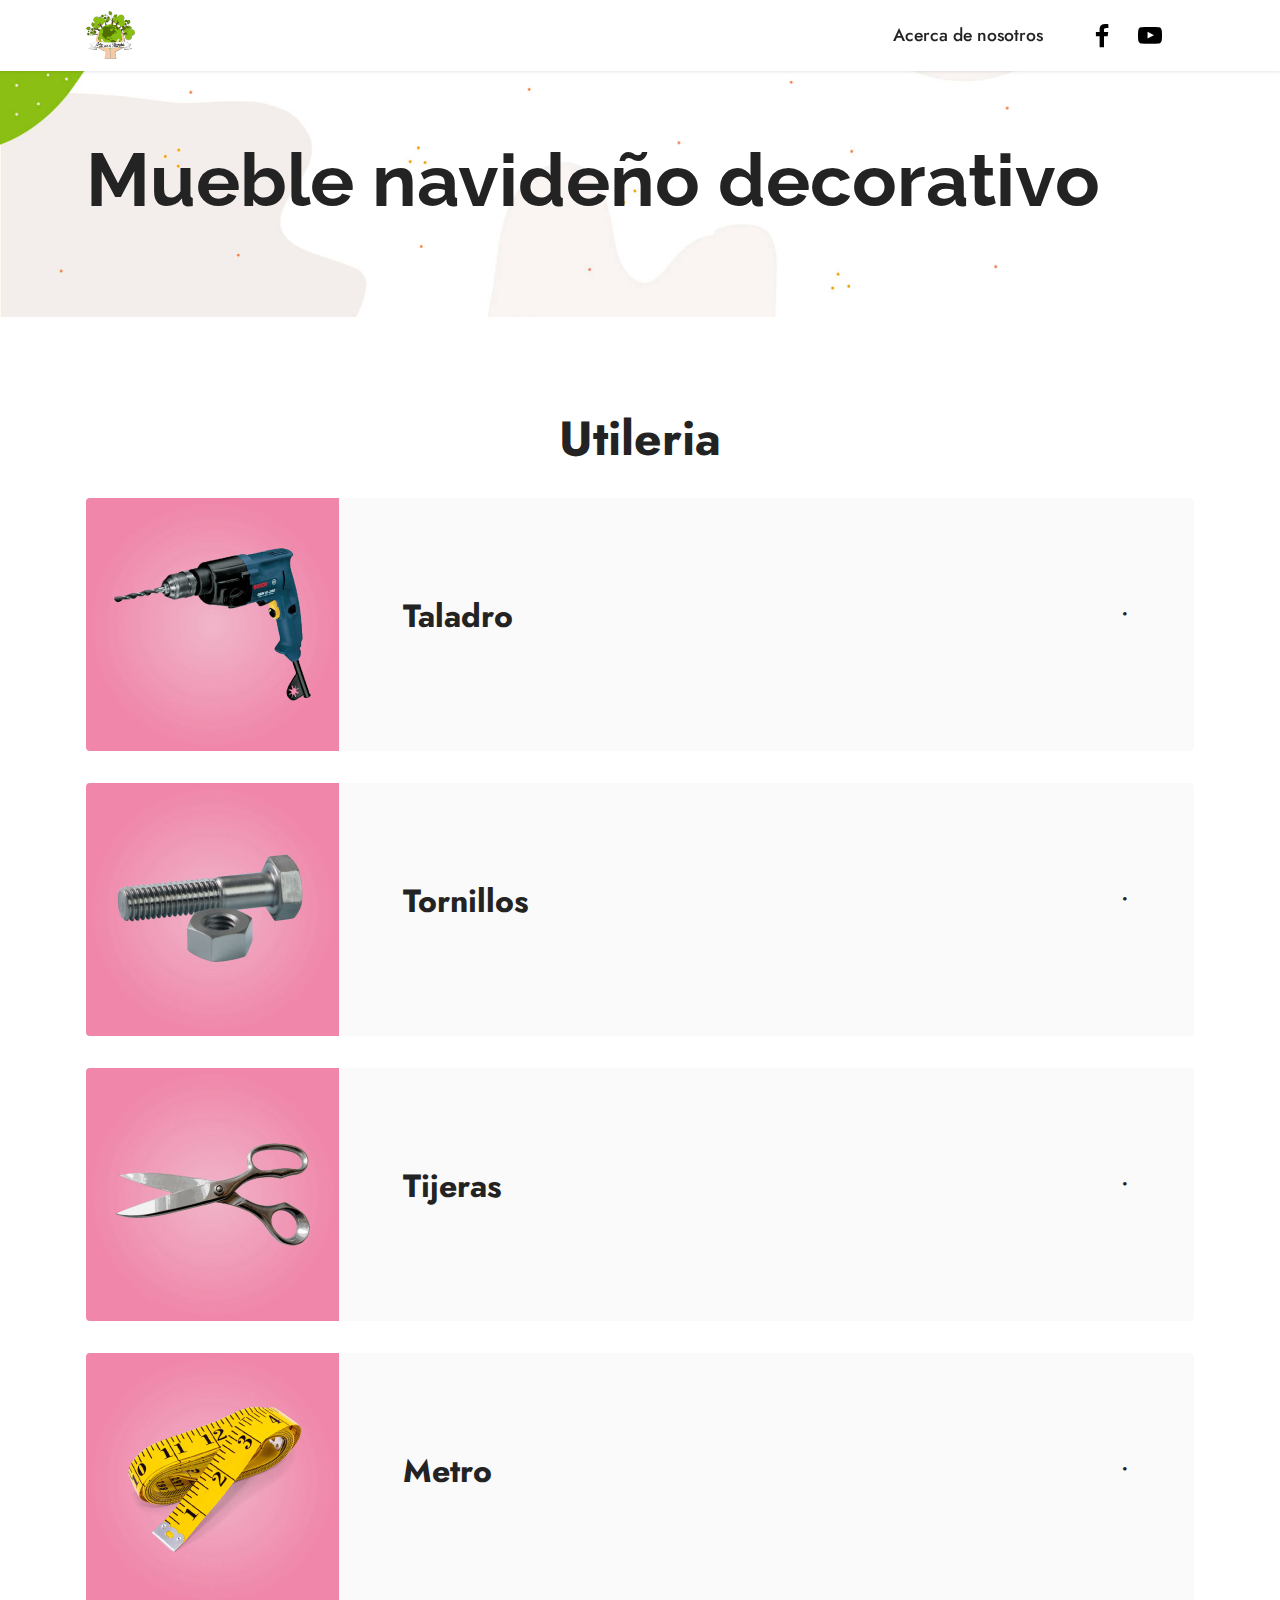
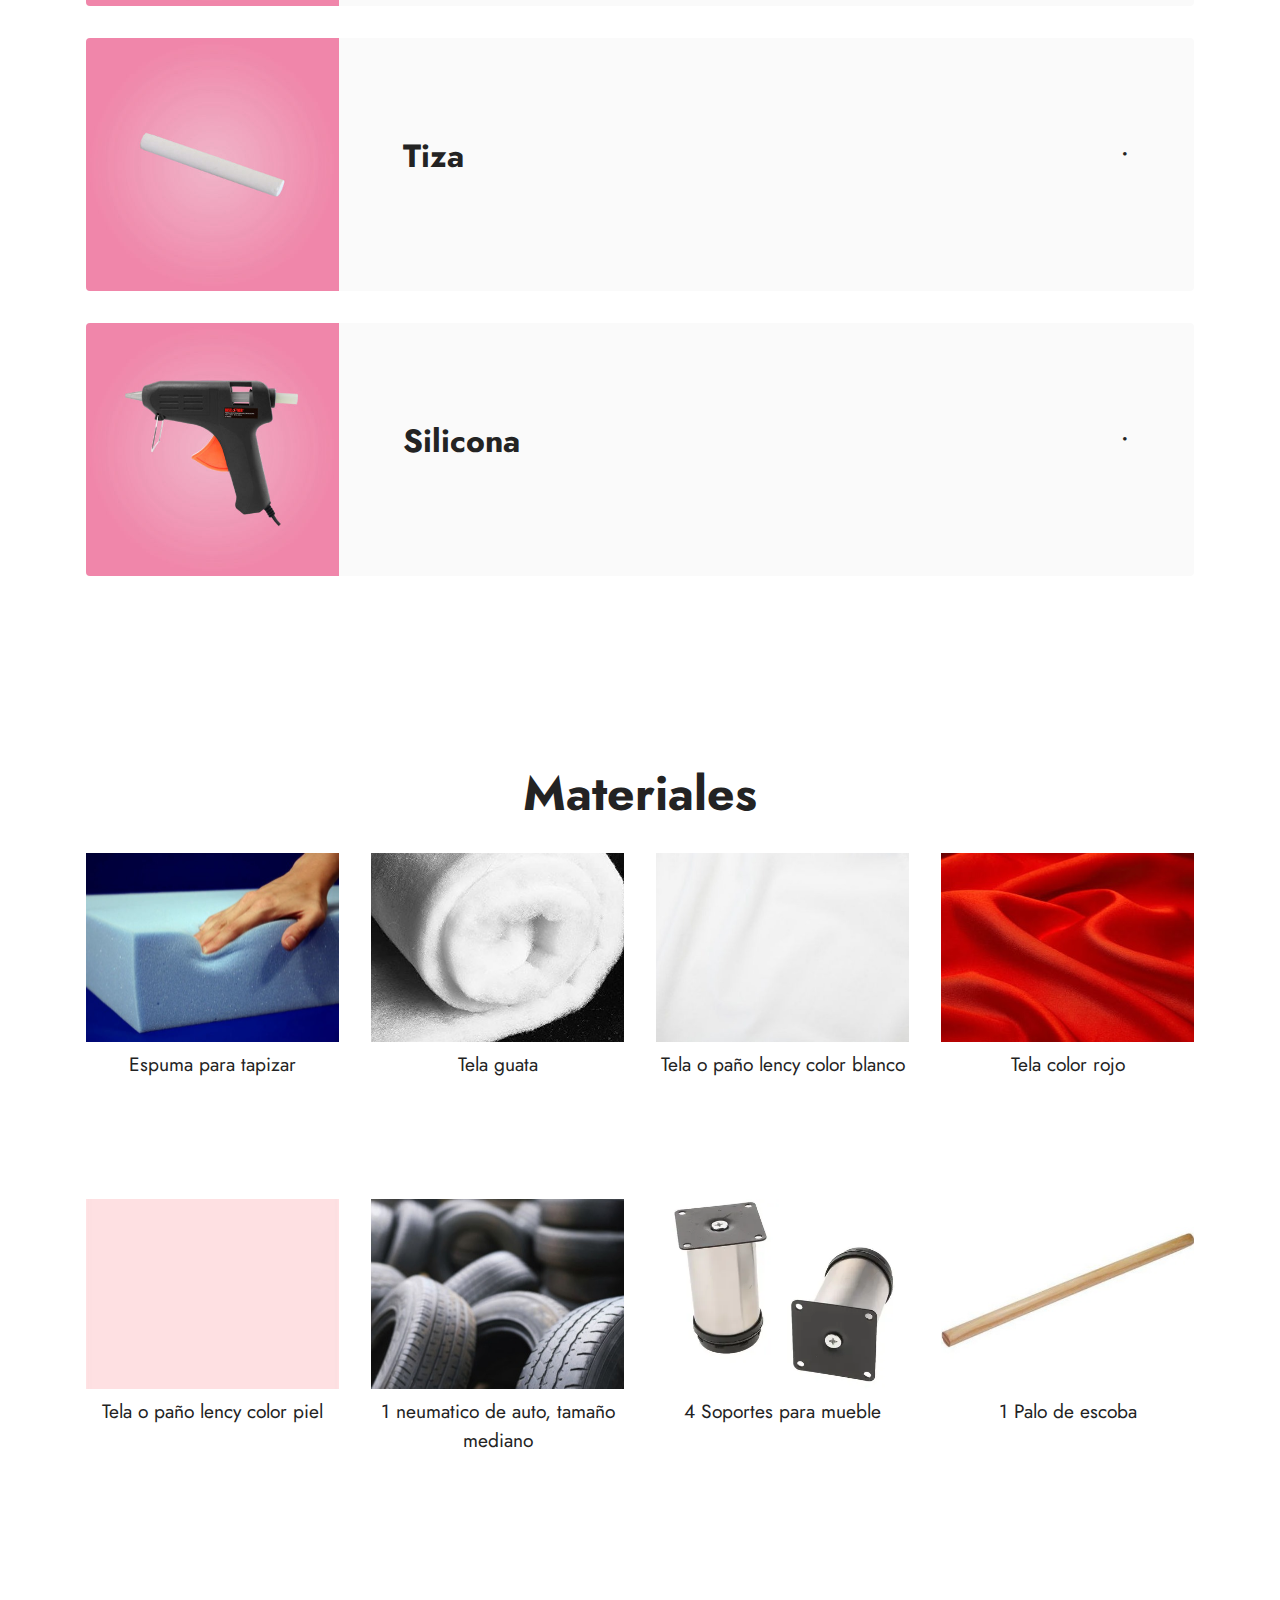
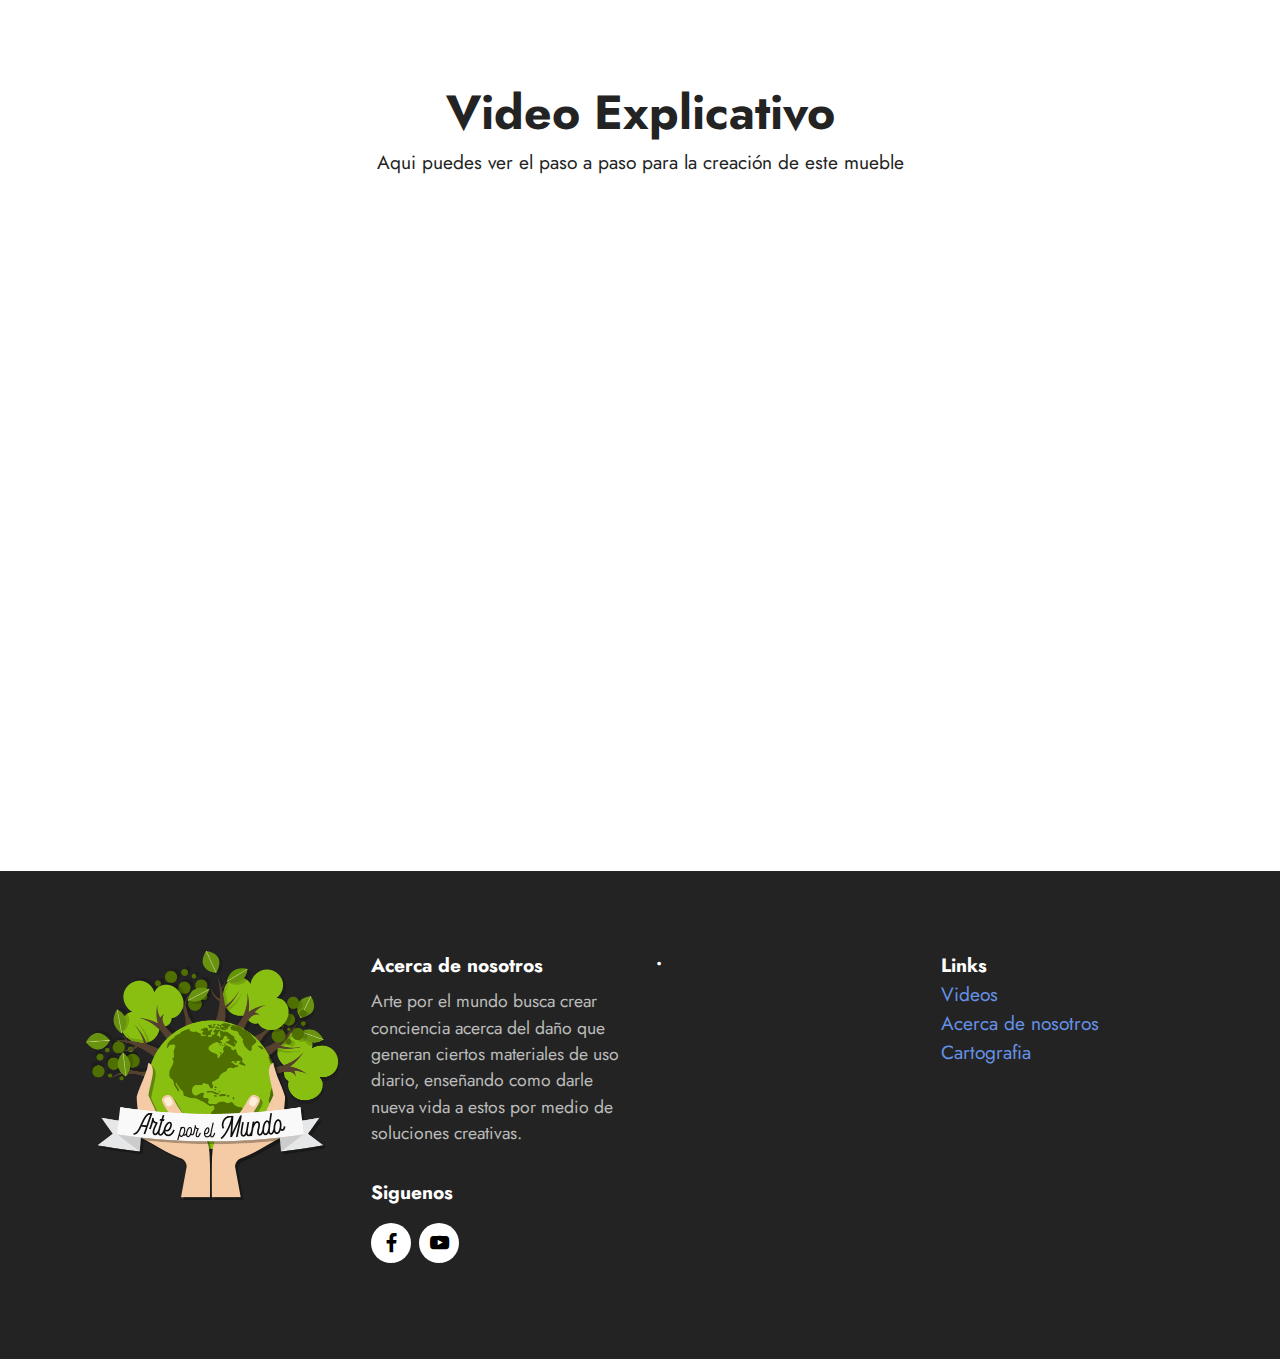
<file: mueblenavideno.html>
<!DOCTYPE html>
<html  >
<head>
  <!-- Site made with Mobirise Website Builder v5.0.29, https://mobirise.com -->
  <meta charset="UTF-8">
  <meta http-equiv="X-UA-Compatible" content="IE=edge">
  <meta name="generator" content="Mobirise v5.0.29, mobirise.com">
  <meta name="viewport" content="width=device-width, initial-scale=1, minimum-scale=1">
  <link rel="shortcut icon" href="assets/images/arte-por-el-mundo312-96x94.png" type="image/x-icon">
  <meta name="description" content="">
  
  
  <title>Mueble decorativo navideño</title>
  <link rel="stylesheet" href="assets/web/assets/mobirise-icons2/mobirise2.css">
  <link rel="stylesheet" href="assets/tether/tether.min.css">
  <link rel="stylesheet" href="assets/bootstrap/css/bootstrap.min.css">
  <link rel="stylesheet" href="assets/bootstrap/css/bootstrap-grid.min.css">
  <link rel="stylesheet" href="assets/bootstrap/css/bootstrap-reboot.min.css">
  <link rel="stylesheet" href="assets/dropdown/css/style.css">
  <link rel="stylesheet" href="assets/socicon/css/styles.css">
  <link rel="stylesheet" href="assets/theme/css/style.css">
  <link rel="preload" as="style" href="assets/mobirise/css/mbr-additional.css"><link rel="stylesheet" href="assets/mobirise/css/mbr-additional.css" type="text/css">
  
  
  
  
</head>
<body>
  
  <section class="menu menu3 cid-sjmog6wjcc" once="menu" id="menu3-20">
    
    <nav class="navbar navbar-dropdown navbar-fixed-top navbar-expand-lg">
        <div class="container">
            <div class="navbar-brand">
                <span class="navbar-logo">
                    <a href="index.html">
                        <img src="assets/images/arte-por-el-mundo312-96x94.png" alt="Mobirise" style="height: 3rem;">
                    </a>
                </span>
                
            </div>
            <button class="navbar-toggler" type="button" data-toggle="collapse" data-target="#navbarSupportedContent" aria-controls="navbarNavAltMarkup" aria-expanded="false" aria-label="Toggle navigation">
                <div class="hamburger">
                    <span></span>
                    <span></span>
                    <span></span>
                    <span></span>
                </div>
            </button>
            <div class="collapse navbar-collapse" id="navbarSupportedContent">
                <ul class="navbar-nav nav-dropdown nav-right" data-app-modern-menu="true"><li class="nav-item"><a class="nav-link link text-black text-primary display-4" href="Quiensomos.html">
                            Acerca de nosotros</a></li></ul>
                <div class="icons-menu">
                    <a class="iconfont-wrapper" href="https://www.facebook.com/arteporelmundo7" target="_blank">
                        <span class="p-2 mbr-iconfont socicon-facebook socicon"></span>
                    </a>
                    <a class="iconfont-wrapper" href="https://www.youtube.com/channel/UCv7EH5DbUqYXw10-4GFjeGA" target="_blank">
                        <span class="p-2 mbr-iconfont socicon-youtube socicon"></span>
                    </a>
                    
                    
                </div>
                
            </div>
        </div>
    </nav>
</section>

<section class="engine"><a href="https://mobirise.info/e">how to make your own site</a></section><section class="header4 cid-sjmog2Xu2R" id="header4-1u">

    
    
    <div class="container">
        <div class="row">
            <div class="content-wrap">
                <h1 class="mbr-section-title mbr-fonts-style mbr-white mb-3 display-1"><strong>Mueble navideño decorativo</strong></h1>
                
                

                
            </div>
        </div>
    </div>
</section>

<section class="features10 cid-sjmog3i7ZJ" id="features11-1v">
    <!---->
    
    
    <div class="container">
        <div class="title">
            <h3 class="mbr-section-title mbr-fonts-style mb-4 display-2">
                <strong>Utileria</strong></h3>
            
        </div>
        <div class="card">
            <div class="card-wrapper">
                <div class="row align-items-center">
                    <div class="col-12 col-md-3">
                        <div class="image-wrapper">
                            <img src="assets/images/taladro-mesa-de-trabajo-1-506x506.jpg" alt="Mobirise" title="">
                        </div>
                    </div>
                    <div class="col-12 col-md">
                        <div class="card-box">
                            <div class="row">
                                <div class="col-12">
                                    <div class="top-line">
                                        <h4 class="card-title mbr-fonts-style display-5"><strong>Taladro</strong></h4>
                                        <p class="cost mbr-fonts-style display-5">
                                            •</p>
                                    </div>
                                </div>
                                <div class="col-12">
                                    <div class="bottom-line">
                                        
                                    </div>
                                </div>
                            </div>
                        </div>
                    </div>
                </div>
            </div>
        </div>
        <div class="card">
            <div class="card-wrapper">
                <div class="row align-items-center">
                    <div class="col-12 col-md-3">
                        <div class="image-wrapper">
                            <img src="assets/images/tornillo-mesa-de-trabajo-1-506x506.jpg" alt="Mobirise" title="">
                        </div>
                    </div>
                    <div class="col-12 col-md">
                        <div class="card-box">
                            <div class="row">
                                <div class="col-12">
                                    <div class="top-line">
                                        <h4 class="card-title mbr-fonts-style display-5"><strong>Tornillos</strong></h4>
                                        <p class="cost mbr-fonts-style display-5">•</p>
                                    </div>
                                </div>
                                <div class="col-12">
                                    <div class="bottom-line">
                                        
                                    </div>
                                </div>
                            </div>
                        </div>
                    </div>
                </div>
            </div>
        </div>
        <div class="card">
            <div class="card-wrapper">
                <div class="row align-items-center">
                    <div class="col-12 col-md-3">
                        <div class="image-wrapper">
                            <img src="assets/images/tijeras-mesa-de-trabajo-1-506x506.jpg" alt="Mobirise" title="">
                        </div>
                    </div>
                    <div class="col-12 col-md">
                        <div class="card-box">
                            <div class="row">
                                <div class="col-12">
                                    <div class="top-line">
                                        <h4 class="card-title mbr-fonts-style display-5"><strong>Tijeras</strong></h4>
                                        <p class="cost mbr-fonts-style display-5">
                                            •</p>
                                    </div>
                                </div>
                                <div class="col-12">
                                    <div class="bottom-line">
                                        
                                    </div>
                                </div>
                            </div>
                        </div>
                    </div>
                </div>
            </div>
        </div>
        <div class="card">
            <div class="card-wrapper">
                <div class="row align-items-center">
                    <div class="col-12 col-md-3">
                        <div class="image-wrapper">
                            <img src="assets/images/metro-mesa-de-trabajo-1-506x506.jpg" alt="Mobirise" title="">
                        </div>
                    </div>
                    <div class="col-12 col-md">
                        <div class="card-box">
                            <div class="row">
                                <div class="col-12">
                                    <div class="top-line">
                                        <h4 class="card-title mbr-fonts-style display-5"><strong>Metro</strong></h4>
                                        <p class="cost mbr-fonts-style display-5">
                                            •</p>
                                    </div>
                                </div>
                                <div class="col-12">
                                    <div class="bottom-line">
                                        
                                    </div>
                                </div>
                            </div>
                        </div>
                    </div>
                </div>
            </div>
        </div>
        <div class="card">
            <div class="card-wrapper">
                <div class="row align-items-center">
                    <div class="col-12 col-md-3">
                        <div class="image-wrapper">
                            <img src="assets/images/tiza-mesa-de-trabajo-1-506x506.jpg" alt="Mobirise" title="">
                        </div>
                    </div>
                    <div class="col-12 col-md">
                        <div class="card-box">
                            <div class="row">
                                <div class="col-12">
                                    <div class="top-line">
                                        <h4 class="card-title mbr-fonts-style display-5"><strong>Tiza</strong></h4>
                                        <p class="cost mbr-fonts-style display-5">
                                            •</p>
                                    </div>
                                </div>
                                <div class="col-12">
                                    <div class="bottom-line">
                                        
                                    </div>
                                </div>
                            </div>
                        </div>
                    </div>
                </div>
            </div>
        </div>
        <div class="card">
            <div class="card-wrapper">
                <div class="row align-items-center">
                    <div class="col-12 col-md-3">
                        <div class="image-wrapper">
                            <img src="assets/images/silicona-mesa-de-trabajo-1-506x506.jpg" alt="Mobirise" title="">
                        </div>
                    </div>
                    <div class="col-12 col-md">
                        <div class="card-box">
                            <div class="row">
                                <div class="col-12">
                                    <div class="top-line">
                                        <h4 class="card-title mbr-fonts-style display-5"><strong>Silicona</strong></h4>
                                        <p class="cost mbr-fonts-style display-5">
                                            •</p>
                                    </div>
                                </div>
                                <div class="col-12">
                                    <div class="bottom-line">
                                        
                                    </div>
                                </div>
                            </div>
                        </div>
                    </div>
                </div>
            </div>
        </div>
    </div>
</section>

<section class="gallery5 mbr-gallery cid-sjmog4AGVw" id="gallery5-1w">
    

    

    <div class="container">
        <div class="mbr-section-head">
            <h3 class="mbr-section-title mbr-fonts-style align-center m-0 display-2"><strong>Materiales</strong></h3>
            
        </div>
        <div class="row mbr-gallery mt-4">
            <div class="col-12 col-md-6 col-lg-3 item gallery-image">
                <div class="item-wrapper" data-toggle="modal" data-target="#sjnzJGgxio-modal">
                    <img class="w-100" src="assets/images/espuma-de-poliuretano-para-sofas-y-sillones-506x379.jpeg" alt="" data-slide-to="0" data-target="#lb-sjnzJGgxio">
                    <div class="icon-wrapper">
                        <span class="mobi-mbri mobi-mbri-search mbr-iconfont mbr-iconfont-btn"></span>
                    </div>
                </div>
                <h6 class="mbr-item-subtitle mbr-fonts-style align-center mb-2 mt-2 display-7">Espuma para tapizar</h6>
            </div>
            <div class="col-12 col-md-6 col-lg-3 item gallery-image">
                <div class="item-wrapper" data-toggle="modal" data-target="#sjnzJGgxio-modal">
                    <img class="w-100" src="assets/images/81ndslgjvvl.-ac-sy450-450x450.jpeg" alt="" data-slide-to="1" data-target="#lb-sjnzJGgxio">
                    <div class="icon-wrapper">
                        <span class="mobi-mbri mobi-mbri-search mbr-iconfont mbr-iconfont-btn"></span>
                    </div>
                </div>
                <h6 class="mbr-item-subtitle mbr-fonts-style align-center mb-2 mt-2 display-7">Tela guata</h6>
            </div>
            <div class="col-12 col-md-6 col-lg-3 item gallery-image">
                <div class="item-wrapper" data-toggle="modal" data-target="#sjnzJGgxio-modal">
                    <img class="w-100" src="assets/images/textura-tela-blanca-patron-tela-34168-1075-506x337.jpeg" alt="" data-slide-to="2" data-target="#lb-sjnzJGgxio">
                    <div class="icon-wrapper">
                        <span class="mobi-mbri mobi-mbri-search mbr-iconfont mbr-iconfont-btn"></span>
                    </div>
                </div>
                <h6 class="mbr-item-subtitle mbr-fonts-style align-center mb-2 mt-2 display-7">Tela o paño lency color blanco</h6>
            </div>
            <div class="col-12 col-md-6 col-lg-3 item gallery-image">
                <div class="item-wrapper" data-toggle="modal" data-target="#sjnzJGgxio-modal">
                    <img class="w-100" src="assets/images/unnamed-506x316.jpeg" alt="" data-slide-to="3" data-target="#lb-sjnzJGgxio">
                    <div class="icon-wrapper">
                        <span class="mobi-mbri mobi-mbri-search mbr-iconfont mbr-iconfont-btn"></span>
                    </div>
                </div>
                <h6 class="mbr-item-subtitle mbr-fonts-style align-center mb-2 mt-2 display-7">Tela color rojo</h6>
            </div>
        </div>

        <div class="modal mbr-slider" tabindex="-1" role="dialog" aria-hidden="true" id="sjnzJGgxio-modal">
            <div class="modal-dialog" role="document">
                <div class="modal-content">
                    <div class="modal-body">
                        <div class="carousel slide" id="lb-sjnzJGgxio" data-interval="5000">
                            <div class="carousel-inner">
                                <div class="carousel-item active">
                                    <img class="d-block w-100" src="assets/images/espuma-de-poliuretano-para-sofas-y-sillones-506x379.jpeg" alt="">
                                </div>
                                <div class="carousel-item">
                                    <img class="d-block w-100" src="assets/images/81ndslgjvvl.-ac-sy450-450x450.jpeg" alt="">
                                </div>
                                <div class="carousel-item">
                                    <img class="d-block w-100" src="assets/images/textura-tela-blanca-patron-tela-34168-1075-506x337.jpeg" alt="">
                                </div>
                                <div class="carousel-item">
                                    <img class="d-block w-100" src="assets/images/unnamed-506x316.jpeg" alt="">
                                </div>
                            </div>
                            <ol class="carousel-indicators">
                                <li data-slide-to="0" class="active" data-target="#lb-sjnzJGgxio"></li>
                                <li data-slide-to="1" data-target="#lb-sjnzJGgxio"></li>
                                <li data-slide-to="2" data-target="#lb-sjnzJGgxio"></li>
                                <li data-slide-to="3" data-target="#lb-sjnzJGgxio"></li>
                            </ol>
                            <a role="button" href="" class="close" data-dismiss="modal" aria-label="Close">
                            </a>
                            <a class="carousel-control-prev carousel-control" role="button" data-slide="prev" href="#lb-sjnzJGgxio">
                                <span class="mobi-mbri mobi-mbri-arrow-prev" aria-hidden="true"></span>
                                <span class="sr-only">Previous</span>
                            </a>
                            <a class="carousel-control-next carousel-control" role="button" data-slide="next" href="#lb-sjnzJGgxio">
                                <span class="mobi-mbri mobi-mbri-arrow-next" aria-hidden="true"></span>
                                <span class="sr-only">Next</span>
                            </a>
                        </div>
                    </div>
                </div>
            </div>
        </div>
    </div>
</section>

<section class="gallery5 mbr-gallery cid-sjmog5flG5" id="gallery5-1x">
    

    

    <div class="container">
        
        <div class="row mbr-gallery mt-4">
            <div class="col-12 col-md-6 col-lg-3 item gallery-image">
                <div class="item-wrapper" data-toggle="modal" data-target="#sjnzJGVSvn-modal">
                    <img class="w-100" src="assets/images/unnamed-1-506x506.jpeg" alt="" data-slide-to="0" data-target="#lb-sjnzJGVSvn">
                    <div class="icon-wrapper">
                        <span class="mobi-mbri mobi-mbri-search mbr-iconfont mbr-iconfont-btn"></span>
                    </div>
                </div>
                <h6 class="mbr-item-subtitle mbr-fonts-style align-center mb-2 mt-2 display-7">Tela o paño lency color piel</h6>
            </div><div class="col-12 col-md-6 col-lg-3 item gallery-image">
                <div class="item-wrapper" data-toggle="modal" data-target="#sjnzJGVSvn-modal">
                    <img class="w-100" src="assets/images/neumaticos-usados-viejos-apilados-pilas-altas-cerrar-danado-negro-desgastado-neumatico-banda-rodadura-coche-109549-45-506x337.jpeg" alt="" data-slide-to="1" data-target="#lb-sjnzJGVSvn">
                    <div class="icon-wrapper">
                        <span class="mobi-mbri mobi-mbri-search mbr-iconfont mbr-iconfont-btn"></span>
                    </div>
                </div>
                <h6 class="mbr-item-subtitle mbr-fonts-style align-center mb-2 mt-2 display-7">1 neumatico de auto, tamaño mediano</h6>
            </div>
            
            <div class="col-12 col-md-6 col-lg-3 item gallery-image">
                <div class="item-wrapper" data-toggle="modal" data-target="#sjnzJGVSvn-modal">
                    <img class="w-100" src="assets/images/d-nq-np-833333-mco31060400109-062019-o.webp" alt="" data-slide-to="2" data-target="#lb-sjnzJGVSvn">
                    <div class="icon-wrapper">
                        <span class="mobi-mbri mobi-mbri-search mbr-iconfont mbr-iconfont-btn"></span>
                    </div>
                </div>
                <h6 class="mbr-item-subtitle mbr-fonts-style align-center mb-2 mt-2 display-7">4 Soportes para mueble</h6>
            </div>
            <div class="col-12 col-md-6 col-lg-3 item gallery-image">
                <div class="item-wrapper" data-toggle="modal" data-target="#sjnzJGVSvn-modal">
                    <img class="w-100" src="assets/images/palo-de-escoba-de-madera-506x506.jpeg" alt="" data-slide-to="3" data-target="#lb-sjnzJGVSvn">
                    <div class="icon-wrapper">
                        <span class="mobi-mbri mobi-mbri-search mbr-iconfont mbr-iconfont-btn"></span>
                    </div>
                </div>
                <h6 class="mbr-item-subtitle mbr-fonts-style align-center mb-2 mt-2 display-7">1 Palo de escoba</h6>
            </div>
        </div>

        <div class="modal mbr-slider" tabindex="-1" role="dialog" aria-hidden="true" id="sjnzJGVSvn-modal">
            <div class="modal-dialog" role="document">
                <div class="modal-content">
                    <div class="modal-body">
                        <div class="carousel slide" id="lb-sjnzJGVSvn" data-interval="5000">
                            <div class="carousel-inner">
                                <div class="carousel-item active">
                                    <img class="d-block w-100" src="assets/images/unnamed-1-506x506.jpeg" alt="">
                                </div><div class="carousel-item">
                                    <img class="d-block w-100" src="assets/images/neumaticos-usados-viejos-apilados-pilas-altas-cerrar-danado-negro-desgastado-neumatico-banda-rodadura-coche-109549-45-506x337.jpeg" alt="">
                                </div>
                                
                                <div class="carousel-item">
                                    <img class="d-block w-100" src="assets/images/d-nq-np-833333-mco31060400109-062019-o.webp" alt="">
                                </div>
                                <div class="carousel-item">
                                    <img class="d-block w-100" src="assets/images/palo-de-escoba-de-madera-506x506.jpeg" alt="">
                                </div>
                            </div>
                            <ol class="carousel-indicators">
                                <li data-slide-to="0" class="active" data-target="#lb-sjnzJGVSvn"></li>
                                <li data-slide-to="1" data-target="#lb-sjnzJGVSvn"></li>
                                <li data-slide-to="2" data-target="#lb-sjnzJGVSvn"></li><li data-slide-to="3" data-target="#lb-sjnzJGVSvn"></li>
                                
                            </ol>
                            <a role="button" href="" class="close" data-dismiss="modal" aria-label="Close">
                            </a>
                            <a class="carousel-control-prev carousel-control" role="button" data-slide="prev" href="#lb-sjnzJGVSvn">
                                <span class="mobi-mbri mobi-mbri-arrow-prev" aria-hidden="true"></span>
                                <span class="sr-only">Previous</span>
                            </a>
                            <a class="carousel-control-next carousel-control" role="button" data-slide="next" href="#lb-sjnzJGVSvn">
                                <span class="mobi-mbri mobi-mbri-arrow-next" aria-hidden="true"></span>
                                <span class="sr-only">Next</span>
                            </a>
                        </div>
                    </div>
                </div>
            </div>
        </div>
    </div>
</section>

<section class="video2 cid-sjmog5K93c" id="video2-1y">
    
    <div class="container-fluid">
        <div class="mbr-section-head">
            <h4 class="mbr-section-title mbr-fonts-style mb-0 display-2">
                <strong>Video Explicativo</strong></h4>
            <h5 class="mbr-section-subtitle mbr-fonts-style mb-0 mt-2 display-7">Aqui puedes ver el paso a paso para la creación de este mueble</h5>
        </div>
        <div class="row justify-content-center mt-4">
            <div class="col-12 col-md-10 video-block">
                <div class="video-wrapper"><iframe class="mbr-embedded-video" src="https://www.youtube.com/embed/MGH2vurYmo4?rel=0&amp;amp;showinfo=0&amp;autoplay=0&amp;loop=0" width="1280" height="720" frameborder="0" allowfullscreen></iframe></div>
                
            </div>
        </div>
    </div>
</section>

<section class="footer4 cid-sjmHoVyx5N" once="footers" id="footer4-2u">

    
    
    <div class="container">
        <div class="row mbr-white">
            <div class="col-12 col-md-6 col-lg-3">
                <div class="media-wrap">
                    <a href="https://www.youtube.com/channel/UCv7EH5DbUqYXw10-4GFjeGA">
                        <img src="assets/images/arte-por-el-mundo312-506x497.png" alt="Mobirise">
                    </a>
                </div>
            </div>
            <div class="col-12 col-md-6 col-lg-3">
                <h5 class="mbr-section-subtitle mbr-fonts-style mb-2 display-7">
                    <strong>Acerca de nosotros</strong></h5>
                <p class="mbr-text mbr-fonts-style mb-4 display-4">
                    Arte por el mundo busca crear conciencia acerca del daño que generan ciertos materiales de uso diario, enseñando como darle nueva vida a estos por medio de soluciones creativas.</p>
                <h5 class="mbr-section-subtitle mbr-fonts-style mb-3 display-7">
                    <strong>Siguenos</strong></h5>
                <div class="social-row display-7">
                    <div class="soc-item">
                        <a href="https://www.facebook.com/arteporelmundo7" target="_blank">
                            <span class="mbr-iconfont socicon-facebook socicon"></span>
                        </a>
                    </div>
                    <div class="soc-item">
                        <a href="https://www.youtube.com/channel/UCv7EH5DbUqYXw10-4GFjeGA" target="_blank">
                            <span class="mbr-iconfont socicon-youtube socicon"></span>
                        </a>
                    </div>
                    
                    
                </div>
            </div>
            <div class="col-12 col-md-6 col-lg-3">
                <h5 class="mbr-section-subtitle mbr-fonts-style mb-2 display-7">
                    <strong>•</strong>
                </h5>
                <ul class="list mbr-fonts-style display-4">
                    <li class="mbr-text item-wrap"><br></li>
                </ul>
            </div>
            <div class="col-12 col-md-6 col-lg-3">
                <h5 class="mbr-section-subtitle mbr-fonts-style mb-2 display-7"><strong>Links</strong><br><a href="Videos.html" class="text-primary">Videos</a><br><a href="Quiensomos.html" class="text-primary">Acerca de nosotros</a><br><a href="https://www.google.com/maps/d/edit?mid=1F8RNkn45I7FzRpAR72jByf-jjqvoxLOO&usp=sharing" class="text-primary">Cartografia</a><br><br></h5>
                <ul class="list mbr-fonts-style display-4">
                    <li class="mbr-text item-wrap"><br></li>
                </ul>
            </div>
        </div>
    </div>
</section>


  <script src="assets/web/assets/jquery/jquery.min.js"></script>
  <script src="assets/popper/popper.min.js"></script>
  <script src="assets/tether/tether.min.js"></script>
  <script src="assets/bootstrap/js/bootstrap.min.js"></script>
  <script src="assets/smoothscroll/smooth-scroll.js"></script>
  <script src="assets/playervimeo/vimeo_player.js"></script>
  <script src="assets/dropdown/js/nav-dropdown.js"></script>
  <script src="assets/dropdown/js/navbar-dropdown.js"></script>
  <script src="assets/touchswipe/jquery.touch-swipe.min.js"></script>
  <script src="assets/theme/js/script.js"></script>
  
  
  
</body>
</html>
</file>
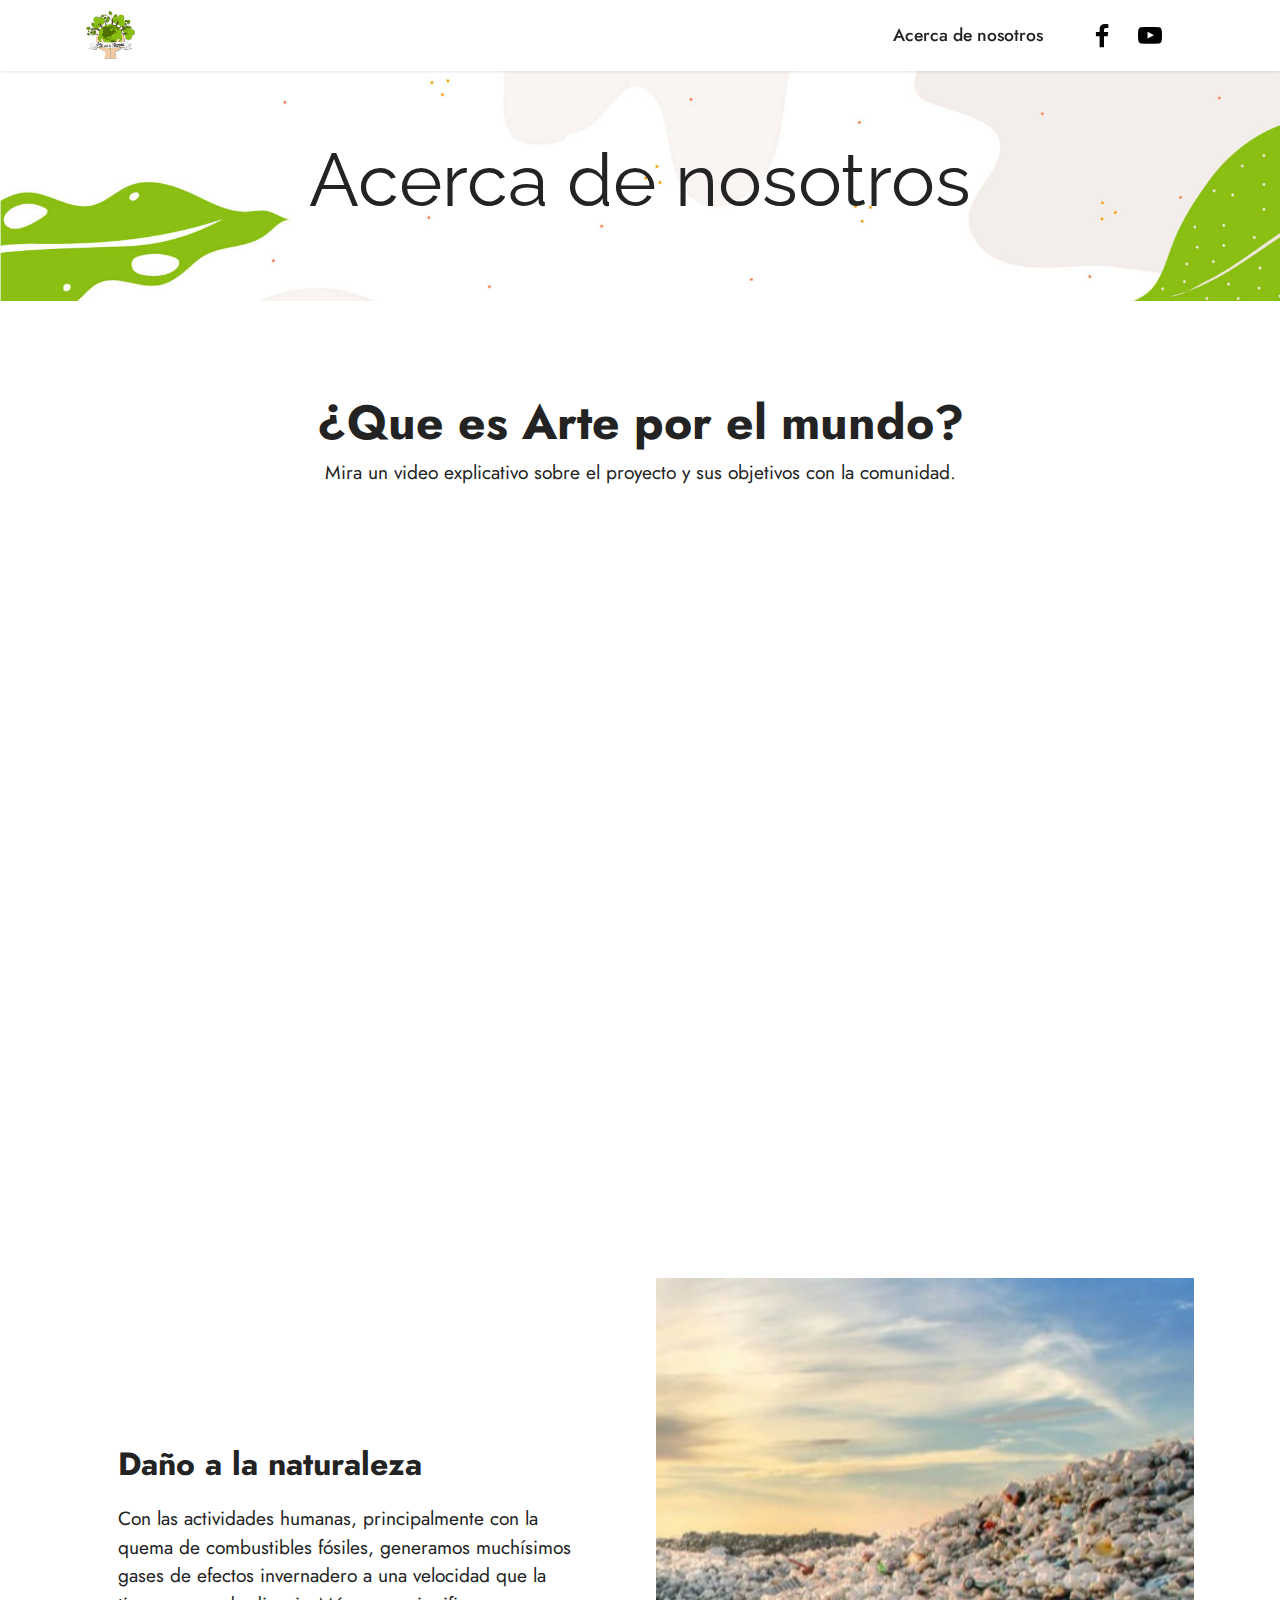
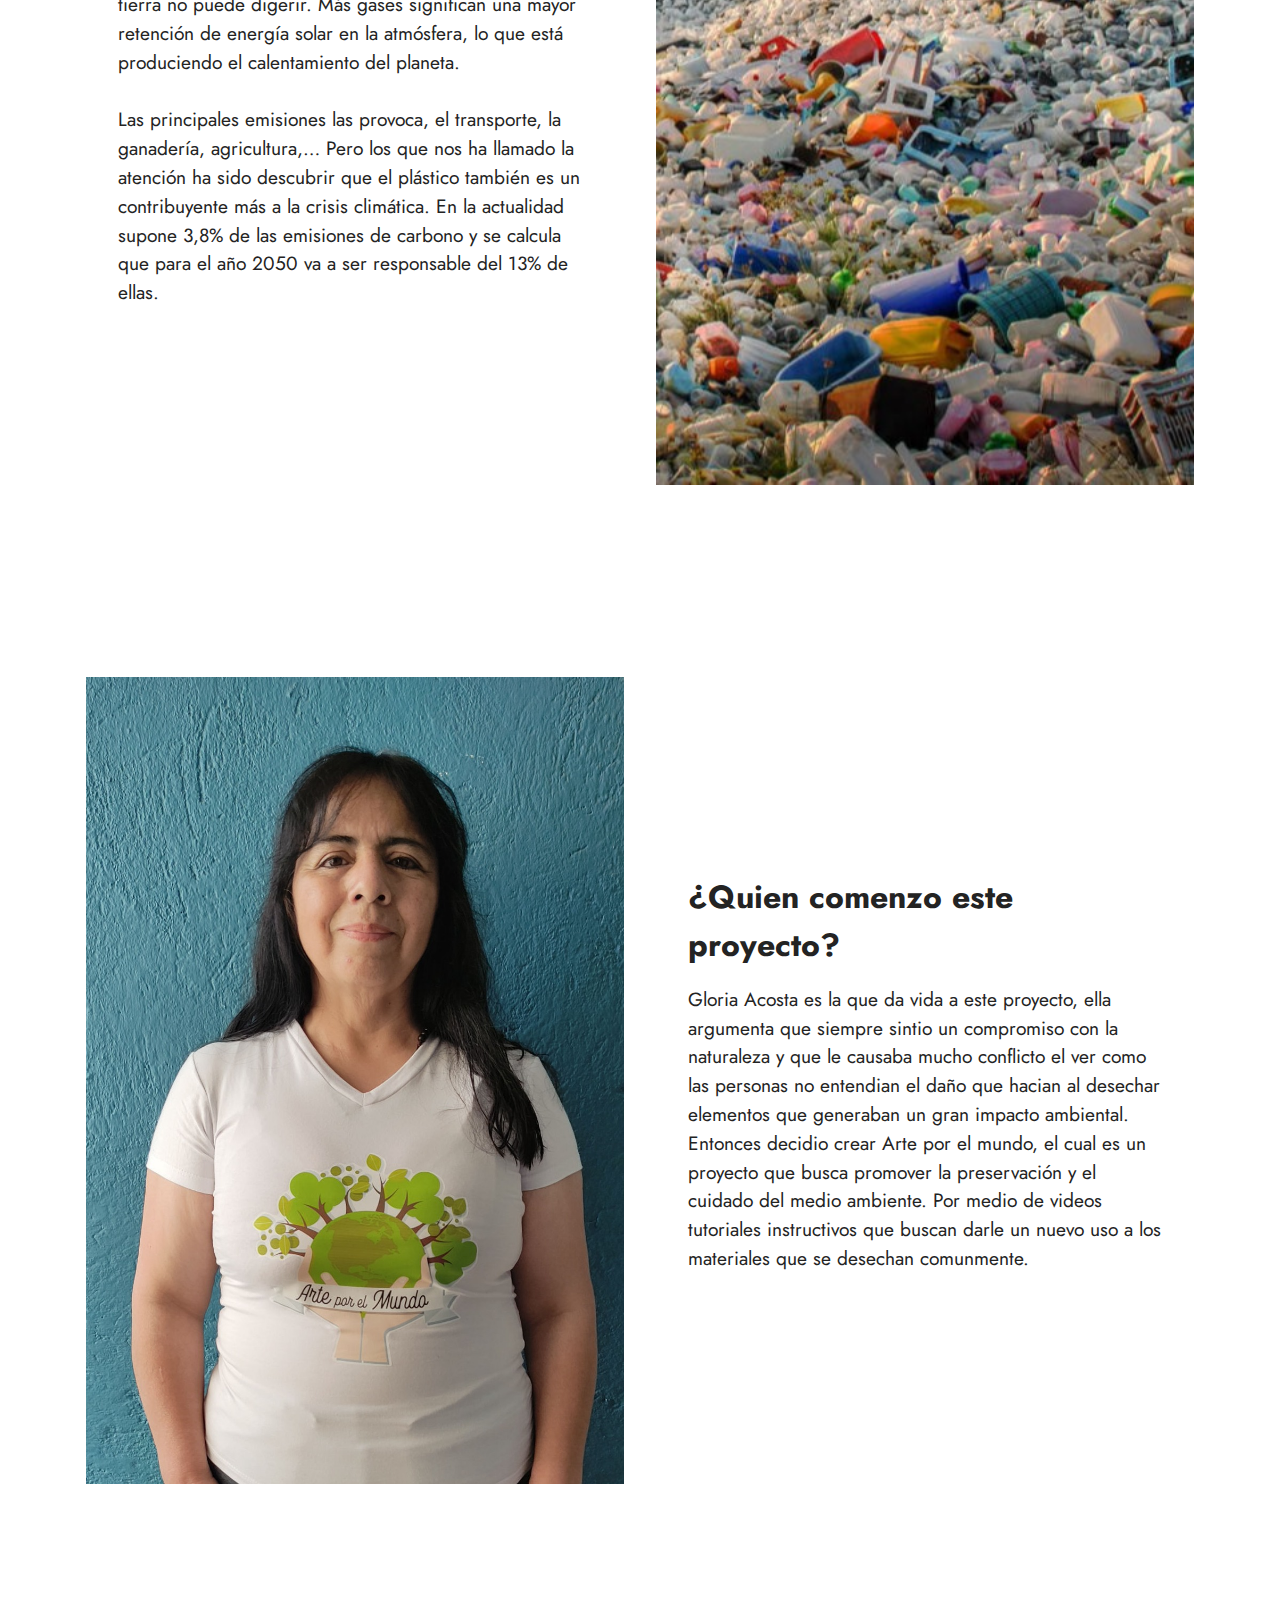
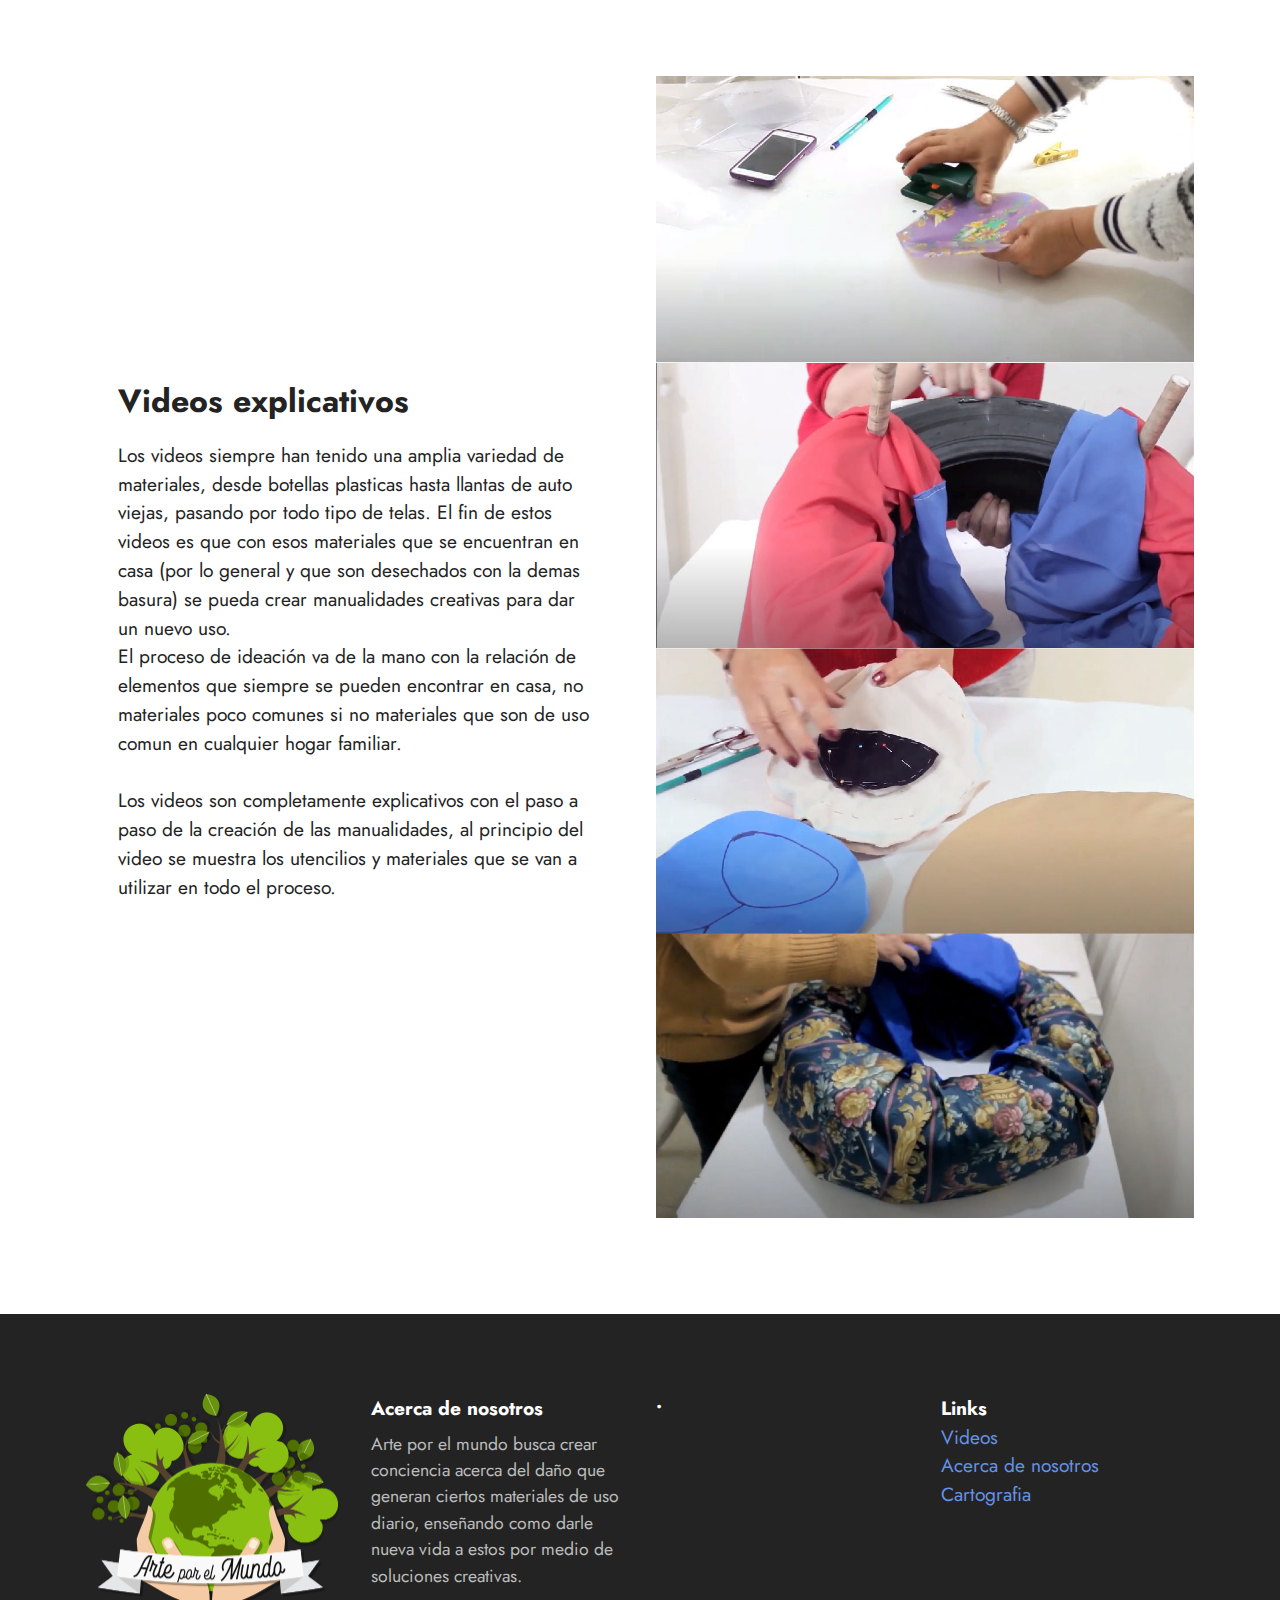
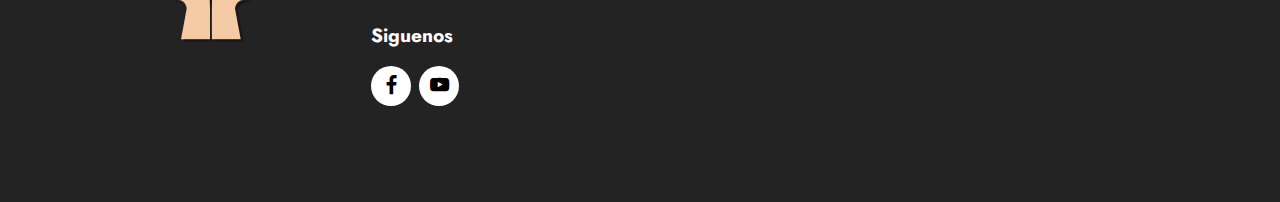
<file: Quiensomos.html>
<!DOCTYPE html>
<html  >
<head>
  <!-- Site made with Mobirise Website Builder v5.0.29, https://mobirise.com -->
  <meta charset="UTF-8">
  <meta http-equiv="X-UA-Compatible" content="IE=edge">
  <meta name="generator" content="Mobirise v5.0.29, mobirise.com">
  <meta name="viewport" content="width=device-width, initial-scale=1, minimum-scale=1">
  <link rel="shortcut icon" href="assets/images/arte-por-el-mundo312-96x94.png" type="image/x-icon">
  <meta name="description" content="">
  
  
  <title>¿Quien somos?</title>
  <link rel="stylesheet" href="assets/tether/tether.min.css">
  <link rel="stylesheet" href="assets/bootstrap/css/bootstrap.min.css">
  <link rel="stylesheet" href="assets/bootstrap/css/bootstrap-grid.min.css">
  <link rel="stylesheet" href="assets/bootstrap/css/bootstrap-reboot.min.css">
  <link rel="stylesheet" href="assets/dropdown/css/style.css">
  <link rel="stylesheet" href="assets/socicon/css/styles.css">
  <link rel="stylesheet" href="assets/theme/css/style.css">
  <link rel="preload" as="style" href="assets/mobirise/css/mbr-additional.css"><link rel="stylesheet" href="assets/mobirise/css/mbr-additional.css" type="text/css">
  
  
  
  
</head>
<body>
  
  <section class="menu menu3 cid-siHEoYimAy" once="menu" id="menu3-p">
    
    <nav class="navbar navbar-dropdown navbar-fixed-top navbar-expand-lg">
        <div class="container">
            <div class="navbar-brand">
                <span class="navbar-logo">
                    <a href="index.html">
                        <img src="assets/images/arte-por-el-mundo312-96x94.png" alt="Mobirise" style="height: 3rem;">
                    </a>
                </span>
                
            </div>
            <button class="navbar-toggler" type="button" data-toggle="collapse" data-target="#navbarSupportedContent" aria-controls="navbarNavAltMarkup" aria-expanded="false" aria-label="Toggle navigation">
                <div class="hamburger">
                    <span></span>
                    <span></span>
                    <span></span>
                    <span></span>
                </div>
            </button>
            <div class="collapse navbar-collapse" id="navbarSupportedContent">
                <ul class="navbar-nav nav-dropdown nav-right" data-app-modern-menu="true"><li class="nav-item"><a class="nav-link link text-black text-primary display-4" href="Quiensomos.html">
                            Acerca de nosotros</a></li></ul>
                <div class="icons-menu">
                    <a class="iconfont-wrapper" href="https://www.facebook.com/arteporelmundo7" target="_blank">
                        <span class="p-2 mbr-iconfont socicon-facebook socicon"></span>
                    </a>
                    <a class="iconfont-wrapper" href="https://www.youtube.com/channel/UCv7EH5DbUqYXw10-4GFjeGA" target="_blank">
                        <span class="p-2 mbr-iconfont socicon-youtube socicon"></span>
                    </a>
                    
                    
                </div>
                
            </div>
        </div>
    </nav>
</section>

<section class="engine"><a href="https://mobirise.info/p">web templates free download</a></section><section class="content4 cid-sjmBwpekYQ" id="content4-2q">
    
    <div class="container">
        <div class="row justify-content-center">
            <div class="title col-md-12 col-lg-10">
                <h3 class="mbr-section-title mbr-fonts-style align-center mb-4 display-1">Acerca de nosotros<br></h3>
                
                
            </div>
        </div>
    </div>
</section>

<section class="video2 cid-sjmBS69siL" id="video2-2r">
    
    <div class="container-fluid">
        <div class="mbr-section-head">
            <h4 class="mbr-section-title mbr-fonts-style mb-0 display-2">
                <strong>¿Que es Arte por el mundo?</strong></h4>
            <h5 class="mbr-section-subtitle mbr-fonts-style mb-0 mt-2 display-7">Mira un video explicativo sobre el proyecto y sus objetivos con la comunidad.</h5>
        </div>
        <div class="row justify-content-center mt-4">
            <div class="col-12 col-md-10 video-block">
                <div class="video-wrapper"><iframe class="mbr-embedded-video" src="https://www.youtube.com/embed/vtKUfsf0o_8?rel=0&amp;amp;showinfo=0&amp;autoplay=0&amp;loop=0" width="1280" height="720" frameborder="0" allowfullscreen></iframe></div>
                
            </div>
        </div>
    </div>
</section>

<section class="image2 cid-sjmD3D71m6" id="image2-2s">
    

    

    <div class="container">
        <div class="row align-items-center">
            <div class="col-12 col-lg-6">
                <div class="image-wrapper">
                    <img src="assets/images/plastico06-1076x605.jpeg" alt="Mobirise">
                    
                </div>
            </div>
            <div class="col-12 col-lg">
                <div class="text-wrapper">
                    <h3 class="mbr-section-title mbr-fonts-style mb-3 display-5">
                        <strong>Daño a la naturaleza</strong></h3>
                    <p class="mbr-text mbr-fonts-style display-7">Con las actividades humanas, principalmente con la quema de combustibles fósiles, generamos muchísimos gases de efectos invernadero a una velocidad que la tierra no puede digerir. Más gases significan una mayor retención de energía solar en la atmósfera, lo que está produciendo el calentamiento del planeta. 
<br>
<br>Las principales emisiones las provoca, el transporte, la ganadería, agricultura,… Pero los que nos ha llamado la atención ha sido descubrir que el plástico también es un contribuyente más a la crisis climática. En la actualidad supone 3,8% de las emisiones de carbono y se calcula que para el año 2050 va a ser responsable del 13% de ellas.&nbsp;</p>
                </div>
            </div>
        </div>
    </div>
</section>

<section class="image1 cid-siHJjS626H" id="image1-z">
    

    

    <div class="container">
        <div class="row align-items-center">
            <div class="col-12 col-lg-6">
                <div class="image-wrapper">
                    <img src="assets/images/img-20201209-144329-1076x2392.jpeg" alt="Mobirise">
                    
                </div>
            </div>
            <div class="col-12 col-lg">
                <div class="text-wrapper">
                    <h3 class="mbr-section-title mbr-fonts-style mb-3 display-5"><strong>¿Quien comenzo este proyecto?</strong></h3>
                    <p class="mbr-text mbr-fonts-style display-7">
                        Gloria Acosta es la que da vida a este proyecto, ella argumenta que siempre sintio un compromiso con la naturaleza y que le causaba mucho conflicto el ver como las personas no entendian el daño que hacian al desechar elementos que generaban un gran impacto ambiental. Entonces decidio crear Arte por el mundo, el cual es un proyecto que busca promover la preservación y el cuidado del medio ambiente. Por medio de videos tutoriales instructivos que buscan darle un nuevo uso a los materiales que se desechan comunmente.</p>
                </div>
            </div>
        </div>
    </div>
</section>

<section class="image2 cid-sjmF1BqN5u" id="image2-2t">
    

    

    <div class="container">
        <div class="row align-items-center">
            <div class="col-12 col-lg-6">
                <div class="image-wrapper">
                    <img src="assets/images/videos-mesa-de-trabajo-1-931x1975.jpg" alt="Mobirise">
                    
                </div>
            </div>
            <div class="col-12 col-lg">
                <div class="text-wrapper">
                    <h3 class="mbr-section-title mbr-fonts-style mb-3 display-5">
                        <strong>Videos explicativos</strong></h3>
                    <p class="mbr-text mbr-fonts-style display-7">Los videos siempre han tenido una amplia variedad de materiales, desde botellas plasticas hasta llantas de auto viejas, pasando por todo tipo de telas. El fin de estos videos es que con esos materiales que se encuentran en casa (por lo general y que son desechados con la demas basura) se pueda crear manualidades creativas para dar un nuevo uso.&nbsp;<br>El proceso de ideación va de la mano con la relación de elementos que siempre se pueden encontrar en casa, no materiales poco comunes si no materiales que son de uso comun en cualquier hogar familiar.<br><br>Los videos son completamente explicativos con el paso a paso de la creación de las manualidades, al principio del video se muestra los utencilios y materiales que se van a utilizar en todo el proceso.</p>
                </div>
            </div>
        </div>
    </div>
</section>

<section class="footer4 cid-sjmHoVyx5N" once="footers" id="footer4-2u">

    
    
    <div class="container">
        <div class="row mbr-white">
            <div class="col-12 col-md-6 col-lg-3">
                <div class="media-wrap">
                    <a href="https://www.youtube.com/channel/UCv7EH5DbUqYXw10-4GFjeGA">
                        <img src="assets/images/arte-por-el-mundo312-506x497.png" alt="Mobirise">
                    </a>
                </div>
            </div>
            <div class="col-12 col-md-6 col-lg-3">
                <h5 class="mbr-section-subtitle mbr-fonts-style mb-2 display-7">
                    <strong>Acerca de nosotros</strong></h5>
                <p class="mbr-text mbr-fonts-style mb-4 display-4">
                    Arte por el mundo busca crear conciencia acerca del daño que generan ciertos materiales de uso diario, enseñando como darle nueva vida a estos por medio de soluciones creativas.</p>
                <h5 class="mbr-section-subtitle mbr-fonts-style mb-3 display-7">
                    <strong>Siguenos</strong></h5>
                <div class="social-row display-7">
                    <div class="soc-item">
                        <a href="https://www.facebook.com/arteporelmundo7" target="_blank">
                            <span class="mbr-iconfont socicon-facebook socicon"></span>
                        </a>
                    </div>
                    <div class="soc-item">
                        <a href="https://www.youtube.com/channel/UCv7EH5DbUqYXw10-4GFjeGA" target="_blank">
                            <span class="mbr-iconfont socicon-youtube socicon"></span>
                        </a>
                    </div>
                    
                    
                </div>
            </div>
            <div class="col-12 col-md-6 col-lg-3">
                <h5 class="mbr-section-subtitle mbr-fonts-style mb-2 display-7">
                    <strong>•</strong>
                </h5>
                <ul class="list mbr-fonts-style display-4">
                    <li class="mbr-text item-wrap"><br></li>
                </ul>
            </div>
            <div class="col-12 col-md-6 col-lg-3">
                <h5 class="mbr-section-subtitle mbr-fonts-style mb-2 display-7"><strong>Links</strong><br><a href="Videos.html" class="text-primary">Videos</a><br><a href="Quiensomos.html" class="text-primary">Acerca de nosotros</a><br><a href="https://www.google.com/maps/d/edit?mid=1F8RNkn45I7FzRpAR72jByf-jjqvoxLOO&usp=sharing" class="text-primary">Cartografia</a><br><br></h5>
                <ul class="list mbr-fonts-style display-4">
                    <li class="mbr-text item-wrap"><br></li>
                </ul>
            </div>
        </div>
    </div>
</section>


  <script src="assets/web/assets/jquery/jquery.min.js"></script>
  <script src="assets/popper/popper.min.js"></script>
  <script src="assets/tether/tether.min.js"></script>
  <script src="assets/bootstrap/js/bootstrap.min.js"></script>
  <script src="assets/smoothscroll/smooth-scroll.js"></script>
  <script src="assets/playervimeo/vimeo_player.js"></script>
  <script src="assets/dropdown/js/nav-dropdown.js"></script>
  <script src="assets/dropdown/js/navbar-dropdown.js"></script>
  <script src="assets/touchswipe/jquery.touch-swipe.min.js"></script>
  <script src="assets/theme/js/script.js"></script>
  
  
  
</body>
</html>
</file>
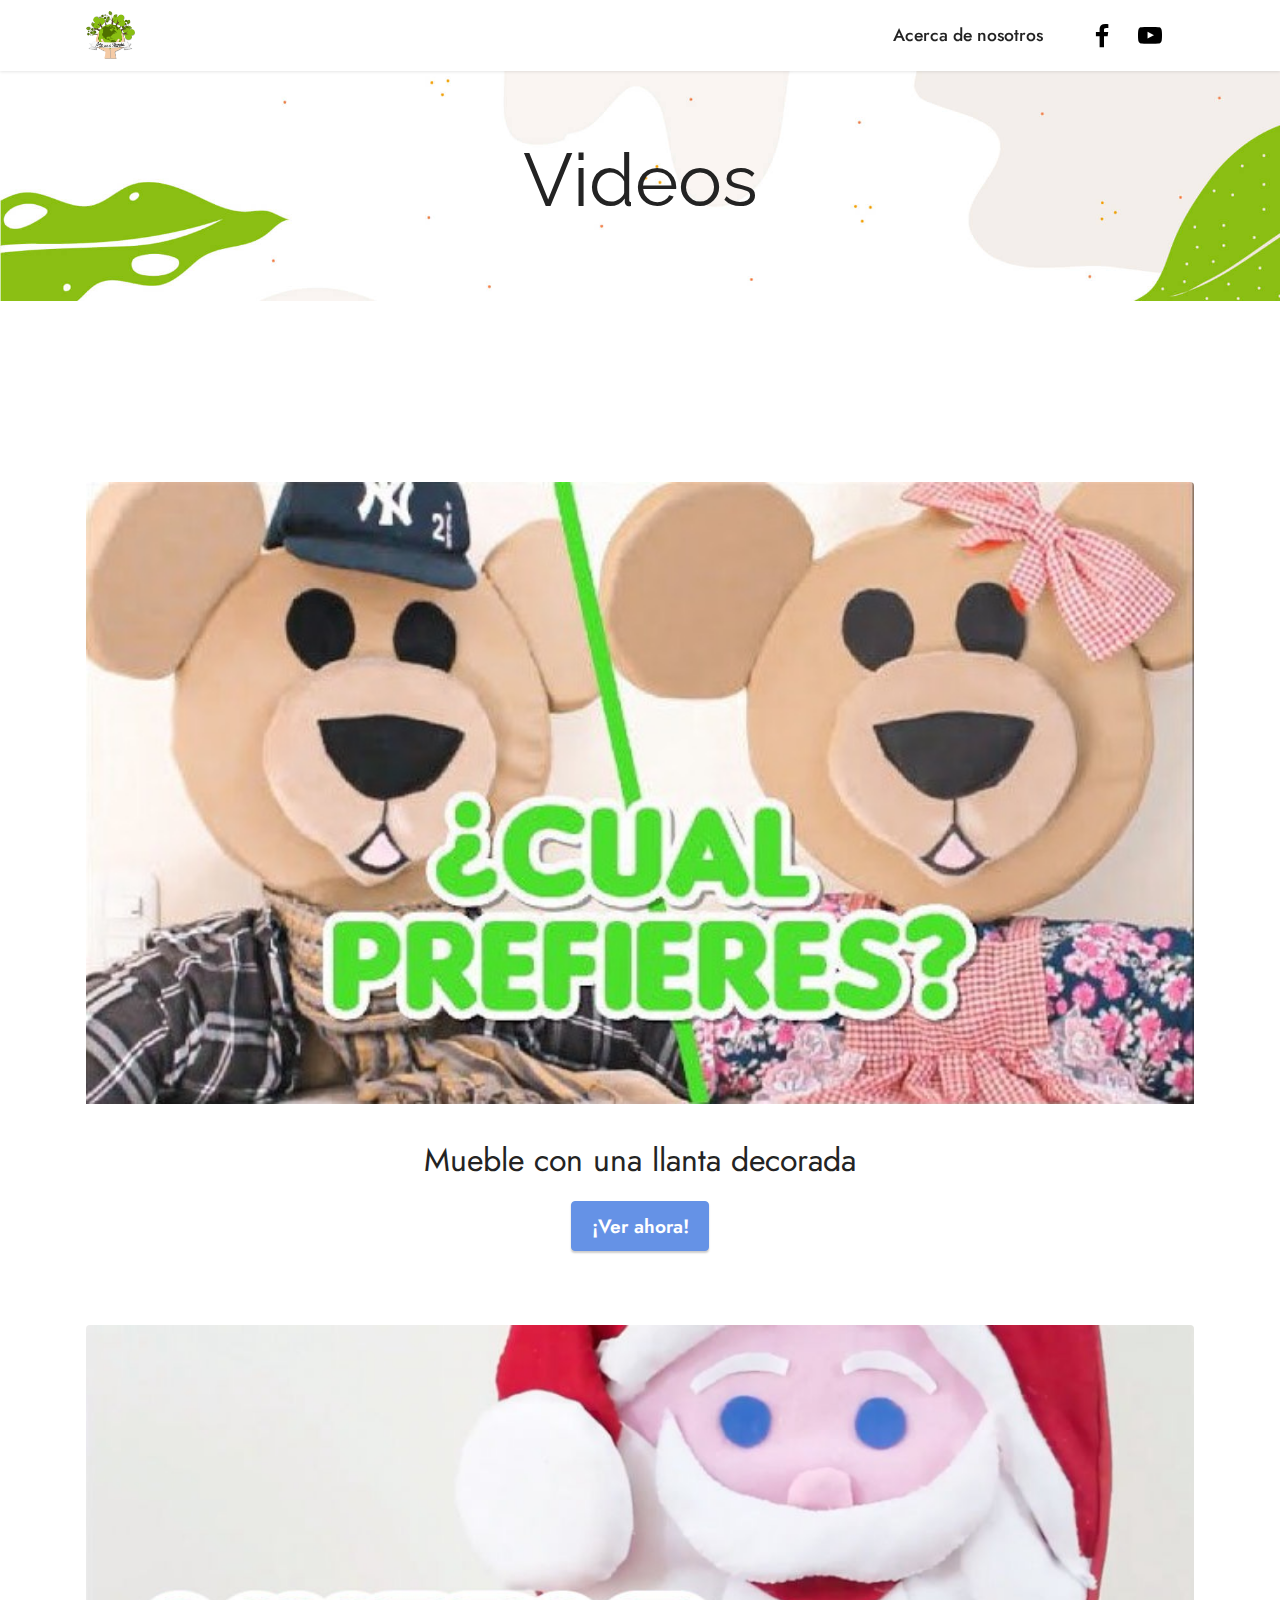
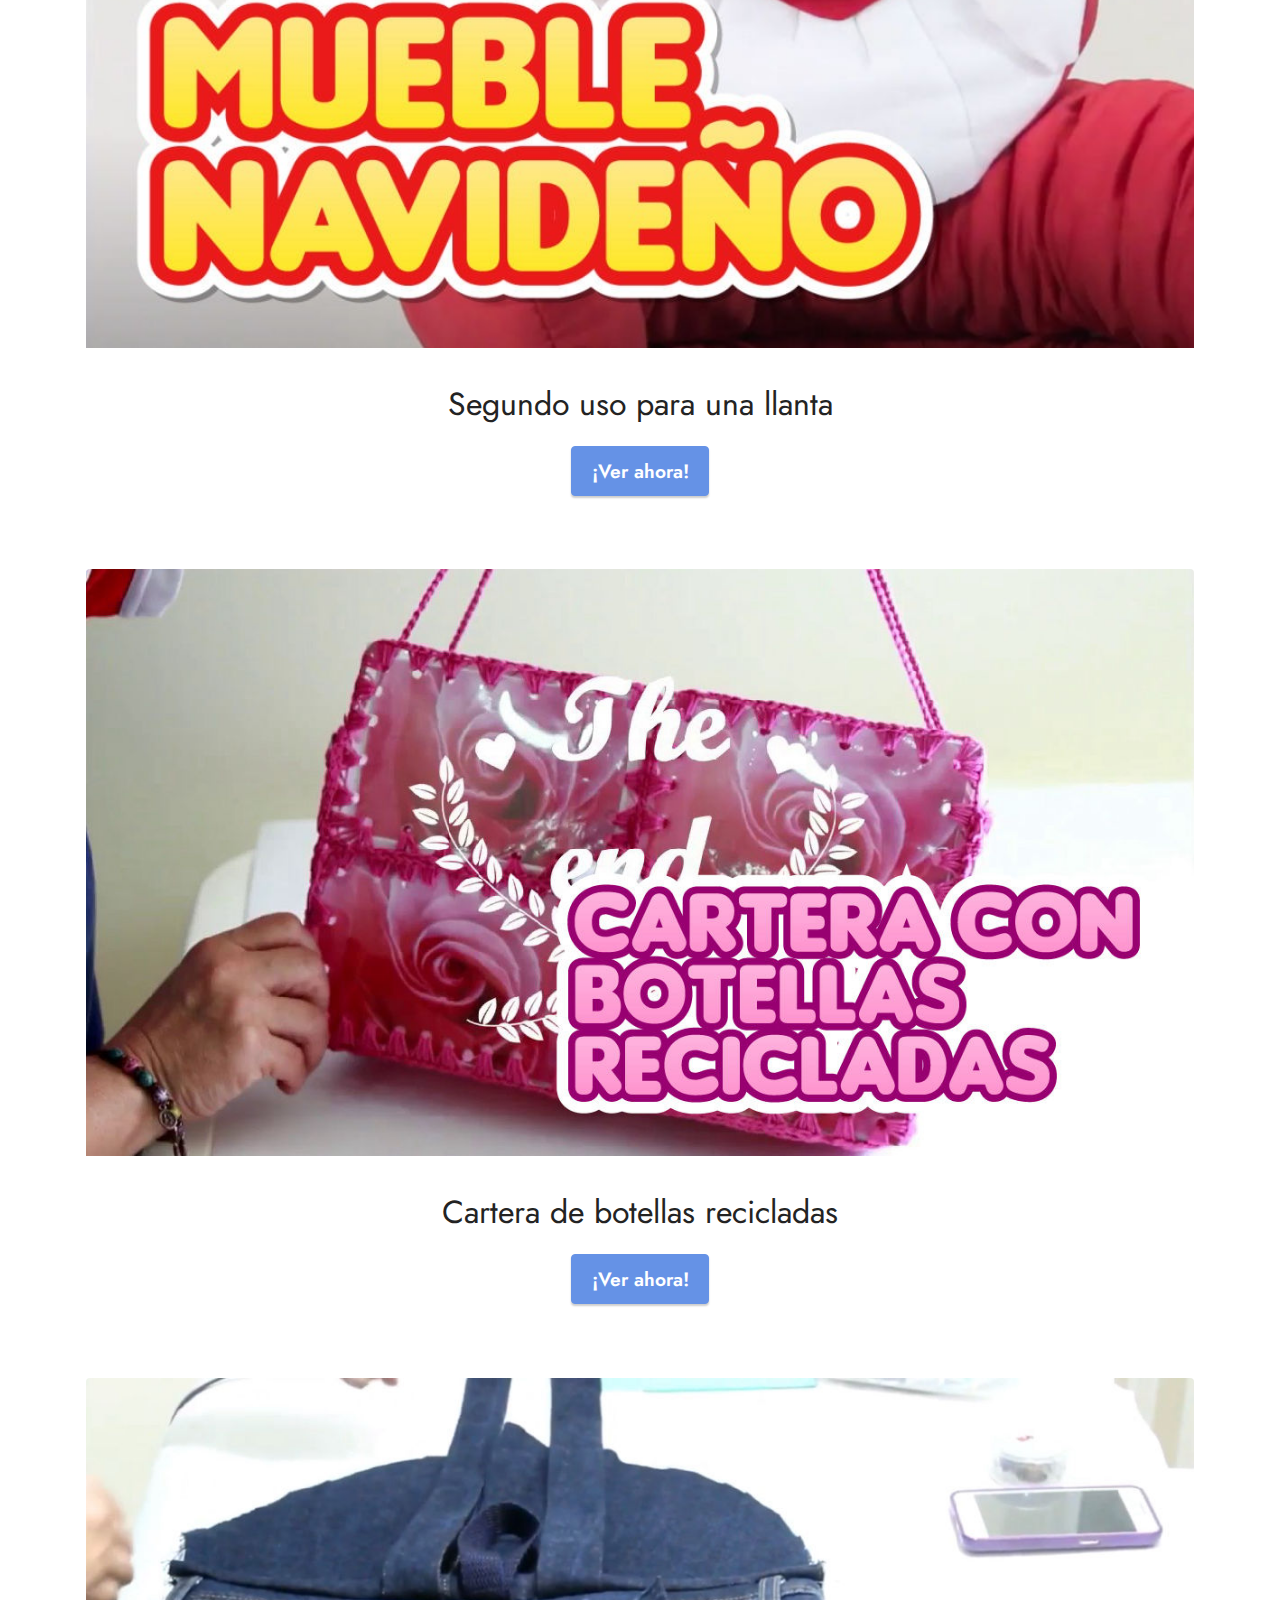
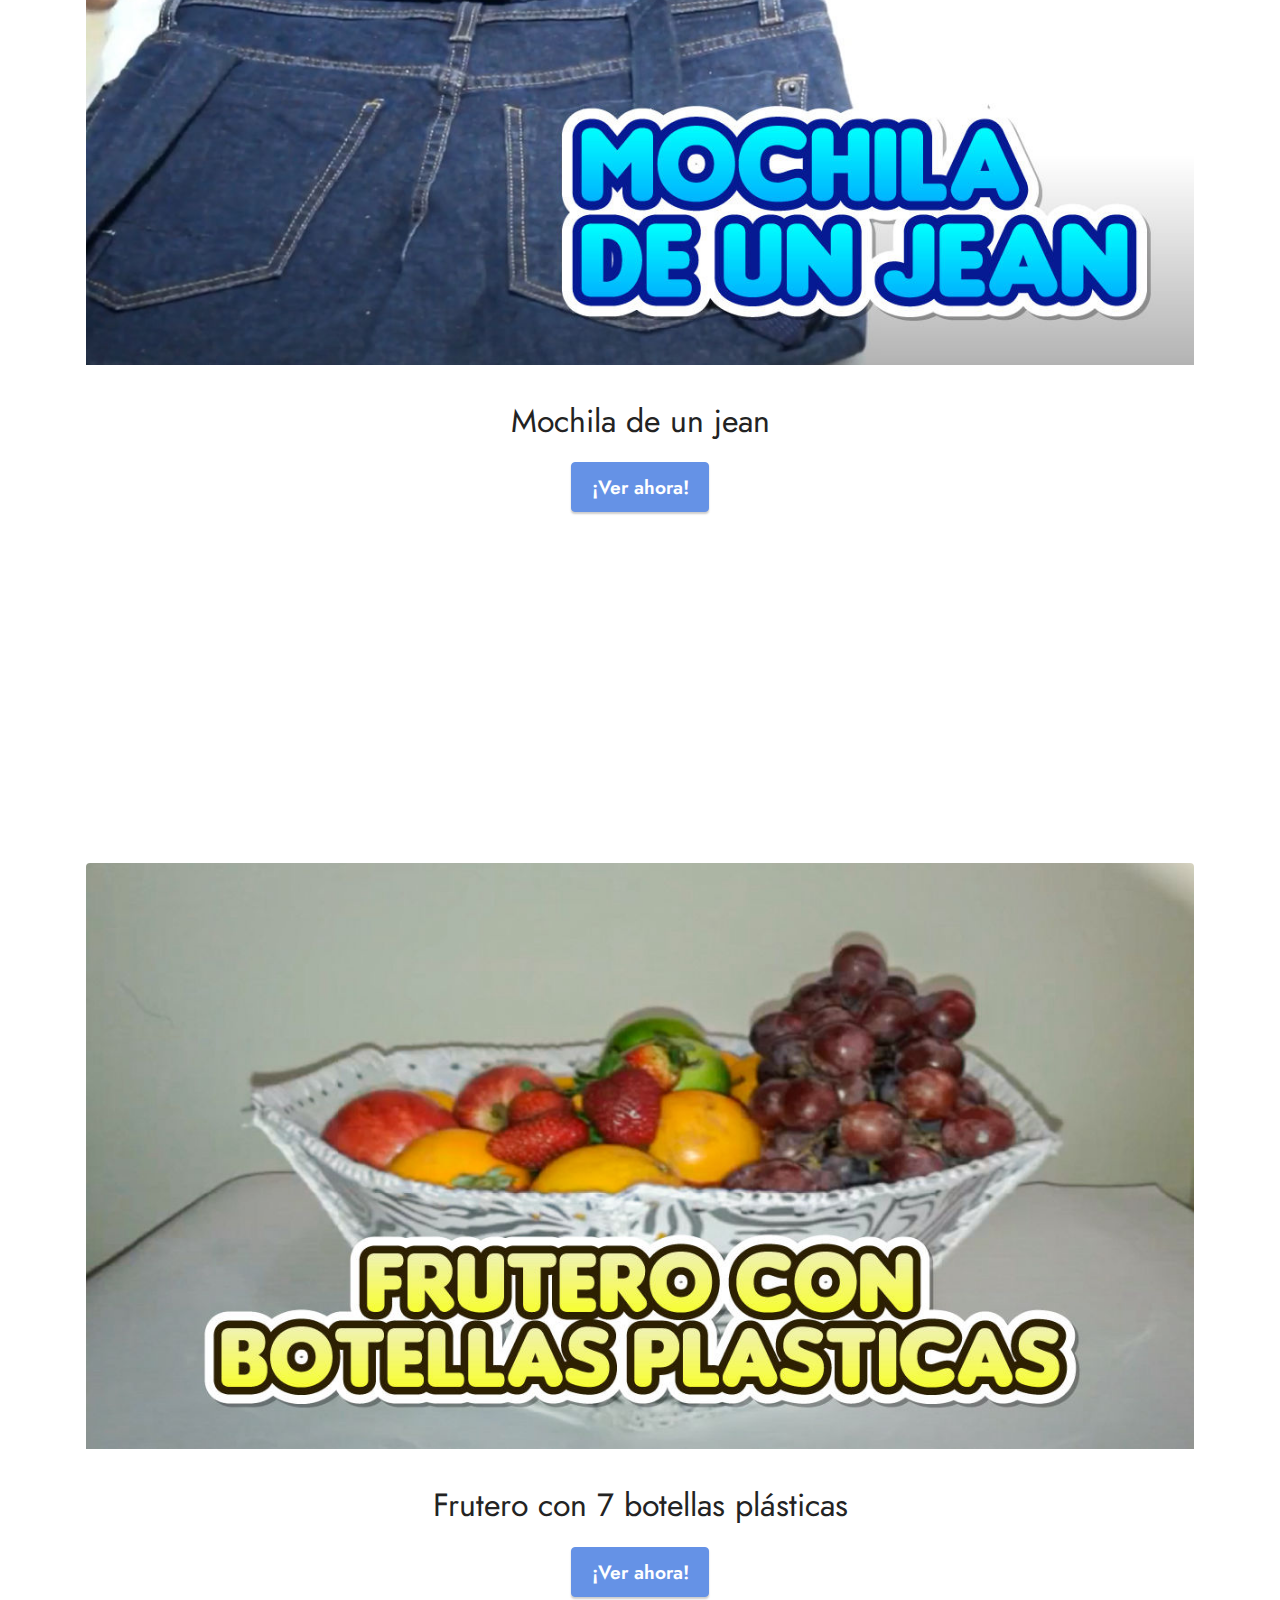
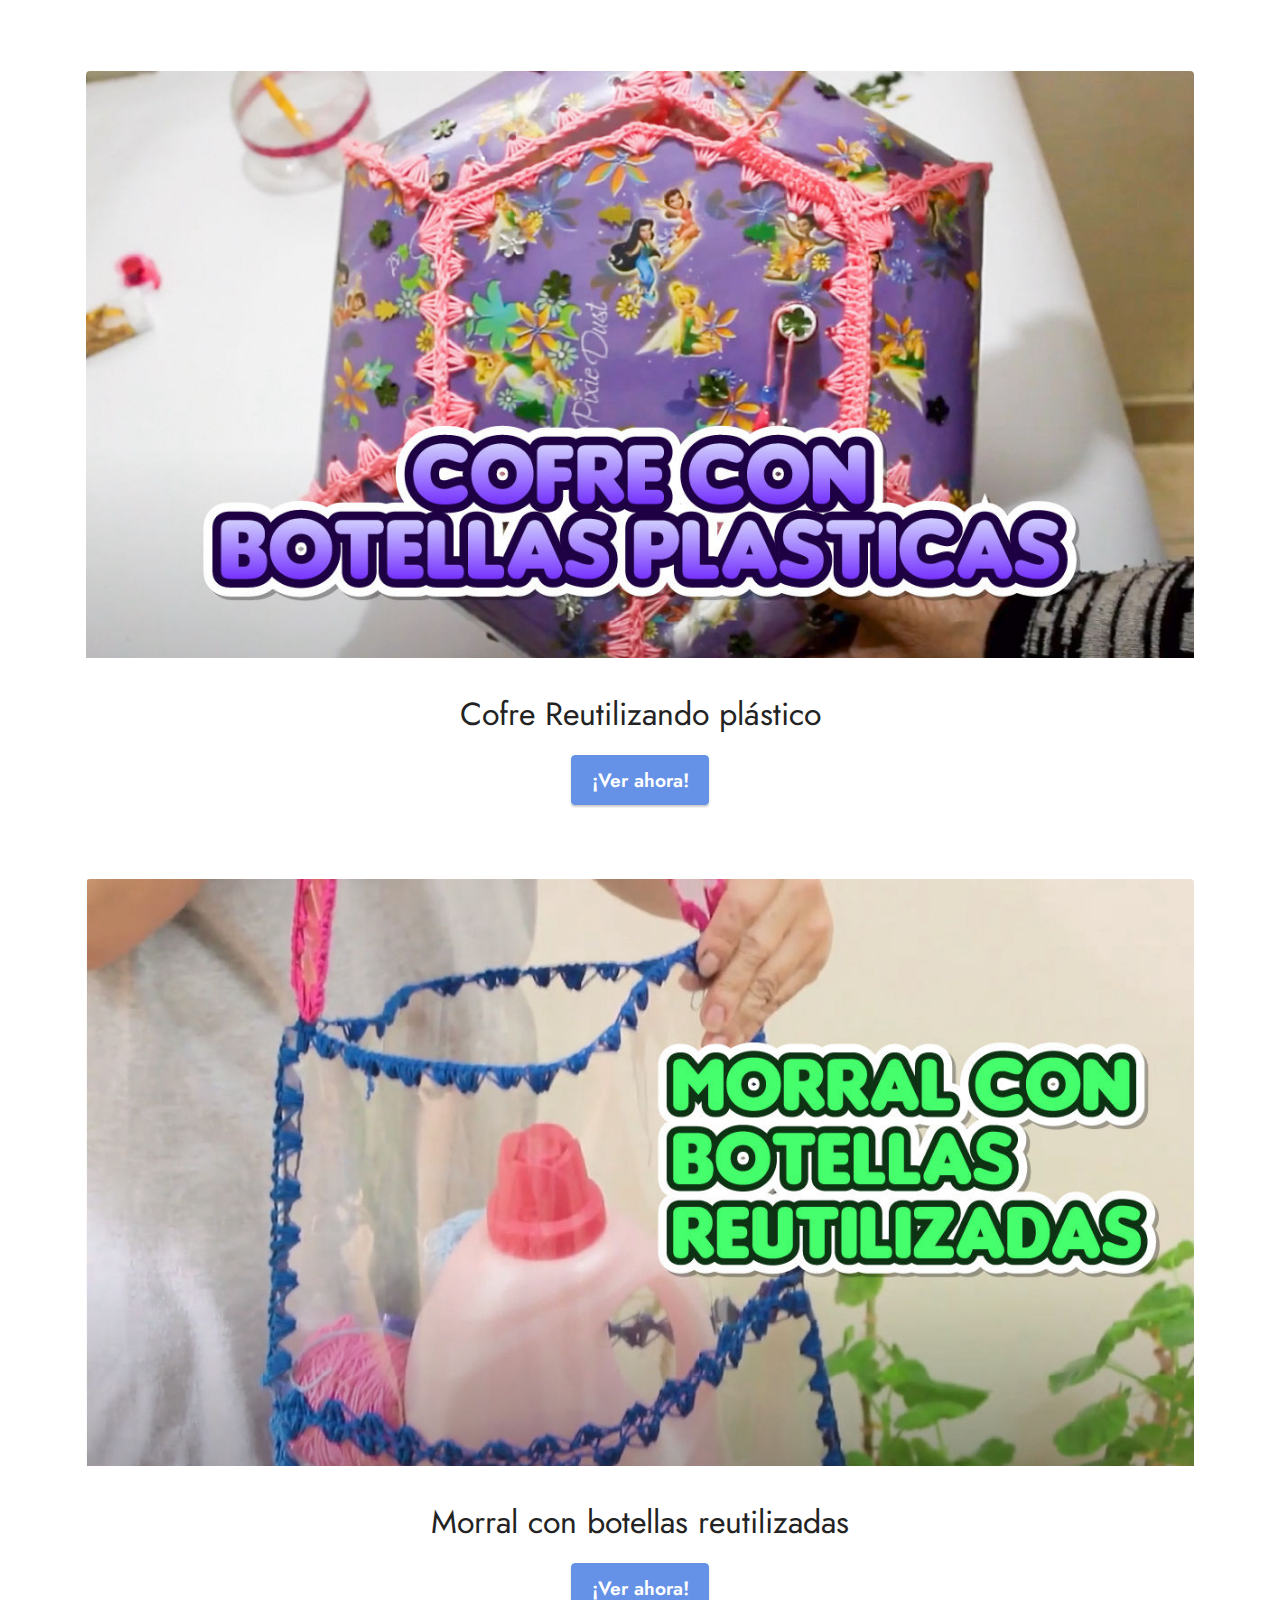
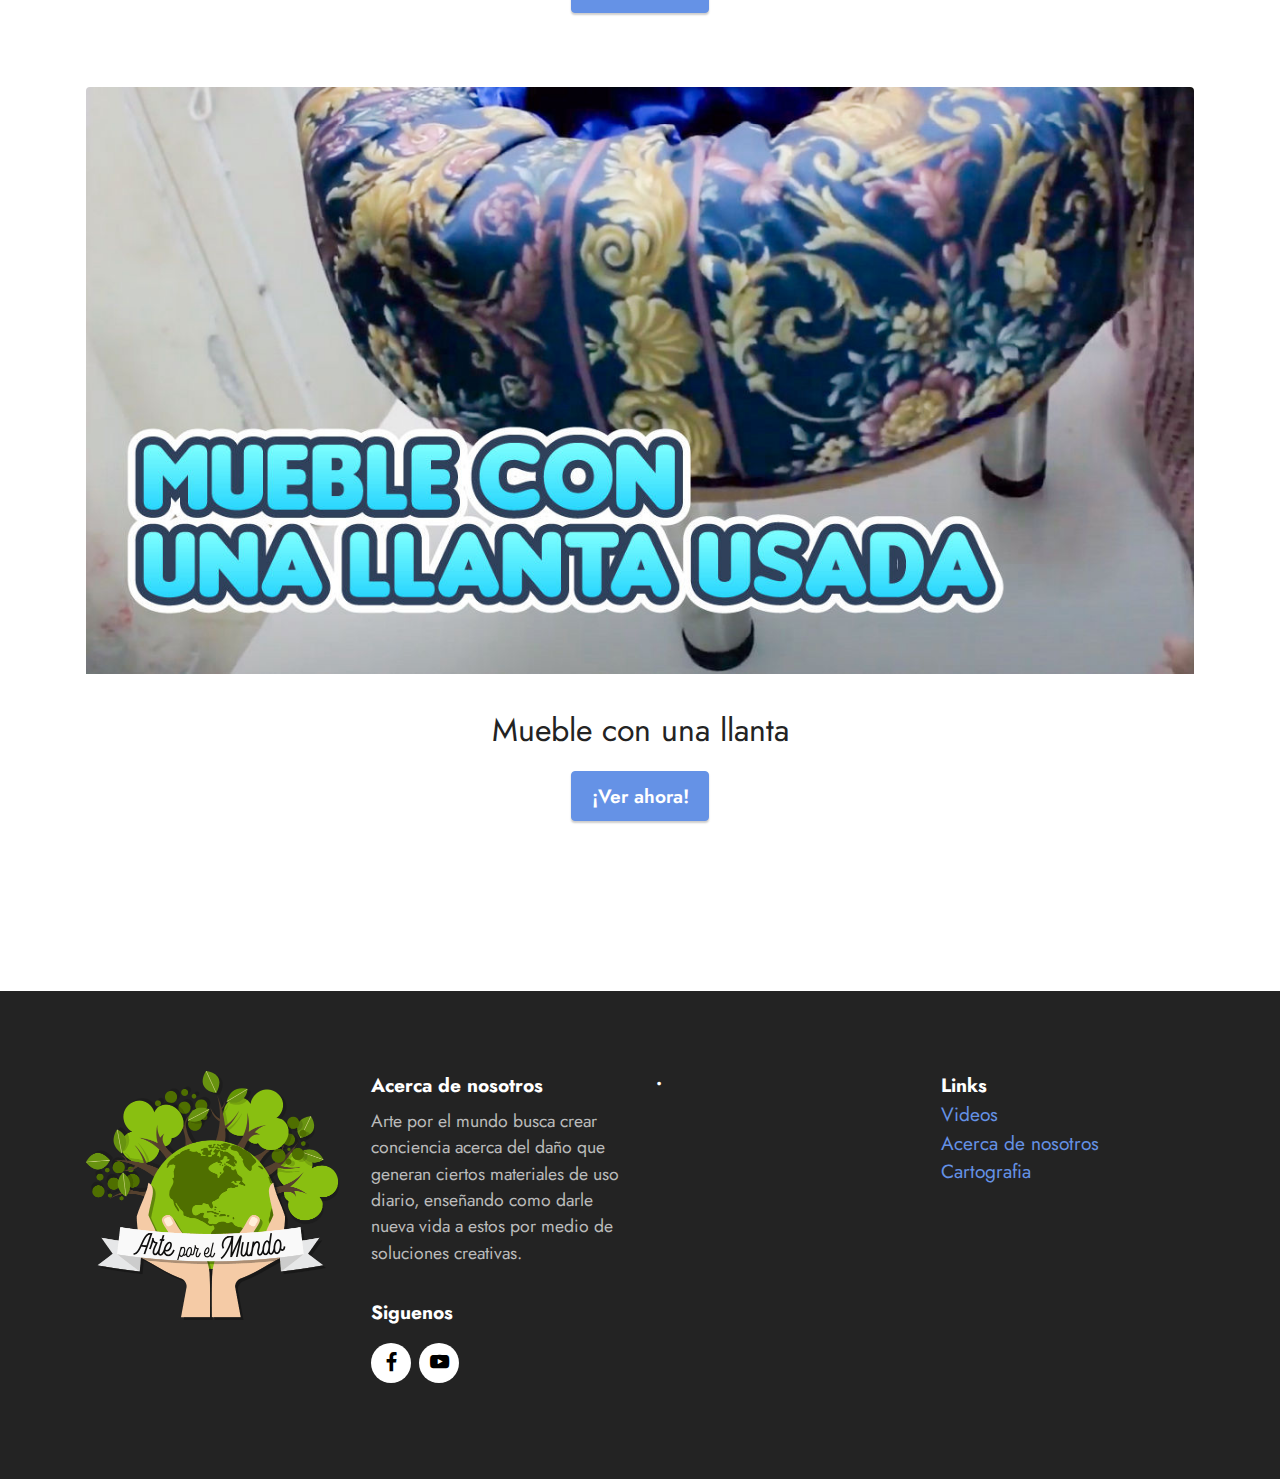
<file: Videos.html>
<!DOCTYPE html>
<html  >
<head>
  <!-- Site made with Mobirise Website Builder v5.0.29, https://mobirise.com -->
  <meta charset="UTF-8">
  <meta http-equiv="X-UA-Compatible" content="IE=edge">
  <meta name="generator" content="Mobirise v5.0.29, mobirise.com">
  <meta name="viewport" content="width=device-width, initial-scale=1, minimum-scale=1">
  <link rel="shortcut icon" href="assets/images/arte-por-el-mundo312-96x94.png" type="image/x-icon">
  <meta name="description" content="">
  
  
  <title>Videos</title>
  <link rel="stylesheet" href="assets/tether/tether.min.css">
  <link rel="stylesheet" href="assets/bootstrap/css/bootstrap.min.css">
  <link rel="stylesheet" href="assets/bootstrap/css/bootstrap-grid.min.css">
  <link rel="stylesheet" href="assets/bootstrap/css/bootstrap-reboot.min.css">
  <link rel="stylesheet" href="assets/dropdown/css/style.css">
  <link rel="stylesheet" href="assets/socicon/css/styles.css">
  <link rel="stylesheet" href="assets/theme/css/style.css">
  <link rel="preload" as="style" href="assets/mobirise/css/mbr-additional.css"><link rel="stylesheet" href="assets/mobirise/css/mbr-additional.css" type="text/css">
  
  
  
  
</head>
<body>
  
  <section class="menu menu3 cid-siHEoYimAy" once="menu" id="menu3-p">
    
    <nav class="navbar navbar-dropdown navbar-fixed-top navbar-expand-lg">
        <div class="container">
            <div class="navbar-brand">
                <span class="navbar-logo">
                    <a href="index.html">
                        <img src="assets/images/arte-por-el-mundo312-96x94.png" alt="Mobirise" style="height: 3rem;">
                    </a>
                </span>
                
            </div>
            <button class="navbar-toggler" type="button" data-toggle="collapse" data-target="#navbarSupportedContent" aria-controls="navbarNavAltMarkup" aria-expanded="false" aria-label="Toggle navigation">
                <div class="hamburger">
                    <span></span>
                    <span></span>
                    <span></span>
                    <span></span>
                </div>
            </button>
            <div class="collapse navbar-collapse" id="navbarSupportedContent">
                <ul class="navbar-nav nav-dropdown nav-right" data-app-modern-menu="true"><li class="nav-item"><a class="nav-link link text-black text-primary display-4" href="Quiensomos.html">
                            Acerca de nosotros</a></li></ul>
                <div class="icons-menu">
                    <a class="iconfont-wrapper" href="https://www.facebook.com/arteporelmundo7" target="_blank">
                        <span class="p-2 mbr-iconfont socicon-facebook socicon"></span>
                    </a>
                    <a class="iconfont-wrapper" href="https://www.youtube.com/channel/UCv7EH5DbUqYXw10-4GFjeGA" target="_blank">
                        <span class="p-2 mbr-iconfont socicon-youtube socicon"></span>
                    </a>
                    
                    
                </div>
                
            </div>
        </div>
    </nav>
</section>

<section class="engine"><a href="https://mobirise.info/h">create your own web page for free</a></section><section class="content4 cid-sjmAwUhlXM" id="content4-2o">
    
    <div class="container">
        <div class="row justify-content-center">
            <div class="title col-md-12 col-lg-10">
                <h3 class="mbr-section-title mbr-fonts-style align-center mb-4 display-1">
                    Videos</h3>
                
                
            </div>
        </div>
    </div>
</section>

<section class="gallery2 cid-sjmvOjVbEb" id="gallery2-2k">
    
    
    <div class="container">
        <div class="mbr-section-head">
            <h4 class="mbr-section-title mbr-fonts-style align-center mb-0 display-2"><strong>Gallery with Text and Buttons</strong></h4>
            
        </div>
        <div class="row mt-4">
            <div class="item features-image сol-12 col-md-6 col-lg-12">
                <div class="item-wrapper">
                    <div class="item-img">
                        <img src="assets/images/sddefault-1-640x480.jpeg" alt="">
                    </div>
                    <div class="item-content">
                        <h5 class="item-title mbr-fonts-style display-5">Mueble con una llanta decorada</h5>
                        
                        
                    </div>
                    <div class="mbr-section-btn item-footer mt-2"><a href="Mueblellanta.html" class="btn btn-primary item-btn display-7">¡Ver ahora!</a></div>
                </div>
            </div>
            <div class="item features-image сol-12 col-md-6 col-lg-12">
                <div class="item-wrapper">
                    <div class="item-img">
                        <img src="assets/images/mueble-navidad-mesa-de-trabajo-1-1076x570.jpeg" alt="">
                    </div>
                    <div class="item-content">
                        <h5 class="item-title mbr-fonts-style display-5">Segundo uso para una llanta</h5>
                        
                        
                    </div>
                    <div class="mbr-section-btn item-footer mt-2"><a href="mueblenavideno.html" class="btn btn-primary item-btn display-7">¡Ver ahora!</a></div>
                </div>
            </div>
            <div class="item features-image сol-12 col-md-6 col-lg-12">
                <div class="item-wrapper">
                    <div class="item-img">
                        <img src="assets/images/carteramin-mesa-de-trabajo-1-1227x650.jpg" alt="">
                    </div>
                    <div class="item-content">
                        <h5 class="item-title mbr-fonts-style display-5">Cartera de botellas recicladas</h5>
                        
                        
                    </div>
                    <div class="mbr-section-btn item-footer mt-2"><a href="Cartera.html" class="btn btn-primary item-btn display-7">¡Ver ahora!</a></div>
                </div>
            </div>
            <div class="item features-image сol-12 col-md-6 col-lg-12">
                <div class="item-wrapper">
                    <div class="item-img">
                        <img src="assets/images/mochilamin-mesa-de-trabajo-1-1227x650.jpg" alt="" title="">
                    </div>
                    <div class="item-content">
                        <h5 class="item-title mbr-fonts-style display-5">Mochila de un jean</h5>
                        
                        
                    </div>
                    <div class="mbr-section-btn item-footer mt-2"><a href="mochilajean.html" class="btn btn-primary item-btn display-7">¡Ver ahora!</a></div>
                </div>
            </div>
        </div>
    </div>
</section>

<section class="gallery2 cid-sjmArdRYR5" id="gallery2-2m">
    
    
    <div class="container">
        <div class="mbr-section-head">
            <h4 class="mbr-section-title mbr-fonts-style align-center mb-0 display-2"><strong>Gallery with Text and Buttons</strong></h4>
            
        </div>
        <div class="row mt-4">
            <div class="item features-image сol-12 col-md-6 col-lg-12">
                <div class="item-wrapper">
                    <div class="item-img">
                        <img src="assets/images/fruteromin-mesa-de-trabajo-1-1227x650.jpg" alt="">
                    </div>
                    <div class="item-content">
                        <h5 class="item-title mbr-fonts-style display-5">Frutero con 7 botellas plásticas</h5>
                        
                        
                    </div>
                    <div class="mbr-section-btn item-footer mt-2"><a href="fruteroconbotellas.html" class="btn btn-primary item-btn display-7">¡Ver ahora!</a></div>
                </div>
            </div>
            <div class="item features-image сol-12 col-md-6 col-lg-12">
                <div class="item-wrapper">
                    <div class="item-img">
                        <img src="assets/images/cofremin1-mesa-de-trabajo-1-1227x650.jpg" alt="">
                    </div>
                    <div class="item-content">
                        <h5 class="item-title mbr-fonts-style display-5">Cofre Reutilizando plástico</h5>
                        
                        
                    </div>
                    <div class="mbr-section-btn item-footer mt-2"><a href="cofrereutilizandoplastico.html" class="btn btn-primary item-btn display-7">¡Ver ahora!</a></div>
                </div>
            </div><div class="item features-image сol-12 col-md-6 col-lg-12">
                <div class="item-wrapper">
                    <div class="item-img">
                        <img src="assets/images/morral-botellas-mesa-de-trabajo-1-1227x650.jpg" alt="">
                    </div>
                    <div class="item-content">
                        <h5 class="item-title mbr-fonts-style display-5">Morral con botellas reutilizadas</h5>
                        
                        
                    </div>
                    <div class="mbr-section-btn item-footer mt-2"><a href="Morralconbotellasreutilizadas.html" class="btn btn-primary item-btn display-7">¡Ver ahora!</a></div>
                </div>
            </div><div class="item features-image сol-12 col-md-6 col-lg-12">
                <div class="item-wrapper">
                    <div class="item-img">
                        <img src="assets/images/mueblellanta-mesa-de-trabajo-1-1227x650.jpg" alt="">
                    </div>
                    <div class="item-content">
                        <h5 class="item-title mbr-fonts-style display-5">Mueble con una llanta</h5>
                        
                        
                    </div>
                    <div class="mbr-section-btn item-footer mt-2"><a href="Mueblellan.html" class="btn btn-primary item-btn display-7">¡Ver ahora!</a></div>
                </div>
            </div>
            
            
        </div>
    </div>
</section>

<section class="footer4 cid-sjmHoVyx5N" once="footers" id="footer4-2u">

    
    
    <div class="container">
        <div class="row mbr-white">
            <div class="col-12 col-md-6 col-lg-3">
                <div class="media-wrap">
                    <a href="https://www.youtube.com/channel/UCv7EH5DbUqYXw10-4GFjeGA">
                        <img src="assets/images/arte-por-el-mundo312-506x497.png" alt="Mobirise">
                    </a>
                </div>
            </div>
            <div class="col-12 col-md-6 col-lg-3">
                <h5 class="mbr-section-subtitle mbr-fonts-style mb-2 display-7">
                    <strong>Acerca de nosotros</strong></h5>
                <p class="mbr-text mbr-fonts-style mb-4 display-4">
                    Arte por el mundo busca crear conciencia acerca del daño que generan ciertos materiales de uso diario, enseñando como darle nueva vida a estos por medio de soluciones creativas.</p>
                <h5 class="mbr-section-subtitle mbr-fonts-style mb-3 display-7">
                    <strong>Siguenos</strong></h5>
                <div class="social-row display-7">
                    <div class="soc-item">
                        <a href="https://www.facebook.com/arteporelmundo7" target="_blank">
                            <span class="mbr-iconfont socicon-facebook socicon"></span>
                        </a>
                    </div>
                    <div class="soc-item">
                        <a href="https://www.youtube.com/channel/UCv7EH5DbUqYXw10-4GFjeGA" target="_blank">
                            <span class="mbr-iconfont socicon-youtube socicon"></span>
                        </a>
                    </div>
                    
                    
                </div>
            </div>
            <div class="col-12 col-md-6 col-lg-3">
                <h5 class="mbr-section-subtitle mbr-fonts-style mb-2 display-7">
                    <strong>•</strong>
                </h5>
                <ul class="list mbr-fonts-style display-4">
                    <li class="mbr-text item-wrap"><br></li>
                </ul>
            </div>
            <div class="col-12 col-md-6 col-lg-3">
                <h5 class="mbr-section-subtitle mbr-fonts-style mb-2 display-7"><strong>Links</strong><br><a href="Videos.html" class="text-primary">Videos</a><br><a href="Quiensomos.html" class="text-primary">Acerca de nosotros</a><br><a href="https://www.google.com/maps/d/edit?mid=1F8RNkn45I7FzRpAR72jByf-jjqvoxLOO&usp=sharing" class="text-primary">Cartografia</a><br><br></h5>
                <ul class="list mbr-fonts-style display-4">
                    <li class="mbr-text item-wrap"><br></li>
                </ul>
            </div>
        </div>
    </div>
</section>


  <script src="assets/web/assets/jquery/jquery.min.js"></script>
  <script src="assets/popper/popper.min.js"></script>
  <script src="assets/tether/tether.min.js"></script>
  <script src="assets/bootstrap/js/bootstrap.min.js"></script>
  <script src="assets/smoothscroll/smooth-scroll.js"></script>
  <script src="assets/dropdown/js/nav-dropdown.js"></script>
  <script src="assets/dropdown/js/navbar-dropdown.js"></script>
  <script src="assets/touchswipe/jquery.touch-swipe.min.js"></script>
  <script src="assets/theme/js/script.js"></script>
  
  
  
</body>
</html>
</file>
<file: assets/web/assets/mobirise-icons2/mobirise2.css>
@font-face {
  font-family: 'Moririse2';
  font-display: swap;
  src:  url('mobirise2.eot?f2bix4');
  src:  url('mobirise2.eot?f2bix4#iefix') format('embedded-opentype'),
    url('mobirise2.ttf?f2bix4') format('truetype'),
    url('mobirise2.woff?f2bix4') format('woff'),
    url('mobirise2.svg?f2bix4#mobirise2') format('svg');
  font-weight: normal;
  font-style: normal;
}

[class^="mobi-"], [class*=" mobi-"] {
  /* use !important to prevent issues with browser extensions that change fonts */
  font-family: 'Moririse2' !important;
  speak: none;
  font-style: normal;
  font-weight: normal;
  font-variant: normal;
  text-transform: none;
  line-height: 1;

  /* Better Font Rendering =========== */
  -webkit-font-smoothing: antialiased;
  -moz-osx-font-smoothing: grayscale;
}

.mobi-mbri-add-submenu:before {
  content: "\e900";
}
.mobi-mbri-alert:before {
  content: "\e901";
}
.mobi-mbri-align-center:before {
  content: "\e902";
}
.mobi-mbri-align-justify:before {
  content: "\e903";
}
.mobi-mbri-align-left:before {
  content: "\e904";
}
.mobi-mbri-align-right:before {
  content: "\e905";
}
.mobi-mbri-android:before {
  content: "\e906";
}
.mobi-mbri-apple:before {
  content: "\e907";
}
.mobi-mbri-arrow-down:before {
  content: "\e908";
}
.mobi-mbri-arrow-next:before {
  content: "\e909";
}
.mobi-mbri-arrow-prev:before {
  content: "\e90a";
}
.mobi-mbri-arrow-up:before {
  content: "\e90b";
}
.mobi-mbri-bold:before {
  content: "\e90c";
}
.mobi-mbri-bookmark:before {
  content: "\e90d";
}
.mobi-mbri-bootstrap:before {
  content: "\e90e";
}
.mobi-mbri-briefcase:before {
  content: "\e90f";
}
.mobi-mbri-browse:before {
  content: "\e910";
}
.mobi-mbri-bulleted-list:before {
  content: "\e911";
}
.mobi-mbri-calendar:before {
  content: "\e912";
}
.mobi-mbri-camera:before {
  content: "\e913";
}
.mobi-mbri-cart-add:before {
  content: "\e914";
}
.mobi-mbri-cart-full:before {
  content: "\e915";
}
.mobi-mbri-cash:before {
  content: "\e916";
}
.mobi-mbri-change-style:before {
  content: "\e917";
}
.mobi-mbri-chat:before {
  content: "\e918";
}
.mobi-mbri-clock:before {
  content: "\e919";
}
.mobi-mbri-close:before {
  content: "\e91a";
}
.mobi-mbri-cloud:before {
  content: "\e91b";
}
.mobi-mbri-code:before {
  content: "\e91c";
}
.mobi-mbri-contact-form:before {
  content: "\e91d";
}
.mobi-mbri-credit-card:before {
  content: "\e91e";
}
.mobi-mbri-cursor-click:before {
  content: "\e91f";
}
.mobi-mbri-cust-feedback:before {
  content: "\e920";
}
.mobi-mbri-database:before {
  content: "\e921";
}
.mobi-mbri-delivery:before {
  content: "\e922";
}
.mobi-mbri-desktop:before {
  content: "\e923";
}
.mobi-mbri-devices:before {
  content: "\e924";
}
.mobi-mbri-down:before {
  content: "\e925";
}
.mobi-mbri-download-2:before {
  content: "\e926";
}
.mobi-mbri-download:before {
  content: "\e927";
}
.mobi-mbri-drag-n-drop-2:before {
  content: "\e928";
}
.mobi-mbri-drag-n-drop:before {
  content: "\e929";
}
.mobi-mbri-edit-2:before {
  content: "\e92a";
}
.mobi-mbri-edit:before {
  content: "\e92b";
}
.mobi-mbri-error:before {
  content: "\e92c";
}
.mobi-mbri-extension:before {
  content: "\e92d";
}
.mobi-mbri-features:before {
  content: "\e92e";
}
.mobi-mbri-file:before {
  content: "\e92f";
}
.mobi-mbri-flag:before {
  content: "\e930";
}
.mobi-mbri-folder:before {
  content: "\e931";
}
.mobi-mbri-gift:before {
  content: "\e932";
}
.mobi-mbri-github:before {
  content: "\e933";
}
.mobi-mbri-globe-2:before {
  content: "\e934";
}
.mobi-mbri-globe:before {
  content: "\e935";
}
.mobi-mbri-growing-chart:before {
  content: "\e936";
}
.mobi-mbri-hearth:before {
  content: "\e937";
}
.mobi-mbri-help:before {
  content: "\e938";
}
.mobi-mbri-home:before {
  content: "\e939";
}
.mobi-mbri-hot-cup:before {
  content: "\e93a";
}
.mobi-mbri-idea:before {
  content: "\e93b";
}
.mobi-mbri-image-gallery:before {
  content: "\e93c";
}
.mobi-mbri-image-slider:before {
  content: "\e93d";
}
.mobi-mbri-info:before {
  content: "\e93e";
}
.mobi-mbri-italic:before {
  content: "\e93f";
}
.mobi-mbri-key:before {
  content: "\e940";
}
.mobi-mbri-laptop:before {
  content: "\e941";
}
.mobi-mbri-layers:before {
  content: "\e942";
}
.mobi-mbri-left-right:before {
  content: "\e943";
}
.mobi-mbri-left:before {
  content: "\e944";
}
.mobi-mbri-letter:before {
  content: "\e945";
}
.mobi-mbri-like:before {
  content: "\e946";
}
.mobi-mbri-link:before {
  content: "\e947";
}
.mobi-mbri-lock:before {
  content: "\e948";
}
.mobi-mbri-login:before {
  content: "\e949";
}
.mobi-mbri-logout:before {
  content: "\e94a";
}
.mobi-mbri-magic-stick:before {
  content: "\e94b";
}
.mobi-mbri-map-pin:before {
  content: "\e94c";
}
.mobi-mbri-menu:before {
  content: "\e94d";
}
.mobi-mbri-mobile-2:before {
  content: "\e94e";
}
.mobi-mbri-mobile-horizontal:before {
  content: "\e94f";
}
.mobi-mbri-mobile:before {
  content: "\e950";
}
.mobi-mbri-mobirise:before {
  content: "\e951";
}
.mobi-mbri-more-horizontal:before {
  content: "\e952";
}
.mobi-mbri-more-vertical:before {
  content: "\e953";
}
.mobi-mbri-music:before {
  content: "\e954";
}
.mobi-mbri-new-file:before {
  content: "\e955";
}
.mobi-mbri-numbered-list:before {
  content: "\e956";
}
.mobi-mbri-opened-folder:before {
  content: "\e957";
}
.mobi-mbri-pages:before {
  content: "\e958";
}
.mobi-mbri-paper-plane:before {
  content: "\e959";
}
.mobi-mbri-paperclip:before {
  content: "\e95a";
}
.mobi-mbri-phone:before {
  content: "\e95b";
}
.mobi-mbri-photo:before {
  content: "\e95c";
}
.mobi-mbri-photos:before {
  content: "\e95d";
}
.mobi-mbri-pin:before {
  content: "\e95e";
}
.mobi-mbri-play:before {
  content: "\e95f";
}
.mobi-mbri-plus:before {
  content: "\e960";
}
.mobi-mbri-preview:before {
  content: "\e961";
}
.mobi-mbri-print:before {
  content: "\e962";
}
.mobi-mbri-protect:before {
  content: "\e963";
}
.mobi-mbri-question:before {
  content: "\e964";
}
.mobi-mbri-quote-left:before {
  content: "\e965";
}
.mobi-mbri-quote-right:before {
  content: "\e966";
}
.mobi-mbri-redo:before {
  content: "\e967";
}
.mobi-mbri-refresh:before {
  content: "\e968";
}
.mobi-mbri-responsive-2:before {
  content: "\e969";
}
.mobi-mbri-responsive:before {
  content: "\e96a";
}
.mobi-mbri-right:before {
  content: "\e96b";
}
.mobi-mbri-rocket:before {
  content: "\e96c";
}
.mobi-mbri-sad-face:before {
  content: "\e96d";
}
.mobi-mbri-sale:before {
  content: "\e96e";
}
.mobi-mbri-save:before {
  content: "\e96f";
}
.mobi-mbri-search:before {
  content: "\e970";
}
.mobi-mbri-setting-2:before {
  content: "\e971";
}
.mobi-mbri-setting-3:before {
  content: "\e972";
}
.mobi-mbri-setting:before {
  content: "\e973";
}
.mobi-mbri-share:before {
  content: "\e974";
}
.mobi-mbri-shopping-bag:before {
  content: "\e975";
}
.mobi-mbri-shopping-basket:before {
  content: "\e976";
}
.mobi-mbri-shopping-cart:before {
  content: "\e977";
}
.mobi-mbri-sites:before {
  content: "\e978";
}
.mobi-mbri-smile-face:before {
  content: "\e979";
}
.mobi-mbri-speed:before {
  content: "\e97a";
}
.mobi-mbri-star:before {
  content: "\e97b";
}
.mobi-mbri-success:before {
  content: "\e97c";
}
.mobi-mbri-sun:before {
  content: "\e97d";
}
.mobi-mbri-sun2:before {
  content: "\e97e";
}
.mobi-mbri-tablet-vertical:before {
  content: "\e97f";
}
.mobi-mbri-tablet:before {
  content: "\e980";
}
.mobi-mbri-target:before {
  content: "\e981";
}
.mobi-mbri-timer:before {
  content: "\e982";
}
.mobi-mbri-to-ftp:before {
  content: "\e983";
}
.mobi-mbri-to-local-drive:before {
  content: "\e984";
}
.mobi-mbri-touch-swipe:before {
  content: "\e985";
}
.mobi-mbri-touch:before {
  content: "\e986";
}
.mobi-mbri-trash:before {
  content: "\e987";
}
.mobi-mbri-underline:before {
  content: "\e988";
}
.mobi-mbri-undo:before {
  content: "\e989";
}
.mobi-mbri-unlink:before {
  content: "\e98a";
}
.mobi-mbri-unlock:before {
  content: "\e98b";
}
.mobi-mbri-up-down:before {
  content: "\e98c";
}
.mobi-mbri-up:before {
  content: "\e98d";
}
.mobi-mbri-update:before {
  content: "\e98e";
}
.mobi-mbri-upload-2:before {
  content: "\e98f";
}
.mobi-mbri-upload:before {
  content: "\e990";
}
.mobi-mbri-user-2:before {
  content: "\e991";
}
.mobi-mbri-user:before {
  content: "\e992";
}
.mobi-mbri-users:before {
  content: "\e993";
}
.mobi-mbri-video-play:before {
  content: "\e994";
}
.mobi-mbri-video:before {
  content: "\e995";
}
.mobi-mbri-watch:before {
  content: "\e996";
}
.mobi-mbri-website-theme-2:before {
  content: "\e997";
}
.mobi-mbri-website-theme:before {
  content: "\e998";
}
.mobi-mbri-wifi:before {
  content: "\e999";
}
.mobi-mbri-windows:before {
  content: "\e99a";
}
.mobi-mbri-zoom-in:before {
  content: "\e99b";
}
.mobi-mbri-zoom-out:before {
  content: "\e99c";
}
</file>
<file: assets/dropdown/css/style.css>
.navbar-dropdown {
  left: 0;
  padding: 0;
  position: absolute;
  right: 0;
  top: 0;
  transition: all 0.45s ease;
  z-index: 1030;
  background: #282828; }
  .navbar-dropdown .navbar-logo {
    margin-right: 0.8rem;
    transition: margin 0.3s ease-in-out;
    vertical-align: middle; }
    .navbar-dropdown .navbar-logo img {
      height: 3.125rem;
      transition: all 0.3s ease-in-out; }
    .navbar-dropdown .navbar-logo.mbr-iconfont {
      font-size: 3.125rem;
      line-height: 3.125rem; }
  .navbar-dropdown .navbar-caption {
    font-weight: 700;
    white-space: normal;
    vertical-align: -4px;
    line-height: 3.125rem !important; }
    .navbar-dropdown .navbar-caption, .navbar-dropdown .navbar-caption:hover {
      color: inherit;
      text-decoration: none; }
  .navbar-dropdown .mbr-iconfont + .navbar-caption {
    vertical-align: -1px; }
  .navbar-dropdown.navbar-fixed-top {
    position: fixed; }
  .navbar-dropdown .navbar-brand span {
    vertical-align: -4px; }
  .navbar-dropdown.bg-color.transparent {
    background: none; }
  .navbar-dropdown.navbar-short .navbar-brand {
    padding: 0.625rem 0; }
    .navbar-dropdown.navbar-short .navbar-brand span {
      vertical-align: -1px; }
  .navbar-dropdown.navbar-short .navbar-caption {
    line-height: 2.375rem !important;
    vertical-align: -2px; }
  .navbar-dropdown.navbar-short .navbar-logo {
    margin-right: 0.5rem; }
    .navbar-dropdown.navbar-short .navbar-logo img {
      height: 2.375rem; }
    .navbar-dropdown.navbar-short .navbar-logo.mbr-iconfont {
      font-size: 2.375rem;
      line-height: 2.375rem; }
  .navbar-dropdown.navbar-short .mbr-table-cell {
    height: 3.625rem; }
  .navbar-dropdown .navbar-close {
    left: 0.6875rem;
    position: fixed;
    top: 0.75rem;
    z-index: 1000; }
  .navbar-dropdown .hamburger-icon {
    content: "";
    display: inline-block;
    vertical-align: middle;
    width: 16px;
    -webkit-box-shadow: 0 -6px 0 1px #282828,0 0 0 1px #282828,0 6px 0 1px #282828;
    -moz-box-shadow: 0 -6px 0 1px #282828,0 0 0 1px #282828,0 6px 0 1px #282828;
    box-shadow: 0 -6px 0 1px #282828,0 0 0 1px #282828,0 6px 0 1px #282828; }

.dropdown-menu .dropdown-toggle[data-toggle="dropdown-submenu"]::after {
  border-bottom: 0.35em solid transparent;
  border-left: 0.35em solid;
  border-right: 0;
  border-top: 0.35em solid transparent;
  margin-left: 0.3rem; }

.dropdown-menu .dropdown-item:focus {
  outline: 0; }

.nav-dropdown {
  font-size: 0.75rem;
  font-weight: 500;
  height: auto !important; }
  .nav-dropdown .nav-btn {
    padding-left: 1rem; }
  .nav-dropdown .link {
    margin: .667em 1.667em;
    font-weight: 500;
    padding: 0;
    transition: color .2s ease-in-out; }
    .nav-dropdown .link.dropdown-toggle {
      margin-right: 2.583em; }
      .nav-dropdown .link.dropdown-toggle::after {
        margin-left: .25rem;
        border-top: 0.35em solid;
        border-right: 0.35em solid transparent;
        border-left: 0.35em solid transparent;
        border-bottom: 0; }
      .nav-dropdown .link.dropdown-toggle[aria-expanded="true"] {
        margin: 0;
        padding: 0.667em 3.263em  0.667em 1.667em; }
  .nav-dropdown .link::after,
  .nav-dropdown .dropdown-item::after {
    color: inherit; }
  .nav-dropdown .btn {
    font-size: 0.75rem;
    font-weight: 700;
    letter-spacing: 0;
    margin-bottom: 0;
    padding-left: 1.25rem;
    padding-right: 1.25rem; }
  .nav-dropdown .dropdown-menu {
    border-radius: 0;
    border: 0;
    left: 0;
    margin: 0;
    padding-bottom: 1.25rem;
    padding-top: 1.25rem;
    position: relative; }
  .nav-dropdown .dropdown-submenu {
    margin-left: 0.125rem;
    top: 0; }
  .nav-dropdown .dropdown-item {
    font-weight: 500;
    line-height: 2;
    padding: 0.3846em 4.615em 0.3846em 1.5385em;
    position: relative;
    transition: color .2s ease-in-out, background-color .2s ease-in-out; }
    .nav-dropdown .dropdown-item::after {
      margin-top: -0.3077em;
      position: absolute;
      right: 1.1538em;
      top: 50%; }
    .nav-dropdown .dropdown-item:focus, .nav-dropdown .dropdown-item:hover {
      background: none; }

@media (max-width: 767px) {
  .nav-dropdown.navbar-toggleable-sm {
    bottom: 0;
    display: none;
    left: 0;
    overflow-x: hidden;
    position: fixed;
    top: 0;
    transform: translateX(-100%);
    -ms-transform: translateX(-100%);
    -webkit-transform: translateX(-100%);
    width: 18.75rem;
    z-index: 999; } }
.nav-dropdown.navbar-toggleable-xl {
  bottom: 0;
  display: none;
  left: 0;
  overflow-x: hidden;
  position: fixed;
  top: 0;
  transform: translateX(-100%);
  -ms-transform: translateX(-100%);
  -webkit-transform: translateX(-100%);
  width: 18.75rem;
  z-index: 999; }

.nav-dropdown-sm {
  display: block !important;
  overflow-x: hidden;
  overflow: auto;
  padding-top: 3.875rem; }
  .nav-dropdown-sm::after {
    content: "";
    display: block;
    height: 3rem;
    width: 100%; }
  .nav-dropdown-sm.collapse.in ~ .navbar-close {
    display: block !important; }
  .nav-dropdown-sm.collapsing, .nav-dropdown-sm.collapse.in {
    transform: translateX(0);
    -ms-transform: translateX(0);
    -webkit-transform: translateX(0);
    transition: all 0.25s ease-out;
    -webkit-transition: all 0.25s ease-out;
    background: #282828; }
  .nav-dropdown-sm.collapsing[aria-expanded="false"] {
    transform: translateX(-100%);
    -ms-transform: translateX(-100%);
    -webkit-transform: translateX(-100%); }
  .nav-dropdown-sm .nav-item {
    display: block;
    margin-left: 0 !important;
    padding-left: 0; }
  .nav-dropdown-sm .link,
  .nav-dropdown-sm .dropdown-item {
    border-top: 1px dotted rgba(255, 255, 255, 0.1);
    font-size: 0.8125rem;
    line-height: 1.6;
    margin: 0 !important;
    padding: 0.875rem 2.4rem 0.875rem 1.5625rem !important;
    position: relative;
    white-space: normal; }
    .nav-dropdown-sm .link:focus, .nav-dropdown-sm .link:hover,
    .nav-dropdown-sm .dropdown-item:focus,
    .nav-dropdown-sm .dropdown-item:hover {
      background: rgba(0, 0, 0, 0.2) !important;
      color: #c0a375; }
  .nav-dropdown-sm .nav-btn {
    position: relative;
    padding: 1.5625rem 1.5625rem 0 1.5625rem; }
    .nav-dropdown-sm .nav-btn::before {
      border-top: 1px dotted rgba(255, 255, 255, 0.1);
      content: "";
      left: 0;
      position: absolute;
      top: 0;
      width: 100%; }
    .nav-dropdown-sm .nav-btn + .nav-btn {
      padding-top: 0.625rem; }
      .nav-dropdown-sm .nav-btn + .nav-btn::before {
        display: none; }
  .nav-dropdown-sm .btn {
    padding: 0.625rem 0; }
  .nav-dropdown-sm .dropdown-toggle[data-toggle="dropdown-submenu"]::after {
    margin-left: .25rem;
    border-top: 0.35em solid;
    border-right: 0.35em solid transparent;
    border-left: 0.35em solid transparent;
    border-bottom: 0; }
  .nav-dropdown-sm .dropdown-toggle[data-toggle="dropdown-submenu"][aria-expanded="true"]::after {
    border-top: 0;
    border-right: 0.35em solid transparent;
    border-left: 0.35em solid transparent;
    border-bottom: 0.35em solid; }
  .nav-dropdown-sm .dropdown-menu {
    margin: 0;
    padding: 0;
    position: relative;
    top: 0;
    left: 0;
    width: 100%;
    border: 0;
    float: none;
    border-radius: 0;
    background: none; }
  .nav-dropdown-sm .dropdown-submenu {
    left: 100%;
    margin-left: 0.125rem;
    margin-top: -1.25rem;
    top: 0; }

.navbar-toggleable-sm .nav-dropdown .dropdown-menu {
  position: absolute; }

.navbar-toggleable-sm .nav-dropdown .dropdown-submenu {
  left: 100%;
  margin-left: 0.125rem;
  margin-top: -1.25rem;
  top: 0; }

.navbar-toggleable-sm.opened .nav-dropdown .dropdown-menu {
  position: relative; }

.navbar-toggleable-sm.opened .nav-dropdown .dropdown-submenu {
  left: 0;
  margin-left: 00rem;
  margin-top: 0rem;
  top: 0; }

.is-builder .nav-dropdown.collapsing {
  transition: none !important; }

/*# sourceMappingURL=style.css.map */
</file>
<file: assets/socicon/css/styles.css>
@charset "UTF-8";

@font-face {
  font-family: 'Socicon';
  src:  url('../fonts/socicon.eot');
  src:  url('../fonts/socicon.eot?#iefix') format('embedded-opentype'),
    url('../fonts/socicon.woff2') format('woff2'),
    url('../fonts/socicon.ttf') format('truetype'),
    url('../fonts/socicon.woff') format('woff'),
    url('../fonts/socicon.svg#socicon') format('svg');
  font-weight: normal;
  font-style: normal;
}

[data-icon]:before {
  font-family: "socicon" !important;
  content: attr(data-icon);
  font-style: normal !important;
  font-weight: normal !important;
  font-variant: normal !important;
  text-transform: none !important;
  speak: none;
  line-height: 1;
  -webkit-font-smoothing: antialiased;
  -moz-osx-font-smoothing: grayscale;
}

[class^="socicon-"], [class*=" socicon-"] {
  /* use !important to prevent issues with browser extensions that change fonts */
  font-family: 'Socicon' !important;
  speak: none;
  font-style: normal;
  font-weight: normal;
  font-variant: normal;
  text-transform: none;
  line-height: 1;

  /* Better Font Rendering =========== */
  -webkit-font-smoothing: antialiased;
  -moz-osx-font-smoothing: grayscale;
}

.socicon-eitaa:before {
  content: "\e97c";
}
.socicon-soroush:before {
  content: "\e97d";
}
.socicon-bale:before {
  content: "\e97e";
}
.socicon-zazzle:before {
  content: "\e97b";
}
.socicon-society6:before {
  content: "\e97a";
}
.socicon-redbubble:before {
  content: "\e979";
}
.socicon-avvo:before {
  content: "\e978";
}
.socicon-stitcher:before {
  content: "\e977";
}
.socicon-googlehangouts:before {
  content: "\e974";
}
.socicon-dlive:before {
  content: "\e975";
}
.socicon-vsco:before {
  content: "\e976";
}
.socicon-flipboard:before {
  content: "\e973";
}
.socicon-ubuntu:before {
  content: "\e958";
}
.socicon-artstation:before {
  content: "\e959";
}
.socicon-invision:before {
  content: "\e95a";
}
.socicon-torial:before {
  content: "\e95b";
}
.socicon-collectorz:before {
  content: "\e95c";
}
.socicon-seenthis:before {
  content: "\e95d";
}
.socicon-googleplaymusic:before {
  content: "\e95e";
}
.socicon-debian:before {
  content: "\e95f";
}
.socicon-filmfreeway:before {
  content: "\e960";
}
.socicon-gnome:before {
  content: "\e961";
}
.socicon-itchio:before {
  content: "\e962";
}
.socicon-jamendo:before {
  content: "\e963";
}
.socicon-mix:before {
  content: "\e964";
}
.socicon-sharepoint:before {
  content: "\e965";
}
.socicon-tinder:before {
  content: "\e966";
}
.socicon-windguru:before {
  content: "\e967";
}
.socicon-cdbaby:before {
  content: "\e968";
}
.socicon-elementaryos:before {
  content: "\e969";
}
.socicon-stage32:before {
  content: "\e96a";
}
.socicon-tiktok:before {
  content: "\e96b";
}
.socicon-gitter:before {
  content: "\e96c";
}
.socicon-letterboxd:before {
  content: "\e96d";
}
.socicon-threema:before {
  content: "\e96e";
}
.socicon-splice:before {
  content: "\e96f";
}
.socicon-metapop:before {
  content: "\e970";
}
.socicon-naver:before {
  content: "\e971";
}
.socicon-remote:before {
  content: "\e972";
}
.socicon-internet:before {
  content: "\e957";
}
.socicon-moddb:before {
  content: "\e94b";
}
.socicon-indiedb:before {
  content: "\e94c";
}
.socicon-traxsource:before {
  content: "\e94d";
}
.socicon-gamefor:before {
  content: "\e94e";
}
.socicon-pixiv:before {
  content: "\e94f";
}
.socicon-myanimelist:before {
  content: "\e950";
}
.socicon-blackberry:before {
  content: "\e951";
}
.socicon-wickr:before {
  content: "\e952";
}
.socicon-spip:before {
  content: "\e953";
}
.socicon-napster:before {
  content: "\e954";
}
.socicon-beatport:before {
  content: "\e955";
}
.socicon-hackerone:before {
  content: "\e956";
}
.socicon-hackernews:before {
  content: "\e946";
}
.socicon-smashwords:before {
  content: "\e947";
}
.socicon-kobo:before {
  content: "\e948";
}
.socicon-bookbub:before {
  content: "\e949";
}
.socicon-mailru:before {
  content: "\e94a";
}
.socicon-gitlab:before {
  content: "\e945";
}
.socicon-instructables:before {
  content: "\e944";
}
.socicon-portfolio:before {
  content: "\e943";
}
.socicon-codered:before {
  content: "\e940";
}
.socicon-origin:before {
  content: "\e941";
}
.socicon-nextdoor:before {
  content: "\e942";
}
.socicon-udemy:before {
  content: "\e93f";
}
.socicon-livemaster:before {
  content: "\e93e";
}
.socicon-crunchbase:before {
  content: "\e93b";
}
.socicon-homefy:before {
  content: "\e93c";
}
.socicon-calendly:before {
  content: "\e93d";
}
.socicon-realtor:before {
  content: "\e90f";
}
.socicon-tidal:before {
  content: "\e910";
}
.socicon-qobuz:before {
  content: "\e911";
}
.socicon-natgeo:before {
  content: "\e912";
}
.socicon-mastodon:before {
  content: "\e913";
}
.socicon-unsplash:before {
  content: "\e914";
}
.socicon-homeadvisor:before {
  content: "\e915";
}
.socicon-angieslist:before {
  content: "\e916";
}
.socicon-codepen:before {
  content: "\e917";
}
.socicon-slack:before {
  content: "\e918";
}
.socicon-openaigym:before {
  content: "\e919";
}
.socicon-logmein:before {
  content: "\e91a";
}
.socicon-fiverr:before {
  content: "\e91b";
}
.socicon-gotomeeting:before {
  content: "\e91c";
}
.socicon-aliexpress:before {
  content: "\e91d";
}
.socicon-guru:before {
  content: "\e91e";
}
.socicon-appstore:before {
  content: "\e91f";
}
.socicon-homes:before {
  content: "\e920";
}
.socicon-zoom:before {
  content: "\e921";
}
.socicon-alibaba:before {
  content: "\e922";
}
.socicon-craigslist:before {
  content: "\e923";
}
.socicon-wix:before {
  content: "\e924";
}
.socicon-redfin:before {
  content: "\e925";
}
.socicon-googlecalendar:before {
  content: "\e926";
}
.socicon-shopify:before {
  content: "\e927";
}
.socicon-freelancer:before {
  content: "\e928";
}
.socicon-seedrs:before {
  content: "\e929";
}
.socicon-bing:before {
  content: "\e92a";
}
.socicon-doodle:before {
  content: "\e92b";
}
.socicon-bonanza:before {
  content: "\e92c";
}
.socicon-squarespace:before {
  content: "\e92d";
}
.socicon-toptal:before {
  content: "\e92e";
}
.socicon-gust:before {
  content: "\e92f";
}
.socicon-ask:before {
  content: "\e930";
}
.socicon-trulia:before {
  content: "\e931";
}
.socicon-loomly:before {
  content: "\e932";
}
.socicon-ghost:before {
  content: "\e933";
}
.socicon-upwork:before {
  content: "\e934";
}
.socicon-fundable:before {
  content: "\e935";
}
.socicon-booking:before {
  content: "\e936";
}
.socicon-googlemaps:before {
  content: "\e937";
}
.socicon-zillow:before {
  content: "\e938";
}
.socicon-niconico:before {
  content: "\e939";
}
.socicon-toneden:before {
  content: "\e93a";
}
.socicon-augment:before {
  content: "\e908";
}
.socicon-bitbucket:before {
  content: "\e909";
}
.socicon-fyuse:before {
  content: "\e90a";
}
.socicon-yt-gaming:before {
  content: "\e90b";
}
.socicon-sketchfab:before {
  content: "\e90c";
}
.socicon-mobcrush:before {
  content: "\e90d";
}
.socicon-microsoft:before {
  content: "\e90e";
}
.socicon-pandora:before {
  content: "\e907";
}
.socicon-messenger:before {
  content: "\e906";
}
.socicon-gamewisp:before {
  content: "\e905";
}
.socicon-bloglovin:before {
  content: "\e904";
}
.socicon-tunein:before {
  content: "\e903";
}
.socicon-gamejolt:before {
  content: "\e901";
}
.socicon-trello:before {
  content: "\e902";
}
.socicon-spreadshirt:before {
  content: "\e900";
}
.socicon-500px:before {
  content: "\e000";
}
.socicon-8tracks:before {
  content: "\e001";
}
.socicon-airbnb:before {
  content: "\e002";
}
.socicon-alliance:before {
  content: "\e003";
}
.socicon-amazon:before {
  content: "\e004";
}
.socicon-amplement:before {
  content: "\e005";
}
.socicon-android:before {
  content: "\e006";
}
.socicon-angellist:before {
  content: "\e007";
}
.socicon-apple:before {
  content: "\e008";
}
.socicon-appnet:before {
  content: "\e009";
}
.socicon-baidu:before {
  content: "\e00a";
}
.socicon-bandcamp:before {
  content: "\e00b";
}
.socicon-battlenet:before {
  content: "\e00c";
}
.socicon-mixer:before {
  content: "\e00d";
}
.socicon-bebee:before {
  content: "\e00e";
}
.socicon-bebo:before {
  content: "\e00f";
}
.socicon-behance:before {
  content: "\e010";
}
.socicon-blizzard:before {
  content: "\e011";
}
.socicon-blogger:before {
  content: "\e012";
}
.socicon-buffer:before {
  content: "\e013";
}
.socicon-chrome:before {
  content: "\e014";
}
.socicon-coderwall:before {
  content: "\e015";
}
.socicon-curse:before {
  content: "\e016";
}
.socicon-dailymotion:before {
  content: "\e017";
}
.socicon-deezer:before {
  content: "\e018";
}
.socicon-delicious:before {
  content: "\e019";
}
.socicon-deviantart:before {
  content: "\e01a";
}
.socicon-diablo:before {
  content: "\e01b";
}
.socicon-digg:before {
  content: "\e01c";
}
.socicon-discord:before {
  content: "\e01d";
}
.socicon-disqus:before {
  content: "\e01e";
}
.socicon-douban:before {
  content: "\e01f";
}
.socicon-draugiem:before {
  content: "\e020";
}
.socicon-dribbble:before {
  content: "\e021";
}
.socicon-drupal:before {
  content: "\e022";
}
.socicon-ebay:before {
  content: "\e023";
}
.socicon-ello:before {
  content: "\e024";
}
.socicon-endomodo:before {
  content: "\e025";
}
.socicon-envato:before {
  content: "\e026";
}
.socicon-etsy:before {
  content: "\e027";
}
.socicon-facebook:before {
  content: "\e028";
}
.socicon-feedburner:before {
  content: "\e029";
}
.socicon-filmweb:before {
  content: "\e02a";
}
.socicon-firefox:before {
  content: "\e02b";
}
.socicon-flattr:before {
  content: "\e02c";
}
.socicon-flickr:before {
  content: "\e02d";
}
.socicon-formulr:before {
  content: "\e02e";
}
.socicon-forrst:before {
  content: "\e02f";
}
.socicon-foursquare:before {
  content: "\e030";
}
.socicon-friendfeed:before {
  content: "\e031";
}
.socicon-github:before {
  content: "\e032";
}
.socicon-goodreads:before {
  content: "\e033";
}
.socicon-google:before {
  content: "\e034";
}
.socicon-googlescholar:before {
  content: "\e035";
}
.socicon-googlegroups:before {
  content: "\e036";
}
.socicon-googlephotos:before {
  content: "\e037";
}
.socicon-googleplus:before {
  content: "\e038";
}
.socicon-grooveshark:before {
  content: "\e039";
}
.socicon-hackerrank:before {
  content: "\e03a";
}
.socicon-hearthstone:before {
  content: "\e03b";
}
.socicon-hellocoton:before {
  content: "\e03c";
}
.socicon-heroes:before {
  content: "\e03d";
}
.socicon-smashcast:before {
  content: "\e03e";
}
.socicon-horde:before {
  content: "\e03f";
}
.socicon-houzz:before {
  content: "\e040";
}
.socicon-icq:before {
  content: "\e041";
}
.socicon-identica:before {
  content: "\e042";
}
.socicon-imdb:before {
  content: "\e043";
}
.socicon-instagram:before {
  content: "\e044";
}
.socicon-issuu:before {
  content: "\e045";
}
.socicon-istock:before {
  content: "\e046";
}
.socicon-itunes:before {
  content: "\e047";
}
.socicon-keybase:before {
  content: "\e048";
}
.socicon-lanyrd:before {
  content: "\e049";
}
.socicon-lastfm:before {
  content: "\e04a";
}
.socicon-line:before {
  content: "\e04b";
}
.socicon-linkedin:before {
  content: "\e04c";
}
.socicon-livejournal:before {
  content: "\e04d";
}
.socicon-lyft:before {
  content: "\e04e";
}
.socicon-macos:before {
  content: "\e04f";
}
.socicon-mail:before {
  content: "\e050";
}
.socicon-medium:before {
  content: "\e051";
}
.socicon-meetup:before {
  content: "\e052";
}
.socicon-mixcloud:before {
  content: "\e053";
}
.socicon-modelmayhem:before {
  content: "\e054";
}
.socicon-mumble:before {
  content: "\e055";
}
.socicon-myspace:before {
  content: "\e056";
}
.socicon-newsvine:before {
  content: "\e057";
}
.socicon-nintendo:before {
  content: "\e058";
}
.socicon-npm:before {
  content: "\e059";
}
.socicon-odnoklassniki:before {
  content: "\e05a";
}
.socicon-openid:before {
  content: "\e05b";
}
.socicon-opera:before {
  content: "\e05c";
}
.socicon-outlook:before {
  content: "\e05d";
}
.socicon-overwatch:before {
  content: "\e05e";
}
.socicon-patreon:before {
  content: "\e05f";
}
.socicon-paypal:before {
  content: "\e060";
}
.socicon-periscope:before {
  content: "\e061";
}
.socicon-persona:before {
  content: "\e062";
}
.socicon-pinterest:before {
  content: "\e063";
}
.socicon-play:before {
  content: "\e064";
}
.socicon-player:before {
  content: "\e065";
}
.socicon-playstation:before {
  content: "\e066";
}
.socicon-pocket:before {
  content: "\e067";
}
.socicon-qq:before {
  content: "\e068";
}
.socicon-quora:before {
  content: "\e069";
}
.socicon-raidcall:before {
  content: "\e06a";
}
.socicon-ravelry:before {
  content: "\e06b";
}
.socicon-reddit:before {
  content: "\e06c";
}
.socicon-renren:before {
  content: "\e06d";
}
.socicon-researchgate:before {
  content: "\e06e";
}
.socicon-residentadvisor:before {
  content: "\e06f";
}
.socicon-reverbnation:before {
  content: "\e070";
}
.socicon-rss:before {
  content: "\e071";
}
.socicon-sharethis:before {
  content: "\e072";
}
.socicon-skype:before {
  content: "\e073";
}
.socicon-slideshare:before {
  content: "\e074";
}
.socicon-smugmug:before {
  content: "\e075";
}
.socicon-snapchat:before {
  content: "\e076";
}
.socicon-songkick:before {
  content: "\e077";
}
.socicon-soundcloud:before {
  content: "\e078";
}
.socicon-spotify:before {
  content: "\e079";
}
.socicon-stackexchange:before {
  content: "\e07a";
}
.socicon-stackoverflow:before {
  content: "\e07b";
}
.socicon-starcraft:before {
  content: "\e07c";
}
.socicon-stayfriends:before {
  content: "\e07d";
}
.socicon-steam:before {
  content: "\e07e";
}
.socicon-storehouse:before {
  content: "\e07f";
}
.socicon-strava:before {
  content: "\e080";
}
.socicon-streamjar:before {
  content: "\e081";
}
.socicon-stumbleupon:before {
  content: "\e082";
}
.socicon-swarm:before {
  content: "\e083";
}
.socicon-teamspeak:before {
  content: "\e084";
}
.socicon-teamviewer:before {
  content: "\e085";
}
.socicon-technorati:before {
  content: "\e086";
}
.socicon-telegram:before {
  content: "\e087";
}
.socicon-tripadvisor:before {
  content: "\e088";
}
.socicon-tripit:before {
  content: "\e089";
}
.socicon-triplej:before {
  content: "\e08a";
}
.socicon-tumblr:before {
  content: "\e08b";
}
.socicon-twitch:before {
  content: "\e08c";
}
.socicon-twitter:before {
  content: "\e08d";
}
.socicon-uber:before {
  content: "\e08e";
}
.socicon-ventrilo:before {
  content: "\e08f";
}
.socicon-viadeo:before {
  content: "\e090";
}
.socicon-viber:before {
  content: "\e091";
}
.socicon-viewbug:before {
  content: "\e092";
}
.socicon-vimeo:before {
  content: "\e093";
}
.socicon-vine:before {
  content: "\e094";
}
.socicon-vkontakte:before {
  content: "\e095";
}
.socicon-warcraft:before {
  content: "\e096";
}
.socicon-wechat:before {
  content: "\e097";
}
.socicon-weibo:before {
  content: "\e098";
}
.socicon-whatsapp:before {
  content: "\e099";
}
.socicon-wikipedia:before {
  content: "\e09a";
}
.socicon-windows:before {
  content: "\e09b";
}
.socicon-wordpress:before {
  content: "\e09c";
}
.socicon-wykop:before {
  content: "\e09d";
}
.socicon-xbox:before {
  content: "\e09e";
}
.socicon-xing:before {
  content: "\e09f";
}
.socicon-yahoo:before {
  content: "\e0a0";
}
.socicon-yammer:before {
  content: "\e0a1";
}
.socicon-yandex:before {
  content: "\e0a2";
}
.socicon-yelp:before {
  content: "\e0a3";
}
.socicon-younow:before {
  content: "\e0a4";
}
.socicon-youtube:before {
  content: "\e0a5";
}
.socicon-zapier:before {
  content: "\e0a6";
}
.socicon-zerply:before {
  content: "\e0a7";
}
.socicon-zomato:before {
  content: "\e0a8";
}
.socicon-zynga:before {
  content: "\e0a9";
}
</file>
<file: assets/theme/css/style.css>
section {
  background-color: #ffffff; }

.form-control:focus {
  box-shadow: none; }

:focus {
  outline: none; }

section,
.container,
.container-fluid {
  position: relative;
  word-wrap: break-word; }

a.mbr-iconfont:hover {
  text-decoration: none; }

.article .lead p,
.article .lead ul,
.article .lead ol,
.article .lead pre,
.article .lead blockquote {
  margin-bottom: 0; }

a {
  font-style: normal;
  font-weight: 400;
  cursor: pointer; }
  a, a:hover {
    text-decoration: none; }

figure {
  margin-bottom: 0; }

body {
  color: #232323; }

h1,
h2,
h3,
h4,
h5,
h6,
.display-1,
.display-2,
.display-4,
.display-5,
.display-7,
span,
p,
a {
  line-height: 1;
  word-break: break-word;
  word-wrap: break-word;
  font-weight: 400; }

b,
strong {
  font-weight: bold; }

input:-webkit-autofill, input:-webkit-autofill:hover, input:-webkit-autofill:focus, input:-webkit-autofill:active {
  transition-delay: 9999s;
  transition-property: background-color, color; }

textarea[type="hidden"] {
  display: none; }

body {
  position: relative; }

section {
  background-position: 50% 50%;
  background-repeat: no-repeat;
  background-size: cover; }
  section .mbr-background-video,
  section .mbr-background-video-preview {
    position: absolute;
    bottom: 0;
    left: 0;
    right: 0;
    top: 0; }

.hidden {
  visibility: hidden; }

.mbr-z-index20 {
  z-index: 20; }

/*! Base colors */
.mbr-white {
  color: #ffffff; }

.mbr-black {
  color: #111111; }

.mbr-bg-white {
  background-color: #ffffff; }

.mbr-bg-black {
  background-color: #000000; }

/*! Text-aligns */
.align-left {
  text-align: left; }

.align-center {
  text-align: center; }

.align-right {
  text-align: right; }

/*! Font-weight  */
.mbr-light {
  font-weight: 300; }

.mbr-regular {
  font-weight: 400; }

.mbr-semibold {
  font-weight: 500; }

.mbr-bold {
  font-weight: 700; }

/*! Media  */
.media-size-item {
  flex: 1 1 auto; }

.media-content {
  flex-basis: 100%; }

.media-container-row {
  display: flex;
  flex-direction: row;
  flex-wrap: wrap;
  justify-content: center;
  align-content: center;
  align-items: start; }
  .media-container-row .media-size-item {
    width: 400px; }

.media-container-column {
  display: flex;
  flex-direction: column;
  flex-wrap: wrap;
  justify-content: center;
  align-content: center;
  align-items: stretch; }
  .media-container-column > * {
    width: 100%; }

@media (min-width: 992px) {
  .media-container-row {
    flex-wrap: nowrap; } }
figure {
  overflow: hidden; }

figure[mbr-media-size] {
  transition: width 0.1s; }

img,
iframe {
  display: block;
  width: 100%; }

.card {
  background-color: transparent;
  border: none; }

.card-box {
  width: 100%; }

.card-img {
  text-align: center;
  flex-shrink: 0;
  -webkit-flex-shrink: 0; }

.media {
  max-width: 100%;
  margin: 0 auto; }

.mbr-figure {
  align-self: center; }

.media-container > div {
  max-width: 100%; }

.mbr-figure img,
.card-img img {
  width: 100%; }

@media (max-width: 991px) {
  .media-size-item {
    width: auto !important; }

  .media {
    width: auto; }

  .mbr-figure {
    width: 100% !important; } }
/*! Buttons */
.mbr-section-btn {
  margin-left: -0.6rem;
  margin-right: -0.6rem;
  font-size: 0; }

.btn {
  font-weight: 600;
  border-width: 1px;
  font-style: normal;
  margin: 0.6rem 0.6rem;
  white-space: normal;
  transition: all 0.2s ease-in-out;
  display: inline-flex;
  align-items: center;
  justify-content: center;
  word-break: break-word; }

.btn-sm {
  font-weight: 600;
  letter-spacing: 0px;
  transition: all 0.3s ease-in-out; }

.btn-md {
  font-weight: 600;
  letter-spacing: 0px;
  transition: all 0.3s ease-in-out; }

.btn-lg {
  font-weight: 600;
  letter-spacing: 0px;
  transition: all 0.3s ease-in-out; }

.btn-form {
  margin: 0; }
  .btn-form:hover {
    cursor: pointer; }

nav .mbr-section-btn {
  margin-left: 0rem;
  margin-right: 0rem; }

/*! Btn icon margin */
.btn .mbr-iconfont,
.btn.btn-sm .mbr-iconfont {
  order: 1;
  cursor: pointer;
  margin-left: 0.5rem;
  vertical-align: sub; }

.btn.btn-md .mbr-iconfont,
.btn.btn-md .mbr-iconfont {
  margin-left: 0.8rem; }

.mbr-regular {
  font-weight: 400; }

.mbr-semibold {
  font-weight: 500; }

.mbr-bold {
  font-weight: 700; }

[type="submit"] {
  -webkit-appearance: none; }

/*! Full-screen */
.mbr-fullscreen .mbr-overlay {
  min-height: 100vh; }

.mbr-fullscreen {
  display: flex;
  display: -webkit-flex;
  display: -moz-flex;
  display: -ms-flex;
  display: -o-flex;
  align-items: center;
  min-height: 100vh;
  padding-top: 3rem;
  padding-bottom: 3rem; }

/*! Map */
.map {
  height: 25rem;
  position: relative; }
  .map iframe {
    width: 100%;
    height: 100%; }

/* Form */
.form-asterisk {
  font-family: initial;
  position: absolute;
  top: -2px;
  font-weight: normal; }

/*! Scroll to top arrow */
.mbr-arrow-up {
  bottom: 25px;
  right: 90px;
  position: fixed;
  text-align: right;
  z-index: 5000;
  color: #ffffff;
  font-size: 32px; }

.mbr-arrow-up a {
  background: rgba(0, 0, 0, 0.2);
  border-radius: 50%;
  color: #fff;
  display: inline-block;
  height: 60px;
  width: 60px;
  outline-style: none !important;
  position: relative;
  text-decoration: none;
  transition: all 0.3s ease-in-out;
  cursor: pointer;
  text-align: center; }
  .mbr-arrow-up a:hover {
    background-color: rgba(0, 0, 0, 0.4); }
  .mbr-arrow-up a i {
    line-height: 60px; }

.mbr-arrow-up-icon {
  display: block;
  color: #fff; }

.mbr-arrow-up-icon::before {
  content: "\203a";
  display: inline-block;
  font-family: serif;
  font-size: 32px;
  line-height: 1;
  font-style: normal;
  position: relative;
  top: 6px;
  left: -4px;
  transform: rotate(-90deg); }

/*! Arrow Down */
.mbr-arrow {
  position: absolute;
  bottom: 45px;
  left: 50%;
  width: 60px;
  height: 60px;
  cursor: pointer;
  background-color: rgba(80, 80, 80, 0.5);
  border-radius: 50%;
  transform: translateX(-50%); }
  .mbr-arrow > a {
    display: inline-block;
    text-decoration: none;
    outline-style: none;
    animation: arrowdown 1.7s ease-in-out infinite; }
    .mbr-arrow > a > i {
      position: absolute;
      top: -2px;
      left: 15px;
      font-size: 2rem; }

@keyframes arrowdown {
  0% {
    transform: translateY(0px); }
  50% {
    transform: translateY(-5px); }
  100% {
    transform: translateY(0px); } }
@-webkit-keyframes arrowdown {
  0% {
    transform: translateY(0px); }
  50% {
    transform: translateY(-5px); }
  100% {
    transform: translateY(0px); } }
@media (max-width: 500px) {
  .mbr-arrow-up {
    left: 50%;
    right: auto; } }
/*Gradients animation*/
@keyframes gradient-animation {
  from {
    background-position: 0% 100%;
    animation-timing-function: ease-in-out; }
  to {
    background-position: 100% 0%;
    animation-timing-function: ease-in-out; } }
@-webkit-keyframes gradient-animation {
  from {
    background-position: 0% 100%;
    animation-timing-function: ease-in-out; }
  to {
    background-position: 100% 0%;
    animation-timing-function: ease-in-out; } }
.bg-gradient {
  background-size: 200% 200%;
  animation: gradient-animation 5s infinite alternate;
  -webkit-animation: gradient-animation 5s infinite alternate; }

.menu .navbar-brand {
  display: -webkit-flex; }
  .menu .navbar-brand span {
    display: flex;
    display: -webkit-flex; }
  .menu .navbar-brand .navbar-caption-wrap {
    display: -webkit-flex; }
  .menu .navbar-brand .navbar-logo img {
    display: -webkit-flex; }
@media (min-width: 768px) and (max-width: 991px) {
  .menu .navbar-toggleable-sm .navbar-nav {
    display: -webkit-box;
    display: -webkit-flex;
    display: -ms-flexbox; } }
@media (max-width: 991px) {
  .menu .navbar-collapse {
    max-height: 93.5vh; }
    .menu .navbar-collapse.show {
      overflow: auto; } }
@media (min-width: 992px) {
  .menu .navbar-nav.nav-dropdown {
    display: -webkit-flex; }
  .menu .navbar-toggleable-sm .navbar-collapse {
    display: -webkit-flex !important; }
  .menu .collapsed .navbar-collapse {
    max-height: 93.5vh; }
    .menu .collapsed .navbar-collapse.show {
      overflow: auto; } }
@media (max-width: 767px) {
  .menu .navbar-collapse {
    max-height: 80vh; } }

.nav-link .mbr-iconfont {
  margin-right: .5rem; }

.navbar {
  display: -webkit-flex;
  -webkit-flex-wrap: wrap;
  -webkit-align-items: center;
  -webkit-justify-content: space-between; }

.navbar-collapse {
  -webkit-flex-basis: 100%;
  -webkit-flex-grow: 1;
  -webkit-align-items: center; }

.nav-dropdown .link {
  padding: 0.667em 1.667em !important;
  margin: 0 !important; }

.nav {
  display: -webkit-flex;
  -webkit-flex-wrap: wrap; }

.row {
  display: -webkit-flex;
  -webkit-flex-wrap: wrap; }

.justify-content-center {
  -webkit-justify-content: center; }

.form-inline {
  display: -webkit-flex; }

.card-wrapper {
  -webkit-flex: 1; }

.carousel-control {
  z-index: 10;
  display: -webkit-flex; }

.carousel-controls {
  display: -webkit-flex; }

.media {
  display: -webkit-flex; }

.form-group:focus {
  outline: none; }

.jq-selectbox__select {
  padding: 7px 0;
  position: relative; }

.jq-selectbox__dropdown {
  overflow: hidden;
  border-radius: 10px;
  position: absolute;
  top: 100%;
  left: 0 !important;
  width: 100% !important; }

.jq-selectbox__trigger-arrow {
  right: 0;
  transform: translateY(-50%); }

.jq-selectbox li {
  padding: 1.07em 0.5em; }

input[type="range"] {
  padding-left: 0 !important;
  padding-right: 0 !important; }

.modal-dialog,
.modal-content {
  height: 100%; }

.modal-dialog .carousel-inner {
  height: calc(100vh - 1.75rem); }
  @media (max-width: 575px) {
    .modal-dialog .carousel-inner {
      height: calc(100vh - 1rem); } }

.carousel-item {
  text-align: center; }

.carousel-item img {
  margin: auto; }

.navbar-toggler {
  -webkit-align-self: flex-start;
  -ms-flex-item-align: start;
  align-self: flex-start;
  padding: 0.25rem 0.75rem;
  font-size: 1.25rem;
  line-height: 1;
  background: transparent;
  border: 1px solid transparent;
  border-radius: 0.25rem; }

.navbar-toggler:focus,
.navbar-toggler:hover {
  text-decoration: none; }

.navbar-toggler-icon {
  display: inline-block;
  width: 1.5em;
  height: 1.5em;
  vertical-align: middle;
  content: "";
  background: no-repeat center center;
  background-size: 100% 100%; }

.navbar-toggler-left {
  position: absolute;
  left: 1rem; }

.navbar-toggler-right {
  position: absolute;
  right: 1rem; }

@media (max-width: 575px) {
  .navbar-toggleable .navbar-nav .dropdown-menu {
    position: static;
    float: none; }

  .navbar-toggleable > .container {
    padding-right: 0;
    padding-left: 0; } }
@media (min-width: 576px) {
  .navbar-toggleable {
    flex-direction: row;
    flex-wrap: nowrap;
    align-items: center; }

  .navbar-toggleable .navbar-nav {
    flex-direction: row; }

  .navbar-toggleable .navbar-nav .nav-link {
    padding-right: 0.5rem;
    padding-left: 0.5rem; }

  .navbar-toggleable > .container {
    display: flex;
    flex-wrap: nowrap;
    align-items: center; }

  .navbar-toggleable .navbar-collapse {
    display: flex !important;
    width: 100%; }

  .navbar-toggleable .navbar-toggler {
    display: none; } }
@media (max-width: 767px) {
  .navbar-toggleable-sm .navbar-nav .dropdown-menu {
    position: static;
    float: none; }

  .navbar-toggleable-sm > .container {
    padding-right: 0;
    padding-left: 0; } }
@media (min-width: 768px) {
  .navbar-toggleable-sm {
    flex-direction: row;
    flex-wrap: nowrap;
    align-items: center; }

  .navbar-toggleable-sm .navbar-nav {
    flex-direction: row; }

  .navbar-toggleable-sm .navbar-nav .nav-link {
    padding-right: 0.5rem;
    padding-left: 0.5rem; }

  .navbar-toggleable-sm > .container {
    display: flex;
    flex-wrap: nowrap;
    align-items: center; }

  .navbar-toggleable-sm .navbar-collapse {
    display: none;
    width: 100%; }

  .navbar-toggleable-sm .navbar-toggler {
    display: none; } }
@media (max-width: 991px) {
  .navbar-toggleable-md .navbar-nav .dropdown-menu {
    position: static;
    float: none; }

  .navbar-toggleable-md > .container {
    padding-right: 0;
    padding-left: 0; } }
@media (min-width: 992px) {
  .navbar-toggleable-md {
    flex-direction: row;
    flex-wrap: nowrap;
    align-items: center; }

  .navbar-toggleable-md .navbar-nav {
    flex-direction: row; }

  .navbar-toggleable-md .navbar-nav .nav-link {
    padding-right: 0.5rem;
    padding-left: 0.5rem; }

  .navbar-toggleable-md > .container {
    display: flex;
    flex-wrap: nowrap;
    align-items: center; }

  .navbar-toggleable-md .navbar-collapse {
    display: flex !important;
    width: 100%; }

  .navbar-toggleable-md .navbar-toggler {
    display: none; } }
@media (max-width: 1199px) {
  .navbar-toggleable-lg .navbar-nav .dropdown-menu {
    position: static;
    float: none; }

  .navbar-toggleable-lg > .container {
    padding-right: 0;
    padding-left: 0; } }
@media (min-width: 1200px) {
  .navbar-toggleable-lg {
    flex-direction: row;
    flex-wrap: nowrap;
    align-items: center; }

  .navbar-toggleable-lg .navbar-nav {
    flex-direction: row; }

  .navbar-toggleable-lg .navbar-nav .nav-link {
    padding-right: 0.5rem;
    padding-left: 0.5rem; }

  .navbar-toggleable-lg > .container {
    display: flex;
    flex-wrap: nowrap;
    align-items: center; }

  .navbar-toggleable-lg .navbar-collapse {
    display: flex !important;
    width: 100%; }

  .navbar-toggleable-lg .navbar-toggler {
    display: none; } }
.navbar-toggleable-xl {
  flex-direction: row;
  flex-wrap: nowrap;
  align-items: center; }

.navbar-toggleable-xl .navbar-nav .dropdown-menu {
  position: static;
  float: none; }

.navbar-toggleable-xl > .container {
  padding-right: 0;
  padding-left: 0; }

.navbar-toggleable-xl .navbar-nav {
  flex-direction: row; }

.navbar-toggleable-xl .navbar-nav .nav-link {
  padding-right: 0.5rem;
  padding-left: 0.5rem; }

.navbar-toggleable-xl > .container {
  display: flex;
  flex-wrap: nowrap;
  align-items: center; }

.navbar-toggleable-xl .navbar-collapse {
  display: flex !important;
  width: 100%; }

.navbar-toggleable-xl .navbar-toggler {
  display: none; }

.card-img {
  width: auto; }

.menu .navbar.collapsed:not(.beta-menu) {
  flex-direction: column; }

.carousel-item.active,
.carousel-item-next,
.carousel-item-prev {
  display: -webkit-box;
  display: -webkit-flex;
  display: -ms-flexbox;
  display: flex; }

.note-air-layout .dropup .dropdown-menu,
.note-air-layout .navbar-fixed-bottom .dropdown .dropdown-menu {
  bottom: initial !important; }

html,
body {
  height: auto;
  min-height: 100vh; }

.dropup .dropdown-toggle::after {
  display: none; }

.mbr-section-title {
  font-style: normal;
  line-height: 1.3; }

.mbr-section-subtitle {
  line-height: 1.3; }

.mbr-text {
  font-style: normal;
  line-height: 1.7; }

body {
  font-style: normal;
  line-height: 1.5;
  font-weight: 400; }

#scrollToTop a i::before {
  content: "";
  position: absolute;
  display: block;
  border-bottom: 3px solid #fff;
  border-left: 3px solid #fff;
  width: 40%;
  height: 40%;
  left: 50%;
  top: 50%;
  -webkit-transform: rotate(135deg);
  transform: translateY(-30%) translateX(-50%) rotate(135deg); }

/* Others*/
.note-check a[data-value="Rubik"] {
  font-style: normal; }

.mbr-arrow a {
  color: #ffffff; }

@media (max-width: 767px) {
  .mbr-arrow {
    display: none; } }
.form-control-label {
  position: relative;
  cursor: pointer;
  margin-bottom: 0.357em;
  padding: 0; }

.alert {
  color: #ffffff;
  border-radius: 0;
  border: 0;
  font-size: 1.1rem;
  line-height: 1.5;
  margin-bottom: 1.875rem;
  padding: 1.25rem;
  position: relative;
  text-align: center; }
  .alert.alert-form::after {
    background-color: inherit;
    bottom: -7px;
    content: "";
    display: block;
    height: 14px;
    left: 50%;
    margin-left: -7px;
    position: absolute;
    transform: rotate(45deg);
    width: 14px; }

.form-control {
  background-color: #ffffff;
  background-clip: border-box;
  color: #232323;
  line-height: 1rem !important;
  height: auto;
  padding: 0.6rem 1.2rem;
  transition: border-color 0.25s ease 0s;
  border: 1px solid transparent !important;
  border-radius: 4px;
  box-shadow: rgba(0, 0, 0, 0.07) 0px 1px 1px 0px, rgba(0, 0, 0, 0.07) 0px 1px 3px 0px, rgba(0, 0, 0, 0.03) 0px 0px 0px 1px; }
  .form-active .form-control:invalid {
    border-color: red; }

form .row {
  margin-left: -0.6rem;
  margin-right: -0.6rem; }
  form .row [class*="col"] {
    padding-left: 0.6rem;
    padding-right: 0.6rem; }

form .mbr-section-btn {
  margin: 0;
  padding-left: 0.6rem;
  padding-right: 0.6rem; }

form .btn {
  display: flex;
  padding: 0.6rem 1.2rem;
  margin: 0; }

form .form-check-input {
  margin-top: .5; }

textarea.form-control {
  line-height: 1.5rem !important; }

.form-group {
  margin-bottom: 1.2rem; }

.form-control,
form .btn {
  min-height: 48px; }

.mbr-overlay {
  background-color: #000;
  bottom: 0;
  left: 0;
  opacity: 0.5;
  position: absolute;
  right: 0;
  top: 0;
  z-index: 0;
  pointer-events: none; }

blockquote {
  font-style: italic;
  padding: 3rem;
  font-size: 1.09rem;
  position: relative;
  border-left: 3px solid; }

ul,
ol,
pre,
blockquote {
  margin-bottom: 2.3125rem; }

pre {
  background: #f4f4f4;
  padding: 10px 24px;
  white-space: pre-wrap; }

.inactive {
  user-select: none;
  pointer-events: none;
  user-drag: none; }

.mbr-section__comments .row {
  justify-content: center; }

.mt-4 {
  margin-top: 2rem !important; }

.mb-4 {
  margin-bottom: 2rem !important; }

@media (min-width: 992px) {
  .container {
    padding-left: 16px;
    padding-right: 16px; }

  .row {
    margin-left: -16px;
    margin-right: -16px; }
    .row > [class*="col"] {
      padding-left: 16px;
      padding-right: 16px; } }
@media (min-width: 768px) {
  .container-fluid {
    padding-left: 32px;
    padding-right: 32px; } }
@media (min-width: 768px) and (max-width: 991px) {
  .mbr-container {
    padding-left: 32px;
    padding-right: 32px; } }
@media (max-width: 767px) {
  .mbr-container {
    padding-left: 16px;
    padding-right: 16px; } }
.card-wrapper,
.item-wrapper {
  overflow: hidden; }

.app-video-wrapper > img {
  opacity: 1; }

/*# sourceMappingURL=style.css.map */
.engine {
	position: absolute;
	text-indent: -2400px;
	text-align: center;
	padding: 0;
	top: 0;
	left: -2400px;
}
</file>
<file: assets/mobirise/css/mbr-additional.css>
@import url(https://fonts.googleapis.com/css?family=Raleway:100,200,300,400,500,600,700,800,900,100i,200i,300i,400i,500i,600i,700i,800i,900i&display=swap);
@import url(https://fonts.googleapis.com/css?family=Jost:100,200,300,400,500,600,700,800,900,100i,200i,300i,400i,500i,600i,700i,800i,900i&display=swap);





body {
  font-family: Jost;
}
.display-1 {
  font-family: 'Raleway', sans-serif;
  font-size: 4.6rem;
  line-height: 1.1;
}
.display-1 > .mbr-iconfont {
  font-size: 5.75rem;
}
.display-2 {
  font-family: 'Jost', sans-serif;
  font-size: 3rem;
  line-height: 1.1;
}
.display-2 > .mbr-iconfont {
  font-size: 3.75rem;
}
.display-4 {
  font-family: 'Jost', sans-serif;
  font-size: 1.1rem;
  line-height: 1.5;
}
.display-4 > .mbr-iconfont {
  font-size: 1.375rem;
}
.display-5 {
  font-family: 'Jost', sans-serif;
  font-size: 2rem;
  line-height: 1.5;
}
.display-5 > .mbr-iconfont {
  font-size: 2.5rem;
}
.display-7 {
  font-family: 'Jost', sans-serif;
  font-size: 1.2rem;
  line-height: 1.5;
}
.display-7 > .mbr-iconfont {
  font-size: 1.5rem;
}
/* ---- Fluid typography for mobile devices ---- */
/* 1.4 - font scale ratio ( bootstrap == 1.42857 ) */
/* 100vw - current viewport width */
/* (48 - 20)  48 == 48rem == 768px, 20 == 20rem == 320px(minimal supported viewport) */
/* 0.65 - min scale variable, may vary */
@media (max-width: 992px) {
  .display-1 {
    font-size: 3.68rem;
  }
}
@media (max-width: 768px) {
  .display-1 {
    font-size: 3.22rem;
    font-size: calc( 2.26rem + (4.6 - 2.26) * ((100vw - 20rem) / (48 - 20)));
    line-height: calc( 1.1 * (2.26rem + (4.6 - 2.26) * ((100vw - 20rem) / (48 - 20))));
  }
  .display-2 {
    font-size: 2.4rem;
    font-size: calc( 1.7rem + (3 - 1.7) * ((100vw - 20rem) / (48 - 20)));
    line-height: calc( 1.3 * (1.7rem + (3 - 1.7) * ((100vw - 20rem) / (48 - 20))));
  }
  .display-4 {
    font-size: 0.88rem;
    font-size: calc( 1.0350000000000001rem + (1.1 - 1.0350000000000001) * ((100vw - 20rem) / (48 - 20)));
    line-height: calc( 1.4 * (1.0350000000000001rem + (1.1 - 1.0350000000000001) * ((100vw - 20rem) / (48 - 20))));
  }
  .display-5 {
    font-size: 1.6rem;
    font-size: calc( 1.35rem + (2 - 1.35) * ((100vw - 20rem) / (48 - 20)));
    line-height: calc( 1.4 * (1.35rem + (2 - 1.35) * ((100vw - 20rem) / (48 - 20))));
  }
  .display-7 {
    font-size: 0.96rem;
    font-size: calc( 1.07rem + (1.2 - 1.07) * ((100vw - 20rem) / (48 - 20)));
    line-height: calc( 1.4 * (1.07rem + (1.2 - 1.07) * ((100vw - 20rem) / (48 - 20))));
  }
}
/* Buttons */
.btn {
  padding: 0.6rem 1.2rem;
  border-radius: 4px;
}
.btn-sm {
  padding: 0.6rem 1.2rem;
  border-radius: 4px;
}
.btn-md {
  padding: 0.6rem 1.2rem;
  border-radius: 4px;
}
.btn-lg {
  padding: 1rem 2.6rem;
  border-radius: 4px;
}
.bg-primary {
  background-color: #6592e6 !important;
}
.bg-success {
  background-color: #40b0bf !important;
}
.bg-info {
  background-color: #47b5ed !important;
}
.bg-warning {
  background-color: #ffe161 !important;
}
.bg-danger {
  background-color: #ff9966 !important;
}
.btn-primary,
.btn-primary:active {
  background-color: #6592e6 !important;
  border-color: #6592e6 !important;
  color: #ffffff !important;
  box-shadow: 0 2px 2px 0 rgba(0, 0, 0, 0.2);
}
.btn-primary:hover,
.btn-primary:focus,
.btn-primary.focus,
.btn-primary.active {
  color: #ffffff !important;
  background-color: #3973df !important;
  border-color: #3973df !important;
  box-shadow: 0 2px 5px 0 rgba(0, 0, 0, 0.2);
}
.btn-primary.disabled,
.btn-primary:disabled {
  color: #ffffff !important;
  background-color: #3973df !important;
  border-color: #3973df !important;
}
.btn-secondary,
.btn-secondary:active {
  background-color: #ff6666 !important;
  border-color: #ff6666 !important;
  color: #ffffff !important;
  box-shadow: 0 2px 2px 0 rgba(0, 0, 0, 0.2);
}
.btn-secondary:hover,
.btn-secondary:focus,
.btn-secondary.focus,
.btn-secondary.active {
  color: #ffffff !important;
  background-color: #ff3333 !important;
  border-color: #ff3333 !important;
  box-shadow: 0 2px 5px 0 rgba(0, 0, 0, 0.2);
}
.btn-secondary.disabled,
.btn-secondary:disabled {
  color: #ffffff !important;
  background-color: #ff3333 !important;
  border-color: #ff3333 !important;
}
.btn-info,
.btn-info:active {
  background-color: #47b5ed !important;
  border-color: #47b5ed !important;
  color: #ffffff !important;
  box-shadow: 0 2px 2px 0 rgba(0, 0, 0, 0.2);
}
.btn-info:hover,
.btn-info:focus,
.btn-info.focus,
.btn-info.active {
  color: #ffffff !important;
  background-color: #19a2e8 !important;
  border-color: #19a2e8 !important;
  box-shadow: 0 2px 5px 0 rgba(0, 0, 0, 0.2);
}
.btn-info.disabled,
.btn-info:disabled {
  color: #ffffff !important;
  background-color: #19a2e8 !important;
  border-color: #19a2e8 !important;
}
.btn-success,
.btn-success:active {
  background-color: #40b0bf !important;
  border-color: #40b0bf !important;
  color: #ffffff !important;
  box-shadow: 0 2px 2px 0 rgba(0, 0, 0, 0.2);
}
.btn-success:hover,
.btn-success:focus,
.btn-success.focus,
.btn-success.active {
  color: #ffffff !important;
  background-color: #338d99 !important;
  border-color: #338d99 !important;
  box-shadow: 0 2px 5px 0 rgba(0, 0, 0, 0.2);
}
.btn-success.disabled,
.btn-success:disabled {
  color: #ffffff !important;
  background-color: #338d99 !important;
  border-color: #338d99 !important;
}
.btn-warning,
.btn-warning:active {
  background-color: #ffe161 !important;
  border-color: #ffe161 !important;
  color: #614f00 !important;
  box-shadow: 0 2px 2px 0 rgba(0, 0, 0, 0.2);
}
.btn-warning:hover,
.btn-warning:focus,
.btn-warning.focus,
.btn-warning.active {
  color: #2e2500 !important;
  background-color: #ffd72e !important;
  border-color: #ffd72e !important;
  box-shadow: 0 2px 5px 0 rgba(0, 0, 0, 0.2);
}
.btn-warning.disabled,
.btn-warning:disabled {
  color: #614f00 !important;
  background-color: #ffd72e !important;
  border-color: #ffd72e !important;
}
.btn-danger,
.btn-danger:active {
  background-color: #ff9966 !important;
  border-color: #ff9966 !important;
  color: #ffffff !important;
  box-shadow: 0 2px 2px 0 rgba(0, 0, 0, 0.2);
}
.btn-danger:hover,
.btn-danger:focus,
.btn-danger.focus,
.btn-danger.active {
  color: #ffffff !important;
  background-color: #ff7733 !important;
  border-color: #ff7733 !important;
  box-shadow: 0 2px 5px 0 rgba(0, 0, 0, 0.2);
}
.btn-danger.disabled,
.btn-danger:disabled {
  color: #ffffff !important;
  background-color: #ff7733 !important;
  border-color: #ff7733 !important;
}
.btn-white {
  color: #232323 !important;
}
.btn-white,
.btn-white:active {
  background-color: #fafafa !important;
  border-color: #fafafa !important;
  color: #7a7a7a !important;
  box-shadow: 0 2px 2px 0 rgba(0, 0, 0, 0.2);
}
.btn-white:hover,
.btn-white:focus,
.btn-white.focus,
.btn-white.active {
  color: #616161 !important;
  background-color: #e1e1e1 !important;
  border-color: #e1e1e1 !important;
  box-shadow: 0 2px 5px 0 rgba(0, 0, 0, 0.2);
}
.btn-white.disabled,
.btn-white:disabled {
  color: #7a7a7a !important;
  background-color: #e1e1e1 !important;
  border-color: #e1e1e1 !important;
}
.btn-white:hover {
  color: #fafafa !important;
}
.btn-white:hover,
.btn-white:hover:active {
  background-color: #232323 !important;
  border-color: #232323 !important;
  color: #ffffff !important;
  box-shadow: 0 2px 2px 0 rgba(0, 0, 0, 0.2);
}
.btn-white:hover:hover,
.btn-white:hover:focus,
.btn-white:hover.focus,
.btn-white:hover.active {
  color: #ffffff !important;
  background-color: #0a0a0a !important;
  border-color: #0a0a0a !important;
  box-shadow: 0 2px 5px 0 rgba(0, 0, 0, 0.2);
}
.btn-white:hover.disabled,
.btn-white:hover:disabled {
  color: #ffffff !important;
  background-color: #0a0a0a !important;
  border-color: #0a0a0a !important;
}
.btn-black {
  color: #fafafa !important;
}
.btn-black,
.btn-black:active {
  background-color: #232323 !important;
  border-color: #232323 !important;
  color: #ffffff !important;
  box-shadow: 0 2px 2px 0 rgba(0, 0, 0, 0.2);
}
.btn-black:hover,
.btn-black:focus,
.btn-black.focus,
.btn-black.active {
  color: #ffffff !important;
  background-color: #0a0a0a !important;
  border-color: #0a0a0a !important;
  box-shadow: 0 2px 5px 0 rgba(0, 0, 0, 0.2);
}
.btn-black.disabled,
.btn-black:disabled {
  color: #ffffff !important;
  background-color: #0a0a0a !important;
  border-color: #0a0a0a !important;
}
.btn-black:hover {
  color: #232323 !important;
}
.btn-black:hover,
.btn-black:hover:active {
  background-color: #fafafa !important;
  border-color: #fafafa !important;
  color: #7a7a7a !important;
  box-shadow: 0 2px 2px 0 rgba(0, 0, 0, 0.2);
}
.btn-black:hover:hover,
.btn-black:hover:focus,
.btn-black:hover.focus,
.btn-black:hover.active {
  color: #616161 !important;
  background-color: #e1e1e1 !important;
  border-color: #e1e1e1 !important;
  box-shadow: 0 2px 5px 0 rgba(0, 0, 0, 0.2);
}
.btn-black:hover.disabled,
.btn-black:hover:disabled {
  color: #7a7a7a !important;
  background-color: #e1e1e1 !important;
  border-color: #e1e1e1 !important;
}
.btn-primary-outline,
.btn-primary-outline:active {
  background-color: transparent !important;
  border-color: transparent;
  color: #6592e6;
}
.btn-primary-outline:hover,
.btn-primary-outline:focus,
.btn-primary-outline.focus,
.btn-primary-outline.active {
  color: #3973df !important;
  background-color: transparent!important;
  border-color: transparent!important;
  box-shadow: none!important;
}
.btn-primary-outline.disabled,
.btn-primary-outline:disabled {
  color: #ffffff !important;
  background-color: #6592e6 !important;
  border-color: #6592e6 !important;
}
.btn-secondary-outline,
.btn-secondary-outline:active {
  background-color: transparent !important;
  border-color: transparent;
  color: #ff6666;
}
.btn-secondary-outline:hover,
.btn-secondary-outline:focus,
.btn-secondary-outline.focus,
.btn-secondary-outline.active {
  color: #ff3333 !important;
  background-color: transparent!important;
  border-color: transparent!important;
  box-shadow: none!important;
}
.btn-secondary-outline.disabled,
.btn-secondary-outline:disabled {
  color: #ffffff !important;
  background-color: #ff6666 !important;
  border-color: #ff6666 !important;
}
.btn-info-outline,
.btn-info-outline:active {
  background-color: transparent !important;
  border-color: transparent;
  color: #47b5ed;
}
.btn-info-outline:hover,
.btn-info-outline:focus,
.btn-info-outline.focus,
.btn-info-outline.active {
  color: #19a2e8 !important;
  background-color: transparent!important;
  border-color: transparent!important;
  box-shadow: none!important;
}
.btn-info-outline.disabled,
.btn-info-outline:disabled {
  color: #ffffff !important;
  background-color: #47b5ed !important;
  border-color: #47b5ed !important;
}
.btn-success-outline,
.btn-success-outline:active {
  background-color: transparent !important;
  border-color: transparent;
  color: #40b0bf;
}
.btn-success-outline:hover,
.btn-success-outline:focus,
.btn-success-outline.focus,
.btn-success-outline.active {
  color: #338d99 !important;
  background-color: transparent!important;
  border-color: transparent!important;
  box-shadow: none!important;
}
.btn-success-outline.disabled,
.btn-success-outline:disabled {
  color: #ffffff !important;
  background-color: #40b0bf !important;
  border-color: #40b0bf !important;
}
.btn-warning-outline,
.btn-warning-outline:active {
  background-color: transparent !important;
  border-color: transparent;
  color: #ffe161;
}
.btn-warning-outline:hover,
.btn-warning-outline:focus,
.btn-warning-outline.focus,
.btn-warning-outline.active {
  color: #ffd72e !important;
  background-color: transparent!important;
  border-color: transparent!important;
  box-shadow: none!important;
}
.btn-warning-outline.disabled,
.btn-warning-outline:disabled {
  color: #614f00 !important;
  background-color: #ffe161 !important;
  border-color: #ffe161 !important;
}
.btn-danger-outline,
.btn-danger-outline:active {
  background-color: transparent !important;
  border-color: transparent;
  color: #ff9966;
}
.btn-danger-outline:hover,
.btn-danger-outline:focus,
.btn-danger-outline.focus,
.btn-danger-outline.active {
  color: #ff7733 !important;
  background-color: transparent!important;
  border-color: transparent!important;
  box-shadow: none!important;
}
.btn-danger-outline.disabled,
.btn-danger-outline:disabled {
  color: #ffffff !important;
  background-color: #ff9966 !important;
  border-color: #ff9966 !important;
}
.btn-black-outline,
.btn-black-outline:active,
.btn-black-outline.active {
  background-color: transparent;
  border-color: transparent;
  color: #232323;
}
.btn-black-outline:hover,
.btn-black-outline:focus,
.btn-black-outline.focus {
  color: #fafafa;
  background-color: transparent;
  border-color: transparent;
}
.btn-white-outline,
.btn-white-outline:active,
.btn-white-outline.active {
  background-color: transparent;
  border-color: transparent;
  color: #fafafa;
}
.btn-white-outline:hover,
.btn-white-outline:focus,
.btn-white-outline.focus {
  color: #232323;
  background-color: transparent;
  border-color: transparent;
}
.text-primary {
  color: #6592e6 !important;
}
.text-secondary {
  color: #ff6666 !important;
}
.text-success {
  color: #40b0bf !important;
}
.text-info {
  color: #47b5ed !important;
}
.text-warning {
  color: #ffe161 !important;
}
.text-danger {
  color: #ff9966 !important;
}
.text-white {
  color: #fafafa !important;
}
.text-black {
  color: #232323 !important;
}
a.text-primary:hover,
a.text-primary:focus,
a.text-primary.active {
  color: #205ac5 !important;
}
a.text-secondary:hover,
a.text-secondary:focus,
a.text-secondary.active {
  color: #ff0000 !important;
}
a.text-success:hover,
a.text-success:focus,
a.text-success.active {
  color: #266a73 !important;
}
a.text-info:hover,
a.text-info:focus,
a.text-info.active {
  color: #1283bc !important;
}
a.text-warning:hover,
a.text-warning:focus,
a.text-warning.active {
  color: #facb00 !important;
}
a.text-danger:hover,
a.text-danger:focus,
a.text-danger.active {
  color: #ff5500 !important;
}
a.text-white:hover,
a.text-white:focus,
a.text-white.active {
  color: #c7c7c7 !important;
}
a.text-black:hover,
a.text-black:focus,
a.text-black.active {
  color: #000000 !important;
}
a[class*="text-"]:not(.nav-link):not(.dropdown-item):not([role]) {
  position: relative;
  background-image: transparent;
  background-size: 10000px 2px;
  background-repeat: no-repeat;
  background-position: 0px 1.2em;
  background-position: -10000px 1.2em;
}
a[class*="text-"]:not(.nav-link):not(.dropdown-item):not([role]):hover {
  transition: background-position 2s ease-in-out;
  background-image: linear-gradient(currentColor 50%, currentColor 50%);
  background-position: 0px 1.2em;
}
.nav-tabs .nav-link.active {
  color: #6592e6;
}
.nav-tabs .nav-link:not(.active) {
  color: #232323;
}
.alert-success {
  background-color: #70c770;
}
.alert-info {
  background-color: #47b5ed;
}
.alert-warning {
  background-color: #ffe161;
}
.alert-danger {
  background-color: #ff9966;
}
.mbr-gallery-filter li.active .btn {
  background-color: #6592e6;
  border-color: #6592e6;
  color: #ffffff;
}
.mbr-gallery-filter li.active .btn:focus {
  box-shadow: none;
}
a,
a:hover {
  color: #6592e6;
}
.mbr-plan-header.bg-primary .mbr-plan-subtitle,
.mbr-plan-header.bg-primary .mbr-plan-price-desc {
  color: #ffffff;
}
.mbr-plan-header.bg-success .mbr-plan-subtitle,
.mbr-plan-header.bg-success .mbr-plan-price-desc {
  color: #a0d8df;
}
.mbr-plan-header.bg-info .mbr-plan-subtitle,
.mbr-plan-header.bg-info .mbr-plan-price-desc {
  color: #ffffff;
}
.mbr-plan-header.bg-warning .mbr-plan-subtitle,
.mbr-plan-header.bg-warning .mbr-plan-price-desc {
  color: #ffffff;
}
.mbr-plan-header.bg-danger .mbr-plan-subtitle,
.mbr-plan-header.bg-danger .mbr-plan-price-desc {
  color: #ffffff;
}
/* Scroll to top button*/
.scrollToTop_wraper {
  display: none;
}
.form-control {
  font-family: 'Jost', sans-serif;
  font-size: 1.1rem;
  line-height: 1.5;
  font-weight: 400;
}
.form-control > .mbr-iconfont {
  font-size: 1.375rem;
}
.form-control:hover,
.form-control:focus {
  box-shadow: rgba(0, 0, 0, 0.07) 0px 1px 1px 0px, rgba(0, 0, 0, 0.07) 0px 1px 3px 0px, rgba(0, 0, 0, 0.03) 0px 0px 0px 1px;
  border-color: #6592e6 !important;
}
.form-control:-webkit-input-placeholder {
  font-family: 'Jost', sans-serif;
  font-size: 1.1rem;
  line-height: 1.5;
  font-weight: 400;
}
.form-control:-webkit-input-placeholder > .mbr-iconfont {
  font-size: 1.375rem;
}
blockquote {
  border-color: #6592e6;
}
/* Forms */
.jq-selectbox li:hover,
.jq-selectbox li.selected {
  background-color: #6592e6;
  color: #ffffff;
}
.jq-number__spin {
  transition: 0.25s ease;
}
.jq-number__spin:hover {
  border-color: #6592e6;
}
.jq-selectbox .jq-selectbox__trigger-arrow,
.jq-number__spin.minus:after,
.jq-number__spin.plus:after {
  transition: 0.4s;
  border-top-color: #353535;
  border-bottom-color: #353535;
}
.jq-selectbox:hover .jq-selectbox__trigger-arrow,
.jq-number__spin.minus:hover:after,
.jq-number__spin.plus:hover:after {
  border-top-color: #6592e6;
  border-bottom-color: #6592e6;
}
.xdsoft_datetimepicker .xdsoft_calendar td.xdsoft_default,
.xdsoft_datetimepicker .xdsoft_calendar td.xdsoft_current,
.xdsoft_datetimepicker .xdsoft_timepicker .xdsoft_time_box > div > div.xdsoft_current {
  color: #ffffff !important;
  background-color: #6592e6 !important;
  box-shadow: none !important;
}
.xdsoft_datetimepicker .xdsoft_calendar td:hover,
.xdsoft_datetimepicker .xdsoft_timepicker .xdsoft_time_box > div > div:hover {
  color: #000000 !important;
  background: #ff6666 !important;
  box-shadow: none !important;
}
.lazy-bg {
  background-image: none !important;
}
.lazy-placeholder:not(section),
.lazy-none {
  display: block;
  position: relative;
  padding-bottom: 56.25%;
  width: 100%;
  height: auto;
}
iframe.lazy-placeholder,
.lazy-placeholder:after {
  content: '';
  position: absolute;
  width: 200px;
  height: 200px;
  background: transparent no-repeat center;
  background-size: contain;
  top: 50%;
  left: 50%;
  transform: translateX(-50%) translateY(-50%);
  background-image: url("data:image/svg+xml;charset=UTF-8,%3csvg width='32' height='32' viewBox='0 0 64 64' xmlns='http://www.w3.org/2000/svg' stroke='%236592e6' %3e%3cg fill='none' fill-rule='evenodd'%3e%3cg transform='translate(16 16)' stroke-width='2'%3e%3ccircle stroke-opacity='.5' cx='16' cy='16' r='16'/%3e%3cpath d='M32 16c0-9.94-8.06-16-16-16'%3e%3canimateTransform attributeName='transform' type='rotate' from='0 16 16' to='360 16 16' dur='1s' repeatCount='indefinite'/%3e%3c/path%3e%3c/g%3e%3c/g%3e%3c/svg%3e");
}
section.lazy-placeholder:after {
  opacity: 0.5;
}
body {
  overflow-x: hidden;
}
a {
  transition: color 0.6s;
}
.cid-siHEoYimAy {
  z-index: 1000;
  width: 100%;
  position: relative;
  min-height: 60px;
}
.cid-siHEoYimAy nav.navbar {
  position: fixed;
}
.cid-siHEoYimAy .dropdown-item:before {
  font-family: Moririse2 !important;
  content: '\e966';
  display: inline-block;
  width: 0;
  position: absolute;
  left: 1rem;
  top: 0.5rem;
  margin-right: 0.5rem;
  line-height: 1;
  font-size: inherit;
  vertical-align: middle;
  text-align: center;
  overflow: hidden;
  transform: scale(0, 1);
  transition: all 0.25s ease-in-out;
}
.cid-siHEoYimAy .dropdown-menu {
  padding: 0;
  border-radius: 4px;
  box-shadow: 0 1px 3px 0 rgba(0, 0, 0, 0.1);
}
.cid-siHEoYimAy .dropdown-item {
  border-bottom: 1px solid #e6e6e6;
}
.cid-siHEoYimAy .dropdown-item:hover,
.cid-siHEoYimAy .dropdown-item:focus {
  background: #6592e6 !important;
  color: white !important;
}
.cid-siHEoYimAy .dropdown-item:first-child {
  border-top-left-radius: 4px;
  border-top-right-radius: 4px;
}
.cid-siHEoYimAy .dropdown-item:last-child {
  border-bottom: none;
  border-bottom-left-radius: 4px;
  border-bottom-right-radius: 4px;
}
.cid-siHEoYimAy .nav-dropdown .link {
  padding: 0 0.3em !important;
  margin: .667em 1em !important;
}
.cid-siHEoYimAy .nav-dropdown .link.dropdown-toggle::after {
  margin-left: 0.5rem;
  margin-top: 0.2rem;
}
.cid-siHEoYimAy .nav-link {
  position: relative;
}
.cid-siHEoYimAy .container {
  display: flex;
  margin: auto;
}
.cid-siHEoYimAy .iconfont-wrapper {
  color: #000000 !important;
  font-size: 1.5rem;
  padding-right: .5rem;
}
.cid-siHEoYimAy .dropdown-menu,
.cid-siHEoYimAy .navbar.opened {
  background: #ffffff !important;
}
.cid-siHEoYimAy .nav-item:focus,
.cid-siHEoYimAy .nav-link:focus {
  outline: none;
}
.cid-siHEoYimAy .dropdown .dropdown-menu .dropdown-item {
  width: auto;
  transition: all 0.25s ease-in-out;
}
.cid-siHEoYimAy .dropdown .dropdown-menu .dropdown-item::after {
  right: 0.5rem;
}
.cid-siHEoYimAy .dropdown .dropdown-menu .dropdown-item .mbr-iconfont {
  margin-right: .5rem;
  vertical-align: sub;
}
.cid-siHEoYimAy .dropdown .dropdown-menu .dropdown-item .mbr-iconfont:before {
  display: inline-block;
  transform: scale(1, 1);
  transition: all 0.25s ease-in-out;
}
.cid-siHEoYimAy .collapsed .dropdown-menu .dropdown-item:before {
  display: none;
}
.cid-siHEoYimAy .collapsed .dropdown .dropdown-menu .dropdown-item {
  padding: 0.235em 1.5em 0.235em 1.5em !important;
  transition: none;
  margin: 0 !important;
}
.cid-siHEoYimAy .navbar {
  min-height: 70px;
  transition: all .3s;
  border-bottom: 1px solid transparent;
  box-shadow: 0 1px 3px 0 rgba(0, 0, 0, 0.1);
  background: #ffffff;
}
.cid-siHEoYimAy .navbar.opened {
  transition: all .3s;
}
.cid-siHEoYimAy .navbar .dropdown-item {
  padding: .5rem 1.8rem;
}
.cid-siHEoYimAy .navbar .navbar-logo img {
  width: auto;
}
.cid-siHEoYimAy .navbar .navbar-collapse {
  justify-content: flex-end;
  z-index: 1;
}
.cid-siHEoYimAy .navbar.collapsed {
  justify-content: center;
}
.cid-siHEoYimAy .navbar.collapsed .nav-item .nav-link::before {
  display: none;
}
.cid-siHEoYimAy .navbar.collapsed.opened .dropdown-menu {
  top: 0;
}
@media (min-width: 992px) {
  .cid-siHEoYimAy .navbar.collapsed.opened:not(.navbar-short) .navbar-collapse {
    max-height: calc(98.5vh - 3rem);
  }
}
.cid-siHEoYimAy .navbar.collapsed .dropdown-menu .dropdown-submenu {
  left: 0 !important;
}
.cid-siHEoYimAy .navbar.collapsed .dropdown-menu .dropdown-item:after {
  right: auto;
}
.cid-siHEoYimAy .navbar.collapsed .dropdown-menu .dropdown-toggle[data-toggle="dropdown-submenu"]:after {
  margin-left: 0.5rem;
  margin-top: 0.2rem;
  border-top: 0.35em solid;
  border-right: 0.35em solid transparent;
  border-left: 0.35em solid transparent;
  border-bottom: 0;
  top: 41%;
}
.cid-siHEoYimAy .navbar.collapsed ul.navbar-nav li {
  margin: auto;
}
.cid-siHEoYimAy .navbar.collapsed .dropdown-menu .dropdown-item {
  padding: .25rem 1.5rem;
  text-align: center;
}
.cid-siHEoYimAy .navbar.collapsed .icons-menu {
  padding-left: 0;
  padding-right: 0;
  padding-top: .5rem;
  padding-bottom: .5rem;
}
@media (max-width: 991px) {
  .cid-siHEoYimAy .navbar .nav-item .nav-link::before {
    display: none;
  }
  .cid-siHEoYimAy .navbar.opened .dropdown-menu {
    top: 0;
  }
  .cid-siHEoYimAy .navbar .dropdown-menu .dropdown-submenu {
    left: 0 !important;
  }
  .cid-siHEoYimAy .navbar .dropdown-menu .dropdown-item:after {
    right: auto;
  }
  .cid-siHEoYimAy .navbar .dropdown-menu .dropdown-toggle[data-toggle="dropdown-submenu"]:after {
    margin-left: 0.5rem;
    margin-top: 0.2rem;
    border-top: 0.35em solid;
    border-right: 0.35em solid transparent;
    border-left: 0.35em solid transparent;
    border-bottom: 0;
    top: 40%;
  }
  .cid-siHEoYimAy .navbar .navbar-logo img {
    height: 3rem !important;
  }
  .cid-siHEoYimAy .navbar ul.navbar-nav li {
    margin: auto;
  }
  .cid-siHEoYimAy .navbar .dropdown-menu .dropdown-item {
    padding: .25rem 1.5rem !important;
    text-align: center;
  }
  .cid-siHEoYimAy .navbar .navbar-brand {
    flex-shrink: initial;
    flex-basis: auto;
    word-break: break-word;
    padding-right: 2rem;
  }
  .cid-siHEoYimAy .navbar .navbar-toggler {
    flex-basis: auto;
  }
  .cid-siHEoYimAy .navbar .icons-menu {
    padding-left: 0;
    padding-top: .5rem;
    padding-bottom: .5rem;
  }
}
.cid-siHEoYimAy .navbar.navbar-short {
  min-height: 60px;
}
.cid-siHEoYimAy .navbar.navbar-short .navbar-logo img {
  height: 2.5rem !important;
}
.cid-siHEoYimAy .navbar.navbar-short .navbar-brand {
  min-height: 60px;
  padding: 0;
}
.cid-siHEoYimAy .navbar-brand {
  min-height: 70px;
  flex-shrink: 0;
  align-items: center;
  margin-right: 0;
  padding: 0;
  transition: all .3s;
  word-break: break-word;
  z-index: 1;
}
.cid-siHEoYimAy .navbar-brand .navbar-caption {
  line-height: inherit !important;
}
.cid-siHEoYimAy .navbar-brand .navbar-logo a {
  outline: none;
}
.cid-siHEoYimAy .dropdown-item.active,
.cid-siHEoYimAy .dropdown-item:active {
  background-color: transparent;
}
.cid-siHEoYimAy .navbar-expand-lg .navbar-nav .nav-link {
  padding: 0;
}
.cid-siHEoYimAy .nav-dropdown .link.dropdown-toggle {
  margin-right: 1.667em;
}
.cid-siHEoYimAy .nav-dropdown .link.dropdown-toggle[aria-expanded="true"] {
  margin-right: 0;
  padding: 0.667em 1.667em;
}
.cid-siHEoYimAy .navbar.navbar-expand-lg .dropdown .dropdown-menu {
  background: #ffffff;
}
.cid-siHEoYimAy .navbar.navbar-expand-lg .dropdown .dropdown-menu .dropdown-submenu {
  margin: 0;
  left: 100%;
}
.cid-siHEoYimAy .navbar .dropdown.open > .dropdown-menu {
  display: block;
}
.cid-siHEoYimAy ul.navbar-nav {
  flex-wrap: wrap;
}
.cid-siHEoYimAy .navbar-buttons {
  text-align: center;
  min-width: 170px;
}
.cid-siHEoYimAy button.navbar-toggler {
  outline: none;
  width: 31px;
  height: 20px;
  cursor: pointer;
  transition: all .2s;
  position: relative;
  align-self: center;
}
.cid-siHEoYimAy button.navbar-toggler .hamburger span {
  position: absolute;
  right: 0;
  width: 30px;
  height: 2px;
  border-right: 5px;
  background-color: #000000;
}
.cid-siHEoYimAy button.navbar-toggler .hamburger span:nth-child(1) {
  top: 0;
  transition: all .2s;
}
.cid-siHEoYimAy button.navbar-toggler .hamburger span:nth-child(2) {
  top: 8px;
  transition: all .15s;
}
.cid-siHEoYimAy button.navbar-toggler .hamburger span:nth-child(3) {
  top: 8px;
  transition: all .15s;
}
.cid-siHEoYimAy button.navbar-toggler .hamburger span:nth-child(4) {
  top: 16px;
  transition: all .2s;
}
.cid-siHEoYimAy nav.opened .hamburger span:nth-child(1) {
  top: 8px;
  width: 0;
  opacity: 0;
  right: 50%;
  transition: all .2s;
}
.cid-siHEoYimAy nav.opened .hamburger span:nth-child(2) {
  transform: rotate(45deg);
  transition: all .25s;
}
.cid-siHEoYimAy nav.opened .hamburger span:nth-child(3) {
  transform: rotate(-45deg);
  transition: all .25s;
}
.cid-siHEoYimAy nav.opened .hamburger span:nth-child(4) {
  top: 8px;
  width: 0;
  opacity: 0;
  right: 50%;
  transition: all .2s;
}
.cid-siHEoYimAy .navbar-dropdown {
  padding: 0 1rem;
  position: fixed;
}
.cid-siHEoYimAy a.nav-link {
  display: flex;
  align-items: center;
  justify-content: center;
}
.cid-siHEoYimAy .icons-menu {
  flex-wrap: nowrap;
  display: flex;
  justify-content: center;
  padding-left: 1rem;
  padding-right: 1rem;
  padding-top: 0.3rem;
  text-align: center;
}
@media screen and (-ms-high-contrast: active), (-ms-high-contrast: none) {
  .cid-siHEoYimAy .navbar {
    height: 70px;
  }
  .cid-siHEoYimAy .navbar.opened {
    height: auto;
  }
  .cid-siHEoYimAy .nav-item .nav-link:hover::before {
    width: 175%;
    max-width: calc(100% + 2rem);
    left: -1rem;
  }
}
.cid-si1Fn1P4ha .icon-wrapper {
  margin: auto;
  background-color: #6592e6;
  color: #fafafa;
  border-radius: 50%;
  font-size: 48px;
  cursor: pointer;
  width: 6rem;
  height: 6rem;
  transition: all 0.25s;
  display: inline-flex;
  justify-content: center;
  align-items: center;
}
.cid-si1Fn1P4ha .icon-wrapper span {
  margin-left: 10px;
}
.cid-si1Fn1P4ha .modalWindow {
  position: fixed;
  z-index: 5000;
  left: 0;
  top: 0;
  background-color: rgba(61, 61, 61, 0.65);
  width: 100%;
  height: 100%;
}
.cid-si1Fn1P4ha .modalWindow .modalWindow-container {
  display: table-cell;
  vertical-align: middle;
}
.cid-si1Fn1P4ha .modalWindow .modalWindow-video {
  height: calc(44.9943757vw);
  width: 80vw;
  margin: 0 auto;
}
.cid-si1Fn1P4ha .close {
  position: fixed;
  opacity: 0.5;
  font-size: 22px;
  font-weight: 300;
  width: 60px;
  height: 60px;
  border-radius: 50%;
  color: #fff;
  top: 2.5rem;
  right: 2.5rem;
  border: 2px solid #fff;
  text-shadow: none;
  z-index: 5;
  transition: opacity 0.3s ease;
  align-items: center;
  justify-content: center;
  display: flex;
}
.cid-si1Fn1P4ha .close:hover {
  opacity: 1;
  background: #000;
  color: #fff;
}
.cid-si1TITgDs8 {
  padding-top: 4rem;
  padding-bottom: 4rem;
  background-image: url("../../../assets/images/6678-mesa-de-trabajo-1-2000x1126.jpg");
}
@media (min-width: 1500px) {
  .cid-si1TITgDs8 .container {
    max-width: 1400px;
  }
}
.cid-si1TITgDs8 .mbr-iconfont {
  display: block;
  font-size: 5rem;
  color: #6592e6;
  margin-bottom: 2rem;
}
.cid-si1TITgDs8 .card-wrapper {
  margin-top: 3rem;
}
.cid-si1TITgDs8 .row {
  justify-content: center;
}
.cid-si1GHzR284 {
  padding-top: 6rem;
  padding-bottom: 6rem;
  background-image: url("../../../assets/images/412-mesa-de-trabajo-1-2000x1126.jpg");
}
.cid-si1GHzR284 .mbr-overlay {
  background: #fafafa;
  opacity: 0;
}
.cid-si1GHzR284 img,
.cid-si1GHzR284 .item-img {
  height: 100%;
  height: 300px;
  object-fit: cover;
}
.cid-si1GHzR284 .item:focus,
.cid-si1GHzR284 span:focus {
  outline: none;
}
.cid-si1GHzR284 .item {
  cursor: pointer;
  margin-bottom: 2rem;
}
.cid-si1GHzR284 .item-wrapper {
  position: relative;
  border-radius: 4px;
  background: #ffffff;
  height: 100%;
  display: flex;
  flex-flow: column nowrap;
}
@media (min-width: 992px) {
  .cid-si1GHzR284 .item-wrapper .item-content {
    padding: 2rem 2rem 0;
  }
  .cid-si1GHzR284 .item-wrapper .item-footer {
    padding: 0 2rem 2rem;
  }
}
@media (max-width: 991px) {
  .cid-si1GHzR284 .item-wrapper .item-content {
    padding: 1rem 1rem 0;
  }
  .cid-si1GHzR284 .item-wrapper .item-footer {
    padding: 0 1rem 1rem;
  }
}
.cid-si1GHzR284 .mbr-section-btn {
  margin-top: auto !important;
}
.cid-si1GHzR284 .mbr-section-title {
  color: #232323;
}
.cid-si1GHzR284 .mbr-text,
.cid-si1GHzR284 .mbr-section-btn {
  text-align: left;
}
.cid-si1GHzR284 .item-title {
  text-align: left;
}
.cid-si1GHzR284 .item-subtitle {
  text-align: left;
  color: #bbbbbb;
}
.cid-siHHqY7Z24 {
  padding-top: 4rem;
  padding-bottom: 4rem;
  background-image: url("../../../assets/images/6678-mesa-de-trabajo-1-2000x1126.jpg");
}
.cid-siHHqY7Z24 .number-wrap {
  color: #232323;
  text-align: center;
}
.cid-siHHqY7Z24 .number {
  color: #232323;
  white-space: nowrap;
}
.cid-siHHqY7Z24 .period {
  display: block;
}
.cid-siHHqY7Z24 .dot {
  display: none;
}
@media (max-width: 767px) {
  .cid-siHHqY7Z24 .period {
    font-size: 0.8rem;
  }
}
.cid-siHHqY7Z24 .btn {
  height: 100%;
  margin: 0;
}
.cid-siHHqY7Z24 .mbr-section-btn {
  margin-bottom: 1.2rem;
}
.cid-si1I0cdyvq {
  padding-top: 6rem;
  padding-bottom: 6rem;
  background-image: url("../../../assets/images/6674-mesa-de-trabajo-1-2000x1126.jpg");
}
.cid-si1I0cdyvq .row {
  align-items: center;
}
@media (max-width: 991px) {
  .cid-si1I0cdyvq .row {
    flex-direction: column-reverse;
  }
  .cid-si1I0cdyvq .image-wrapper {
    margin-bottom: 2rem;
  }
  .cid-si1I0cdyvq .card-wrapper {
    padding: 0 1rem;
  }
}
@media (min-width: 992px) {
  .cid-si1I0cdyvq .card-wrapper {
    padding-right: 2rem;
  }
}
.cid-si1I0cdyvq .image-wrapper img {
  width: 100%;
  object-fit: cover;
}
.cid-si1VWR85ao {
  padding-top: 6rem;
  padding-bottom: 6rem;
  background-image: url("../../../assets/images/667-mesa-de-trabajo-1-2000x1126.jpg");
}
.cid-si1VWR85ao .carousel-item {
  justify-content: center;
}
.cid-si1VWR85ao .carousel-item.active,
.cid-si1VWR85ao .carousel-item-next,
.cid-si1VWR85ao .carousel-item-prev {
  display: flex;
}
.cid-si1VWR85ao .carousel-controls a {
  transition: opacity .5s;
  font-size: 22px;
  position: absolute;
  top: 180px;
  bottom: auto;
  height: 60px;
  width: 60px;
  padding: 10px;
  border-radius: 50%;
  color: #585858;
  background: #c8c6c6;
}
.cid-si1VWR85ao .carousel-control-next span {
  padding-left: 5px;
}
.cid-si1VWR85ao .carousel-control-prev span {
  padding-right: 5px;
}
.cid-si1VWR85ao .user_image {
  width: 200px;
  height: 200px;
  margin-bottom: 1.6rem;
  overflow: hidden;
  border-radius: 50%;
  margin: 0 auto 2rem auto;
}
.cid-si1VWR85ao .user_image img {
  width: 100%;
  min-width: 100%;
  min-height: 100%;
}
@media (max-width: 230px) {
  .cid-si1VWR85ao .user_image {
    width: 100%;
    height: auto;
  }
}
.cid-siHvrv2IDX {
  padding-top: 0rem;
  padding-bottom: 0rem;
  background: #ffffff;
}
.cid-siHvrv2IDX .google-map {
  height: 30rem;
  position: relative;
}
.cid-siHvrv2IDX .google-map iframe {
  height: 100%;
  width: 100%;
}
.cid-siHvrv2IDX .google-map [data-state-details] {
  color: #6b6763;
  height: 1.5em;
  margin-top: -0.75em;
  padding-left: 1.25rem;
  padding-right: 1.25rem;
  position: absolute;
  text-align: center;
  top: 50%;
  width: 100%;
}
.cid-siHvrv2IDX .google-map[data-state] {
  background: #e9e5dc;
}
.cid-siHvrv2IDX .google-map[data-state="loading"] [data-state-details] {
  display: none;
}
.cid-siHHwuOq8L {
  padding-top: 6rem;
  padding-bottom: 6rem;
  background-image: url("../../../assets/images/6678-mesa-de-trabajo-1-2000x1126.jpg");
}
.cid-siHHwuOq8L .mbr-overlay {
  background-color: #ffffff;
  opacity: 0.4;
}
.cid-siHHwuOq8L form .mbr-section-btn {
  text-align: center;
  width: 100%;
}
.cid-siHHwuOq8L form .mbr-section-btn .btn {
  display: inline-flex;
}
@media (max-width: 991px) {
  .cid-siHHwuOq8L form .mbr-section-btn .btn {
    width: 100%;
  }
}
.cid-sjmHoVyx5N {
  padding-top: 5rem;
  padding-bottom: 5rem;
  background-color: #232323;
}
@media (max-width: 991px) {
  .cid-sjmHoVyx5N .media-wrap {
    margin-bottom: 1rem;
  }
}
.cid-sjmHoVyx5N .social-row {
  display: flex;
  flex-wrap: wrap;
}
.cid-sjmHoVyx5N .list {
  list-style: none;
  padding-left: 0;
  color: #bbbbbb;
}
@media (max-width: 991px) {
  .cid-sjmHoVyx5N .list {
    margin-bottom: 2rem;
  }
}
@media (min-width: 992px) {
  .cid-sjmHoVyx5N .list {
    margin-bottom: 0rem;
  }
}
.cid-sjmHoVyx5N .mbr-text {
  color: #bbbbbb;
}
.cid-sjmHoVyx5N .soc-item {
  display: flex;
  align-items: center;
  justify-content: center;
  border-radius: 50%;
  background-color: white;
  margin-right: 0.5rem;
  margin-bottom: 1rem;
  padding: 0.5rem;
  height: 2.5rem;
  width: 2.5rem;
}
.cid-sjmHoVyx5N .mbr-iconfont {
  color: black;
}
.cid-sjmHoVyx5N .mbr-section-subtitle {
  color: #ffffff;
}
.cid-si1XU1OALg {
  display: flex;
  padding-top: 0px;
  padding-bottom: 0px;
  background-image: url("../../../assets/images/412-mesa-de-trabajo-1-2000x1126.jpg");
}
.cid-si1XU1OALg .mbr-overlay {
  background-color: #353535;
  opacity: 0.5;
}
.cid-si1XU1OALg .content-wrap {
  padding: 5rem 1rem;
}
@media (min-width: 768px) {
  .cid-si1XU1OALg {
    align-items: flex-end;
  }
  .cid-si1XU1OALg .row {
    justify-content: flex-start;
  }
  .cid-si1XU1OALg .content-wrap {
    width: 92%;
  }
}
@media (max-width: 991px) and (min-width: 768px) {
  .cid-si1XU1OALg .content-wrap {
    min-width: 50%;
  }
}
@media (max-width: 767px) {
  .cid-si1XU1OALg {
    -webkit-align-items: center;
    align-items: center;
  }
  .cid-si1XU1OALg .mbr-row {
    -webkit-justify-content: center;
    justify-content: center;
  }
  .cid-si1XU1OALg .content-wrap {
    width: 100%;
  }
}
.cid-si1XU1OALg .mbr-section-title {
  color: #232323;
  text-align: left;
}
.cid-si1Xqtrqy7 {
  padding-top: 6rem;
  padding-bottom: 6rem;
  background-color: #ffffff;
}
.cid-si1Xqtrqy7 .top-line {
  display: flex;
  justify-content: space-between;
}
.cid-si1Xqtrqy7 .mbr-section-title,
.cid-si1Xqtrqy7 .mbr-section-subtitle {
  text-align: center;
}
.cid-si1Xqtrqy7 .card:not(:nth-last-child(1)) {
  margin-bottom: 2rem;
}
.cid-si1Xqtrqy7 .card-wrapper {
  border-radius: 4px;
  background-color: #fafafa;
}
.cid-si1Xqtrqy7 .image-wrapper img {
  width: 100%;
  object-fit: cover;
}
@media (max-width: 767px) {
  .cid-si1Xqtrqy7 .card-box {
    padding: 1rem;
  }
}
@media (min-width: 768px) {
  .cid-si1Xqtrqy7 .card-box {
    padding-right: 2rem;
  }
}
@media (min-width: 992px) {
  .cid-si1Xqtrqy7 .card-box {
    padding-left: 2rem;
    padding-right: 4rem;
  }
}
.cid-si20RTQZtA {
  padding-top: 6rem;
  padding-bottom: 3rem;
  background-color: #ffffff;
}
.cid-si20RTQZtA .item {
  padding-bottom: 2rem;
}
.cid-si20RTQZtA .item-wrapper {
  position: relative;
}
.cid-si20RTQZtA .item-wrapper .icon-wrapper {
  pointer-events: none;
  position: absolute;
  width: 80px;
  height: 80px;
  font-size: 40px;
  left: 50%;
  top: 50%;
  display: flex;
  align-items: center;
  justify-content: center;
  border: 3px solid #ffffff;
  border-radius: 50%;
  opacity: 0;
  color: #ffffff;
  transform: translateX(-50%) translateY(-50%);
  background-color: #1b1b1b;
  transition: 0.2s;
}
.cid-si20RTQZtA .item-wrapper:hover .icon-wrapper {
  opacity: 0.7;
}
.cid-si20RTQZtA .carousel-control,
.cid-si20RTQZtA .close {
  background: #1b1b1b;
}
.cid-si20RTQZtA .carousel-control-prev {
  margin-left: 2.5rem;
}
.cid-si20RTQZtA .carousel-control-prev span {
  margin-right: 5px;
}
.cid-si20RTQZtA .carousel-control-next {
  margin-right: 2.5rem;
}
.cid-si20RTQZtA .carousel-control-next span {
  margin-left: 5px;
}
.cid-si20RTQZtA .close {
  position: fixed;
  opacity: 0.5;
  font-size: 22px;
  font-weight: 300;
  width: 60px;
  height: 60px;
  border-radius: 50%;
  color: #fff;
  top: 2.5rem;
  right: 2.5rem;
  border: 2px solid #fff;
  text-shadow: none;
  z-index: 5;
  transition: opacity 0.3s ease;
  font-family: 'Moririse2';
  align-items: center;
  justify-content: center;
  display: flex;
}
.cid-si20RTQZtA .close::before {
  content: '\e91a';
}
.cid-si20RTQZtA .close:hover {
  opacity: 1;
  background: #000;
  color: #fff;
}
.cid-si20RTQZtA .carousel-control {
  display: flex;
  top: 50%;
  width: 60px;
  height: 60px;
  margin-top: -1.5rem;
  font-size: 22px;
  background-color: rgba(0, 0, 0, 0.5);
  border: 2px solid #fff;
  border-radius: 50%;
  transition: all 0.3s;
}
.cid-si20RTQZtA .carousel-control.carousel-control-prev {
  left: 0;
  margin-left: 2.5rem;
}
.cid-si20RTQZtA .carousel-control.carousel-control-next {
  right: 0;
  margin-right: 2.5rem;
}
@media (max-width: 767px) {
  .cid-si20RTQZtA .carousel-control {
    top: auto;
    bottom: 1rem;
  }
}
.cid-si20RTQZtA .carousel-indicators {
  position: absolute;
  bottom: 0;
  margin-bottom: 3px;
}
.cid-si20RTQZtA .carousel-indicators li {
  max-width: 15px;
  height: 15px;
  width: 15px;
  max-height: 15px;
  margin: 3px;
  background-color: rgba(0, 0, 0, 0.5);
  border: 2px solid #fff;
  border-radius: 50%;
  opacity: 0.5;
  transition: all 0.3s;
}
.cid-si20RTQZtA .carousel-indicators li.active,
.cid-si20RTQZtA .carousel-indicators li:hover {
  opacity: 0.9;
}
.cid-si20RTQZtA .carousel-indicators li::after,
.cid-si20RTQZtA .carousel-indicators li::before {
  content: none;
}
.cid-si20RTQZtA .carousel-indicators.ie-fix {
  left: 50%;
  display: block;
  width: 60%;
  margin-left: -30%;
  text-align: center;
}
@media (max-width: 768px) {
  .cid-si20RTQZtA .carousel-indicators {
    display: none !important;
  }
}
@media (max-width: 991px) {
  .cid-si20RTQZtA .carousel-indicators {
    margin-bottom: 3.625rem !important;
    padding-left: 2.5rem;
    padding-right: 2.5rem;
  }
}
@media (max-width: 767px) {
  .cid-si20RTQZtA .carousel-indicators {
    display: none;
  }
}
.cid-si20RTQZtA .carousel-inner {
  display: flex;
  align-items: center;
}
.cid-si20RTQZtA .carousel-inner > .active {
  display: block;
}
.cid-si20RTQZtA .carousel-control.left {
  left: 0;
  margin-left: 2.5rem;
}
.cid-si20RTQZtA .carousel-control.right {
  right: 0;
  margin-right: 2.5rem;
}
.cid-si20RTQZtA .carousel-control:hover {
  background: #1b1b1b;
  color: #fff;
  opacity: 1;
}
@media (max-width: 768px) {
  .cid-si20RTQZtA .carousel-control,
  .cid-si20RTQZtA .carousel-indicators,
  .cid-si20RTQZtA .modal .close {
    position: fixed;
  }
}
@media (max-width: 767px) {
  .cid-si20RTQZtA .mbr-slider .carousel-control {
    top: auto;
    bottom: 20px;
  }
  .cid-si20RTQZtA .mbr-slider > .container .carousel-control {
    margin-bottom: 0;
  }
}
.cid-si20RTQZtA .carousel-indicators .active,
.cid-si20RTQZtA .carousel-indicators li {
  width: 7px;
  height: 7px;
  margin: 3px;
  background: #000000;
  opacity: 0.5;
  border: 4px solid #000000;
}
.cid-si20RTQZtA .carousel-indicators .active {
  background: #fff;
}
.cid-si20RTQZtA .carousel-indicators li {
  max-width: 15px;
  max-height: 15px;
  border-radius: 50%;
}
.cid-si20RTQZtA .modal {
  padding-left: 0 !important;
  position: fixed;
  overflow: hidden;
  padding-right: 0 !important;
}
.cid-si20RTQZtA .modal-dialog {
  margin: 0 auto;
  max-width: 100%;
  padding-left: 1rem;
  padding-right: 1rem;
}
.cid-si20RTQZtA .modal-content {
  border-radius: 0;
  border: none;
  background: transparent;
}
.cid-si20RTQZtA .modal-body {
  padding: 0;
  display: flex;
  align-items: center;
}
.cid-si20RTQZtA .modal-body img {
  width: 100%;
  object-fit: contain;
  max-height: calc(100vh - 1.75rem);
}
.cid-si20RTQZtA .carousel {
  width: 100%;
}
.cid-si20RTQZtA .modal-backdrop.in {
  opacity: 0.8;
}
.cid-si20RTQZtA .modal.fade .modal-dialog {
  transition: margin-top 0.3s ease-out;
}
.cid-si20RTQZtA .modal.fade .modal-dialog,
.cid-si20RTQZtA .modal.in .modal-dialog {
  transform: none;
}
.cid-si20RTQZtA .mbr-gallery .item-wrapper {
  cursor: pointer;
}
.cid-si20RTQZtA H6 {
  text-align: center;
}
.cid-si20WikCxu {
  padding-top: 0rem;
  padding-bottom: 6rem;
  background-color: #ffffff;
}
.cid-si20WikCxu .item {
  padding-bottom: 2rem;
}
.cid-si20WikCxu .item-wrapper {
  position: relative;
}
.cid-si20WikCxu .item-wrapper .icon-wrapper {
  pointer-events: none;
  position: absolute;
  width: 80px;
  height: 80px;
  font-size: 40px;
  left: 50%;
  top: 50%;
  display: flex;
  align-items: center;
  justify-content: center;
  border: 3px solid #ffffff;
  border-radius: 50%;
  opacity: 0;
  color: #ffffff;
  transform: translateX(-50%) translateY(-50%);
  background-color: #1b1b1b;
  transition: 0.2s;
}
.cid-si20WikCxu .item-wrapper:hover .icon-wrapper {
  opacity: 0.7;
}
.cid-si20WikCxu .carousel-control,
.cid-si20WikCxu .close {
  background: #1b1b1b;
}
.cid-si20WikCxu .carousel-control-prev {
  margin-left: 2.5rem;
}
.cid-si20WikCxu .carousel-control-prev span {
  margin-right: 5px;
}
.cid-si20WikCxu .carousel-control-next {
  margin-right: 2.5rem;
}
.cid-si20WikCxu .carousel-control-next span {
  margin-left: 5px;
}
.cid-si20WikCxu .close {
  position: fixed;
  opacity: 0.5;
  font-size: 22px;
  font-weight: 300;
  width: 60px;
  height: 60px;
  border-radius: 50%;
  color: #fff;
  top: 2.5rem;
  right: 2.5rem;
  border: 2px solid #fff;
  text-shadow: none;
  z-index: 5;
  transition: opacity 0.3s ease;
  font-family: 'Moririse2';
  align-items: center;
  justify-content: center;
  display: flex;
}
.cid-si20WikCxu .close::before {
  content: '\e91a';
}
.cid-si20WikCxu .close:hover {
  opacity: 1;
  background: #000;
  color: #fff;
}
.cid-si20WikCxu .carousel-control {
  display: flex;
  top: 50%;
  width: 60px;
  height: 60px;
  margin-top: -1.5rem;
  font-size: 22px;
  background-color: rgba(0, 0, 0, 0.5);
  border: 2px solid #fff;
  border-radius: 50%;
  transition: all 0.3s;
}
.cid-si20WikCxu .carousel-control.carousel-control-prev {
  left: 0;
  margin-left: 2.5rem;
}
.cid-si20WikCxu .carousel-control.carousel-control-next {
  right: 0;
  margin-right: 2.5rem;
}
@media (max-width: 767px) {
  .cid-si20WikCxu .carousel-control {
    top: auto;
    bottom: 1rem;
  }
}
.cid-si20WikCxu .carousel-indicators {
  position: absolute;
  bottom: 0;
  margin-bottom: 3px;
}
.cid-si20WikCxu .carousel-indicators li {
  max-width: 15px;
  height: 15px;
  width: 15px;
  max-height: 15px;
  margin: 3px;
  background-color: rgba(0, 0, 0, 0.5);
  border: 2px solid #fff;
  border-radius: 50%;
  opacity: 0.5;
  transition: all 0.3s;
}
.cid-si20WikCxu .carousel-indicators li.active,
.cid-si20WikCxu .carousel-indicators li:hover {
  opacity: 0.9;
}
.cid-si20WikCxu .carousel-indicators li::after,
.cid-si20WikCxu .carousel-indicators li::before {
  content: none;
}
.cid-si20WikCxu .carousel-indicators.ie-fix {
  left: 50%;
  display: block;
  width: 60%;
  margin-left: -30%;
  text-align: center;
}
@media (max-width: 768px) {
  .cid-si20WikCxu .carousel-indicators {
    display: none !important;
  }
}
@media (max-width: 991px) {
  .cid-si20WikCxu .carousel-indicators {
    margin-bottom: 3.625rem !important;
    padding-left: 2.5rem;
    padding-right: 2.5rem;
  }
}
@media (max-width: 767px) {
  .cid-si20WikCxu .carousel-indicators {
    display: none;
  }
}
.cid-si20WikCxu .carousel-inner {
  display: flex;
  align-items: center;
}
.cid-si20WikCxu .carousel-inner > .active {
  display: block;
}
.cid-si20WikCxu .carousel-control.left {
  left: 0;
  margin-left: 2.5rem;
}
.cid-si20WikCxu .carousel-control.right {
  right: 0;
  margin-right: 2.5rem;
}
.cid-si20WikCxu .carousel-control:hover {
  background: #1b1b1b;
  color: #fff;
  opacity: 1;
}
@media (max-width: 768px) {
  .cid-si20WikCxu .carousel-control,
  .cid-si20WikCxu .carousel-indicators,
  .cid-si20WikCxu .modal .close {
    position: fixed;
  }
}
@media (max-width: 767px) {
  .cid-si20WikCxu .mbr-slider .carousel-control {
    top: auto;
    bottom: 20px;
  }
  .cid-si20WikCxu .mbr-slider > .container .carousel-control {
    margin-bottom: 0;
  }
}
.cid-si20WikCxu .carousel-indicators .active,
.cid-si20WikCxu .carousel-indicators li {
  width: 7px;
  height: 7px;
  margin: 3px;
  background: #000000;
  opacity: 0.5;
  border: 4px solid #000000;
}
.cid-si20WikCxu .carousel-indicators .active {
  background: #fff;
}
.cid-si20WikCxu .carousel-indicators li {
  max-width: 15px;
  max-height: 15px;
  border-radius: 50%;
}
.cid-si20WikCxu .modal {
  padding-left: 0 !important;
  position: fixed;
  overflow: hidden;
  padding-right: 0 !important;
}
.cid-si20WikCxu .modal-dialog {
  margin: 0 auto;
  max-width: 100%;
  padding-left: 1rem;
  padding-right: 1rem;
}
.cid-si20WikCxu .modal-content {
  border-radius: 0;
  border: none;
  background: transparent;
}
.cid-si20WikCxu .modal-body {
  padding: 0;
  display: flex;
  align-items: center;
}
.cid-si20WikCxu .modal-body img {
  width: 100%;
  object-fit: contain;
  max-height: calc(100vh - 1.75rem);
}
.cid-si20WikCxu .carousel {
  width: 100%;
}
.cid-si20WikCxu .modal-backdrop.in {
  opacity: 0.8;
}
.cid-si20WikCxu .modal.fade .modal-dialog {
  transition: margin-top 0.3s ease-out;
}
.cid-si20WikCxu .modal.fade .modal-dialog,
.cid-si20WikCxu .modal.in .modal-dialog {
  transform: none;
}
.cid-si20WikCxu .mbr-gallery .item-wrapper {
  cursor: pointer;
}
.cid-si20WikCxu H6 {
  text-align: center;
}
.cid-si1X2gifqn {
  padding-top: 6rem;
  padding-bottom: 6rem;
  background-color: #ffffff;
}
.cid-si1X2gifqn .video-wrapper iframe {
  width: 100%;
}
.cid-si1X2gifqn .mbr-section-title,
.cid-si1X2gifqn .mbr-section-subtitle,
.cid-si1X2gifqn .mbr-text {
  text-align: center;
}
.cid-siHEoYimAy {
  z-index: 1000;
  width: 100%;
  position: relative;
  min-height: 60px;
}
.cid-siHEoYimAy nav.navbar {
  position: fixed;
}
.cid-siHEoYimAy .dropdown-item:before {
  font-family: Moririse2 !important;
  content: '\e966';
  display: inline-block;
  width: 0;
  position: absolute;
  left: 1rem;
  top: 0.5rem;
  margin-right: 0.5rem;
  line-height: 1;
  font-size: inherit;
  vertical-align: middle;
  text-align: center;
  overflow: hidden;
  transform: scale(0, 1);
  transition: all 0.25s ease-in-out;
}
.cid-siHEoYimAy .dropdown-menu {
  padding: 0;
  border-radius: 4px;
  box-shadow: 0 1px 3px 0 rgba(0, 0, 0, 0.1);
}
.cid-siHEoYimAy .dropdown-item {
  border-bottom: 1px solid #e6e6e6;
}
.cid-siHEoYimAy .dropdown-item:hover,
.cid-siHEoYimAy .dropdown-item:focus {
  background: #6592e6 !important;
  color: white !important;
}
.cid-siHEoYimAy .dropdown-item:first-child {
  border-top-left-radius: 4px;
  border-top-right-radius: 4px;
}
.cid-siHEoYimAy .dropdown-item:last-child {
  border-bottom: none;
  border-bottom-left-radius: 4px;
  border-bottom-right-radius: 4px;
}
.cid-siHEoYimAy .nav-dropdown .link {
  padding: 0 0.3em !important;
  margin: .667em 1em !important;
}
.cid-siHEoYimAy .nav-dropdown .link.dropdown-toggle::after {
  margin-left: 0.5rem;
  margin-top: 0.2rem;
}
.cid-siHEoYimAy .nav-link {
  position: relative;
}
.cid-siHEoYimAy .container {
  display: flex;
  margin: auto;
}
.cid-siHEoYimAy .iconfont-wrapper {
  color: #000000 !important;
  font-size: 1.5rem;
  padding-right: .5rem;
}
.cid-siHEoYimAy .dropdown-menu,
.cid-siHEoYimAy .navbar.opened {
  background: #ffffff !important;
}
.cid-siHEoYimAy .nav-item:focus,
.cid-siHEoYimAy .nav-link:focus {
  outline: none;
}
.cid-siHEoYimAy .dropdown .dropdown-menu .dropdown-item {
  width: auto;
  transition: all 0.25s ease-in-out;
}
.cid-siHEoYimAy .dropdown .dropdown-menu .dropdown-item::after {
  right: 0.5rem;
}
.cid-siHEoYimAy .dropdown .dropdown-menu .dropdown-item .mbr-iconfont {
  margin-right: .5rem;
  vertical-align: sub;
}
.cid-siHEoYimAy .dropdown .dropdown-menu .dropdown-item .mbr-iconfont:before {
  display: inline-block;
  transform: scale(1, 1);
  transition: all 0.25s ease-in-out;
}
.cid-siHEoYimAy .collapsed .dropdown-menu .dropdown-item:before {
  display: none;
}
.cid-siHEoYimAy .collapsed .dropdown .dropdown-menu .dropdown-item {
  padding: 0.235em 1.5em 0.235em 1.5em !important;
  transition: none;
  margin: 0 !important;
}
.cid-siHEoYimAy .navbar {
  min-height: 70px;
  transition: all .3s;
  border-bottom: 1px solid transparent;
  box-shadow: 0 1px 3px 0 rgba(0, 0, 0, 0.1);
  background: #ffffff;
}
.cid-siHEoYimAy .navbar.opened {
  transition: all .3s;
}
.cid-siHEoYimAy .navbar .dropdown-item {
  padding: .5rem 1.8rem;
}
.cid-siHEoYimAy .navbar .navbar-logo img {
  width: auto;
}
.cid-siHEoYimAy .navbar .navbar-collapse {
  justify-content: flex-end;
  z-index: 1;
}
.cid-siHEoYimAy .navbar.collapsed {
  justify-content: center;
}
.cid-siHEoYimAy .navbar.collapsed .nav-item .nav-link::before {
  display: none;
}
.cid-siHEoYimAy .navbar.collapsed.opened .dropdown-menu {
  top: 0;
}
@media (min-width: 992px) {
  .cid-siHEoYimAy .navbar.collapsed.opened:not(.navbar-short) .navbar-collapse {
    max-height: calc(98.5vh - 3rem);
  }
}
.cid-siHEoYimAy .navbar.collapsed .dropdown-menu .dropdown-submenu {
  left: 0 !important;
}
.cid-siHEoYimAy .navbar.collapsed .dropdown-menu .dropdown-item:after {
  right: auto;
}
.cid-siHEoYimAy .navbar.collapsed .dropdown-menu .dropdown-toggle[data-toggle="dropdown-submenu"]:after {
  margin-left: 0.5rem;
  margin-top: 0.2rem;
  border-top: 0.35em solid;
  border-right: 0.35em solid transparent;
  border-left: 0.35em solid transparent;
  border-bottom: 0;
  top: 41%;
}
.cid-siHEoYimAy .navbar.collapsed ul.navbar-nav li {
  margin: auto;
}
.cid-siHEoYimAy .navbar.collapsed .dropdown-menu .dropdown-item {
  padding: .25rem 1.5rem;
  text-align: center;
}
.cid-siHEoYimAy .navbar.collapsed .icons-menu {
  padding-left: 0;
  padding-right: 0;
  padding-top: .5rem;
  padding-bottom: .5rem;
}
@media (max-width: 991px) {
  .cid-siHEoYimAy .navbar .nav-item .nav-link::before {
    display: none;
  }
  .cid-siHEoYimAy .navbar.opened .dropdown-menu {
    top: 0;
  }
  .cid-siHEoYimAy .navbar .dropdown-menu .dropdown-submenu {
    left: 0 !important;
  }
  .cid-siHEoYimAy .navbar .dropdown-menu .dropdown-item:after {
    right: auto;
  }
  .cid-siHEoYimAy .navbar .dropdown-menu .dropdown-toggle[data-toggle="dropdown-submenu"]:after {
    margin-left: 0.5rem;
    margin-top: 0.2rem;
    border-top: 0.35em solid;
    border-right: 0.35em solid transparent;
    border-left: 0.35em solid transparent;
    border-bottom: 0;
    top: 40%;
  }
  .cid-siHEoYimAy .navbar .navbar-logo img {
    height: 3rem !important;
  }
  .cid-siHEoYimAy .navbar ul.navbar-nav li {
    margin: auto;
  }
  .cid-siHEoYimAy .navbar .dropdown-menu .dropdown-item {
    padding: .25rem 1.5rem !important;
    text-align: center;
  }
  .cid-siHEoYimAy .navbar .navbar-brand {
    flex-shrink: initial;
    flex-basis: auto;
    word-break: break-word;
    padding-right: 2rem;
  }
  .cid-siHEoYimAy .navbar .navbar-toggler {
    flex-basis: auto;
  }
  .cid-siHEoYimAy .navbar .icons-menu {
    padding-left: 0;
    padding-top: .5rem;
    padding-bottom: .5rem;
  }
}
.cid-siHEoYimAy .navbar.navbar-short {
  min-height: 60px;
}
.cid-siHEoYimAy .navbar.navbar-short .navbar-logo img {
  height: 2.5rem !important;
}
.cid-siHEoYimAy .navbar.navbar-short .navbar-brand {
  min-height: 60px;
  padding: 0;
}
.cid-siHEoYimAy .navbar-brand {
  min-height: 70px;
  flex-shrink: 0;
  align-items: center;
  margin-right: 0;
  padding: 0;
  transition: all .3s;
  word-break: break-word;
  z-index: 1;
}
.cid-siHEoYimAy .navbar-brand .navbar-caption {
  line-height: inherit !important;
}
.cid-siHEoYimAy .navbar-brand .navbar-logo a {
  outline: none;
}
.cid-siHEoYimAy .dropdown-item.active,
.cid-siHEoYimAy .dropdown-item:active {
  background-color: transparent;
}
.cid-siHEoYimAy .navbar-expand-lg .navbar-nav .nav-link {
  padding: 0;
}
.cid-siHEoYimAy .nav-dropdown .link.dropdown-toggle {
  margin-right: 1.667em;
}
.cid-siHEoYimAy .nav-dropdown .link.dropdown-toggle[aria-expanded="true"] {
  margin-right: 0;
  padding: 0.667em 1.667em;
}
.cid-siHEoYimAy .navbar.navbar-expand-lg .dropdown .dropdown-menu {
  background: #ffffff;
}
.cid-siHEoYimAy .navbar.navbar-expand-lg .dropdown .dropdown-menu .dropdown-submenu {
  margin: 0;
  left: 100%;
}
.cid-siHEoYimAy .navbar .dropdown.open > .dropdown-menu {
  display: block;
}
.cid-siHEoYimAy ul.navbar-nav {
  flex-wrap: wrap;
}
.cid-siHEoYimAy .navbar-buttons {
  text-align: center;
  min-width: 170px;
}
.cid-siHEoYimAy button.navbar-toggler {
  outline: none;
  width: 31px;
  height: 20px;
  cursor: pointer;
  transition: all .2s;
  position: relative;
  align-self: center;
}
.cid-siHEoYimAy button.navbar-toggler .hamburger span {
  position: absolute;
  right: 0;
  width: 30px;
  height: 2px;
  border-right: 5px;
  background-color: #000000;
}
.cid-siHEoYimAy button.navbar-toggler .hamburger span:nth-child(1) {
  top: 0;
  transition: all .2s;
}
.cid-siHEoYimAy button.navbar-toggler .hamburger span:nth-child(2) {
  top: 8px;
  transition: all .15s;
}
.cid-siHEoYimAy button.navbar-toggler .hamburger span:nth-child(3) {
  top: 8px;
  transition: all .15s;
}
.cid-siHEoYimAy button.navbar-toggler .hamburger span:nth-child(4) {
  top: 16px;
  transition: all .2s;
}
.cid-siHEoYimAy nav.opened .hamburger span:nth-child(1) {
  top: 8px;
  width: 0;
  opacity: 0;
  right: 50%;
  transition: all .2s;
}
.cid-siHEoYimAy nav.opened .hamburger span:nth-child(2) {
  transform: rotate(45deg);
  transition: all .25s;
}
.cid-siHEoYimAy nav.opened .hamburger span:nth-child(3) {
  transform: rotate(-45deg);
  transition: all .25s;
}
.cid-siHEoYimAy nav.opened .hamburger span:nth-child(4) {
  top: 8px;
  width: 0;
  opacity: 0;
  right: 50%;
  transition: all .2s;
}
.cid-siHEoYimAy .navbar-dropdown {
  padding: 0 1rem;
  position: fixed;
}
.cid-siHEoYimAy a.nav-link {
  display: flex;
  align-items: center;
  justify-content: center;
}
.cid-siHEoYimAy .icons-menu {
  flex-wrap: nowrap;
  display: flex;
  justify-content: center;
  padding-left: 1rem;
  padding-right: 1rem;
  padding-top: 0.3rem;
  text-align: center;
}
@media screen and (-ms-high-contrast: active), (-ms-high-contrast: none) {
  .cid-siHEoYimAy .navbar {
    height: 70px;
  }
  .cid-siHEoYimAy .navbar.opened {
    height: auto;
  }
  .cid-siHEoYimAy .nav-item .nav-link:hover::before {
    width: 175%;
    max-width: calc(100% + 2rem);
    left: -1rem;
  }
}
.cid-sjmHoVyx5N {
  padding-top: 5rem;
  padding-bottom: 5rem;
  background-color: #232323;
}
@media (max-width: 991px) {
  .cid-sjmHoVyx5N .media-wrap {
    margin-bottom: 1rem;
  }
}
.cid-sjmHoVyx5N .social-row {
  display: flex;
  flex-wrap: wrap;
}
.cid-sjmHoVyx5N .list {
  list-style: none;
  padding-left: 0;
  color: #bbbbbb;
}
@media (max-width: 991px) {
  .cid-sjmHoVyx5N .list {
    margin-bottom: 2rem;
  }
}
@media (min-width: 992px) {
  .cid-sjmHoVyx5N .list {
    margin-bottom: 0rem;
  }
}
.cid-sjmHoVyx5N .mbr-text {
  color: #bbbbbb;
}
.cid-sjmHoVyx5N .soc-item {
  display: flex;
  align-items: center;
  justify-content: center;
  border-radius: 50%;
  background-color: white;
  margin-right: 0.5rem;
  margin-bottom: 1rem;
  padding: 0.5rem;
  height: 2.5rem;
  width: 2.5rem;
}
.cid-sjmHoVyx5N .mbr-iconfont {
  color: black;
}
.cid-sjmHoVyx5N .mbr-section-subtitle {
  color: #ffffff;
}
.cid-sjmluDnZnf {
  display: flex;
  padding-top: 0px;
  padding-bottom: 0px;
  background-image: url("../../../assets/images/412-mesa-de-trabajo-1-2000x1126.jpg");
}
.cid-sjmluDnZnf .mbr-overlay {
  background-color: #353535;
  opacity: 0.5;
}
.cid-sjmluDnZnf .content-wrap {
  padding: 5rem 1rem;
}
@media (min-width: 768px) {
  .cid-sjmluDnZnf {
    align-items: flex-end;
  }
  .cid-sjmluDnZnf .row {
    justify-content: flex-start;
  }
  .cid-sjmluDnZnf .content-wrap {
    width: 92%;
  }
}
@media (max-width: 991px) and (min-width: 768px) {
  .cid-sjmluDnZnf .content-wrap {
    min-width: 50%;
  }
}
@media (max-width: 767px) {
  .cid-sjmluDnZnf {
    -webkit-align-items: center;
    align-items: center;
  }
  .cid-sjmluDnZnf .mbr-row {
    -webkit-justify-content: center;
    justify-content: center;
  }
  .cid-sjmluDnZnf .content-wrap {
    width: 100%;
  }
}
.cid-sjmluDnZnf .mbr-section-title {
  color: #232323;
  text-align: left;
}
.cid-sjmluDKFKf {
  padding-top: 6rem;
  padding-bottom: 6rem;
  background-color: #ffffff;
}
.cid-sjmluDKFKf .top-line {
  display: flex;
  justify-content: space-between;
}
.cid-sjmluDKFKf .mbr-section-title,
.cid-sjmluDKFKf .mbr-section-subtitle {
  text-align: center;
}
.cid-sjmluDKFKf .card:not(:nth-last-child(1)) {
  margin-bottom: 2rem;
}
.cid-sjmluDKFKf .card-wrapper {
  border-radius: 4px;
  background-color: #fafafa;
}
.cid-sjmluDKFKf .image-wrapper img {
  width: 100%;
  object-fit: cover;
}
@media (max-width: 767px) {
  .cid-sjmluDKFKf .card-box {
    padding: 1rem;
  }
}
@media (min-width: 768px) {
  .cid-sjmluDKFKf .card-box {
    padding-right: 2rem;
  }
}
@media (min-width: 992px) {
  .cid-sjmluDKFKf .card-box {
    padding-left: 2rem;
    padding-right: 4rem;
  }
}
.cid-sjmluEzfK2 {
  padding-top: 6rem;
  padding-bottom: 3rem;
  background-color: #ffffff;
}
.cid-sjmluEzfK2 .item {
  padding-bottom: 2rem;
}
.cid-sjmluEzfK2 .item-wrapper {
  position: relative;
}
.cid-sjmluEzfK2 .item-wrapper .icon-wrapper {
  pointer-events: none;
  position: absolute;
  width: 80px;
  height: 80px;
  font-size: 40px;
  left: 50%;
  top: 50%;
  display: flex;
  align-items: center;
  justify-content: center;
  border: 3px solid #ffffff;
  border-radius: 50%;
  opacity: 0;
  color: #ffffff;
  transform: translateX(-50%) translateY(-50%);
  background-color: #1b1b1b;
  transition: 0.2s;
}
.cid-sjmluEzfK2 .item-wrapper:hover .icon-wrapper {
  opacity: 0.7;
}
.cid-sjmluEzfK2 .carousel-control,
.cid-sjmluEzfK2 .close {
  background: #1b1b1b;
}
.cid-sjmluEzfK2 .carousel-control-prev {
  margin-left: 2.5rem;
}
.cid-sjmluEzfK2 .carousel-control-prev span {
  margin-right: 5px;
}
.cid-sjmluEzfK2 .carousel-control-next {
  margin-right: 2.5rem;
}
.cid-sjmluEzfK2 .carousel-control-next span {
  margin-left: 5px;
}
.cid-sjmluEzfK2 .close {
  position: fixed;
  opacity: 0.5;
  font-size: 22px;
  font-weight: 300;
  width: 60px;
  height: 60px;
  border-radius: 50%;
  color: #fff;
  top: 2.5rem;
  right: 2.5rem;
  border: 2px solid #fff;
  text-shadow: none;
  z-index: 5;
  transition: opacity 0.3s ease;
  font-family: 'Moririse2';
  align-items: center;
  justify-content: center;
  display: flex;
}
.cid-sjmluEzfK2 .close::before {
  content: '\e91a';
}
.cid-sjmluEzfK2 .close:hover {
  opacity: 1;
  background: #000;
  color: #fff;
}
.cid-sjmluEzfK2 .carousel-control {
  display: flex;
  top: 50%;
  width: 60px;
  height: 60px;
  margin-top: -1.5rem;
  font-size: 22px;
  background-color: rgba(0, 0, 0, 0.5);
  border: 2px solid #fff;
  border-radius: 50%;
  transition: all 0.3s;
}
.cid-sjmluEzfK2 .carousel-control.carousel-control-prev {
  left: 0;
  margin-left: 2.5rem;
}
.cid-sjmluEzfK2 .carousel-control.carousel-control-next {
  right: 0;
  margin-right: 2.5rem;
}
@media (max-width: 767px) {
  .cid-sjmluEzfK2 .carousel-control {
    top: auto;
    bottom: 1rem;
  }
}
.cid-sjmluEzfK2 .carousel-indicators {
  position: absolute;
  bottom: 0;
  margin-bottom: 3px;
}
.cid-sjmluEzfK2 .carousel-indicators li {
  max-width: 15px;
  height: 15px;
  width: 15px;
  max-height: 15px;
  margin: 3px;
  background-color: rgba(0, 0, 0, 0.5);
  border: 2px solid #fff;
  border-radius: 50%;
  opacity: 0.5;
  transition: all 0.3s;
}
.cid-sjmluEzfK2 .carousel-indicators li.active,
.cid-sjmluEzfK2 .carousel-indicators li:hover {
  opacity: 0.9;
}
.cid-sjmluEzfK2 .carousel-indicators li::after,
.cid-sjmluEzfK2 .carousel-indicators li::before {
  content: none;
}
.cid-sjmluEzfK2 .carousel-indicators.ie-fix {
  left: 50%;
  display: block;
  width: 60%;
  margin-left: -30%;
  text-align: center;
}
@media (max-width: 768px) {
  .cid-sjmluEzfK2 .carousel-indicators {
    display: none !important;
  }
}
@media (max-width: 991px) {
  .cid-sjmluEzfK2 .carousel-indicators {
    margin-bottom: 3.625rem !important;
    padding-left: 2.5rem;
    padding-right: 2.5rem;
  }
}
@media (max-width: 767px) {
  .cid-sjmluEzfK2 .carousel-indicators {
    display: none;
  }
}
.cid-sjmluEzfK2 .carousel-inner {
  display: flex;
  align-items: center;
}
.cid-sjmluEzfK2 .carousel-inner > .active {
  display: block;
}
.cid-sjmluEzfK2 .carousel-control.left {
  left: 0;
  margin-left: 2.5rem;
}
.cid-sjmluEzfK2 .carousel-control.right {
  right: 0;
  margin-right: 2.5rem;
}
.cid-sjmluEzfK2 .carousel-control:hover {
  background: #1b1b1b;
  color: #fff;
  opacity: 1;
}
@media (max-width: 768px) {
  .cid-sjmluEzfK2 .carousel-control,
  .cid-sjmluEzfK2 .carousel-indicators,
  .cid-sjmluEzfK2 .modal .close {
    position: fixed;
  }
}
@media (max-width: 767px) {
  .cid-sjmluEzfK2 .mbr-slider .carousel-control {
    top: auto;
    bottom: 20px;
  }
  .cid-sjmluEzfK2 .mbr-slider > .container .carousel-control {
    margin-bottom: 0;
  }
}
.cid-sjmluEzfK2 .carousel-indicators .active,
.cid-sjmluEzfK2 .carousel-indicators li {
  width: 7px;
  height: 7px;
  margin: 3px;
  background: #000000;
  opacity: 0.5;
  border: 4px solid #000000;
}
.cid-sjmluEzfK2 .carousel-indicators .active {
  background: #fff;
}
.cid-sjmluEzfK2 .carousel-indicators li {
  max-width: 15px;
  max-height: 15px;
  border-radius: 50%;
}
.cid-sjmluEzfK2 .modal {
  padding-left: 0 !important;
  position: fixed;
  overflow: hidden;
  padding-right: 0 !important;
}
.cid-sjmluEzfK2 .modal-dialog {
  margin: 0 auto;
  max-width: 100%;
  padding-left: 1rem;
  padding-right: 1rem;
}
.cid-sjmluEzfK2 .modal-content {
  border-radius: 0;
  border: none;
  background: transparent;
}
.cid-sjmluEzfK2 .modal-body {
  padding: 0;
  display: flex;
  align-items: center;
}
.cid-sjmluEzfK2 .modal-body img {
  width: 100%;
  object-fit: contain;
  max-height: calc(100vh - 1.75rem);
}
.cid-sjmluEzfK2 .carousel {
  width: 100%;
}
.cid-sjmluEzfK2 .modal-backdrop.in {
  opacity: 0.8;
}
.cid-sjmluEzfK2 .modal.fade .modal-dialog {
  transition: margin-top 0.3s ease-out;
}
.cid-sjmluEzfK2 .modal.fade .modal-dialog,
.cid-sjmluEzfK2 .modal.in .modal-dialog {
  transform: none;
}
.cid-sjmluEzfK2 .mbr-gallery .item-wrapper {
  cursor: pointer;
}
.cid-sjmluEzfK2 H6 {
  text-align: center;
}
.cid-sjmluFFUtu {
  padding-top: 6rem;
  padding-bottom: 6rem;
  background-color: #ffffff;
}
.cid-sjmluFFUtu .video-wrapper iframe {
  width: 100%;
}
.cid-sjmluFFUtu .mbr-section-title,
.cid-sjmluFFUtu .mbr-section-subtitle,
.cid-sjmluFFUtu .mbr-text {
  text-align: center;
}
.cid-sjmluGpsyq {
  z-index: 1000;
  width: 100%;
  position: relative;
  min-height: 60px;
}
.cid-sjmluGpsyq nav.navbar {
  position: fixed;
}
.cid-sjmluGpsyq .dropdown-item:before {
  font-family: Moririse2 !important;
  content: '\e966';
  display: inline-block;
  width: 0;
  position: absolute;
  left: 1rem;
  top: 0.5rem;
  margin-right: 0.5rem;
  line-height: 1;
  font-size: inherit;
  vertical-align: middle;
  text-align: center;
  overflow: hidden;
  transform: scale(0, 1);
  transition: all 0.25s ease-in-out;
}
.cid-sjmluGpsyq .dropdown-menu {
  padding: 0;
  border-radius: 4px;
  box-shadow: 0 1px 3px 0 rgba(0, 0, 0, 0.1);
}
.cid-sjmluGpsyq .dropdown-item {
  border-bottom: 1px solid #e6e6e6;
}
.cid-sjmluGpsyq .dropdown-item:hover,
.cid-sjmluGpsyq .dropdown-item:focus {
  background: #6592e6 !important;
  color: white !important;
}
.cid-sjmluGpsyq .dropdown-item:first-child {
  border-top-left-radius: 4px;
  border-top-right-radius: 4px;
}
.cid-sjmluGpsyq .dropdown-item:last-child {
  border-bottom: none;
  border-bottom-left-radius: 4px;
  border-bottom-right-radius: 4px;
}
.cid-sjmluGpsyq .nav-dropdown .link {
  padding: 0 0.3em !important;
  margin: .667em 1em !important;
}
.cid-sjmluGpsyq .nav-dropdown .link.dropdown-toggle::after {
  margin-left: 0.5rem;
  margin-top: 0.2rem;
}
.cid-sjmluGpsyq .nav-link {
  position: relative;
}
.cid-sjmluGpsyq .container {
  display: flex;
  margin: auto;
}
.cid-sjmluGpsyq .iconfont-wrapper {
  color: #000000 !important;
  font-size: 1.5rem;
  padding-right: .5rem;
}
.cid-sjmluGpsyq .dropdown-menu,
.cid-sjmluGpsyq .navbar.opened {
  background: #ffffff !important;
}
.cid-sjmluGpsyq .nav-item:focus,
.cid-sjmluGpsyq .nav-link:focus {
  outline: none;
}
.cid-sjmluGpsyq .dropdown .dropdown-menu .dropdown-item {
  width: auto;
  transition: all 0.25s ease-in-out;
}
.cid-sjmluGpsyq .dropdown .dropdown-menu .dropdown-item::after {
  right: 0.5rem;
}
.cid-sjmluGpsyq .dropdown .dropdown-menu .dropdown-item .mbr-iconfont {
  margin-right: .5rem;
  vertical-align: sub;
}
.cid-sjmluGpsyq .dropdown .dropdown-menu .dropdown-item .mbr-iconfont:before {
  display: inline-block;
  transform: scale(1, 1);
  transition: all 0.25s ease-in-out;
}
.cid-sjmluGpsyq .collapsed .dropdown-menu .dropdown-item:before {
  display: none;
}
.cid-sjmluGpsyq .collapsed .dropdown .dropdown-menu .dropdown-item {
  padding: 0.235em 1.5em 0.235em 1.5em !important;
  transition: none;
  margin: 0 !important;
}
.cid-sjmluGpsyq .navbar {
  min-height: 70px;
  transition: all .3s;
  border-bottom: 1px solid transparent;
  box-shadow: 0 1px 3px 0 rgba(0, 0, 0, 0.1);
  background: #ffffff;
}
.cid-sjmluGpsyq .navbar.opened {
  transition: all .3s;
}
.cid-sjmluGpsyq .navbar .dropdown-item {
  padding: .5rem 1.8rem;
}
.cid-sjmluGpsyq .navbar .navbar-logo img {
  width: auto;
}
.cid-sjmluGpsyq .navbar .navbar-collapse {
  justify-content: flex-end;
  z-index: 1;
}
.cid-sjmluGpsyq .navbar.collapsed {
  justify-content: center;
}
.cid-sjmluGpsyq .navbar.collapsed .nav-item .nav-link::before {
  display: none;
}
.cid-sjmluGpsyq .navbar.collapsed.opened .dropdown-menu {
  top: 0;
}
@media (min-width: 992px) {
  .cid-sjmluGpsyq .navbar.collapsed.opened:not(.navbar-short) .navbar-collapse {
    max-height: calc(98.5vh - 3rem);
  }
}
.cid-sjmluGpsyq .navbar.collapsed .dropdown-menu .dropdown-submenu {
  left: 0 !important;
}
.cid-sjmluGpsyq .navbar.collapsed .dropdown-menu .dropdown-item:after {
  right: auto;
}
.cid-sjmluGpsyq .navbar.collapsed .dropdown-menu .dropdown-toggle[data-toggle="dropdown-submenu"]:after {
  margin-left: 0.5rem;
  margin-top: 0.2rem;
  border-top: 0.35em solid;
  border-right: 0.35em solid transparent;
  border-left: 0.35em solid transparent;
  border-bottom: 0;
  top: 41%;
}
.cid-sjmluGpsyq .navbar.collapsed ul.navbar-nav li {
  margin: auto;
}
.cid-sjmluGpsyq .navbar.collapsed .dropdown-menu .dropdown-item {
  padding: .25rem 1.5rem;
  text-align: center;
}
.cid-sjmluGpsyq .navbar.collapsed .icons-menu {
  padding-left: 0;
  padding-right: 0;
  padding-top: .5rem;
  padding-bottom: .5rem;
}
@media (max-width: 991px) {
  .cid-sjmluGpsyq .navbar .nav-item .nav-link::before {
    display: none;
  }
  .cid-sjmluGpsyq .navbar.opened .dropdown-menu {
    top: 0;
  }
  .cid-sjmluGpsyq .navbar .dropdown-menu .dropdown-submenu {
    left: 0 !important;
  }
  .cid-sjmluGpsyq .navbar .dropdown-menu .dropdown-item:after {
    right: auto;
  }
  .cid-sjmluGpsyq .navbar .dropdown-menu .dropdown-toggle[data-toggle="dropdown-submenu"]:after {
    margin-left: 0.5rem;
    margin-top: 0.2rem;
    border-top: 0.35em solid;
    border-right: 0.35em solid transparent;
    border-left: 0.35em solid transparent;
    border-bottom: 0;
    top: 40%;
  }
  .cid-sjmluGpsyq .navbar .navbar-logo img {
    height: 3rem !important;
  }
  .cid-sjmluGpsyq .navbar ul.navbar-nav li {
    margin: auto;
  }
  .cid-sjmluGpsyq .navbar .dropdown-menu .dropdown-item {
    padding: .25rem 1.5rem !important;
    text-align: center;
  }
  .cid-sjmluGpsyq .navbar .navbar-brand {
    flex-shrink: initial;
    flex-basis: auto;
    word-break: break-word;
    padding-right: 2rem;
  }
  .cid-sjmluGpsyq .navbar .navbar-toggler {
    flex-basis: auto;
  }
  .cid-sjmluGpsyq .navbar .icons-menu {
    padding-left: 0;
    padding-top: .5rem;
    padding-bottom: .5rem;
  }
}
.cid-sjmluGpsyq .navbar.navbar-short {
  min-height: 60px;
}
.cid-sjmluGpsyq .navbar.navbar-short .navbar-logo img {
  height: 2.5rem !important;
}
.cid-sjmluGpsyq .navbar.navbar-short .navbar-brand {
  min-height: 60px;
  padding: 0;
}
.cid-sjmluGpsyq .navbar-brand {
  min-height: 70px;
  flex-shrink: 0;
  align-items: center;
  margin-right: 0;
  padding: 0;
  transition: all .3s;
  word-break: break-word;
  z-index: 1;
}
.cid-sjmluGpsyq .navbar-brand .navbar-caption {
  line-height: inherit !important;
}
.cid-sjmluGpsyq .navbar-brand .navbar-logo a {
  outline: none;
}
.cid-sjmluGpsyq .dropdown-item.active,
.cid-sjmluGpsyq .dropdown-item:active {
  background-color: transparent;
}
.cid-sjmluGpsyq .navbar-expand-lg .navbar-nav .nav-link {
  padding: 0;
}
.cid-sjmluGpsyq .nav-dropdown .link.dropdown-toggle {
  margin-right: 1.667em;
}
.cid-sjmluGpsyq .nav-dropdown .link.dropdown-toggle[aria-expanded="true"] {
  margin-right: 0;
  padding: 0.667em 1.667em;
}
.cid-sjmluGpsyq .navbar.navbar-expand-lg .dropdown .dropdown-menu {
  background: #ffffff;
}
.cid-sjmluGpsyq .navbar.navbar-expand-lg .dropdown .dropdown-menu .dropdown-submenu {
  margin: 0;
  left: 100%;
}
.cid-sjmluGpsyq .navbar .dropdown.open > .dropdown-menu {
  display: block;
}
.cid-sjmluGpsyq ul.navbar-nav {
  flex-wrap: wrap;
}
.cid-sjmluGpsyq .navbar-buttons {
  text-align: center;
  min-width: 170px;
}
.cid-sjmluGpsyq button.navbar-toggler {
  outline: none;
  width: 31px;
  height: 20px;
  cursor: pointer;
  transition: all .2s;
  position: relative;
  align-self: center;
}
.cid-sjmluGpsyq button.navbar-toggler .hamburger span {
  position: absolute;
  right: 0;
  width: 30px;
  height: 2px;
  border-right: 5px;
  background-color: #000000;
}
.cid-sjmluGpsyq button.navbar-toggler .hamburger span:nth-child(1) {
  top: 0;
  transition: all .2s;
}
.cid-sjmluGpsyq button.navbar-toggler .hamburger span:nth-child(2) {
  top: 8px;
  transition: all .15s;
}
.cid-sjmluGpsyq button.navbar-toggler .hamburger span:nth-child(3) {
  top: 8px;
  transition: all .15s;
}
.cid-sjmluGpsyq button.navbar-toggler .hamburger span:nth-child(4) {
  top: 16px;
  transition: all .2s;
}
.cid-sjmluGpsyq nav.opened .hamburger span:nth-child(1) {
  top: 8px;
  width: 0;
  opacity: 0;
  right: 50%;
  transition: all .2s;
}
.cid-sjmluGpsyq nav.opened .hamburger span:nth-child(2) {
  transform: rotate(45deg);
  transition: all .25s;
}
.cid-sjmluGpsyq nav.opened .hamburger span:nth-child(3) {
  transform: rotate(-45deg);
  transition: all .25s;
}
.cid-sjmluGpsyq nav.opened .hamburger span:nth-child(4) {
  top: 8px;
  width: 0;
  opacity: 0;
  right: 50%;
  transition: all .2s;
}
.cid-sjmluGpsyq .navbar-dropdown {
  padding: 0 1rem;
  position: fixed;
}
.cid-sjmluGpsyq a.nav-link {
  display: flex;
  align-items: center;
  justify-content: center;
}
.cid-sjmluGpsyq .icons-menu {
  flex-wrap: nowrap;
  display: flex;
  justify-content: center;
  padding-left: 1rem;
  padding-right: 1rem;
  padding-top: 0.3rem;
  text-align: center;
}
@media screen and (-ms-high-contrast: active), (-ms-high-contrast: none) {
  .cid-sjmluGpsyq .navbar {
    height: 70px;
  }
  .cid-sjmluGpsyq .navbar.opened {
    height: auto;
  }
  .cid-sjmluGpsyq .nav-item .nav-link:hover::before {
    width: 175%;
    max-width: calc(100% + 2rem);
    left: -1rem;
  }
}
.cid-sjmHoVyx5N {
  padding-top: 5rem;
  padding-bottom: 5rem;
  background-color: #232323;
}
@media (max-width: 991px) {
  .cid-sjmHoVyx5N .media-wrap {
    margin-bottom: 1rem;
  }
}
.cid-sjmHoVyx5N .social-row {
  display: flex;
  flex-wrap: wrap;
}
.cid-sjmHoVyx5N .list {
  list-style: none;
  padding-left: 0;
  color: #bbbbbb;
}
@media (max-width: 991px) {
  .cid-sjmHoVyx5N .list {
    margin-bottom: 2rem;
  }
}
@media (min-width: 992px) {
  .cid-sjmHoVyx5N .list {
    margin-bottom: 0rem;
  }
}
.cid-sjmHoVyx5N .mbr-text {
  color: #bbbbbb;
}
.cid-sjmHoVyx5N .soc-item {
  display: flex;
  align-items: center;
  justify-content: center;
  border-radius: 50%;
  background-color: white;
  margin-right: 0.5rem;
  margin-bottom: 1rem;
  padding: 0.5rem;
  height: 2.5rem;
  width: 2.5rem;
}
.cid-sjmHoVyx5N .mbr-iconfont {
  color: black;
}
.cid-sjmHoVyx5N .mbr-section-subtitle {
  color: #ffffff;
}
.cid-siHGB5XR4z {
  display: flex;
  padding-top: 0px;
  padding-bottom: 0px;
  background-image: url("../../../assets/images/412-mesa-de-trabajo-1-2000x1126.jpg");
}
.cid-siHGB5XR4z .mbr-overlay {
  background-color: #353535;
  opacity: 0.5;
}
.cid-siHGB5XR4z .content-wrap {
  padding: 5rem 1rem;
}
@media (min-width: 768px) {
  .cid-siHGB5XR4z {
    align-items: flex-end;
  }
  .cid-siHGB5XR4z .row {
    justify-content: flex-start;
  }
  .cid-siHGB5XR4z .content-wrap {
    width: 98%;
  }
}
@media (max-width: 991px) and (min-width: 768px) {
  .cid-siHGB5XR4z .content-wrap {
    min-width: 50%;
  }
}
@media (max-width: 767px) {
  .cid-siHGB5XR4z {
    -webkit-align-items: center;
    align-items: center;
  }
  .cid-siHGB5XR4z .mbr-row {
    -webkit-justify-content: center;
    justify-content: center;
  }
  .cid-siHGB5XR4z .content-wrap {
    width: 100%;
  }
}
.cid-siHGB5XR4z .mbr-section-title {
  color: #232323;
  text-align: left;
}
.cid-siHGB6Efxa {
  padding-top: 6rem;
  padding-bottom: 6rem;
  background-color: #ffffff;
}
.cid-siHGB6Efxa .top-line {
  display: flex;
  justify-content: space-between;
}
.cid-siHGB6Efxa .mbr-section-title,
.cid-siHGB6Efxa .mbr-section-subtitle {
  text-align: center;
}
.cid-siHGB6Efxa .card:not(:nth-last-child(1)) {
  margin-bottom: 2rem;
}
.cid-siHGB6Efxa .card-wrapper {
  border-radius: 4px;
  background-color: #fafafa;
}
.cid-siHGB6Efxa .image-wrapper img {
  width: 100%;
  object-fit: cover;
}
@media (max-width: 767px) {
  .cid-siHGB6Efxa .card-box {
    padding: 1rem;
  }
}
@media (min-width: 768px) {
  .cid-siHGB6Efxa .card-box {
    padding-right: 2rem;
  }
}
@media (min-width: 992px) {
  .cid-siHGB6Efxa .card-box {
    padding-left: 2rem;
    padding-right: 4rem;
  }
}
.cid-siHGB6Efxa H3 {
  text-align: right;
}
.cid-siHGB7wMe1 {
  padding-top: 6rem;
  padding-bottom: 3rem;
  background-color: #ffffff;
}
.cid-siHGB7wMe1 .item {
  padding-bottom: 2rem;
}
.cid-siHGB7wMe1 .item-wrapper {
  position: relative;
}
.cid-siHGB7wMe1 .item-wrapper .icon-wrapper {
  pointer-events: none;
  position: absolute;
  width: 80px;
  height: 80px;
  font-size: 40px;
  left: 50%;
  top: 50%;
  display: flex;
  align-items: center;
  justify-content: center;
  border: 3px solid #ffffff;
  border-radius: 50%;
  opacity: 0;
  color: #ffffff;
  transform: translateX(-50%) translateY(-50%);
  background-color: #1b1b1b;
  transition: 0.2s;
}
.cid-siHGB7wMe1 .item-wrapper:hover .icon-wrapper {
  opacity: 0.7;
}
.cid-siHGB7wMe1 .carousel-control,
.cid-siHGB7wMe1 .close {
  background: #1b1b1b;
}
.cid-siHGB7wMe1 .carousel-control-prev {
  margin-left: 2.5rem;
}
.cid-siHGB7wMe1 .carousel-control-prev span {
  margin-right: 5px;
}
.cid-siHGB7wMe1 .carousel-control-next {
  margin-right: 2.5rem;
}
.cid-siHGB7wMe1 .carousel-control-next span {
  margin-left: 5px;
}
.cid-siHGB7wMe1 .close {
  position: fixed;
  opacity: 0.5;
  font-size: 22px;
  font-weight: 300;
  width: 60px;
  height: 60px;
  border-radius: 50%;
  color: #fff;
  top: 2.5rem;
  right: 2.5rem;
  border: 2px solid #fff;
  text-shadow: none;
  z-index: 5;
  transition: opacity 0.3s ease;
  font-family: 'Moririse2';
  align-items: center;
  justify-content: center;
  display: flex;
}
.cid-siHGB7wMe1 .close::before {
  content: '\e91a';
}
.cid-siHGB7wMe1 .close:hover {
  opacity: 1;
  background: #000;
  color: #fff;
}
.cid-siHGB7wMe1 .carousel-control {
  display: flex;
  top: 50%;
  width: 60px;
  height: 60px;
  margin-top: -1.5rem;
  font-size: 22px;
  background-color: rgba(0, 0, 0, 0.5);
  border: 2px solid #fff;
  border-radius: 50%;
  transition: all 0.3s;
}
.cid-siHGB7wMe1 .carousel-control.carousel-control-prev {
  left: 0;
  margin-left: 2.5rem;
}
.cid-siHGB7wMe1 .carousel-control.carousel-control-next {
  right: 0;
  margin-right: 2.5rem;
}
@media (max-width: 767px) {
  .cid-siHGB7wMe1 .carousel-control {
    top: auto;
    bottom: 1rem;
  }
}
.cid-siHGB7wMe1 .carousel-indicators {
  position: absolute;
  bottom: 0;
  margin-bottom: 3px;
}
.cid-siHGB7wMe1 .carousel-indicators li {
  max-width: 15px;
  height: 15px;
  width: 15px;
  max-height: 15px;
  margin: 3px;
  background-color: rgba(0, 0, 0, 0.5);
  border: 2px solid #fff;
  border-radius: 50%;
  opacity: 0.5;
  transition: all 0.3s;
}
.cid-siHGB7wMe1 .carousel-indicators li.active,
.cid-siHGB7wMe1 .carousel-indicators li:hover {
  opacity: 0.9;
}
.cid-siHGB7wMe1 .carousel-indicators li::after,
.cid-siHGB7wMe1 .carousel-indicators li::before {
  content: none;
}
.cid-siHGB7wMe1 .carousel-indicators.ie-fix {
  left: 50%;
  display: block;
  width: 60%;
  margin-left: -30%;
  text-align: center;
}
@media (max-width: 768px) {
  .cid-siHGB7wMe1 .carousel-indicators {
    display: none !important;
  }
}
@media (max-width: 991px) {
  .cid-siHGB7wMe1 .carousel-indicators {
    margin-bottom: 3.625rem !important;
    padding-left: 2.5rem;
    padding-right: 2.5rem;
  }
}
@media (max-width: 767px) {
  .cid-siHGB7wMe1 .carousel-indicators {
    display: none;
  }
}
.cid-siHGB7wMe1 .carousel-inner {
  display: flex;
  align-items: center;
}
.cid-siHGB7wMe1 .carousel-inner > .active {
  display: block;
}
.cid-siHGB7wMe1 .carousel-control.left {
  left: 0;
  margin-left: 2.5rem;
}
.cid-siHGB7wMe1 .carousel-control.right {
  right: 0;
  margin-right: 2.5rem;
}
.cid-siHGB7wMe1 .carousel-control:hover {
  background: #1b1b1b;
  color: #fff;
  opacity: 1;
}
@media (max-width: 768px) {
  .cid-siHGB7wMe1 .carousel-control,
  .cid-siHGB7wMe1 .carousel-indicators,
  .cid-siHGB7wMe1 .modal .close {
    position: fixed;
  }
}
@media (max-width: 767px) {
  .cid-siHGB7wMe1 .mbr-slider .carousel-control {
    top: auto;
    bottom: 20px;
  }
  .cid-siHGB7wMe1 .mbr-slider > .container .carousel-control {
    margin-bottom: 0;
  }
}
.cid-siHGB7wMe1 .carousel-indicators .active,
.cid-siHGB7wMe1 .carousel-indicators li {
  width: 7px;
  height: 7px;
  margin: 3px;
  background: #000000;
  opacity: 0.5;
  border: 4px solid #000000;
}
.cid-siHGB7wMe1 .carousel-indicators .active {
  background: #fff;
}
.cid-siHGB7wMe1 .carousel-indicators li {
  max-width: 15px;
  max-height: 15px;
  border-radius: 50%;
}
.cid-siHGB7wMe1 .modal {
  padding-left: 0 !important;
  position: fixed;
  overflow: hidden;
  padding-right: 0 !important;
}
.cid-siHGB7wMe1 .modal-dialog {
  margin: 0 auto;
  max-width: 100%;
  padding-left: 1rem;
  padding-right: 1rem;
}
.cid-siHGB7wMe1 .modal-content {
  border-radius: 0;
  border: none;
  background: transparent;
}
.cid-siHGB7wMe1 .modal-body {
  padding: 0;
  display: flex;
  align-items: center;
}
.cid-siHGB7wMe1 .modal-body img {
  width: 100%;
  object-fit: contain;
  max-height: calc(100vh - 1.75rem);
}
.cid-siHGB7wMe1 .carousel {
  width: 100%;
}
.cid-siHGB7wMe1 .modal-backdrop.in {
  opacity: 0.8;
}
.cid-siHGB7wMe1 .modal.fade .modal-dialog {
  transition: margin-top 0.3s ease-out;
}
.cid-siHGB7wMe1 .modal.fade .modal-dialog,
.cid-siHGB7wMe1 .modal.in .modal-dialog {
  transform: none;
}
.cid-siHGB7wMe1 .mbr-gallery .item-wrapper {
  cursor: pointer;
}
.cid-siHGB7wMe1 H6 {
  text-align: center;
}
.cid-siHGB8GJo4 {
  padding-top: 6rem;
  padding-bottom: 6rem;
  background-color: #ffffff;
}
.cid-siHGB8GJo4 .video-wrapper iframe {
  width: 100%;
}
.cid-siHGB8GJo4 .mbr-section-title,
.cid-siHGB8GJo4 .mbr-section-subtitle,
.cid-siHGB8GJo4 .mbr-text {
  text-align: center;
}
.cid-siHGB9D52d {
  z-index: 1000;
  width: 100%;
  position: relative;
  min-height: 60px;
}
.cid-siHGB9D52d nav.navbar {
  position: fixed;
}
.cid-siHGB9D52d .dropdown-item:before {
  font-family: Moririse2 !important;
  content: '\e966';
  display: inline-block;
  width: 0;
  position: absolute;
  left: 1rem;
  top: 0.5rem;
  margin-right: 0.5rem;
  line-height: 1;
  font-size: inherit;
  vertical-align: middle;
  text-align: center;
  overflow: hidden;
  transform: scale(0, 1);
  transition: all 0.25s ease-in-out;
}
.cid-siHGB9D52d .dropdown-menu {
  padding: 0;
  border-radius: 4px;
  box-shadow: 0 1px 3px 0 rgba(0, 0, 0, 0.1);
}
.cid-siHGB9D52d .dropdown-item {
  border-bottom: 1px solid #e6e6e6;
}
.cid-siHGB9D52d .dropdown-item:hover,
.cid-siHGB9D52d .dropdown-item:focus {
  background: #6592e6 !important;
  color: white !important;
}
.cid-siHGB9D52d .dropdown-item:first-child {
  border-top-left-radius: 4px;
  border-top-right-radius: 4px;
}
.cid-siHGB9D52d .dropdown-item:last-child {
  border-bottom: none;
  border-bottom-left-radius: 4px;
  border-bottom-right-radius: 4px;
}
.cid-siHGB9D52d .nav-dropdown .link {
  padding: 0 0.3em !important;
  margin: .667em 1em !important;
}
.cid-siHGB9D52d .nav-dropdown .link.dropdown-toggle::after {
  margin-left: 0.5rem;
  margin-top: 0.2rem;
}
.cid-siHGB9D52d .nav-link {
  position: relative;
}
.cid-siHGB9D52d .container {
  display: flex;
  margin: auto;
}
.cid-siHGB9D52d .iconfont-wrapper {
  color: #000000 !important;
  font-size: 1.5rem;
  padding-right: .5rem;
}
.cid-siHGB9D52d .dropdown-menu,
.cid-siHGB9D52d .navbar.opened {
  background: #ffffff !important;
}
.cid-siHGB9D52d .nav-item:focus,
.cid-siHGB9D52d .nav-link:focus {
  outline: none;
}
.cid-siHGB9D52d .dropdown .dropdown-menu .dropdown-item {
  width: auto;
  transition: all 0.25s ease-in-out;
}
.cid-siHGB9D52d .dropdown .dropdown-menu .dropdown-item::after {
  right: 0.5rem;
}
.cid-siHGB9D52d .dropdown .dropdown-menu .dropdown-item .mbr-iconfont {
  margin-right: .5rem;
  vertical-align: sub;
}
.cid-siHGB9D52d .dropdown .dropdown-menu .dropdown-item .mbr-iconfont:before {
  display: inline-block;
  transform: scale(1, 1);
  transition: all 0.25s ease-in-out;
}
.cid-siHGB9D52d .collapsed .dropdown-menu .dropdown-item:before {
  display: none;
}
.cid-siHGB9D52d .collapsed .dropdown .dropdown-menu .dropdown-item {
  padding: 0.235em 1.5em 0.235em 1.5em !important;
  transition: none;
  margin: 0 !important;
}
.cid-siHGB9D52d .navbar {
  min-height: 70px;
  transition: all .3s;
  border-bottom: 1px solid transparent;
  box-shadow: 0 1px 3px 0 rgba(0, 0, 0, 0.1);
  background: #ffffff;
}
.cid-siHGB9D52d .navbar.opened {
  transition: all .3s;
}
.cid-siHGB9D52d .navbar .dropdown-item {
  padding: .5rem 1.8rem;
}
.cid-siHGB9D52d .navbar .navbar-logo img {
  width: auto;
}
.cid-siHGB9D52d .navbar .navbar-collapse {
  justify-content: flex-end;
  z-index: 1;
}
.cid-siHGB9D52d .navbar.collapsed {
  justify-content: center;
}
.cid-siHGB9D52d .navbar.collapsed .nav-item .nav-link::before {
  display: none;
}
.cid-siHGB9D52d .navbar.collapsed.opened .dropdown-menu {
  top: 0;
}
@media (min-width: 992px) {
  .cid-siHGB9D52d .navbar.collapsed.opened:not(.navbar-short) .navbar-collapse {
    max-height: calc(98.5vh - 3rem);
  }
}
.cid-siHGB9D52d .navbar.collapsed .dropdown-menu .dropdown-submenu {
  left: 0 !important;
}
.cid-siHGB9D52d .navbar.collapsed .dropdown-menu .dropdown-item:after {
  right: auto;
}
.cid-siHGB9D52d .navbar.collapsed .dropdown-menu .dropdown-toggle[data-toggle="dropdown-submenu"]:after {
  margin-left: 0.5rem;
  margin-top: 0.2rem;
  border-top: 0.35em solid;
  border-right: 0.35em solid transparent;
  border-left: 0.35em solid transparent;
  border-bottom: 0;
  top: 41%;
}
.cid-siHGB9D52d .navbar.collapsed ul.navbar-nav li {
  margin: auto;
}
.cid-siHGB9D52d .navbar.collapsed .dropdown-menu .dropdown-item {
  padding: .25rem 1.5rem;
  text-align: center;
}
.cid-siHGB9D52d .navbar.collapsed .icons-menu {
  padding-left: 0;
  padding-right: 0;
  padding-top: .5rem;
  padding-bottom: .5rem;
}
@media (max-width: 991px) {
  .cid-siHGB9D52d .navbar .nav-item .nav-link::before {
    display: none;
  }
  .cid-siHGB9D52d .navbar.opened .dropdown-menu {
    top: 0;
  }
  .cid-siHGB9D52d .navbar .dropdown-menu .dropdown-submenu {
    left: 0 !important;
  }
  .cid-siHGB9D52d .navbar .dropdown-menu .dropdown-item:after {
    right: auto;
  }
  .cid-siHGB9D52d .navbar .dropdown-menu .dropdown-toggle[data-toggle="dropdown-submenu"]:after {
    margin-left: 0.5rem;
    margin-top: 0.2rem;
    border-top: 0.35em solid;
    border-right: 0.35em solid transparent;
    border-left: 0.35em solid transparent;
    border-bottom: 0;
    top: 40%;
  }
  .cid-siHGB9D52d .navbar .navbar-logo img {
    height: 3rem !important;
  }
  .cid-siHGB9D52d .navbar ul.navbar-nav li {
    margin: auto;
  }
  .cid-siHGB9D52d .navbar .dropdown-menu .dropdown-item {
    padding: .25rem 1.5rem !important;
    text-align: center;
  }
  .cid-siHGB9D52d .navbar .navbar-brand {
    flex-shrink: initial;
    flex-basis: auto;
    word-break: break-word;
    padding-right: 2rem;
  }
  .cid-siHGB9D52d .navbar .navbar-toggler {
    flex-basis: auto;
  }
  .cid-siHGB9D52d .navbar .icons-menu {
    padding-left: 0;
    padding-top: .5rem;
    padding-bottom: .5rem;
  }
}
.cid-siHGB9D52d .navbar.navbar-short {
  min-height: 60px;
}
.cid-siHGB9D52d .navbar.navbar-short .navbar-logo img {
  height: 2.5rem !important;
}
.cid-siHGB9D52d .navbar.navbar-short .navbar-brand {
  min-height: 60px;
  padding: 0;
}
.cid-siHGB9D52d .navbar-brand {
  min-height: 70px;
  flex-shrink: 0;
  align-items: center;
  margin-right: 0;
  padding: 0;
  transition: all .3s;
  word-break: break-word;
  z-index: 1;
}
.cid-siHGB9D52d .navbar-brand .navbar-caption {
  line-height: inherit !important;
}
.cid-siHGB9D52d .navbar-brand .navbar-logo a {
  outline: none;
}
.cid-siHGB9D52d .dropdown-item.active,
.cid-siHGB9D52d .dropdown-item:active {
  background-color: transparent;
}
.cid-siHGB9D52d .navbar-expand-lg .navbar-nav .nav-link {
  padding: 0;
}
.cid-siHGB9D52d .nav-dropdown .link.dropdown-toggle {
  margin-right: 1.667em;
}
.cid-siHGB9D52d .nav-dropdown .link.dropdown-toggle[aria-expanded="true"] {
  margin-right: 0;
  padding: 0.667em 1.667em;
}
.cid-siHGB9D52d .navbar.navbar-expand-lg .dropdown .dropdown-menu {
  background: #ffffff;
}
.cid-siHGB9D52d .navbar.navbar-expand-lg .dropdown .dropdown-menu .dropdown-submenu {
  margin: 0;
  left: 100%;
}
.cid-siHGB9D52d .navbar .dropdown.open > .dropdown-menu {
  display: block;
}
.cid-siHGB9D52d ul.navbar-nav {
  flex-wrap: wrap;
}
.cid-siHGB9D52d .navbar-buttons {
  text-align: center;
  min-width: 170px;
}
.cid-siHGB9D52d button.navbar-toggler {
  outline: none;
  width: 31px;
  height: 20px;
  cursor: pointer;
  transition: all .2s;
  position: relative;
  align-self: center;
}
.cid-siHGB9D52d button.navbar-toggler .hamburger span {
  position: absolute;
  right: 0;
  width: 30px;
  height: 2px;
  border-right: 5px;
  background-color: #000000;
}
.cid-siHGB9D52d button.navbar-toggler .hamburger span:nth-child(1) {
  top: 0;
  transition: all .2s;
}
.cid-siHGB9D52d button.navbar-toggler .hamburger span:nth-child(2) {
  top: 8px;
  transition: all .15s;
}
.cid-siHGB9D52d button.navbar-toggler .hamburger span:nth-child(3) {
  top: 8px;
  transition: all .15s;
}
.cid-siHGB9D52d button.navbar-toggler .hamburger span:nth-child(4) {
  top: 16px;
  transition: all .2s;
}
.cid-siHGB9D52d nav.opened .hamburger span:nth-child(1) {
  top: 8px;
  width: 0;
  opacity: 0;
  right: 50%;
  transition: all .2s;
}
.cid-siHGB9D52d nav.opened .hamburger span:nth-child(2) {
  transform: rotate(45deg);
  transition: all .25s;
}
.cid-siHGB9D52d nav.opened .hamburger span:nth-child(3) {
  transform: rotate(-45deg);
  transition: all .25s;
}
.cid-siHGB9D52d nav.opened .hamburger span:nth-child(4) {
  top: 8px;
  width: 0;
  opacity: 0;
  right: 50%;
  transition: all .2s;
}
.cid-siHGB9D52d .navbar-dropdown {
  padding: 0 1rem;
  position: fixed;
}
.cid-siHGB9D52d a.nav-link {
  display: flex;
  align-items: center;
  justify-content: center;
}
.cid-siHGB9D52d .icons-menu {
  flex-wrap: nowrap;
  display: flex;
  justify-content: center;
  padding-left: 1rem;
  padding-right: 1rem;
  padding-top: 0.3rem;
  text-align: center;
}
@media screen and (-ms-high-contrast: active), (-ms-high-contrast: none) {
  .cid-siHGB9D52d .navbar {
    height: 70px;
  }
  .cid-siHGB9D52d .navbar.opened {
    height: auto;
  }
  .cid-siHGB9D52d .nav-item .nav-link:hover::before {
    width: 175%;
    max-width: calc(100% + 2rem);
    left: -1rem;
  }
}
.cid-sjmHoVyx5N {
  padding-top: 5rem;
  padding-bottom: 5rem;
  background-color: #232323;
}
@media (max-width: 991px) {
  .cid-sjmHoVyx5N .media-wrap {
    margin-bottom: 1rem;
  }
}
.cid-sjmHoVyx5N .social-row {
  display: flex;
  flex-wrap: wrap;
}
.cid-sjmHoVyx5N .list {
  list-style: none;
  padding-left: 0;
  color: #bbbbbb;
}
@media (max-width: 991px) {
  .cid-sjmHoVyx5N .list {
    margin-bottom: 2rem;
  }
}
@media (min-width: 992px) {
  .cid-sjmHoVyx5N .list {
    margin-bottom: 0rem;
  }
}
.cid-sjmHoVyx5N .mbr-text {
  color: #bbbbbb;
}
.cid-sjmHoVyx5N .soc-item {
  display: flex;
  align-items: center;
  justify-content: center;
  border-radius: 50%;
  background-color: white;
  margin-right: 0.5rem;
  margin-bottom: 1rem;
  padding: 0.5rem;
  height: 2.5rem;
  width: 2.5rem;
}
.cid-sjmHoVyx5N .mbr-iconfont {
  color: black;
}
.cid-sjmHoVyx5N .mbr-section-subtitle {
  color: #ffffff;
}
.cid-sjmq5zjXAK {
  display: flex;
  padding-top: 0px;
  padding-bottom: 0px;
  background-image: url("../../../assets/images/412-mesa-de-trabajo-1-2000x1126.jpg");
}
.cid-sjmq5zjXAK .mbr-overlay {
  background-color: #353535;
  opacity: 0.5;
}
.cid-sjmq5zjXAK .content-wrap {
  padding: 5rem 1rem;
}
@media (min-width: 768px) {
  .cid-sjmq5zjXAK {
    align-items: flex-end;
  }
  .cid-sjmq5zjXAK .row {
    justify-content: flex-start;
  }
  .cid-sjmq5zjXAK .content-wrap {
    width: 92%;
  }
}
@media (max-width: 991px) and (min-width: 768px) {
  .cid-sjmq5zjXAK .content-wrap {
    min-width: 50%;
  }
}
@media (max-width: 767px) {
  .cid-sjmq5zjXAK {
    -webkit-align-items: center;
    align-items: center;
  }
  .cid-sjmq5zjXAK .mbr-row {
    -webkit-justify-content: center;
    justify-content: center;
  }
  .cid-sjmq5zjXAK .content-wrap {
    width: 100%;
  }
}
.cid-sjmq5zjXAK .mbr-section-title {
  color: #232323;
  text-align: left;
}
.cid-sjmq5zQ867 {
  padding-top: 6rem;
  padding-bottom: 6rem;
  background-color: #ffffff;
}
.cid-sjmq5zQ867 .top-line {
  display: flex;
  justify-content: space-between;
}
.cid-sjmq5zQ867 .mbr-section-title,
.cid-sjmq5zQ867 .mbr-section-subtitle {
  text-align: center;
}
.cid-sjmq5zQ867 .card:not(:nth-last-child(1)) {
  margin-bottom: 2rem;
}
.cid-sjmq5zQ867 .card-wrapper {
  border-radius: 4px;
  background-color: #fafafa;
}
.cid-sjmq5zQ867 .image-wrapper img {
  width: 100%;
  object-fit: cover;
}
@media (max-width: 767px) {
  .cid-sjmq5zQ867 .card-box {
    padding: 1rem;
  }
}
@media (min-width: 768px) {
  .cid-sjmq5zQ867 .card-box {
    padding-right: 2rem;
  }
}
@media (min-width: 992px) {
  .cid-sjmq5zQ867 .card-box {
    padding-left: 2rem;
    padding-right: 4rem;
  }
}
.cid-sjmq5AGUrA {
  padding-top: 6rem;
  padding-bottom: 3rem;
  background-color: #ffffff;
}
.cid-sjmq5AGUrA .item {
  padding-bottom: 2rem;
}
.cid-sjmq5AGUrA .item-wrapper {
  position: relative;
}
.cid-sjmq5AGUrA .item-wrapper .icon-wrapper {
  pointer-events: none;
  position: absolute;
  width: 80px;
  height: 80px;
  font-size: 40px;
  left: 50%;
  top: 50%;
  display: flex;
  align-items: center;
  justify-content: center;
  border: 3px solid #ffffff;
  border-radius: 50%;
  opacity: 0;
  color: #ffffff;
  transform: translateX(-50%) translateY(-50%);
  background-color: #1b1b1b;
  transition: 0.2s;
}
.cid-sjmq5AGUrA .item-wrapper:hover .icon-wrapper {
  opacity: 0.7;
}
.cid-sjmq5AGUrA .carousel-control,
.cid-sjmq5AGUrA .close {
  background: #1b1b1b;
}
.cid-sjmq5AGUrA .carousel-control-prev {
  margin-left: 2.5rem;
}
.cid-sjmq5AGUrA .carousel-control-prev span {
  margin-right: 5px;
}
.cid-sjmq5AGUrA .carousel-control-next {
  margin-right: 2.5rem;
}
.cid-sjmq5AGUrA .carousel-control-next span {
  margin-left: 5px;
}
.cid-sjmq5AGUrA .close {
  position: fixed;
  opacity: 0.5;
  font-size: 22px;
  font-weight: 300;
  width: 60px;
  height: 60px;
  border-radius: 50%;
  color: #fff;
  top: 2.5rem;
  right: 2.5rem;
  border: 2px solid #fff;
  text-shadow: none;
  z-index: 5;
  transition: opacity 0.3s ease;
  font-family: 'Moririse2';
  align-items: center;
  justify-content: center;
  display: flex;
}
.cid-sjmq5AGUrA .close::before {
  content: '\e91a';
}
.cid-sjmq5AGUrA .close:hover {
  opacity: 1;
  background: #000;
  color: #fff;
}
.cid-sjmq5AGUrA .carousel-control {
  display: flex;
  top: 50%;
  width: 60px;
  height: 60px;
  margin-top: -1.5rem;
  font-size: 22px;
  background-color: rgba(0, 0, 0, 0.5);
  border: 2px solid #fff;
  border-radius: 50%;
  transition: all 0.3s;
}
.cid-sjmq5AGUrA .carousel-control.carousel-control-prev {
  left: 0;
  margin-left: 2.5rem;
}
.cid-sjmq5AGUrA .carousel-control.carousel-control-next {
  right: 0;
  margin-right: 2.5rem;
}
@media (max-width: 767px) {
  .cid-sjmq5AGUrA .carousel-control {
    top: auto;
    bottom: 1rem;
  }
}
.cid-sjmq5AGUrA .carousel-indicators {
  position: absolute;
  bottom: 0;
  margin-bottom: 3px;
}
.cid-sjmq5AGUrA .carousel-indicators li {
  max-width: 15px;
  height: 15px;
  width: 15px;
  max-height: 15px;
  margin: 3px;
  background-color: rgba(0, 0, 0, 0.5);
  border: 2px solid #fff;
  border-radius: 50%;
  opacity: 0.5;
  transition: all 0.3s;
}
.cid-sjmq5AGUrA .carousel-indicators li.active,
.cid-sjmq5AGUrA .carousel-indicators li:hover {
  opacity: 0.9;
}
.cid-sjmq5AGUrA .carousel-indicators li::after,
.cid-sjmq5AGUrA .carousel-indicators li::before {
  content: none;
}
.cid-sjmq5AGUrA .carousel-indicators.ie-fix {
  left: 50%;
  display: block;
  width: 60%;
  margin-left: -30%;
  text-align: center;
}
@media (max-width: 768px) {
  .cid-sjmq5AGUrA .carousel-indicators {
    display: none !important;
  }
}
@media (max-width: 991px) {
  .cid-sjmq5AGUrA .carousel-indicators {
    margin-bottom: 3.625rem !important;
    padding-left: 2.5rem;
    padding-right: 2.5rem;
  }
}
@media (max-width: 767px) {
  .cid-sjmq5AGUrA .carousel-indicators {
    display: none;
  }
}
.cid-sjmq5AGUrA .carousel-inner {
  display: flex;
  align-items: center;
}
.cid-sjmq5AGUrA .carousel-inner > .active {
  display: block;
}
.cid-sjmq5AGUrA .carousel-control.left {
  left: 0;
  margin-left: 2.5rem;
}
.cid-sjmq5AGUrA .carousel-control.right {
  right: 0;
  margin-right: 2.5rem;
}
.cid-sjmq5AGUrA .carousel-control:hover {
  background: #1b1b1b;
  color: #fff;
  opacity: 1;
}
@media (max-width: 768px) {
  .cid-sjmq5AGUrA .carousel-control,
  .cid-sjmq5AGUrA .carousel-indicators,
  .cid-sjmq5AGUrA .modal .close {
    position: fixed;
  }
}
@media (max-width: 767px) {
  .cid-sjmq5AGUrA .mbr-slider .carousel-control {
    top: auto;
    bottom: 20px;
  }
  .cid-sjmq5AGUrA .mbr-slider > .container .carousel-control {
    margin-bottom: 0;
  }
}
.cid-sjmq5AGUrA .carousel-indicators .active,
.cid-sjmq5AGUrA .carousel-indicators li {
  width: 7px;
  height: 7px;
  margin: 3px;
  background: #000000;
  opacity: 0.5;
  border: 4px solid #000000;
}
.cid-sjmq5AGUrA .carousel-indicators .active {
  background: #fff;
}
.cid-sjmq5AGUrA .carousel-indicators li {
  max-width: 15px;
  max-height: 15px;
  border-radius: 50%;
}
.cid-sjmq5AGUrA .modal {
  padding-left: 0 !important;
  position: fixed;
  overflow: hidden;
  padding-right: 0 !important;
}
.cid-sjmq5AGUrA .modal-dialog {
  margin: 0 auto;
  max-width: 100%;
  padding-left: 1rem;
  padding-right: 1rem;
}
.cid-sjmq5AGUrA .modal-content {
  border-radius: 0;
  border: none;
  background: transparent;
}
.cid-sjmq5AGUrA .modal-body {
  padding: 0;
  display: flex;
  align-items: center;
}
.cid-sjmq5AGUrA .modal-body img {
  width: 100%;
  object-fit: contain;
  max-height: calc(100vh - 1.75rem);
}
.cid-sjmq5AGUrA .carousel {
  width: 100%;
}
.cid-sjmq5AGUrA .modal-backdrop.in {
  opacity: 0.8;
}
.cid-sjmq5AGUrA .modal.fade .modal-dialog {
  transition: margin-top 0.3s ease-out;
}
.cid-sjmq5AGUrA .modal.fade .modal-dialog,
.cid-sjmq5AGUrA .modal.in .modal-dialog {
  transform: none;
}
.cid-sjmq5AGUrA .mbr-gallery .item-wrapper {
  cursor: pointer;
}
.cid-sjmq5AGUrA H6 {
  text-align: center;
}
.cid-sjmq5Bbnxj {
  padding-top: 6rem;
  padding-bottom: 6rem;
  background-color: #ffffff;
}
.cid-sjmq5Bbnxj .video-wrapper iframe {
  width: 100%;
}
.cid-sjmq5Bbnxj .mbr-section-title,
.cid-sjmq5Bbnxj .mbr-section-subtitle,
.cid-sjmq5Bbnxj .mbr-text {
  text-align: center;
}
.cid-sjmq5BW2o3 {
  z-index: 1000;
  width: 100%;
  position: relative;
  min-height: 60px;
}
.cid-sjmq5BW2o3 nav.navbar {
  position: fixed;
}
.cid-sjmq5BW2o3 .dropdown-item:before {
  font-family: Moririse2 !important;
  content: '\e966';
  display: inline-block;
  width: 0;
  position: absolute;
  left: 1rem;
  top: 0.5rem;
  margin-right: 0.5rem;
  line-height: 1;
  font-size: inherit;
  vertical-align: middle;
  text-align: center;
  overflow: hidden;
  transform: scale(0, 1);
  transition: all 0.25s ease-in-out;
}
.cid-sjmq5BW2o3 .dropdown-menu {
  padding: 0;
  border-radius: 4px;
  box-shadow: 0 1px 3px 0 rgba(0, 0, 0, 0.1);
}
.cid-sjmq5BW2o3 .dropdown-item {
  border-bottom: 1px solid #e6e6e6;
}
.cid-sjmq5BW2o3 .dropdown-item:hover,
.cid-sjmq5BW2o3 .dropdown-item:focus {
  background: #6592e6 !important;
  color: white !important;
}
.cid-sjmq5BW2o3 .dropdown-item:first-child {
  border-top-left-radius: 4px;
  border-top-right-radius: 4px;
}
.cid-sjmq5BW2o3 .dropdown-item:last-child {
  border-bottom: none;
  border-bottom-left-radius: 4px;
  border-bottom-right-radius: 4px;
}
.cid-sjmq5BW2o3 .nav-dropdown .link {
  padding: 0 0.3em !important;
  margin: .667em 1em !important;
}
.cid-sjmq5BW2o3 .nav-dropdown .link.dropdown-toggle::after {
  margin-left: 0.5rem;
  margin-top: 0.2rem;
}
.cid-sjmq5BW2o3 .nav-link {
  position: relative;
}
.cid-sjmq5BW2o3 .container {
  display: flex;
  margin: auto;
}
.cid-sjmq5BW2o3 .iconfont-wrapper {
  color: #000000 !important;
  font-size: 1.5rem;
  padding-right: .5rem;
}
.cid-sjmq5BW2o3 .dropdown-menu,
.cid-sjmq5BW2o3 .navbar.opened {
  background: #ffffff !important;
}
.cid-sjmq5BW2o3 .nav-item:focus,
.cid-sjmq5BW2o3 .nav-link:focus {
  outline: none;
}
.cid-sjmq5BW2o3 .dropdown .dropdown-menu .dropdown-item {
  width: auto;
  transition: all 0.25s ease-in-out;
}
.cid-sjmq5BW2o3 .dropdown .dropdown-menu .dropdown-item::after {
  right: 0.5rem;
}
.cid-sjmq5BW2o3 .dropdown .dropdown-menu .dropdown-item .mbr-iconfont {
  margin-right: .5rem;
  vertical-align: sub;
}
.cid-sjmq5BW2o3 .dropdown .dropdown-menu .dropdown-item .mbr-iconfont:before {
  display: inline-block;
  transform: scale(1, 1);
  transition: all 0.25s ease-in-out;
}
.cid-sjmq5BW2o3 .collapsed .dropdown-menu .dropdown-item:before {
  display: none;
}
.cid-sjmq5BW2o3 .collapsed .dropdown .dropdown-menu .dropdown-item {
  padding: 0.235em 1.5em 0.235em 1.5em !important;
  transition: none;
  margin: 0 !important;
}
.cid-sjmq5BW2o3 .navbar {
  min-height: 70px;
  transition: all .3s;
  border-bottom: 1px solid transparent;
  box-shadow: 0 1px 3px 0 rgba(0, 0, 0, 0.1);
  background: #ffffff;
}
.cid-sjmq5BW2o3 .navbar.opened {
  transition: all .3s;
}
.cid-sjmq5BW2o3 .navbar .dropdown-item {
  padding: .5rem 1.8rem;
}
.cid-sjmq5BW2o3 .navbar .navbar-logo img {
  width: auto;
}
.cid-sjmq5BW2o3 .navbar .navbar-collapse {
  justify-content: flex-end;
  z-index: 1;
}
.cid-sjmq5BW2o3 .navbar.collapsed {
  justify-content: center;
}
.cid-sjmq5BW2o3 .navbar.collapsed .nav-item .nav-link::before {
  display: none;
}
.cid-sjmq5BW2o3 .navbar.collapsed.opened .dropdown-menu {
  top: 0;
}
@media (min-width: 992px) {
  .cid-sjmq5BW2o3 .navbar.collapsed.opened:not(.navbar-short) .navbar-collapse {
    max-height: calc(98.5vh - 3rem);
  }
}
.cid-sjmq5BW2o3 .navbar.collapsed .dropdown-menu .dropdown-submenu {
  left: 0 !important;
}
.cid-sjmq5BW2o3 .navbar.collapsed .dropdown-menu .dropdown-item:after {
  right: auto;
}
.cid-sjmq5BW2o3 .navbar.collapsed .dropdown-menu .dropdown-toggle[data-toggle="dropdown-submenu"]:after {
  margin-left: 0.5rem;
  margin-top: 0.2rem;
  border-top: 0.35em solid;
  border-right: 0.35em solid transparent;
  border-left: 0.35em solid transparent;
  border-bottom: 0;
  top: 41%;
}
.cid-sjmq5BW2o3 .navbar.collapsed ul.navbar-nav li {
  margin: auto;
}
.cid-sjmq5BW2o3 .navbar.collapsed .dropdown-menu .dropdown-item {
  padding: .25rem 1.5rem;
  text-align: center;
}
.cid-sjmq5BW2o3 .navbar.collapsed .icons-menu {
  padding-left: 0;
  padding-right: 0;
  padding-top: .5rem;
  padding-bottom: .5rem;
}
@media (max-width: 991px) {
  .cid-sjmq5BW2o3 .navbar .nav-item .nav-link::before {
    display: none;
  }
  .cid-sjmq5BW2o3 .navbar.opened .dropdown-menu {
    top: 0;
  }
  .cid-sjmq5BW2o3 .navbar .dropdown-menu .dropdown-submenu {
    left: 0 !important;
  }
  .cid-sjmq5BW2o3 .navbar .dropdown-menu .dropdown-item:after {
    right: auto;
  }
  .cid-sjmq5BW2o3 .navbar .dropdown-menu .dropdown-toggle[data-toggle="dropdown-submenu"]:after {
    margin-left: 0.5rem;
    margin-top: 0.2rem;
    border-top: 0.35em solid;
    border-right: 0.35em solid transparent;
    border-left: 0.35em solid transparent;
    border-bottom: 0;
    top: 40%;
  }
  .cid-sjmq5BW2o3 .navbar .navbar-logo img {
    height: 3rem !important;
  }
  .cid-sjmq5BW2o3 .navbar ul.navbar-nav li {
    margin: auto;
  }
  .cid-sjmq5BW2o3 .navbar .dropdown-menu .dropdown-item {
    padding: .25rem 1.5rem !important;
    text-align: center;
  }
  .cid-sjmq5BW2o3 .navbar .navbar-brand {
    flex-shrink: initial;
    flex-basis: auto;
    word-break: break-word;
    padding-right: 2rem;
  }
  .cid-sjmq5BW2o3 .navbar .navbar-toggler {
    flex-basis: auto;
  }
  .cid-sjmq5BW2o3 .navbar .icons-menu {
    padding-left: 0;
    padding-top: .5rem;
    padding-bottom: .5rem;
  }
}
.cid-sjmq5BW2o3 .navbar.navbar-short {
  min-height: 60px;
}
.cid-sjmq5BW2o3 .navbar.navbar-short .navbar-logo img {
  height: 2.5rem !important;
}
.cid-sjmq5BW2o3 .navbar.navbar-short .navbar-brand {
  min-height: 60px;
  padding: 0;
}
.cid-sjmq5BW2o3 .navbar-brand {
  min-height: 70px;
  flex-shrink: 0;
  align-items: center;
  margin-right: 0;
  padding: 0;
  transition: all .3s;
  word-break: break-word;
  z-index: 1;
}
.cid-sjmq5BW2o3 .navbar-brand .navbar-caption {
  line-height: inherit !important;
}
.cid-sjmq5BW2o3 .navbar-brand .navbar-logo a {
  outline: none;
}
.cid-sjmq5BW2o3 .dropdown-item.active,
.cid-sjmq5BW2o3 .dropdown-item:active {
  background-color: transparent;
}
.cid-sjmq5BW2o3 .navbar-expand-lg .navbar-nav .nav-link {
  padding: 0;
}
.cid-sjmq5BW2o3 .nav-dropdown .link.dropdown-toggle {
  margin-right: 1.667em;
}
.cid-sjmq5BW2o3 .nav-dropdown .link.dropdown-toggle[aria-expanded="true"] {
  margin-right: 0;
  padding: 0.667em 1.667em;
}
.cid-sjmq5BW2o3 .navbar.navbar-expand-lg .dropdown .dropdown-menu {
  background: #ffffff;
}
.cid-sjmq5BW2o3 .navbar.navbar-expand-lg .dropdown .dropdown-menu .dropdown-submenu {
  margin: 0;
  left: 100%;
}
.cid-sjmq5BW2o3 .navbar .dropdown.open > .dropdown-menu {
  display: block;
}
.cid-sjmq5BW2o3 ul.navbar-nav {
  flex-wrap: wrap;
}
.cid-sjmq5BW2o3 .navbar-buttons {
  text-align: center;
  min-width: 170px;
}
.cid-sjmq5BW2o3 button.navbar-toggler {
  outline: none;
  width: 31px;
  height: 20px;
  cursor: pointer;
  transition: all .2s;
  position: relative;
  align-self: center;
}
.cid-sjmq5BW2o3 button.navbar-toggler .hamburger span {
  position: absolute;
  right: 0;
  width: 30px;
  height: 2px;
  border-right: 5px;
  background-color: #000000;
}
.cid-sjmq5BW2o3 button.navbar-toggler .hamburger span:nth-child(1) {
  top: 0;
  transition: all .2s;
}
.cid-sjmq5BW2o3 button.navbar-toggler .hamburger span:nth-child(2) {
  top: 8px;
  transition: all .15s;
}
.cid-sjmq5BW2o3 button.navbar-toggler .hamburger span:nth-child(3) {
  top: 8px;
  transition: all .15s;
}
.cid-sjmq5BW2o3 button.navbar-toggler .hamburger span:nth-child(4) {
  top: 16px;
  transition: all .2s;
}
.cid-sjmq5BW2o3 nav.opened .hamburger span:nth-child(1) {
  top: 8px;
  width: 0;
  opacity: 0;
  right: 50%;
  transition: all .2s;
}
.cid-sjmq5BW2o3 nav.opened .hamburger span:nth-child(2) {
  transform: rotate(45deg);
  transition: all .25s;
}
.cid-sjmq5BW2o3 nav.opened .hamburger span:nth-child(3) {
  transform: rotate(-45deg);
  transition: all .25s;
}
.cid-sjmq5BW2o3 nav.opened .hamburger span:nth-child(4) {
  top: 8px;
  width: 0;
  opacity: 0;
  right: 50%;
  transition: all .2s;
}
.cid-sjmq5BW2o3 .navbar-dropdown {
  padding: 0 1rem;
  position: fixed;
}
.cid-sjmq5BW2o3 a.nav-link {
  display: flex;
  align-items: center;
  justify-content: center;
}
.cid-sjmq5BW2o3 .icons-menu {
  flex-wrap: nowrap;
  display: flex;
  justify-content: center;
  padding-left: 1rem;
  padding-right: 1rem;
  padding-top: 0.3rem;
  text-align: center;
}
@media screen and (-ms-high-contrast: active), (-ms-high-contrast: none) {
  .cid-sjmq5BW2o3 .navbar {
    height: 70px;
  }
  .cid-sjmq5BW2o3 .navbar.opened {
    height: auto;
  }
  .cid-sjmq5BW2o3 .nav-item .nav-link:hover::before {
    width: 175%;
    max-width: calc(100% + 2rem);
    left: -1rem;
  }
}
.cid-sjmHoVyx5N {
  padding-top: 5rem;
  padding-bottom: 5rem;
  background-color: #232323;
}
@media (max-width: 991px) {
  .cid-sjmHoVyx5N .media-wrap {
    margin-bottom: 1rem;
  }
}
.cid-sjmHoVyx5N .social-row {
  display: flex;
  flex-wrap: wrap;
}
.cid-sjmHoVyx5N .list {
  list-style: none;
  padding-left: 0;
  color: #bbbbbb;
}
@media (max-width: 991px) {
  .cid-sjmHoVyx5N .list {
    margin-bottom: 2rem;
  }
}
@media (min-width: 992px) {
  .cid-sjmHoVyx5N .list {
    margin-bottom: 0rem;
  }
}
.cid-sjmHoVyx5N .mbr-text {
  color: #bbbbbb;
}
.cid-sjmHoVyx5N .soc-item {
  display: flex;
  align-items: center;
  justify-content: center;
  border-radius: 50%;
  background-color: white;
  margin-right: 0.5rem;
  margin-bottom: 1rem;
  padding: 0.5rem;
  height: 2.5rem;
  width: 2.5rem;
}
.cid-sjmHoVyx5N .mbr-iconfont {
  color: black;
}
.cid-sjmHoVyx5N .mbr-section-subtitle {
  color: #ffffff;
}
.cid-sjmBwpekYQ {
  padding-top: 5rem;
  padding-bottom: 3rem;
  background-image: url("../../../assets/images/667-mesa-de-trabajo-1-2000x1126.jpg");
}
.cid-sjmBwpekYQ .mbr-section-title {
  text-align: center;
}
.cid-sjmBS69siL {
  padding-top: 6rem;
  padding-bottom: 6rem;
  background-color: #ffffff;
}
.cid-sjmBS69siL .video-wrapper iframe {
  width: 100%;
}
.cid-sjmBS69siL .mbr-section-title,
.cid-sjmBS69siL .mbr-section-subtitle,
.cid-sjmBS69siL .mbr-text {
  text-align: center;
}
.cid-sjmD3D71m6 {
  padding-top: 6rem;
  padding-bottom: 6rem;
  background-color: #ffffff;
}
@media (max-width: 991px) {
  .cid-sjmD3D71m6 .image-wrapper {
    margin-bottom: 1rem;
  }
}
.cid-sjmD3D71m6 .row {
  flex-direction: row-reverse;
}
.cid-sjmD3D71m6 img {
  width: 100%;
}
@media (min-width: 992px) {
  .cid-sjmD3D71m6 .text-wrapper {
    padding: 2rem;
  }
}
.cid-siHJjS626H {
  padding-top: 6rem;
  padding-bottom: 6rem;
  background-color: #ffffff;
}
@media (max-width: 991px) {
  .cid-siHJjS626H .image-wrapper {
    margin-bottom: 1rem;
  }
}
.cid-siHJjS626H img {
  width: 100%;
}
@media (min-width: 992px) {
  .cid-siHJjS626H .text-wrapper {
    padding: 2rem;
  }
}
.cid-sjmF1BqN5u {
  padding-top: 6rem;
  padding-bottom: 6rem;
  background-color: #ffffff;
}
@media (max-width: 991px) {
  .cid-sjmF1BqN5u .image-wrapper {
    margin-bottom: 1rem;
  }
}
.cid-sjmF1BqN5u .row {
  flex-direction: row-reverse;
}
.cid-sjmF1BqN5u img {
  width: 100%;
}
@media (min-width: 992px) {
  .cid-sjmF1BqN5u .text-wrapper {
    padding: 2rem;
  }
}
.cid-sjmHoVyx5N {
  padding-top: 5rem;
  padding-bottom: 5rem;
  background-color: #232323;
}
@media (max-width: 991px) {
  .cid-sjmHoVyx5N .media-wrap {
    margin-bottom: 1rem;
  }
}
.cid-sjmHoVyx5N .social-row {
  display: flex;
  flex-wrap: wrap;
}
.cid-sjmHoVyx5N .list {
  list-style: none;
  padding-left: 0;
  color: #bbbbbb;
}
@media (max-width: 991px) {
  .cid-sjmHoVyx5N .list {
    margin-bottom: 2rem;
  }
}
@media (min-width: 992px) {
  .cid-sjmHoVyx5N .list {
    margin-bottom: 0rem;
  }
}
.cid-sjmHoVyx5N .mbr-text {
  color: #bbbbbb;
}
.cid-sjmHoVyx5N .soc-item {
  display: flex;
  align-items: center;
  justify-content: center;
  border-radius: 50%;
  background-color: white;
  margin-right: 0.5rem;
  margin-bottom: 1rem;
  padding: 0.5rem;
  height: 2.5rem;
  width: 2.5rem;
}
.cid-sjmHoVyx5N .mbr-iconfont {
  color: black;
}
.cid-sjmHoVyx5N .mbr-section-subtitle {
  color: #ffffff;
}
.cid-siHEoYimAy {
  z-index: 1000;
  width: 100%;
  position: relative;
  min-height: 60px;
}
.cid-siHEoYimAy nav.navbar {
  position: fixed;
}
.cid-siHEoYimAy .dropdown-item:before {
  font-family: Moririse2 !important;
  content: '\e966';
  display: inline-block;
  width: 0;
  position: absolute;
  left: 1rem;
  top: 0.5rem;
  margin-right: 0.5rem;
  line-height: 1;
  font-size: inherit;
  vertical-align: middle;
  text-align: center;
  overflow: hidden;
  transform: scale(0, 1);
  transition: all 0.25s ease-in-out;
}
.cid-siHEoYimAy .dropdown-menu {
  padding: 0;
  border-radius: 4px;
  box-shadow: 0 1px 3px 0 rgba(0, 0, 0, 0.1);
}
.cid-siHEoYimAy .dropdown-item {
  border-bottom: 1px solid #e6e6e6;
}
.cid-siHEoYimAy .dropdown-item:hover,
.cid-siHEoYimAy .dropdown-item:focus {
  background: #6592e6 !important;
  color: white !important;
}
.cid-siHEoYimAy .dropdown-item:first-child {
  border-top-left-radius: 4px;
  border-top-right-radius: 4px;
}
.cid-siHEoYimAy .dropdown-item:last-child {
  border-bottom: none;
  border-bottom-left-radius: 4px;
  border-bottom-right-radius: 4px;
}
.cid-siHEoYimAy .nav-dropdown .link {
  padding: 0 0.3em !important;
  margin: .667em 1em !important;
}
.cid-siHEoYimAy .nav-dropdown .link.dropdown-toggle::after {
  margin-left: 0.5rem;
  margin-top: 0.2rem;
}
.cid-siHEoYimAy .nav-link {
  position: relative;
}
.cid-siHEoYimAy .container {
  display: flex;
  margin: auto;
}
.cid-siHEoYimAy .iconfont-wrapper {
  color: #000000 !important;
  font-size: 1.5rem;
  padding-right: .5rem;
}
.cid-siHEoYimAy .dropdown-menu,
.cid-siHEoYimAy .navbar.opened {
  background: #ffffff !important;
}
.cid-siHEoYimAy .nav-item:focus,
.cid-siHEoYimAy .nav-link:focus {
  outline: none;
}
.cid-siHEoYimAy .dropdown .dropdown-menu .dropdown-item {
  width: auto;
  transition: all 0.25s ease-in-out;
}
.cid-siHEoYimAy .dropdown .dropdown-menu .dropdown-item::after {
  right: 0.5rem;
}
.cid-siHEoYimAy .dropdown .dropdown-menu .dropdown-item .mbr-iconfont {
  margin-right: .5rem;
  vertical-align: sub;
}
.cid-siHEoYimAy .dropdown .dropdown-menu .dropdown-item .mbr-iconfont:before {
  display: inline-block;
  transform: scale(1, 1);
  transition: all 0.25s ease-in-out;
}
.cid-siHEoYimAy .collapsed .dropdown-menu .dropdown-item:before {
  display: none;
}
.cid-siHEoYimAy .collapsed .dropdown .dropdown-menu .dropdown-item {
  padding: 0.235em 1.5em 0.235em 1.5em !important;
  transition: none;
  margin: 0 !important;
}
.cid-siHEoYimAy .navbar {
  min-height: 70px;
  transition: all .3s;
  border-bottom: 1px solid transparent;
  box-shadow: 0 1px 3px 0 rgba(0, 0, 0, 0.1);
  background: #ffffff;
}
.cid-siHEoYimAy .navbar.opened {
  transition: all .3s;
}
.cid-siHEoYimAy .navbar .dropdown-item {
  padding: .5rem 1.8rem;
}
.cid-siHEoYimAy .navbar .navbar-logo img {
  width: auto;
}
.cid-siHEoYimAy .navbar .navbar-collapse {
  justify-content: flex-end;
  z-index: 1;
}
.cid-siHEoYimAy .navbar.collapsed {
  justify-content: center;
}
.cid-siHEoYimAy .navbar.collapsed .nav-item .nav-link::before {
  display: none;
}
.cid-siHEoYimAy .navbar.collapsed.opened .dropdown-menu {
  top: 0;
}
@media (min-width: 992px) {
  .cid-siHEoYimAy .navbar.collapsed.opened:not(.navbar-short) .navbar-collapse {
    max-height: calc(98.5vh - 3rem);
  }
}
.cid-siHEoYimAy .navbar.collapsed .dropdown-menu .dropdown-submenu {
  left: 0 !important;
}
.cid-siHEoYimAy .navbar.collapsed .dropdown-menu .dropdown-item:after {
  right: auto;
}
.cid-siHEoYimAy .navbar.collapsed .dropdown-menu .dropdown-toggle[data-toggle="dropdown-submenu"]:after {
  margin-left: 0.5rem;
  margin-top: 0.2rem;
  border-top: 0.35em solid;
  border-right: 0.35em solid transparent;
  border-left: 0.35em solid transparent;
  border-bottom: 0;
  top: 41%;
}
.cid-siHEoYimAy .navbar.collapsed ul.navbar-nav li {
  margin: auto;
}
.cid-siHEoYimAy .navbar.collapsed .dropdown-menu .dropdown-item {
  padding: .25rem 1.5rem;
  text-align: center;
}
.cid-siHEoYimAy .navbar.collapsed .icons-menu {
  padding-left: 0;
  padding-right: 0;
  padding-top: .5rem;
  padding-bottom: .5rem;
}
@media (max-width: 991px) {
  .cid-siHEoYimAy .navbar .nav-item .nav-link::before {
    display: none;
  }
  .cid-siHEoYimAy .navbar.opened .dropdown-menu {
    top: 0;
  }
  .cid-siHEoYimAy .navbar .dropdown-menu .dropdown-submenu {
    left: 0 !important;
  }
  .cid-siHEoYimAy .navbar .dropdown-menu .dropdown-item:after {
    right: auto;
  }
  .cid-siHEoYimAy .navbar .dropdown-menu .dropdown-toggle[data-toggle="dropdown-submenu"]:after {
    margin-left: 0.5rem;
    margin-top: 0.2rem;
    border-top: 0.35em solid;
    border-right: 0.35em solid transparent;
    border-left: 0.35em solid transparent;
    border-bottom: 0;
    top: 40%;
  }
  .cid-siHEoYimAy .navbar .navbar-logo img {
    height: 3rem !important;
  }
  .cid-siHEoYimAy .navbar ul.navbar-nav li {
    margin: auto;
  }
  .cid-siHEoYimAy .navbar .dropdown-menu .dropdown-item {
    padding: .25rem 1.5rem !important;
    text-align: center;
  }
  .cid-siHEoYimAy .navbar .navbar-brand {
    flex-shrink: initial;
    flex-basis: auto;
    word-break: break-word;
    padding-right: 2rem;
  }
  .cid-siHEoYimAy .navbar .navbar-toggler {
    flex-basis: auto;
  }
  .cid-siHEoYimAy .navbar .icons-menu {
    padding-left: 0;
    padding-top: .5rem;
    padding-bottom: .5rem;
  }
}
.cid-siHEoYimAy .navbar.navbar-short {
  min-height: 60px;
}
.cid-siHEoYimAy .navbar.navbar-short .navbar-logo img {
  height: 2.5rem !important;
}
.cid-siHEoYimAy .navbar.navbar-short .navbar-brand {
  min-height: 60px;
  padding: 0;
}
.cid-siHEoYimAy .navbar-brand {
  min-height: 70px;
  flex-shrink: 0;
  align-items: center;
  margin-right: 0;
  padding: 0;
  transition: all .3s;
  word-break: break-word;
  z-index: 1;
}
.cid-siHEoYimAy .navbar-brand .navbar-caption {
  line-height: inherit !important;
}
.cid-siHEoYimAy .navbar-brand .navbar-logo a {
  outline: none;
}
.cid-siHEoYimAy .dropdown-item.active,
.cid-siHEoYimAy .dropdown-item:active {
  background-color: transparent;
}
.cid-siHEoYimAy .navbar-expand-lg .navbar-nav .nav-link {
  padding: 0;
}
.cid-siHEoYimAy .nav-dropdown .link.dropdown-toggle {
  margin-right: 1.667em;
}
.cid-siHEoYimAy .nav-dropdown .link.dropdown-toggle[aria-expanded="true"] {
  margin-right: 0;
  padding: 0.667em 1.667em;
}
.cid-siHEoYimAy .navbar.navbar-expand-lg .dropdown .dropdown-menu {
  background: #ffffff;
}
.cid-siHEoYimAy .navbar.navbar-expand-lg .dropdown .dropdown-menu .dropdown-submenu {
  margin: 0;
  left: 100%;
}
.cid-siHEoYimAy .navbar .dropdown.open > .dropdown-menu {
  display: block;
}
.cid-siHEoYimAy ul.navbar-nav {
  flex-wrap: wrap;
}
.cid-siHEoYimAy .navbar-buttons {
  text-align: center;
  min-width: 170px;
}
.cid-siHEoYimAy button.navbar-toggler {
  outline: none;
  width: 31px;
  height: 20px;
  cursor: pointer;
  transition: all .2s;
  position: relative;
  align-self: center;
}
.cid-siHEoYimAy button.navbar-toggler .hamburger span {
  position: absolute;
  right: 0;
  width: 30px;
  height: 2px;
  border-right: 5px;
  background-color: #000000;
}
.cid-siHEoYimAy button.navbar-toggler .hamburger span:nth-child(1) {
  top: 0;
  transition: all .2s;
}
.cid-siHEoYimAy button.navbar-toggler .hamburger span:nth-child(2) {
  top: 8px;
  transition: all .15s;
}
.cid-siHEoYimAy button.navbar-toggler .hamburger span:nth-child(3) {
  top: 8px;
  transition: all .15s;
}
.cid-siHEoYimAy button.navbar-toggler .hamburger span:nth-child(4) {
  top: 16px;
  transition: all .2s;
}
.cid-siHEoYimAy nav.opened .hamburger span:nth-child(1) {
  top: 8px;
  width: 0;
  opacity: 0;
  right: 50%;
  transition: all .2s;
}
.cid-siHEoYimAy nav.opened .hamburger span:nth-child(2) {
  transform: rotate(45deg);
  transition: all .25s;
}
.cid-siHEoYimAy nav.opened .hamburger span:nth-child(3) {
  transform: rotate(-45deg);
  transition: all .25s;
}
.cid-siHEoYimAy nav.opened .hamburger span:nth-child(4) {
  top: 8px;
  width: 0;
  opacity: 0;
  right: 50%;
  transition: all .2s;
}
.cid-siHEoYimAy .navbar-dropdown {
  padding: 0 1rem;
  position: fixed;
}
.cid-siHEoYimAy a.nav-link {
  display: flex;
  align-items: center;
  justify-content: center;
}
.cid-siHEoYimAy .icons-menu {
  flex-wrap: nowrap;
  display: flex;
  justify-content: center;
  padding-left: 1rem;
  padding-right: 1rem;
  padding-top: 0.3rem;
  text-align: center;
}
@media screen and (-ms-high-contrast: active), (-ms-high-contrast: none) {
  .cid-siHEoYimAy .navbar {
    height: 70px;
  }
  .cid-siHEoYimAy .navbar.opened {
    height: auto;
  }
  .cid-siHEoYimAy .nav-item .nav-link:hover::before {
    width: 175%;
    max-width: calc(100% + 2rem);
    left: -1rem;
  }
}
.cid-sjmpUL2rvN {
  display: flex;
  padding-top: 0px;
  padding-bottom: 0px;
  background-image: url("../../../assets/images/412-mesa-de-trabajo-1-2000x1126.jpg");
}
.cid-sjmpUL2rvN .mbr-overlay {
  background-color: #353535;
  opacity: 0.5;
}
.cid-sjmpUL2rvN .content-wrap {
  padding: 5rem 1rem;
}
@media (min-width: 768px) {
  .cid-sjmpUL2rvN {
    align-items: flex-end;
  }
  .cid-sjmpUL2rvN .row {
    justify-content: flex-start;
  }
  .cid-sjmpUL2rvN .content-wrap {
    width: 92%;
  }
}
@media (max-width: 991px) and (min-width: 768px) {
  .cid-sjmpUL2rvN .content-wrap {
    min-width: 50%;
  }
}
@media (max-width: 767px) {
  .cid-sjmpUL2rvN {
    -webkit-align-items: center;
    align-items: center;
  }
  .cid-sjmpUL2rvN .mbr-row {
    -webkit-justify-content: center;
    justify-content: center;
  }
  .cid-sjmpUL2rvN .content-wrap {
    width: 100%;
  }
}
.cid-sjmpUL2rvN .mbr-section-title {
  color: #232323;
  text-align: left;
}
.cid-sjmpULwwkn {
  padding-top: 6rem;
  padding-bottom: 6rem;
  background-color: #ffffff;
}
.cid-sjmpULwwkn .top-line {
  display: flex;
  justify-content: space-between;
}
.cid-sjmpULwwkn .mbr-section-title,
.cid-sjmpULwwkn .mbr-section-subtitle {
  text-align: center;
}
.cid-sjmpULwwkn .card:not(:nth-last-child(1)) {
  margin-bottom: 2rem;
}
.cid-sjmpULwwkn .card-wrapper {
  border-radius: 4px;
  background-color: #fafafa;
}
.cid-sjmpULwwkn .image-wrapper img {
  width: 100%;
  object-fit: cover;
}
@media (max-width: 767px) {
  .cid-sjmpULwwkn .card-box {
    padding: 1rem;
  }
}
@media (min-width: 768px) {
  .cid-sjmpULwwkn .card-box {
    padding-right: 2rem;
  }
}
@media (min-width: 992px) {
  .cid-sjmpULwwkn .card-box {
    padding-left: 2rem;
    padding-right: 4rem;
  }
}
.cid-sjmpUMe6Yu {
  padding-top: 6rem;
  padding-bottom: 3rem;
  background-color: #ffffff;
}
.cid-sjmpUMe6Yu .item {
  padding-bottom: 2rem;
}
.cid-sjmpUMe6Yu .item-wrapper {
  position: relative;
}
.cid-sjmpUMe6Yu .item-wrapper .icon-wrapper {
  pointer-events: none;
  position: absolute;
  width: 80px;
  height: 80px;
  font-size: 40px;
  left: 50%;
  top: 50%;
  display: flex;
  align-items: center;
  justify-content: center;
  border: 3px solid #ffffff;
  border-radius: 50%;
  opacity: 0;
  color: #ffffff;
  transform: translateX(-50%) translateY(-50%);
  background-color: #1b1b1b;
  transition: 0.2s;
}
.cid-sjmpUMe6Yu .item-wrapper:hover .icon-wrapper {
  opacity: 0.7;
}
.cid-sjmpUMe6Yu .carousel-control,
.cid-sjmpUMe6Yu .close {
  background: #1b1b1b;
}
.cid-sjmpUMe6Yu .carousel-control-prev {
  margin-left: 2.5rem;
}
.cid-sjmpUMe6Yu .carousel-control-prev span {
  margin-right: 5px;
}
.cid-sjmpUMe6Yu .carousel-control-next {
  margin-right: 2.5rem;
}
.cid-sjmpUMe6Yu .carousel-control-next span {
  margin-left: 5px;
}
.cid-sjmpUMe6Yu .close {
  position: fixed;
  opacity: 0.5;
  font-size: 22px;
  font-weight: 300;
  width: 60px;
  height: 60px;
  border-radius: 50%;
  color: #fff;
  top: 2.5rem;
  right: 2.5rem;
  border: 2px solid #fff;
  text-shadow: none;
  z-index: 5;
  transition: opacity 0.3s ease;
  font-family: 'Moririse2';
  align-items: center;
  justify-content: center;
  display: flex;
}
.cid-sjmpUMe6Yu .close::before {
  content: '\e91a';
}
.cid-sjmpUMe6Yu .close:hover {
  opacity: 1;
  background: #000;
  color: #fff;
}
.cid-sjmpUMe6Yu .carousel-control {
  display: flex;
  top: 50%;
  width: 60px;
  height: 60px;
  margin-top: -1.5rem;
  font-size: 22px;
  background-color: rgba(0, 0, 0, 0.5);
  border: 2px solid #fff;
  border-radius: 50%;
  transition: all 0.3s;
}
.cid-sjmpUMe6Yu .carousel-control.carousel-control-prev {
  left: 0;
  margin-left: 2.5rem;
}
.cid-sjmpUMe6Yu .carousel-control.carousel-control-next {
  right: 0;
  margin-right: 2.5rem;
}
@media (max-width: 767px) {
  .cid-sjmpUMe6Yu .carousel-control {
    top: auto;
    bottom: 1rem;
  }
}
.cid-sjmpUMe6Yu .carousel-indicators {
  position: absolute;
  bottom: 0;
  margin-bottom: 3px;
}
.cid-sjmpUMe6Yu .carousel-indicators li {
  max-width: 15px;
  height: 15px;
  width: 15px;
  max-height: 15px;
  margin: 3px;
  background-color: rgba(0, 0, 0, 0.5);
  border: 2px solid #fff;
  border-radius: 50%;
  opacity: 0.5;
  transition: all 0.3s;
}
.cid-sjmpUMe6Yu .carousel-indicators li.active,
.cid-sjmpUMe6Yu .carousel-indicators li:hover {
  opacity: 0.9;
}
.cid-sjmpUMe6Yu .carousel-indicators li::after,
.cid-sjmpUMe6Yu .carousel-indicators li::before {
  content: none;
}
.cid-sjmpUMe6Yu .carousel-indicators.ie-fix {
  left: 50%;
  display: block;
  width: 60%;
  margin-left: -30%;
  text-align: center;
}
@media (max-width: 768px) {
  .cid-sjmpUMe6Yu .carousel-indicators {
    display: none !important;
  }
}
@media (max-width: 991px) {
  .cid-sjmpUMe6Yu .carousel-indicators {
    margin-bottom: 3.625rem !important;
    padding-left: 2.5rem;
    padding-right: 2.5rem;
  }
}
@media (max-width: 767px) {
  .cid-sjmpUMe6Yu .carousel-indicators {
    display: none;
  }
}
.cid-sjmpUMe6Yu .carousel-inner {
  display: flex;
  align-items: center;
}
.cid-sjmpUMe6Yu .carousel-inner > .active {
  display: block;
}
.cid-sjmpUMe6Yu .carousel-control.left {
  left: 0;
  margin-left: 2.5rem;
}
.cid-sjmpUMe6Yu .carousel-control.right {
  right: 0;
  margin-right: 2.5rem;
}
.cid-sjmpUMe6Yu .carousel-control:hover {
  background: #1b1b1b;
  color: #fff;
  opacity: 1;
}
@media (max-width: 768px) {
  .cid-sjmpUMe6Yu .carousel-control,
  .cid-sjmpUMe6Yu .carousel-indicators,
  .cid-sjmpUMe6Yu .modal .close {
    position: fixed;
  }
}
@media (max-width: 767px) {
  .cid-sjmpUMe6Yu .mbr-slider .carousel-control {
    top: auto;
    bottom: 20px;
  }
  .cid-sjmpUMe6Yu .mbr-slider > .container .carousel-control {
    margin-bottom: 0;
  }
}
.cid-sjmpUMe6Yu .carousel-indicators .active,
.cid-sjmpUMe6Yu .carousel-indicators li {
  width: 7px;
  height: 7px;
  margin: 3px;
  background: #000000;
  opacity: 0.5;
  border: 4px solid #000000;
}
.cid-sjmpUMe6Yu .carousel-indicators .active {
  background: #fff;
}
.cid-sjmpUMe6Yu .carousel-indicators li {
  max-width: 15px;
  max-height: 15px;
  border-radius: 50%;
}
.cid-sjmpUMe6Yu .modal {
  padding-left: 0 !important;
  position: fixed;
  overflow: hidden;
  padding-right: 0 !important;
}
.cid-sjmpUMe6Yu .modal-dialog {
  margin: 0 auto;
  max-width: 100%;
  padding-left: 1rem;
  padding-right: 1rem;
}
.cid-sjmpUMe6Yu .modal-content {
  border-radius: 0;
  border: none;
  background: transparent;
}
.cid-sjmpUMe6Yu .modal-body {
  padding: 0;
  display: flex;
  align-items: center;
}
.cid-sjmpUMe6Yu .modal-body img {
  width: 100%;
  object-fit: contain;
  max-height: calc(100vh - 1.75rem);
}
.cid-sjmpUMe6Yu .carousel {
  width: 100%;
}
.cid-sjmpUMe6Yu .modal-backdrop.in {
  opacity: 0.8;
}
.cid-sjmpUMe6Yu .modal.fade .modal-dialog {
  transition: margin-top 0.3s ease-out;
}
.cid-sjmpUMe6Yu .modal.fade .modal-dialog,
.cid-sjmpUMe6Yu .modal.in .modal-dialog {
  transform: none;
}
.cid-sjmpUMe6Yu .mbr-gallery .item-wrapper {
  cursor: pointer;
}
.cid-sjmpUMe6Yu H6 {
  text-align: center;
}
.cid-sjmpUMMzWG {
  padding-top: 0rem;
  padding-bottom: 6rem;
  background-color: #ffffff;
}
.cid-sjmpUMMzWG .item {
  padding-bottom: 2rem;
}
.cid-sjmpUMMzWG .item-wrapper {
  position: relative;
}
.cid-sjmpUMMzWG .item-wrapper .icon-wrapper {
  pointer-events: none;
  position: absolute;
  width: 80px;
  height: 80px;
  font-size: 40px;
  left: 50%;
  top: 50%;
  display: flex;
  align-items: center;
  justify-content: center;
  border: 3px solid #ffffff;
  border-radius: 50%;
  opacity: 0;
  color: #ffffff;
  transform: translateX(-50%) translateY(-50%);
  background-color: #1b1b1b;
  transition: 0.2s;
}
.cid-sjmpUMMzWG .item-wrapper:hover .icon-wrapper {
  opacity: 0.7;
}
.cid-sjmpUMMzWG .carousel-control,
.cid-sjmpUMMzWG .close {
  background: #1b1b1b;
}
.cid-sjmpUMMzWG .carousel-control-prev {
  margin-left: 2.5rem;
}
.cid-sjmpUMMzWG .carousel-control-prev span {
  margin-right: 5px;
}
.cid-sjmpUMMzWG .carousel-control-next {
  margin-right: 2.5rem;
}
.cid-sjmpUMMzWG .carousel-control-next span {
  margin-left: 5px;
}
.cid-sjmpUMMzWG .close {
  position: fixed;
  opacity: 0.5;
  font-size: 22px;
  font-weight: 300;
  width: 60px;
  height: 60px;
  border-radius: 50%;
  color: #fff;
  top: 2.5rem;
  right: 2.5rem;
  border: 2px solid #fff;
  text-shadow: none;
  z-index: 5;
  transition: opacity 0.3s ease;
  font-family: 'Moririse2';
  align-items: center;
  justify-content: center;
  display: flex;
}
.cid-sjmpUMMzWG .close::before {
  content: '\e91a';
}
.cid-sjmpUMMzWG .close:hover {
  opacity: 1;
  background: #000;
  color: #fff;
}
.cid-sjmpUMMzWG .carousel-control {
  display: flex;
  top: 50%;
  width: 60px;
  height: 60px;
  margin-top: -1.5rem;
  font-size: 22px;
  background-color: rgba(0, 0, 0, 0.5);
  border: 2px solid #fff;
  border-radius: 50%;
  transition: all 0.3s;
}
.cid-sjmpUMMzWG .carousel-control.carousel-control-prev {
  left: 0;
  margin-left: 2.5rem;
}
.cid-sjmpUMMzWG .carousel-control.carousel-control-next {
  right: 0;
  margin-right: 2.5rem;
}
@media (max-width: 767px) {
  .cid-sjmpUMMzWG .carousel-control {
    top: auto;
    bottom: 1rem;
  }
}
.cid-sjmpUMMzWG .carousel-indicators {
  position: absolute;
  bottom: 0;
  margin-bottom: 3px;
}
.cid-sjmpUMMzWG .carousel-indicators li {
  max-width: 15px;
  height: 15px;
  width: 15px;
  max-height: 15px;
  margin: 3px;
  background-color: rgba(0, 0, 0, 0.5);
  border: 2px solid #fff;
  border-radius: 50%;
  opacity: 0.5;
  transition: all 0.3s;
}
.cid-sjmpUMMzWG .carousel-indicators li.active,
.cid-sjmpUMMzWG .carousel-indicators li:hover {
  opacity: 0.9;
}
.cid-sjmpUMMzWG .carousel-indicators li::after,
.cid-sjmpUMMzWG .carousel-indicators li::before {
  content: none;
}
.cid-sjmpUMMzWG .carousel-indicators.ie-fix {
  left: 50%;
  display: block;
  width: 60%;
  margin-left: -30%;
  text-align: center;
}
@media (max-width: 768px) {
  .cid-sjmpUMMzWG .carousel-indicators {
    display: none !important;
  }
}
@media (max-width: 991px) {
  .cid-sjmpUMMzWG .carousel-indicators {
    margin-bottom: 3.625rem !important;
    padding-left: 2.5rem;
    padding-right: 2.5rem;
  }
}
@media (max-width: 767px) {
  .cid-sjmpUMMzWG .carousel-indicators {
    display: none;
  }
}
.cid-sjmpUMMzWG .carousel-inner {
  display: flex;
  align-items: center;
}
.cid-sjmpUMMzWG .carousel-inner > .active {
  display: block;
}
.cid-sjmpUMMzWG .carousel-control.left {
  left: 0;
  margin-left: 2.5rem;
}
.cid-sjmpUMMzWG .carousel-control.right {
  right: 0;
  margin-right: 2.5rem;
}
.cid-sjmpUMMzWG .carousel-control:hover {
  background: #1b1b1b;
  color: #fff;
  opacity: 1;
}
@media (max-width: 768px) {
  .cid-sjmpUMMzWG .carousel-control,
  .cid-sjmpUMMzWG .carousel-indicators,
  .cid-sjmpUMMzWG .modal .close {
    position: fixed;
  }
}
@media (max-width: 767px) {
  .cid-sjmpUMMzWG .mbr-slider .carousel-control {
    top: auto;
    bottom: 20px;
  }
  .cid-sjmpUMMzWG .mbr-slider > .container .carousel-control {
    margin-bottom: 0;
  }
}
.cid-sjmpUMMzWG .carousel-indicators .active,
.cid-sjmpUMMzWG .carousel-indicators li {
  width: 7px;
  height: 7px;
  margin: 3px;
  background: #000000;
  opacity: 0.5;
  border: 4px solid #000000;
}
.cid-sjmpUMMzWG .carousel-indicators .active {
  background: #fff;
}
.cid-sjmpUMMzWG .carousel-indicators li {
  max-width: 15px;
  max-height: 15px;
  border-radius: 50%;
}
.cid-sjmpUMMzWG .modal {
  padding-left: 0 !important;
  position: fixed;
  overflow: hidden;
  padding-right: 0 !important;
}
.cid-sjmpUMMzWG .modal-dialog {
  margin: 0 auto;
  max-width: 100%;
  padding-left: 1rem;
  padding-right: 1rem;
}
.cid-sjmpUMMzWG .modal-content {
  border-radius: 0;
  border: none;
  background: transparent;
}
.cid-sjmpUMMzWG .modal-body {
  padding: 0;
  display: flex;
  align-items: center;
}
.cid-sjmpUMMzWG .modal-body img {
  width: 100%;
  object-fit: contain;
  max-height: calc(100vh - 1.75rem);
}
.cid-sjmpUMMzWG .carousel {
  width: 100%;
}
.cid-sjmpUMMzWG .modal-backdrop.in {
  opacity: 0.8;
}
.cid-sjmpUMMzWG .modal.fade .modal-dialog {
  transition: margin-top 0.3s ease-out;
}
.cid-sjmpUMMzWG .modal.fade .modal-dialog,
.cid-sjmpUMMzWG .modal.in .modal-dialog {
  transform: none;
}
.cid-sjmpUMMzWG .mbr-gallery .item-wrapper {
  cursor: pointer;
}
.cid-sjmpUMMzWG H6 {
  text-align: center;
}
.cid-sjmpUNgZE7 {
  padding-top: 6rem;
  padding-bottom: 6rem;
  background-color: #ffffff;
}
.cid-sjmpUNgZE7 .video-wrapper iframe {
  width: 100%;
}
.cid-sjmpUNgZE7 .mbr-section-title,
.cid-sjmpUNgZE7 .mbr-section-subtitle,
.cid-sjmpUNgZE7 .mbr-text {
  text-align: center;
}
.cid-sjmpUO5Zmi {
  z-index: 1000;
  width: 100%;
  position: relative;
  min-height: 60px;
}
.cid-sjmpUO5Zmi nav.navbar {
  position: fixed;
}
.cid-sjmpUO5Zmi .dropdown-item:before {
  font-family: Moririse2 !important;
  content: '\e966';
  display: inline-block;
  width: 0;
  position: absolute;
  left: 1rem;
  top: 0.5rem;
  margin-right: 0.5rem;
  line-height: 1;
  font-size: inherit;
  vertical-align: middle;
  text-align: center;
  overflow: hidden;
  transform: scale(0, 1);
  transition: all 0.25s ease-in-out;
}
.cid-sjmpUO5Zmi .dropdown-menu {
  padding: 0;
  border-radius: 4px;
  box-shadow: 0 1px 3px 0 rgba(0, 0, 0, 0.1);
}
.cid-sjmpUO5Zmi .dropdown-item {
  border-bottom: 1px solid #e6e6e6;
}
.cid-sjmpUO5Zmi .dropdown-item:hover,
.cid-sjmpUO5Zmi .dropdown-item:focus {
  background: #6592e6 !important;
  color: white !important;
}
.cid-sjmpUO5Zmi .dropdown-item:first-child {
  border-top-left-radius: 4px;
  border-top-right-radius: 4px;
}
.cid-sjmpUO5Zmi .dropdown-item:last-child {
  border-bottom: none;
  border-bottom-left-radius: 4px;
  border-bottom-right-radius: 4px;
}
.cid-sjmpUO5Zmi .nav-dropdown .link {
  padding: 0 0.3em !important;
  margin: .667em 1em !important;
}
.cid-sjmpUO5Zmi .nav-dropdown .link.dropdown-toggle::after {
  margin-left: 0.5rem;
  margin-top: 0.2rem;
}
.cid-sjmpUO5Zmi .nav-link {
  position: relative;
}
.cid-sjmpUO5Zmi .container {
  display: flex;
  margin: auto;
}
.cid-sjmpUO5Zmi .iconfont-wrapper {
  color: #000000 !important;
  font-size: 1.5rem;
  padding-right: .5rem;
}
.cid-sjmpUO5Zmi .dropdown-menu,
.cid-sjmpUO5Zmi .navbar.opened {
  background: #ffffff !important;
}
.cid-sjmpUO5Zmi .nav-item:focus,
.cid-sjmpUO5Zmi .nav-link:focus {
  outline: none;
}
.cid-sjmpUO5Zmi .dropdown .dropdown-menu .dropdown-item {
  width: auto;
  transition: all 0.25s ease-in-out;
}
.cid-sjmpUO5Zmi .dropdown .dropdown-menu .dropdown-item::after {
  right: 0.5rem;
}
.cid-sjmpUO5Zmi .dropdown .dropdown-menu .dropdown-item .mbr-iconfont {
  margin-right: .5rem;
  vertical-align: sub;
}
.cid-sjmpUO5Zmi .dropdown .dropdown-menu .dropdown-item .mbr-iconfont:before {
  display: inline-block;
  transform: scale(1, 1);
  transition: all 0.25s ease-in-out;
}
.cid-sjmpUO5Zmi .collapsed .dropdown-menu .dropdown-item:before {
  display: none;
}
.cid-sjmpUO5Zmi .collapsed .dropdown .dropdown-menu .dropdown-item {
  padding: 0.235em 1.5em 0.235em 1.5em !important;
  transition: none;
  margin: 0 !important;
}
.cid-sjmpUO5Zmi .navbar {
  min-height: 70px;
  transition: all .3s;
  border-bottom: 1px solid transparent;
  box-shadow: 0 1px 3px 0 rgba(0, 0, 0, 0.1);
  background: #ffffff;
}
.cid-sjmpUO5Zmi .navbar.opened {
  transition: all .3s;
}
.cid-sjmpUO5Zmi .navbar .dropdown-item {
  padding: .5rem 1.8rem;
}
.cid-sjmpUO5Zmi .navbar .navbar-logo img {
  width: auto;
}
.cid-sjmpUO5Zmi .navbar .navbar-collapse {
  justify-content: flex-end;
  z-index: 1;
}
.cid-sjmpUO5Zmi .navbar.collapsed {
  justify-content: center;
}
.cid-sjmpUO5Zmi .navbar.collapsed .nav-item .nav-link::before {
  display: none;
}
.cid-sjmpUO5Zmi .navbar.collapsed.opened .dropdown-menu {
  top: 0;
}
@media (min-width: 992px) {
  .cid-sjmpUO5Zmi .navbar.collapsed.opened:not(.navbar-short) .navbar-collapse {
    max-height: calc(98.5vh - 3rem);
  }
}
.cid-sjmpUO5Zmi .navbar.collapsed .dropdown-menu .dropdown-submenu {
  left: 0 !important;
}
.cid-sjmpUO5Zmi .navbar.collapsed .dropdown-menu .dropdown-item:after {
  right: auto;
}
.cid-sjmpUO5Zmi .navbar.collapsed .dropdown-menu .dropdown-toggle[data-toggle="dropdown-submenu"]:after {
  margin-left: 0.5rem;
  margin-top: 0.2rem;
  border-top: 0.35em solid;
  border-right: 0.35em solid transparent;
  border-left: 0.35em solid transparent;
  border-bottom: 0;
  top: 41%;
}
.cid-sjmpUO5Zmi .navbar.collapsed ul.navbar-nav li {
  margin: auto;
}
.cid-sjmpUO5Zmi .navbar.collapsed .dropdown-menu .dropdown-item {
  padding: .25rem 1.5rem;
  text-align: center;
}
.cid-sjmpUO5Zmi .navbar.collapsed .icons-menu {
  padding-left: 0;
  padding-right: 0;
  padding-top: .5rem;
  padding-bottom: .5rem;
}
@media (max-width: 991px) {
  .cid-sjmpUO5Zmi .navbar .nav-item .nav-link::before {
    display: none;
  }
  .cid-sjmpUO5Zmi .navbar.opened .dropdown-menu {
    top: 0;
  }
  .cid-sjmpUO5Zmi .navbar .dropdown-menu .dropdown-submenu {
    left: 0 !important;
  }
  .cid-sjmpUO5Zmi .navbar .dropdown-menu .dropdown-item:after {
    right: auto;
  }
  .cid-sjmpUO5Zmi .navbar .dropdown-menu .dropdown-toggle[data-toggle="dropdown-submenu"]:after {
    margin-left: 0.5rem;
    margin-top: 0.2rem;
    border-top: 0.35em solid;
    border-right: 0.35em solid transparent;
    border-left: 0.35em solid transparent;
    border-bottom: 0;
    top: 40%;
  }
  .cid-sjmpUO5Zmi .navbar .navbar-logo img {
    height: 3rem !important;
  }
  .cid-sjmpUO5Zmi .navbar ul.navbar-nav li {
    margin: auto;
  }
  .cid-sjmpUO5Zmi .navbar .dropdown-menu .dropdown-item {
    padding: .25rem 1.5rem !important;
    text-align: center;
  }
  .cid-sjmpUO5Zmi .navbar .navbar-brand {
    flex-shrink: initial;
    flex-basis: auto;
    word-break: break-word;
    padding-right: 2rem;
  }
  .cid-sjmpUO5Zmi .navbar .navbar-toggler {
    flex-basis: auto;
  }
  .cid-sjmpUO5Zmi .navbar .icons-menu {
    padding-left: 0;
    padding-top: .5rem;
    padding-bottom: .5rem;
  }
}
.cid-sjmpUO5Zmi .navbar.navbar-short {
  min-height: 60px;
}
.cid-sjmpUO5Zmi .navbar.navbar-short .navbar-logo img {
  height: 2.5rem !important;
}
.cid-sjmpUO5Zmi .navbar.navbar-short .navbar-brand {
  min-height: 60px;
  padding: 0;
}
.cid-sjmpUO5Zmi .navbar-brand {
  min-height: 70px;
  flex-shrink: 0;
  align-items: center;
  margin-right: 0;
  padding: 0;
  transition: all .3s;
  word-break: break-word;
  z-index: 1;
}
.cid-sjmpUO5Zmi .navbar-brand .navbar-caption {
  line-height: inherit !important;
}
.cid-sjmpUO5Zmi .navbar-brand .navbar-logo a {
  outline: none;
}
.cid-sjmpUO5Zmi .dropdown-item.active,
.cid-sjmpUO5Zmi .dropdown-item:active {
  background-color: transparent;
}
.cid-sjmpUO5Zmi .navbar-expand-lg .navbar-nav .nav-link {
  padding: 0;
}
.cid-sjmpUO5Zmi .nav-dropdown .link.dropdown-toggle {
  margin-right: 1.667em;
}
.cid-sjmpUO5Zmi .nav-dropdown .link.dropdown-toggle[aria-expanded="true"] {
  margin-right: 0;
  padding: 0.667em 1.667em;
}
.cid-sjmpUO5Zmi .navbar.navbar-expand-lg .dropdown .dropdown-menu {
  background: #ffffff;
}
.cid-sjmpUO5Zmi .navbar.navbar-expand-lg .dropdown .dropdown-menu .dropdown-submenu {
  margin: 0;
  left: 100%;
}
.cid-sjmpUO5Zmi .navbar .dropdown.open > .dropdown-menu {
  display: block;
}
.cid-sjmpUO5Zmi ul.navbar-nav {
  flex-wrap: wrap;
}
.cid-sjmpUO5Zmi .navbar-buttons {
  text-align: center;
  min-width: 170px;
}
.cid-sjmpUO5Zmi button.navbar-toggler {
  outline: none;
  width: 31px;
  height: 20px;
  cursor: pointer;
  transition: all .2s;
  position: relative;
  align-self: center;
}
.cid-sjmpUO5Zmi button.navbar-toggler .hamburger span {
  position: absolute;
  right: 0;
  width: 30px;
  height: 2px;
  border-right: 5px;
  background-color: #000000;
}
.cid-sjmpUO5Zmi button.navbar-toggler .hamburger span:nth-child(1) {
  top: 0;
  transition: all .2s;
}
.cid-sjmpUO5Zmi button.navbar-toggler .hamburger span:nth-child(2) {
  top: 8px;
  transition: all .15s;
}
.cid-sjmpUO5Zmi button.navbar-toggler .hamburger span:nth-child(3) {
  top: 8px;
  transition: all .15s;
}
.cid-sjmpUO5Zmi button.navbar-toggler .hamburger span:nth-child(4) {
  top: 16px;
  transition: all .2s;
}
.cid-sjmpUO5Zmi nav.opened .hamburger span:nth-child(1) {
  top: 8px;
  width: 0;
  opacity: 0;
  right: 50%;
  transition: all .2s;
}
.cid-sjmpUO5Zmi nav.opened .hamburger span:nth-child(2) {
  transform: rotate(45deg);
  transition: all .25s;
}
.cid-sjmpUO5Zmi nav.opened .hamburger span:nth-child(3) {
  transform: rotate(-45deg);
  transition: all .25s;
}
.cid-sjmpUO5Zmi nav.opened .hamburger span:nth-child(4) {
  top: 8px;
  width: 0;
  opacity: 0;
  right: 50%;
  transition: all .2s;
}
.cid-sjmpUO5Zmi .navbar-dropdown {
  padding: 0 1rem;
  position: fixed;
}
.cid-sjmpUO5Zmi a.nav-link {
  display: flex;
  align-items: center;
  justify-content: center;
}
.cid-sjmpUO5Zmi .icons-menu {
  flex-wrap: nowrap;
  display: flex;
  justify-content: center;
  padding-left: 1rem;
  padding-right: 1rem;
  padding-top: 0.3rem;
  text-align: center;
}
@media screen and (-ms-high-contrast: active), (-ms-high-contrast: none) {
  .cid-sjmpUO5Zmi .navbar {
    height: 70px;
  }
  .cid-sjmpUO5Zmi .navbar.opened {
    height: auto;
  }
  .cid-sjmpUO5Zmi .nav-item .nav-link:hover::before {
    width: 175%;
    max-width: calc(100% + 2rem);
    left: -1rem;
  }
}
.cid-sjmHoVyx5N {
  padding-top: 5rem;
  padding-bottom: 5rem;
  background-color: #232323;
}
@media (max-width: 991px) {
  .cid-sjmHoVyx5N .media-wrap {
    margin-bottom: 1rem;
  }
}
.cid-sjmHoVyx5N .social-row {
  display: flex;
  flex-wrap: wrap;
}
.cid-sjmHoVyx5N .list {
  list-style: none;
  padding-left: 0;
  color: #bbbbbb;
}
@media (max-width: 991px) {
  .cid-sjmHoVyx5N .list {
    margin-bottom: 2rem;
  }
}
@media (min-width: 992px) {
  .cid-sjmHoVyx5N .list {
    margin-bottom: 0rem;
  }
}
.cid-sjmHoVyx5N .mbr-text {
  color: #bbbbbb;
}
.cid-sjmHoVyx5N .soc-item {
  display: flex;
  align-items: center;
  justify-content: center;
  border-radius: 50%;
  background-color: white;
  margin-right: 0.5rem;
  margin-bottom: 1rem;
  padding: 0.5rem;
  height: 2.5rem;
  width: 2.5rem;
}
.cid-sjmHoVyx5N .mbr-iconfont {
  color: black;
}
.cid-sjmHoVyx5N .mbr-section-subtitle {
  color: #ffffff;
}
.cid-sjmTGaZ3ex {
  display: flex;
  padding-top: 0px;
  padding-bottom: 0px;
  background-image: url("../../../assets/images/412-mesa-de-trabajo-1-2000x1126.jpg");
}
.cid-sjmTGaZ3ex .mbr-overlay {
  background-color: #353535;
  opacity: 0.5;
}
.cid-sjmTGaZ3ex .content-wrap {
  padding: 5rem 1rem;
}
@media (min-width: 768px) {
  .cid-sjmTGaZ3ex {
    align-items: flex-end;
  }
  .cid-sjmTGaZ3ex .row {
    justify-content: flex-start;
  }
  .cid-sjmTGaZ3ex .content-wrap {
    width: 92%;
  }
}
@media (max-width: 991px) and (min-width: 768px) {
  .cid-sjmTGaZ3ex .content-wrap {
    min-width: 50%;
  }
}
@media (max-width: 767px) {
  .cid-sjmTGaZ3ex {
    -webkit-align-items: center;
    align-items: center;
  }
  .cid-sjmTGaZ3ex .mbr-row {
    -webkit-justify-content: center;
    justify-content: center;
  }
  .cid-sjmTGaZ3ex .content-wrap {
    width: 100%;
  }
}
.cid-sjmTGaZ3ex .mbr-section-title {
  color: #232323;
  text-align: left;
}
.cid-sjmTGblc9w {
  padding-top: 6rem;
  padding-bottom: 6rem;
  background-color: #ffffff;
}
.cid-sjmTGblc9w .top-line {
  display: flex;
  justify-content: space-between;
}
.cid-sjmTGblc9w .mbr-section-title,
.cid-sjmTGblc9w .mbr-section-subtitle {
  text-align: center;
}
.cid-sjmTGblc9w .card:not(:nth-last-child(1)) {
  margin-bottom: 2rem;
}
.cid-sjmTGblc9w .card-wrapper {
  border-radius: 4px;
  background-color: #fafafa;
}
.cid-sjmTGblc9w .image-wrapper img {
  width: 100%;
  object-fit: cover;
}
@media (max-width: 767px) {
  .cid-sjmTGblc9w .card-box {
    padding: 1rem;
  }
}
@media (min-width: 768px) {
  .cid-sjmTGblc9w .card-box {
    padding-right: 2rem;
  }
}
@media (min-width: 992px) {
  .cid-sjmTGblc9w .card-box {
    padding-left: 2rem;
    padding-right: 4rem;
  }
}
.cid-sjmTGc3GYO {
  padding-top: 6rem;
  padding-bottom: 3rem;
  background-color: #ffffff;
}
.cid-sjmTGc3GYO .item {
  padding-bottom: 2rem;
}
.cid-sjmTGc3GYO .item-wrapper {
  position: relative;
}
.cid-sjmTGc3GYO .item-wrapper .icon-wrapper {
  pointer-events: none;
  position: absolute;
  width: 80px;
  height: 80px;
  font-size: 40px;
  left: 50%;
  top: 50%;
  display: flex;
  align-items: center;
  justify-content: center;
  border: 3px solid #ffffff;
  border-radius: 50%;
  opacity: 0;
  color: #ffffff;
  transform: translateX(-50%) translateY(-50%);
  background-color: #1b1b1b;
  transition: 0.2s;
}
.cid-sjmTGc3GYO .item-wrapper:hover .icon-wrapper {
  opacity: 0.7;
}
.cid-sjmTGc3GYO .carousel-control,
.cid-sjmTGc3GYO .close {
  background: #1b1b1b;
}
.cid-sjmTGc3GYO .carousel-control-prev {
  margin-left: 2.5rem;
}
.cid-sjmTGc3GYO .carousel-control-prev span {
  margin-right: 5px;
}
.cid-sjmTGc3GYO .carousel-control-next {
  margin-right: 2.5rem;
}
.cid-sjmTGc3GYO .carousel-control-next span {
  margin-left: 5px;
}
.cid-sjmTGc3GYO .close {
  position: fixed;
  opacity: 0.5;
  font-size: 22px;
  font-weight: 300;
  width: 60px;
  height: 60px;
  border-radius: 50%;
  color: #fff;
  top: 2.5rem;
  right: 2.5rem;
  border: 2px solid #fff;
  text-shadow: none;
  z-index: 5;
  transition: opacity 0.3s ease;
  font-family: 'Moririse2';
  align-items: center;
  justify-content: center;
  display: flex;
}
.cid-sjmTGc3GYO .close::before {
  content: '\e91a';
}
.cid-sjmTGc3GYO .close:hover {
  opacity: 1;
  background: #000;
  color: #fff;
}
.cid-sjmTGc3GYO .carousel-control {
  display: flex;
  top: 50%;
  width: 60px;
  height: 60px;
  margin-top: -1.5rem;
  font-size: 22px;
  background-color: rgba(0, 0, 0, 0.5);
  border: 2px solid #fff;
  border-radius: 50%;
  transition: all 0.3s;
}
.cid-sjmTGc3GYO .carousel-control.carousel-control-prev {
  left: 0;
  margin-left: 2.5rem;
}
.cid-sjmTGc3GYO .carousel-control.carousel-control-next {
  right: 0;
  margin-right: 2.5rem;
}
@media (max-width: 767px) {
  .cid-sjmTGc3GYO .carousel-control {
    top: auto;
    bottom: 1rem;
  }
}
.cid-sjmTGc3GYO .carousel-indicators {
  position: absolute;
  bottom: 0;
  margin-bottom: 3px;
}
.cid-sjmTGc3GYO .carousel-indicators li {
  max-width: 15px;
  height: 15px;
  width: 15px;
  max-height: 15px;
  margin: 3px;
  background-color: rgba(0, 0, 0, 0.5);
  border: 2px solid #fff;
  border-radius: 50%;
  opacity: 0.5;
  transition: all 0.3s;
}
.cid-sjmTGc3GYO .carousel-indicators li.active,
.cid-sjmTGc3GYO .carousel-indicators li:hover {
  opacity: 0.9;
}
.cid-sjmTGc3GYO .carousel-indicators li::after,
.cid-sjmTGc3GYO .carousel-indicators li::before {
  content: none;
}
.cid-sjmTGc3GYO .carousel-indicators.ie-fix {
  left: 50%;
  display: block;
  width: 60%;
  margin-left: -30%;
  text-align: center;
}
@media (max-width: 768px) {
  .cid-sjmTGc3GYO .carousel-indicators {
    display: none !important;
  }
}
@media (max-width: 991px) {
  .cid-sjmTGc3GYO .carousel-indicators {
    margin-bottom: 3.625rem !important;
    padding-left: 2.5rem;
    padding-right: 2.5rem;
  }
}
@media (max-width: 767px) {
  .cid-sjmTGc3GYO .carousel-indicators {
    display: none;
  }
}
.cid-sjmTGc3GYO .carousel-inner {
  display: flex;
  align-items: center;
}
.cid-sjmTGc3GYO .carousel-inner > .active {
  display: block;
}
.cid-sjmTGc3GYO .carousel-control.left {
  left: 0;
  margin-left: 2.5rem;
}
.cid-sjmTGc3GYO .carousel-control.right {
  right: 0;
  margin-right: 2.5rem;
}
.cid-sjmTGc3GYO .carousel-control:hover {
  background: #1b1b1b;
  color: #fff;
  opacity: 1;
}
@media (max-width: 768px) {
  .cid-sjmTGc3GYO .carousel-control,
  .cid-sjmTGc3GYO .carousel-indicators,
  .cid-sjmTGc3GYO .modal .close {
    position: fixed;
  }
}
@media (max-width: 767px) {
  .cid-sjmTGc3GYO .mbr-slider .carousel-control {
    top: auto;
    bottom: 20px;
  }
  .cid-sjmTGc3GYO .mbr-slider > .container .carousel-control {
    margin-bottom: 0;
  }
}
.cid-sjmTGc3GYO .carousel-indicators .active,
.cid-sjmTGc3GYO .carousel-indicators li {
  width: 7px;
  height: 7px;
  margin: 3px;
  background: #000000;
  opacity: 0.5;
  border: 4px solid #000000;
}
.cid-sjmTGc3GYO .carousel-indicators .active {
  background: #fff;
}
.cid-sjmTGc3GYO .carousel-indicators li {
  max-width: 15px;
  max-height: 15px;
  border-radius: 50%;
}
.cid-sjmTGc3GYO .modal {
  padding-left: 0 !important;
  position: fixed;
  overflow: hidden;
  padding-right: 0 !important;
}
.cid-sjmTGc3GYO .modal-dialog {
  margin: 0 auto;
  max-width: 100%;
  padding-left: 1rem;
  padding-right: 1rem;
}
.cid-sjmTGc3GYO .modal-content {
  border-radius: 0;
  border: none;
  background: transparent;
}
.cid-sjmTGc3GYO .modal-body {
  padding: 0;
  display: flex;
  align-items: center;
}
.cid-sjmTGc3GYO .modal-body img {
  width: 100%;
  object-fit: contain;
  max-height: calc(100vh - 1.75rem);
}
.cid-sjmTGc3GYO .carousel {
  width: 100%;
}
.cid-sjmTGc3GYO .modal-backdrop.in {
  opacity: 0.8;
}
.cid-sjmTGc3GYO .modal.fade .modal-dialog {
  transition: margin-top 0.3s ease-out;
}
.cid-sjmTGc3GYO .modal.fade .modal-dialog,
.cid-sjmTGc3GYO .modal.in .modal-dialog {
  transform: none;
}
.cid-sjmTGc3GYO .mbr-gallery .item-wrapper {
  cursor: pointer;
}
.cid-sjmTGc3GYO H6 {
  text-align: center;
}
.cid-sjmTGcDNSS {
  padding-top: 6rem;
  padding-bottom: 6rem;
  background-color: #ffffff;
}
.cid-sjmTGcDNSS .video-wrapper iframe {
  width: 100%;
}
.cid-sjmTGcDNSS .mbr-section-title,
.cid-sjmTGcDNSS .mbr-section-subtitle,
.cid-sjmTGcDNSS .mbr-text {
  text-align: center;
}
.cid-sjmTGcZSrc {
  z-index: 1000;
  width: 100%;
  position: relative;
  min-height: 60px;
}
.cid-sjmTGcZSrc nav.navbar {
  position: fixed;
}
.cid-sjmTGcZSrc .dropdown-item:before {
  font-family: Moririse2 !important;
  content: '\e966';
  display: inline-block;
  width: 0;
  position: absolute;
  left: 1rem;
  top: 0.5rem;
  margin-right: 0.5rem;
  line-height: 1;
  font-size: inherit;
  vertical-align: middle;
  text-align: center;
  overflow: hidden;
  transform: scale(0, 1);
  transition: all 0.25s ease-in-out;
}
.cid-sjmTGcZSrc .dropdown-menu {
  padding: 0;
  border-radius: 4px;
  box-shadow: 0 1px 3px 0 rgba(0, 0, 0, 0.1);
}
.cid-sjmTGcZSrc .dropdown-item {
  border-bottom: 1px solid #e6e6e6;
}
.cid-sjmTGcZSrc .dropdown-item:hover,
.cid-sjmTGcZSrc .dropdown-item:focus {
  background: #6592e6 !important;
  color: white !important;
}
.cid-sjmTGcZSrc .dropdown-item:first-child {
  border-top-left-radius: 4px;
  border-top-right-radius: 4px;
}
.cid-sjmTGcZSrc .dropdown-item:last-child {
  border-bottom: none;
  border-bottom-left-radius: 4px;
  border-bottom-right-radius: 4px;
}
.cid-sjmTGcZSrc .nav-dropdown .link {
  padding: 0 0.3em !important;
  margin: .667em 1em !important;
}
.cid-sjmTGcZSrc .nav-dropdown .link.dropdown-toggle::after {
  margin-left: 0.5rem;
  margin-top: 0.2rem;
}
.cid-sjmTGcZSrc .nav-link {
  position: relative;
}
.cid-sjmTGcZSrc .container {
  display: flex;
  margin: auto;
}
.cid-sjmTGcZSrc .iconfont-wrapper {
  color: #000000 !important;
  font-size: 1.5rem;
  padding-right: .5rem;
}
.cid-sjmTGcZSrc .dropdown-menu,
.cid-sjmTGcZSrc .navbar.opened {
  background: #ffffff !important;
}
.cid-sjmTGcZSrc .nav-item:focus,
.cid-sjmTGcZSrc .nav-link:focus {
  outline: none;
}
.cid-sjmTGcZSrc .dropdown .dropdown-menu .dropdown-item {
  width: auto;
  transition: all 0.25s ease-in-out;
}
.cid-sjmTGcZSrc .dropdown .dropdown-menu .dropdown-item::after {
  right: 0.5rem;
}
.cid-sjmTGcZSrc .dropdown .dropdown-menu .dropdown-item .mbr-iconfont {
  margin-right: .5rem;
  vertical-align: sub;
}
.cid-sjmTGcZSrc .dropdown .dropdown-menu .dropdown-item .mbr-iconfont:before {
  display: inline-block;
  transform: scale(1, 1);
  transition: all 0.25s ease-in-out;
}
.cid-sjmTGcZSrc .collapsed .dropdown-menu .dropdown-item:before {
  display: none;
}
.cid-sjmTGcZSrc .collapsed .dropdown .dropdown-menu .dropdown-item {
  padding: 0.235em 1.5em 0.235em 1.5em !important;
  transition: none;
  margin: 0 !important;
}
.cid-sjmTGcZSrc .navbar {
  min-height: 70px;
  transition: all .3s;
  border-bottom: 1px solid transparent;
  box-shadow: 0 1px 3px 0 rgba(0, 0, 0, 0.1);
  background: #ffffff;
}
.cid-sjmTGcZSrc .navbar.opened {
  transition: all .3s;
}
.cid-sjmTGcZSrc .navbar .dropdown-item {
  padding: .5rem 1.8rem;
}
.cid-sjmTGcZSrc .navbar .navbar-logo img {
  width: auto;
}
.cid-sjmTGcZSrc .navbar .navbar-collapse {
  justify-content: flex-end;
  z-index: 1;
}
.cid-sjmTGcZSrc .navbar.collapsed {
  justify-content: center;
}
.cid-sjmTGcZSrc .navbar.collapsed .nav-item .nav-link::before {
  display: none;
}
.cid-sjmTGcZSrc .navbar.collapsed.opened .dropdown-menu {
  top: 0;
}
@media (min-width: 992px) {
  .cid-sjmTGcZSrc .navbar.collapsed.opened:not(.navbar-short) .navbar-collapse {
    max-height: calc(98.5vh - 3rem);
  }
}
.cid-sjmTGcZSrc .navbar.collapsed .dropdown-menu .dropdown-submenu {
  left: 0 !important;
}
.cid-sjmTGcZSrc .navbar.collapsed .dropdown-menu .dropdown-item:after {
  right: auto;
}
.cid-sjmTGcZSrc .navbar.collapsed .dropdown-menu .dropdown-toggle[data-toggle="dropdown-submenu"]:after {
  margin-left: 0.5rem;
  margin-top: 0.2rem;
  border-top: 0.35em solid;
  border-right: 0.35em solid transparent;
  border-left: 0.35em solid transparent;
  border-bottom: 0;
  top: 41%;
}
.cid-sjmTGcZSrc .navbar.collapsed ul.navbar-nav li {
  margin: auto;
}
.cid-sjmTGcZSrc .navbar.collapsed .dropdown-menu .dropdown-item {
  padding: .25rem 1.5rem;
  text-align: center;
}
.cid-sjmTGcZSrc .navbar.collapsed .icons-menu {
  padding-left: 0;
  padding-right: 0;
  padding-top: .5rem;
  padding-bottom: .5rem;
}
@media (max-width: 991px) {
  .cid-sjmTGcZSrc .navbar .nav-item .nav-link::before {
    display: none;
  }
  .cid-sjmTGcZSrc .navbar.opened .dropdown-menu {
    top: 0;
  }
  .cid-sjmTGcZSrc .navbar .dropdown-menu .dropdown-submenu {
    left: 0 !important;
  }
  .cid-sjmTGcZSrc .navbar .dropdown-menu .dropdown-item:after {
    right: auto;
  }
  .cid-sjmTGcZSrc .navbar .dropdown-menu .dropdown-toggle[data-toggle="dropdown-submenu"]:after {
    margin-left: 0.5rem;
    margin-top: 0.2rem;
    border-top: 0.35em solid;
    border-right: 0.35em solid transparent;
    border-left: 0.35em solid transparent;
    border-bottom: 0;
    top: 40%;
  }
  .cid-sjmTGcZSrc .navbar .navbar-logo img {
    height: 3rem !important;
  }
  .cid-sjmTGcZSrc .navbar ul.navbar-nav li {
    margin: auto;
  }
  .cid-sjmTGcZSrc .navbar .dropdown-menu .dropdown-item {
    padding: .25rem 1.5rem !important;
    text-align: center;
  }
  .cid-sjmTGcZSrc .navbar .navbar-brand {
    flex-shrink: initial;
    flex-basis: auto;
    word-break: break-word;
    padding-right: 2rem;
  }
  .cid-sjmTGcZSrc .navbar .navbar-toggler {
    flex-basis: auto;
  }
  .cid-sjmTGcZSrc .navbar .icons-menu {
    padding-left: 0;
    padding-top: .5rem;
    padding-bottom: .5rem;
  }
}
.cid-sjmTGcZSrc .navbar.navbar-short {
  min-height: 60px;
}
.cid-sjmTGcZSrc .navbar.navbar-short .navbar-logo img {
  height: 2.5rem !important;
}
.cid-sjmTGcZSrc .navbar.navbar-short .navbar-brand {
  min-height: 60px;
  padding: 0;
}
.cid-sjmTGcZSrc .navbar-brand {
  min-height: 70px;
  flex-shrink: 0;
  align-items: center;
  margin-right: 0;
  padding: 0;
  transition: all .3s;
  word-break: break-word;
  z-index: 1;
}
.cid-sjmTGcZSrc .navbar-brand .navbar-caption {
  line-height: inherit !important;
}
.cid-sjmTGcZSrc .navbar-brand .navbar-logo a {
  outline: none;
}
.cid-sjmTGcZSrc .dropdown-item.active,
.cid-sjmTGcZSrc .dropdown-item:active {
  background-color: transparent;
}
.cid-sjmTGcZSrc .navbar-expand-lg .navbar-nav .nav-link {
  padding: 0;
}
.cid-sjmTGcZSrc .nav-dropdown .link.dropdown-toggle {
  margin-right: 1.667em;
}
.cid-sjmTGcZSrc .nav-dropdown .link.dropdown-toggle[aria-expanded="true"] {
  margin-right: 0;
  padding: 0.667em 1.667em;
}
.cid-sjmTGcZSrc .navbar.navbar-expand-lg .dropdown .dropdown-menu {
  background: #ffffff;
}
.cid-sjmTGcZSrc .navbar.navbar-expand-lg .dropdown .dropdown-menu .dropdown-submenu {
  margin: 0;
  left: 100%;
}
.cid-sjmTGcZSrc .navbar .dropdown.open > .dropdown-menu {
  display: block;
}
.cid-sjmTGcZSrc ul.navbar-nav {
  flex-wrap: wrap;
}
.cid-sjmTGcZSrc .navbar-buttons {
  text-align: center;
  min-width: 170px;
}
.cid-sjmTGcZSrc button.navbar-toggler {
  outline: none;
  width: 31px;
  height: 20px;
  cursor: pointer;
  transition: all .2s;
  position: relative;
  align-self: center;
}
.cid-sjmTGcZSrc button.navbar-toggler .hamburger span {
  position: absolute;
  right: 0;
  width: 30px;
  height: 2px;
  border-right: 5px;
  background-color: #000000;
}
.cid-sjmTGcZSrc button.navbar-toggler .hamburger span:nth-child(1) {
  top: 0;
  transition: all .2s;
}
.cid-sjmTGcZSrc button.navbar-toggler .hamburger span:nth-child(2) {
  top: 8px;
  transition: all .15s;
}
.cid-sjmTGcZSrc button.navbar-toggler .hamburger span:nth-child(3) {
  top: 8px;
  transition: all .15s;
}
.cid-sjmTGcZSrc button.navbar-toggler .hamburger span:nth-child(4) {
  top: 16px;
  transition: all .2s;
}
.cid-sjmTGcZSrc nav.opened .hamburger span:nth-child(1) {
  top: 8px;
  width: 0;
  opacity: 0;
  right: 50%;
  transition: all .2s;
}
.cid-sjmTGcZSrc nav.opened .hamburger span:nth-child(2) {
  transform: rotate(45deg);
  transition: all .25s;
}
.cid-sjmTGcZSrc nav.opened .hamburger span:nth-child(3) {
  transform: rotate(-45deg);
  transition: all .25s;
}
.cid-sjmTGcZSrc nav.opened .hamburger span:nth-child(4) {
  top: 8px;
  width: 0;
  opacity: 0;
  right: 50%;
  transition: all .2s;
}
.cid-sjmTGcZSrc .navbar-dropdown {
  padding: 0 1rem;
  position: fixed;
}
.cid-sjmTGcZSrc a.nav-link {
  display: flex;
  align-items: center;
  justify-content: center;
}
.cid-sjmTGcZSrc .icons-menu {
  flex-wrap: nowrap;
  display: flex;
  justify-content: center;
  padding-left: 1rem;
  padding-right: 1rem;
  padding-top: 0.3rem;
  text-align: center;
}
@media screen and (-ms-high-contrast: active), (-ms-high-contrast: none) {
  .cid-sjmTGcZSrc .navbar {
    height: 70px;
  }
  .cid-sjmTGcZSrc .navbar.opened {
    height: auto;
  }
  .cid-sjmTGcZSrc .nav-item .nav-link:hover::before {
    width: 175%;
    max-width: calc(100% + 2rem);
    left: -1rem;
  }
}
.cid-sjmTGds5OC {
  padding-top: 5rem;
  padding-bottom: 5rem;
  background-color: #232323;
}
@media (max-width: 991px) {
  .cid-sjmTGds5OC .media-wrap {
    margin-bottom: 1rem;
  }
}
.cid-sjmTGds5OC .social-row {
  display: flex;
  flex-wrap: wrap;
}
.cid-sjmTGds5OC .list {
  list-style: none;
  padding-left: 0;
  color: #bbbbbb;
}
@media (max-width: 991px) {
  .cid-sjmTGds5OC .list {
    margin-bottom: 2rem;
  }
}
@media (min-width: 992px) {
  .cid-sjmTGds5OC .list {
    margin-bottom: 0rem;
  }
}
.cid-sjmTGds5OC .mbr-text {
  color: #bbbbbb;
}
.cid-sjmTGds5OC .soc-item {
  display: flex;
  align-items: center;
  justify-content: center;
  border-radius: 50%;
  background-color: white;
  margin-right: 0.5rem;
  margin-bottom: 1rem;
  padding: 0.5rem;
  height: 2.5rem;
  width: 2.5rem;
}
.cid-sjmTGds5OC .mbr-iconfont {
  color: black;
}
.cid-sjmTGds5OC .mbr-section-subtitle {
  color: #ffffff;
}
.cid-siHEoYimAy {
  z-index: 1000;
  width: 100%;
  position: relative;
  min-height: 60px;
}
.cid-siHEoYimAy nav.navbar {
  position: fixed;
}
.cid-siHEoYimAy .dropdown-item:before {
  font-family: Moririse2 !important;
  content: '\e966';
  display: inline-block;
  width: 0;
  position: absolute;
  left: 1rem;
  top: 0.5rem;
  margin-right: 0.5rem;
  line-height: 1;
  font-size: inherit;
  vertical-align: middle;
  text-align: center;
  overflow: hidden;
  transform: scale(0, 1);
  transition: all 0.25s ease-in-out;
}
.cid-siHEoYimAy .dropdown-menu {
  padding: 0;
  border-radius: 4px;
  box-shadow: 0 1px 3px 0 rgba(0, 0, 0, 0.1);
}
.cid-siHEoYimAy .dropdown-item {
  border-bottom: 1px solid #e6e6e6;
}
.cid-siHEoYimAy .dropdown-item:hover,
.cid-siHEoYimAy .dropdown-item:focus {
  background: #6592e6 !important;
  color: white !important;
}
.cid-siHEoYimAy .dropdown-item:first-child {
  border-top-left-radius: 4px;
  border-top-right-radius: 4px;
}
.cid-siHEoYimAy .dropdown-item:last-child {
  border-bottom: none;
  border-bottom-left-radius: 4px;
  border-bottom-right-radius: 4px;
}
.cid-siHEoYimAy .nav-dropdown .link {
  padding: 0 0.3em !important;
  margin: .667em 1em !important;
}
.cid-siHEoYimAy .nav-dropdown .link.dropdown-toggle::after {
  margin-left: 0.5rem;
  margin-top: 0.2rem;
}
.cid-siHEoYimAy .nav-link {
  position: relative;
}
.cid-siHEoYimAy .container {
  display: flex;
  margin: auto;
}
.cid-siHEoYimAy .iconfont-wrapper {
  color: #000000 !important;
  font-size: 1.5rem;
  padding-right: .5rem;
}
.cid-siHEoYimAy .dropdown-menu,
.cid-siHEoYimAy .navbar.opened {
  background: #ffffff !important;
}
.cid-siHEoYimAy .nav-item:focus,
.cid-siHEoYimAy .nav-link:focus {
  outline: none;
}
.cid-siHEoYimAy .dropdown .dropdown-menu .dropdown-item {
  width: auto;
  transition: all 0.25s ease-in-out;
}
.cid-siHEoYimAy .dropdown .dropdown-menu .dropdown-item::after {
  right: 0.5rem;
}
.cid-siHEoYimAy .dropdown .dropdown-menu .dropdown-item .mbr-iconfont {
  margin-right: .5rem;
  vertical-align: sub;
}
.cid-siHEoYimAy .dropdown .dropdown-menu .dropdown-item .mbr-iconfont:before {
  display: inline-block;
  transform: scale(1, 1);
  transition: all 0.25s ease-in-out;
}
.cid-siHEoYimAy .collapsed .dropdown-menu .dropdown-item:before {
  display: none;
}
.cid-siHEoYimAy .collapsed .dropdown .dropdown-menu .dropdown-item {
  padding: 0.235em 1.5em 0.235em 1.5em !important;
  transition: none;
  margin: 0 !important;
}
.cid-siHEoYimAy .navbar {
  min-height: 70px;
  transition: all .3s;
  border-bottom: 1px solid transparent;
  box-shadow: 0 1px 3px 0 rgba(0, 0, 0, 0.1);
  background: #ffffff;
}
.cid-siHEoYimAy .navbar.opened {
  transition: all .3s;
}
.cid-siHEoYimAy .navbar .dropdown-item {
  padding: .5rem 1.8rem;
}
.cid-siHEoYimAy .navbar .navbar-logo img {
  width: auto;
}
.cid-siHEoYimAy .navbar .navbar-collapse {
  justify-content: flex-end;
  z-index: 1;
}
.cid-siHEoYimAy .navbar.collapsed {
  justify-content: center;
}
.cid-siHEoYimAy .navbar.collapsed .nav-item .nav-link::before {
  display: none;
}
.cid-siHEoYimAy .navbar.collapsed.opened .dropdown-menu {
  top: 0;
}
@media (min-width: 992px) {
  .cid-siHEoYimAy .navbar.collapsed.opened:not(.navbar-short) .navbar-collapse {
    max-height: calc(98.5vh - 3rem);
  }
}
.cid-siHEoYimAy .navbar.collapsed .dropdown-menu .dropdown-submenu {
  left: 0 !important;
}
.cid-siHEoYimAy .navbar.collapsed .dropdown-menu .dropdown-item:after {
  right: auto;
}
.cid-siHEoYimAy .navbar.collapsed .dropdown-menu .dropdown-toggle[data-toggle="dropdown-submenu"]:after {
  margin-left: 0.5rem;
  margin-top: 0.2rem;
  border-top: 0.35em solid;
  border-right: 0.35em solid transparent;
  border-left: 0.35em solid transparent;
  border-bottom: 0;
  top: 41%;
}
.cid-siHEoYimAy .navbar.collapsed ul.navbar-nav li {
  margin: auto;
}
.cid-siHEoYimAy .navbar.collapsed .dropdown-menu .dropdown-item {
  padding: .25rem 1.5rem;
  text-align: center;
}
.cid-siHEoYimAy .navbar.collapsed .icons-menu {
  padding-left: 0;
  padding-right: 0;
  padding-top: .5rem;
  padding-bottom: .5rem;
}
@media (max-width: 991px) {
  .cid-siHEoYimAy .navbar .nav-item .nav-link::before {
    display: none;
  }
  .cid-siHEoYimAy .navbar.opened .dropdown-menu {
    top: 0;
  }
  .cid-siHEoYimAy .navbar .dropdown-menu .dropdown-submenu {
    left: 0 !important;
  }
  .cid-siHEoYimAy .navbar .dropdown-menu .dropdown-item:after {
    right: auto;
  }
  .cid-siHEoYimAy .navbar .dropdown-menu .dropdown-toggle[data-toggle="dropdown-submenu"]:after {
    margin-left: 0.5rem;
    margin-top: 0.2rem;
    border-top: 0.35em solid;
    border-right: 0.35em solid transparent;
    border-left: 0.35em solid transparent;
    border-bottom: 0;
    top: 40%;
  }
  .cid-siHEoYimAy .navbar .navbar-logo img {
    height: 3rem !important;
  }
  .cid-siHEoYimAy .navbar ul.navbar-nav li {
    margin: auto;
  }
  .cid-siHEoYimAy .navbar .dropdown-menu .dropdown-item {
    padding: .25rem 1.5rem !important;
    text-align: center;
  }
  .cid-siHEoYimAy .navbar .navbar-brand {
    flex-shrink: initial;
    flex-basis: auto;
    word-break: break-word;
    padding-right: 2rem;
  }
  .cid-siHEoYimAy .navbar .navbar-toggler {
    flex-basis: auto;
  }
  .cid-siHEoYimAy .navbar .icons-menu {
    padding-left: 0;
    padding-top: .5rem;
    padding-bottom: .5rem;
  }
}
.cid-siHEoYimAy .navbar.navbar-short {
  min-height: 60px;
}
.cid-siHEoYimAy .navbar.navbar-short .navbar-logo img {
  height: 2.5rem !important;
}
.cid-siHEoYimAy .navbar.navbar-short .navbar-brand {
  min-height: 60px;
  padding: 0;
}
.cid-siHEoYimAy .navbar-brand {
  min-height: 70px;
  flex-shrink: 0;
  align-items: center;
  margin-right: 0;
  padding: 0;
  transition: all .3s;
  word-break: break-word;
  z-index: 1;
}
.cid-siHEoYimAy .navbar-brand .navbar-caption {
  line-height: inherit !important;
}
.cid-siHEoYimAy .navbar-brand .navbar-logo a {
  outline: none;
}
.cid-siHEoYimAy .dropdown-item.active,
.cid-siHEoYimAy .dropdown-item:active {
  background-color: transparent;
}
.cid-siHEoYimAy .navbar-expand-lg .navbar-nav .nav-link {
  padding: 0;
}
.cid-siHEoYimAy .nav-dropdown .link.dropdown-toggle {
  margin-right: 1.667em;
}
.cid-siHEoYimAy .nav-dropdown .link.dropdown-toggle[aria-expanded="true"] {
  margin-right: 0;
  padding: 0.667em 1.667em;
}
.cid-siHEoYimAy .navbar.navbar-expand-lg .dropdown .dropdown-menu {
  background: #ffffff;
}
.cid-siHEoYimAy .navbar.navbar-expand-lg .dropdown .dropdown-menu .dropdown-submenu {
  margin: 0;
  left: 100%;
}
.cid-siHEoYimAy .navbar .dropdown.open > .dropdown-menu {
  display: block;
}
.cid-siHEoYimAy ul.navbar-nav {
  flex-wrap: wrap;
}
.cid-siHEoYimAy .navbar-buttons {
  text-align: center;
  min-width: 170px;
}
.cid-siHEoYimAy button.navbar-toggler {
  outline: none;
  width: 31px;
  height: 20px;
  cursor: pointer;
  transition: all .2s;
  position: relative;
  align-self: center;
}
.cid-siHEoYimAy button.navbar-toggler .hamburger span {
  position: absolute;
  right: 0;
  width: 30px;
  height: 2px;
  border-right: 5px;
  background-color: #000000;
}
.cid-siHEoYimAy button.navbar-toggler .hamburger span:nth-child(1) {
  top: 0;
  transition: all .2s;
}
.cid-siHEoYimAy button.navbar-toggler .hamburger span:nth-child(2) {
  top: 8px;
  transition: all .15s;
}
.cid-siHEoYimAy button.navbar-toggler .hamburger span:nth-child(3) {
  top: 8px;
  transition: all .15s;
}
.cid-siHEoYimAy button.navbar-toggler .hamburger span:nth-child(4) {
  top: 16px;
  transition: all .2s;
}
.cid-siHEoYimAy nav.opened .hamburger span:nth-child(1) {
  top: 8px;
  width: 0;
  opacity: 0;
  right: 50%;
  transition: all .2s;
}
.cid-siHEoYimAy nav.opened .hamburger span:nth-child(2) {
  transform: rotate(45deg);
  transition: all .25s;
}
.cid-siHEoYimAy nav.opened .hamburger span:nth-child(3) {
  transform: rotate(-45deg);
  transition: all .25s;
}
.cid-siHEoYimAy nav.opened .hamburger span:nth-child(4) {
  top: 8px;
  width: 0;
  opacity: 0;
  right: 50%;
  transition: all .2s;
}
.cid-siHEoYimAy .navbar-dropdown {
  padding: 0 1rem;
  position: fixed;
}
.cid-siHEoYimAy a.nav-link {
  display: flex;
  align-items: center;
  justify-content: center;
}
.cid-siHEoYimAy .icons-menu {
  flex-wrap: nowrap;
  display: flex;
  justify-content: center;
  padding-left: 1rem;
  padding-right: 1rem;
  padding-top: 0.3rem;
  text-align: center;
}
@media screen and (-ms-high-contrast: active), (-ms-high-contrast: none) {
  .cid-siHEoYimAy .navbar {
    height: 70px;
  }
  .cid-siHEoYimAy .navbar.opened {
    height: auto;
  }
  .cid-siHEoYimAy .nav-item .nav-link:hover::before {
    width: 175%;
    max-width: calc(100% + 2rem);
    left: -1rem;
  }
}
.cid-siHJQOkOWf {
  padding-top: 2rem;
  padding-bottom: 2rem;
  background-image: url("../../../assets/images/667-mesa-de-trabajo-1-2000x1126.jpg");
}
.cid-siHMTKXfH6 {
  padding-top: 4rem;
  padding-bottom: 4rem;
  background-color: #ffffff;
}
@media (max-width: 991px) {
  .cid-siHMTKXfH6 .image-wrapper {
    margin-bottom: 1rem;
  }
}
.cid-siHMTKXfH6 .row {
  flex-direction: row-reverse;
}
.cid-siHMTKXfH6 img {
  width: 100%;
}
@media (min-width: 992px) {
  .cid-siHMTKXfH6 .text-wrapper {
    padding: 2rem;
  }
}
.cid-siHKxG2W1H {
  padding-top: 2rem;
  padding-bottom: 2rem;
  background-color: #ffffff;
}
.cid-siHKWjK0sY {
  padding-top: 2rem;
  padding-bottom: 2rem;
  background-color: #ffffff;
}
.cid-siHL7vehuE {
  padding-top: 2rem;
  padding-bottom: 2rem;
  background-color: #ffffff;
}
.cid-siHLF2UIIk {
  padding-top: 2rem;
  padding-bottom: 2rem;
  background-color: #ffffff;
}
.cid-siHLS1AqHg {
  padding-top: 2rem;
  padding-bottom: 2rem;
  background-color: #ffffff;
}
.cid-siHLVEEzZq {
  padding-top: 2rem;
  padding-bottom: 2rem;
  background-color: #ffffff;
}
.cid-siHM956PuO {
  padding-top: 2rem;
  padding-bottom: 2rem;
  background-color: #ffffff;
}
.cid-siHMcOF6WW {
  padding-top: 2rem;
  padding-bottom: 2rem;
  background-color: #ffffff;
}
.cid-siHMgbLRvk {
  padding-top: 2rem;
  padding-bottom: 2rem;
  background-color: #ffffff;
}
.cid-siHMlLEFNa {
  padding-top: 2rem;
  padding-bottom: 2rem;
  background-color: #ffffff;
}
.cid-sjmHoVyx5N {
  padding-top: 5rem;
  padding-bottom: 5rem;
  background-color: #232323;
}
@media (max-width: 991px) {
  .cid-sjmHoVyx5N .media-wrap {
    margin-bottom: 1rem;
  }
}
.cid-sjmHoVyx5N .social-row {
  display: flex;
  flex-wrap: wrap;
}
.cid-sjmHoVyx5N .list {
  list-style: none;
  padding-left: 0;
  color: #bbbbbb;
}
@media (max-width: 991px) {
  .cid-sjmHoVyx5N .list {
    margin-bottom: 2rem;
  }
}
@media (min-width: 992px) {
  .cid-sjmHoVyx5N .list {
    margin-bottom: 0rem;
  }
}
.cid-sjmHoVyx5N .mbr-text {
  color: #bbbbbb;
}
.cid-sjmHoVyx5N .soc-item {
  display: flex;
  align-items: center;
  justify-content: center;
  border-radius: 50%;
  background-color: white;
  margin-right: 0.5rem;
  margin-bottom: 1rem;
  padding: 0.5rem;
  height: 2.5rem;
  width: 2.5rem;
}
.cid-sjmHoVyx5N .mbr-iconfont {
  color: black;
}
.cid-sjmHoVyx5N .mbr-section-subtitle {
  color: #ffffff;
}
.cid-sjmuH9eWwX {
  display: flex;
  padding-top: 0px;
  padding-bottom: 0px;
  background-image: url("../../../assets/images/412-mesa-de-trabajo-1-2000x1126.jpg");
}
.cid-sjmuH9eWwX .mbr-overlay {
  background-color: #353535;
  opacity: 0.5;
}
.cid-sjmuH9eWwX .content-wrap {
  padding: 5rem 1rem;
}
@media (min-width: 768px) {
  .cid-sjmuH9eWwX {
    align-items: flex-end;
  }
  .cid-sjmuH9eWwX .row {
    justify-content: flex-start;
  }
  .cid-sjmuH9eWwX .content-wrap {
    width: 92%;
  }
}
@media (max-width: 991px) and (min-width: 768px) {
  .cid-sjmuH9eWwX .content-wrap {
    min-width: 50%;
  }
}
@media (max-width: 767px) {
  .cid-sjmuH9eWwX {
    -webkit-align-items: center;
    align-items: center;
  }
  .cid-sjmuH9eWwX .mbr-row {
    -webkit-justify-content: center;
    justify-content: center;
  }
  .cid-sjmuH9eWwX .content-wrap {
    width: 100%;
  }
}
.cid-sjmuH9eWwX .mbr-section-title {
  color: #232323;
  text-align: left;
}
.cid-sjmuH9BRsm {
  padding-top: 6rem;
  padding-bottom: 6rem;
  background-color: #ffffff;
}
.cid-sjmuH9BRsm .top-line {
  display: flex;
  justify-content: space-between;
}
.cid-sjmuH9BRsm .mbr-section-title,
.cid-sjmuH9BRsm .mbr-section-subtitle {
  text-align: center;
}
.cid-sjmuH9BRsm .card:not(:nth-last-child(1)) {
  margin-bottom: 2rem;
}
.cid-sjmuH9BRsm .card-wrapper {
  border-radius: 4px;
  background-color: #fafafa;
}
.cid-sjmuH9BRsm .image-wrapper img {
  width: 100%;
  object-fit: cover;
}
@media (max-width: 767px) {
  .cid-sjmuH9BRsm .card-box {
    padding: 1rem;
  }
}
@media (min-width: 768px) {
  .cid-sjmuH9BRsm .card-box {
    padding-right: 2rem;
  }
}
@media (min-width: 992px) {
  .cid-sjmuH9BRsm .card-box {
    padding-left: 2rem;
    padding-right: 4rem;
  }
}
.cid-sjmuHair1p {
  padding-top: 6rem;
  padding-bottom: 3rem;
  background-color: #ffffff;
}
.cid-sjmuHair1p .item {
  padding-bottom: 2rem;
}
.cid-sjmuHair1p .item-wrapper {
  position: relative;
}
.cid-sjmuHair1p .item-wrapper .icon-wrapper {
  pointer-events: none;
  position: absolute;
  width: 80px;
  height: 80px;
  font-size: 40px;
  left: 50%;
  top: 50%;
  display: flex;
  align-items: center;
  justify-content: center;
  border: 3px solid #ffffff;
  border-radius: 50%;
  opacity: 0;
  color: #ffffff;
  transform: translateX(-50%) translateY(-50%);
  background-color: #1b1b1b;
  transition: 0.2s;
}
.cid-sjmuHair1p .item-wrapper:hover .icon-wrapper {
  opacity: 0.7;
}
.cid-sjmuHair1p .carousel-control,
.cid-sjmuHair1p .close {
  background: #1b1b1b;
}
.cid-sjmuHair1p .carousel-control-prev {
  margin-left: 2.5rem;
}
.cid-sjmuHair1p .carousel-control-prev span {
  margin-right: 5px;
}
.cid-sjmuHair1p .carousel-control-next {
  margin-right: 2.5rem;
}
.cid-sjmuHair1p .carousel-control-next span {
  margin-left: 5px;
}
.cid-sjmuHair1p .close {
  position: fixed;
  opacity: 0.5;
  font-size: 22px;
  font-weight: 300;
  width: 60px;
  height: 60px;
  border-radius: 50%;
  color: #fff;
  top: 2.5rem;
  right: 2.5rem;
  border: 2px solid #fff;
  text-shadow: none;
  z-index: 5;
  transition: opacity 0.3s ease;
  font-family: 'Moririse2';
  align-items: center;
  justify-content: center;
  display: flex;
}
.cid-sjmuHair1p .close::before {
  content: '\e91a';
}
.cid-sjmuHair1p .close:hover {
  opacity: 1;
  background: #000;
  color: #fff;
}
.cid-sjmuHair1p .carousel-control {
  display: flex;
  top: 50%;
  width: 60px;
  height: 60px;
  margin-top: -1.5rem;
  font-size: 22px;
  background-color: rgba(0, 0, 0, 0.5);
  border: 2px solid #fff;
  border-radius: 50%;
  transition: all 0.3s;
}
.cid-sjmuHair1p .carousel-control.carousel-control-prev {
  left: 0;
  margin-left: 2.5rem;
}
.cid-sjmuHair1p .carousel-control.carousel-control-next {
  right: 0;
  margin-right: 2.5rem;
}
@media (max-width: 767px) {
  .cid-sjmuHair1p .carousel-control {
    top: auto;
    bottom: 1rem;
  }
}
.cid-sjmuHair1p .carousel-indicators {
  position: absolute;
  bottom: 0;
  margin-bottom: 3px;
}
.cid-sjmuHair1p .carousel-indicators li {
  max-width: 15px;
  height: 15px;
  width: 15px;
  max-height: 15px;
  margin: 3px;
  background-color: rgba(0, 0, 0, 0.5);
  border: 2px solid #fff;
  border-radius: 50%;
  opacity: 0.5;
  transition: all 0.3s;
}
.cid-sjmuHair1p .carousel-indicators li.active,
.cid-sjmuHair1p .carousel-indicators li:hover {
  opacity: 0.9;
}
.cid-sjmuHair1p .carousel-indicators li::after,
.cid-sjmuHair1p .carousel-indicators li::before {
  content: none;
}
.cid-sjmuHair1p .carousel-indicators.ie-fix {
  left: 50%;
  display: block;
  width: 60%;
  margin-left: -30%;
  text-align: center;
}
@media (max-width: 768px) {
  .cid-sjmuHair1p .carousel-indicators {
    display: none !important;
  }
}
@media (max-width: 991px) {
  .cid-sjmuHair1p .carousel-indicators {
    margin-bottom: 3.625rem !important;
    padding-left: 2.5rem;
    padding-right: 2.5rem;
  }
}
@media (max-width: 767px) {
  .cid-sjmuHair1p .carousel-indicators {
    display: none;
  }
}
.cid-sjmuHair1p .carousel-inner {
  display: flex;
  align-items: center;
}
.cid-sjmuHair1p .carousel-inner > .active {
  display: block;
}
.cid-sjmuHair1p .carousel-control.left {
  left: 0;
  margin-left: 2.5rem;
}
.cid-sjmuHair1p .carousel-control.right {
  right: 0;
  margin-right: 2.5rem;
}
.cid-sjmuHair1p .carousel-control:hover {
  background: #1b1b1b;
  color: #fff;
  opacity: 1;
}
@media (max-width: 768px) {
  .cid-sjmuHair1p .carousel-control,
  .cid-sjmuHair1p .carousel-indicators,
  .cid-sjmuHair1p .modal .close {
    position: fixed;
  }
}
@media (max-width: 767px) {
  .cid-sjmuHair1p .mbr-slider .carousel-control {
    top: auto;
    bottom: 20px;
  }
  .cid-sjmuHair1p .mbr-slider > .container .carousel-control {
    margin-bottom: 0;
  }
}
.cid-sjmuHair1p .carousel-indicators .active,
.cid-sjmuHair1p .carousel-indicators li {
  width: 7px;
  height: 7px;
  margin: 3px;
  background: #000000;
  opacity: 0.5;
  border: 4px solid #000000;
}
.cid-sjmuHair1p .carousel-indicators .active {
  background: #fff;
}
.cid-sjmuHair1p .carousel-indicators li {
  max-width: 15px;
  max-height: 15px;
  border-radius: 50%;
}
.cid-sjmuHair1p .modal {
  padding-left: 0 !important;
  position: fixed;
  overflow: hidden;
  padding-right: 0 !important;
}
.cid-sjmuHair1p .modal-dialog {
  margin: 0 auto;
  max-width: 100%;
  padding-left: 1rem;
  padding-right: 1rem;
}
.cid-sjmuHair1p .modal-content {
  border-radius: 0;
  border: none;
  background: transparent;
}
.cid-sjmuHair1p .modal-body {
  padding: 0;
  display: flex;
  align-items: center;
}
.cid-sjmuHair1p .modal-body img {
  width: 100%;
  object-fit: contain;
  max-height: calc(100vh - 1.75rem);
}
.cid-sjmuHair1p .carousel {
  width: 100%;
}
.cid-sjmuHair1p .modal-backdrop.in {
  opacity: 0.8;
}
.cid-sjmuHair1p .modal.fade .modal-dialog {
  transition: margin-top 0.3s ease-out;
}
.cid-sjmuHair1p .modal.fade .modal-dialog,
.cid-sjmuHair1p .modal.in .modal-dialog {
  transform: none;
}
.cid-sjmuHair1p .mbr-gallery .item-wrapper {
  cursor: pointer;
}
.cid-sjmuHair1p H6 {
  text-align: center;
}
.cid-sjmuHaWCCA {
  padding-top: 6rem;
  padding-bottom: 6rem;
  background-color: #ffffff;
}
.cid-sjmuHaWCCA .video-wrapper iframe {
  width: 100%;
}
.cid-sjmuHaWCCA .mbr-section-title,
.cid-sjmuHaWCCA .mbr-section-subtitle,
.cid-sjmuHaWCCA .mbr-text {
  text-align: center;
}
.cid-sjmuHbDz2Q {
  z-index: 1000;
  width: 100%;
  position: relative;
  min-height: 60px;
}
.cid-sjmuHbDz2Q nav.navbar {
  position: fixed;
}
.cid-sjmuHbDz2Q .dropdown-item:before {
  font-family: Moririse2 !important;
  content: '\e966';
  display: inline-block;
  width: 0;
  position: absolute;
  left: 1rem;
  top: 0.5rem;
  margin-right: 0.5rem;
  line-height: 1;
  font-size: inherit;
  vertical-align: middle;
  text-align: center;
  overflow: hidden;
  transform: scale(0, 1);
  transition: all 0.25s ease-in-out;
}
.cid-sjmuHbDz2Q .dropdown-menu {
  padding: 0;
  border-radius: 4px;
  box-shadow: 0 1px 3px 0 rgba(0, 0, 0, 0.1);
}
.cid-sjmuHbDz2Q .dropdown-item {
  border-bottom: 1px solid #e6e6e6;
}
.cid-sjmuHbDz2Q .dropdown-item:hover,
.cid-sjmuHbDz2Q .dropdown-item:focus {
  background: #6592e6 !important;
  color: white !important;
}
.cid-sjmuHbDz2Q .dropdown-item:first-child {
  border-top-left-radius: 4px;
  border-top-right-radius: 4px;
}
.cid-sjmuHbDz2Q .dropdown-item:last-child {
  border-bottom: none;
  border-bottom-left-radius: 4px;
  border-bottom-right-radius: 4px;
}
.cid-sjmuHbDz2Q .nav-dropdown .link {
  padding: 0 0.3em !important;
  margin: .667em 1em !important;
}
.cid-sjmuHbDz2Q .nav-dropdown .link.dropdown-toggle::after {
  margin-left: 0.5rem;
  margin-top: 0.2rem;
}
.cid-sjmuHbDz2Q .nav-link {
  position: relative;
}
.cid-sjmuHbDz2Q .container {
  display: flex;
  margin: auto;
}
.cid-sjmuHbDz2Q .iconfont-wrapper {
  color: #000000 !important;
  font-size: 1.5rem;
  padding-right: .5rem;
}
.cid-sjmuHbDz2Q .dropdown-menu,
.cid-sjmuHbDz2Q .navbar.opened {
  background: #ffffff !important;
}
.cid-sjmuHbDz2Q .nav-item:focus,
.cid-sjmuHbDz2Q .nav-link:focus {
  outline: none;
}
.cid-sjmuHbDz2Q .dropdown .dropdown-menu .dropdown-item {
  width: auto;
  transition: all 0.25s ease-in-out;
}
.cid-sjmuHbDz2Q .dropdown .dropdown-menu .dropdown-item::after {
  right: 0.5rem;
}
.cid-sjmuHbDz2Q .dropdown .dropdown-menu .dropdown-item .mbr-iconfont {
  margin-right: .5rem;
  vertical-align: sub;
}
.cid-sjmuHbDz2Q .dropdown .dropdown-menu .dropdown-item .mbr-iconfont:before {
  display: inline-block;
  transform: scale(1, 1);
  transition: all 0.25s ease-in-out;
}
.cid-sjmuHbDz2Q .collapsed .dropdown-menu .dropdown-item:before {
  display: none;
}
.cid-sjmuHbDz2Q .collapsed .dropdown .dropdown-menu .dropdown-item {
  padding: 0.235em 1.5em 0.235em 1.5em !important;
  transition: none;
  margin: 0 !important;
}
.cid-sjmuHbDz2Q .navbar {
  min-height: 70px;
  transition: all .3s;
  border-bottom: 1px solid transparent;
  box-shadow: 0 1px 3px 0 rgba(0, 0, 0, 0.1);
  background: #ffffff;
}
.cid-sjmuHbDz2Q .navbar.opened {
  transition: all .3s;
}
.cid-sjmuHbDz2Q .navbar .dropdown-item {
  padding: .5rem 1.8rem;
}
.cid-sjmuHbDz2Q .navbar .navbar-logo img {
  width: auto;
}
.cid-sjmuHbDz2Q .navbar .navbar-collapse {
  justify-content: flex-end;
  z-index: 1;
}
.cid-sjmuHbDz2Q .navbar.collapsed {
  justify-content: center;
}
.cid-sjmuHbDz2Q .navbar.collapsed .nav-item .nav-link::before {
  display: none;
}
.cid-sjmuHbDz2Q .navbar.collapsed.opened .dropdown-menu {
  top: 0;
}
@media (min-width: 992px) {
  .cid-sjmuHbDz2Q .navbar.collapsed.opened:not(.navbar-short) .navbar-collapse {
    max-height: calc(98.5vh - 3rem);
  }
}
.cid-sjmuHbDz2Q .navbar.collapsed .dropdown-menu .dropdown-submenu {
  left: 0 !important;
}
.cid-sjmuHbDz2Q .navbar.collapsed .dropdown-menu .dropdown-item:after {
  right: auto;
}
.cid-sjmuHbDz2Q .navbar.collapsed .dropdown-menu .dropdown-toggle[data-toggle="dropdown-submenu"]:after {
  margin-left: 0.5rem;
  margin-top: 0.2rem;
  border-top: 0.35em solid;
  border-right: 0.35em solid transparent;
  border-left: 0.35em solid transparent;
  border-bottom: 0;
  top: 41%;
}
.cid-sjmuHbDz2Q .navbar.collapsed ul.navbar-nav li {
  margin: auto;
}
.cid-sjmuHbDz2Q .navbar.collapsed .dropdown-menu .dropdown-item {
  padding: .25rem 1.5rem;
  text-align: center;
}
.cid-sjmuHbDz2Q .navbar.collapsed .icons-menu {
  padding-left: 0;
  padding-right: 0;
  padding-top: .5rem;
  padding-bottom: .5rem;
}
@media (max-width: 991px) {
  .cid-sjmuHbDz2Q .navbar .nav-item .nav-link::before {
    display: none;
  }
  .cid-sjmuHbDz2Q .navbar.opened .dropdown-menu {
    top: 0;
  }
  .cid-sjmuHbDz2Q .navbar .dropdown-menu .dropdown-submenu {
    left: 0 !important;
  }
  .cid-sjmuHbDz2Q .navbar .dropdown-menu .dropdown-item:after {
    right: auto;
  }
  .cid-sjmuHbDz2Q .navbar .dropdown-menu .dropdown-toggle[data-toggle="dropdown-submenu"]:after {
    margin-left: 0.5rem;
    margin-top: 0.2rem;
    border-top: 0.35em solid;
    border-right: 0.35em solid transparent;
    border-left: 0.35em solid transparent;
    border-bottom: 0;
    top: 40%;
  }
  .cid-sjmuHbDz2Q .navbar .navbar-logo img {
    height: 3rem !important;
  }
  .cid-sjmuHbDz2Q .navbar ul.navbar-nav li {
    margin: auto;
  }
  .cid-sjmuHbDz2Q .navbar .dropdown-menu .dropdown-item {
    padding: .25rem 1.5rem !important;
    text-align: center;
  }
  .cid-sjmuHbDz2Q .navbar .navbar-brand {
    flex-shrink: initial;
    flex-basis: auto;
    word-break: break-word;
    padding-right: 2rem;
  }
  .cid-sjmuHbDz2Q .navbar .navbar-toggler {
    flex-basis: auto;
  }
  .cid-sjmuHbDz2Q .navbar .icons-menu {
    padding-left: 0;
    padding-top: .5rem;
    padding-bottom: .5rem;
  }
}
.cid-sjmuHbDz2Q .navbar.navbar-short {
  min-height: 60px;
}
.cid-sjmuHbDz2Q .navbar.navbar-short .navbar-logo img {
  height: 2.5rem !important;
}
.cid-sjmuHbDz2Q .navbar.navbar-short .navbar-brand {
  min-height: 60px;
  padding: 0;
}
.cid-sjmuHbDz2Q .navbar-brand {
  min-height: 70px;
  flex-shrink: 0;
  align-items: center;
  margin-right: 0;
  padding: 0;
  transition: all .3s;
  word-break: break-word;
  z-index: 1;
}
.cid-sjmuHbDz2Q .navbar-brand .navbar-caption {
  line-height: inherit !important;
}
.cid-sjmuHbDz2Q .navbar-brand .navbar-logo a {
  outline: none;
}
.cid-sjmuHbDz2Q .dropdown-item.active,
.cid-sjmuHbDz2Q .dropdown-item:active {
  background-color: transparent;
}
.cid-sjmuHbDz2Q .navbar-expand-lg .navbar-nav .nav-link {
  padding: 0;
}
.cid-sjmuHbDz2Q .nav-dropdown .link.dropdown-toggle {
  margin-right: 1.667em;
}
.cid-sjmuHbDz2Q .nav-dropdown .link.dropdown-toggle[aria-expanded="true"] {
  margin-right: 0;
  padding: 0.667em 1.667em;
}
.cid-sjmuHbDz2Q .navbar.navbar-expand-lg .dropdown .dropdown-menu {
  background: #ffffff;
}
.cid-sjmuHbDz2Q .navbar.navbar-expand-lg .dropdown .dropdown-menu .dropdown-submenu {
  margin: 0;
  left: 100%;
}
.cid-sjmuHbDz2Q .navbar .dropdown.open > .dropdown-menu {
  display: block;
}
.cid-sjmuHbDz2Q ul.navbar-nav {
  flex-wrap: wrap;
}
.cid-sjmuHbDz2Q .navbar-buttons {
  text-align: center;
  min-width: 170px;
}
.cid-sjmuHbDz2Q button.navbar-toggler {
  outline: none;
  width: 31px;
  height: 20px;
  cursor: pointer;
  transition: all .2s;
  position: relative;
  align-self: center;
}
.cid-sjmuHbDz2Q button.navbar-toggler .hamburger span {
  position: absolute;
  right: 0;
  width: 30px;
  height: 2px;
  border-right: 5px;
  background-color: #000000;
}
.cid-sjmuHbDz2Q button.navbar-toggler .hamburger span:nth-child(1) {
  top: 0;
  transition: all .2s;
}
.cid-sjmuHbDz2Q button.navbar-toggler .hamburger span:nth-child(2) {
  top: 8px;
  transition: all .15s;
}
.cid-sjmuHbDz2Q button.navbar-toggler .hamburger span:nth-child(3) {
  top: 8px;
  transition: all .15s;
}
.cid-sjmuHbDz2Q button.navbar-toggler .hamburger span:nth-child(4) {
  top: 16px;
  transition: all .2s;
}
.cid-sjmuHbDz2Q nav.opened .hamburger span:nth-child(1) {
  top: 8px;
  width: 0;
  opacity: 0;
  right: 50%;
  transition: all .2s;
}
.cid-sjmuHbDz2Q nav.opened .hamburger span:nth-child(2) {
  transform: rotate(45deg);
  transition: all .25s;
}
.cid-sjmuHbDz2Q nav.opened .hamburger span:nth-child(3) {
  transform: rotate(-45deg);
  transition: all .25s;
}
.cid-sjmuHbDz2Q nav.opened .hamburger span:nth-child(4) {
  top: 8px;
  width: 0;
  opacity: 0;
  right: 50%;
  transition: all .2s;
}
.cid-sjmuHbDz2Q .navbar-dropdown {
  padding: 0 1rem;
  position: fixed;
}
.cid-sjmuHbDz2Q a.nav-link {
  display: flex;
  align-items: center;
  justify-content: center;
}
.cid-sjmuHbDz2Q .icons-menu {
  flex-wrap: nowrap;
  display: flex;
  justify-content: center;
  padding-left: 1rem;
  padding-right: 1rem;
  padding-top: 0.3rem;
  text-align: center;
}
@media screen and (-ms-high-contrast: active), (-ms-high-contrast: none) {
  .cid-sjmuHbDz2Q .navbar {
    height: 70px;
  }
  .cid-sjmuHbDz2Q .navbar.opened {
    height: auto;
  }
  .cid-sjmuHbDz2Q .nav-item .nav-link:hover::before {
    width: 175%;
    max-width: calc(100% + 2rem);
    left: -1rem;
  }
}
.cid-sjmHoVyx5N {
  padding-top: 5rem;
  padding-bottom: 5rem;
  background-color: #232323;
}
@media (max-width: 991px) {
  .cid-sjmHoVyx5N .media-wrap {
    margin-bottom: 1rem;
  }
}
.cid-sjmHoVyx5N .social-row {
  display: flex;
  flex-wrap: wrap;
}
.cid-sjmHoVyx5N .list {
  list-style: none;
  padding-left: 0;
  color: #bbbbbb;
}
@media (max-width: 991px) {
  .cid-sjmHoVyx5N .list {
    margin-bottom: 2rem;
  }
}
@media (min-width: 992px) {
  .cid-sjmHoVyx5N .list {
    margin-bottom: 0rem;
  }
}
.cid-sjmHoVyx5N .mbr-text {
  color: #bbbbbb;
}
.cid-sjmHoVyx5N .soc-item {
  display: flex;
  align-items: center;
  justify-content: center;
  border-radius: 50%;
  background-color: white;
  margin-right: 0.5rem;
  margin-bottom: 1rem;
  padding: 0.5rem;
  height: 2.5rem;
  width: 2.5rem;
}
.cid-sjmHoVyx5N .mbr-iconfont {
  color: black;
}
.cid-sjmHoVyx5N .mbr-section-subtitle {
  color: #ffffff;
}
.cid-sjmAwUhlXM {
  padding-top: 5rem;
  padding-bottom: 3rem;
  background-image: url("../../../assets/images/667-mesa-de-trabajo-1-2000x1126.jpg");
}
.cid-sjmAwUhlXM .mbr-section-title {
  text-align: center;
}
.cid-sjmvOjVbEb {
  padding-top: 6rem;
  padding-bottom: 6rem;
  background-color: #ffffff;
}
.cid-sjmvOjVbEb .item:focus,
.cid-sjmvOjVbEb span:focus {
  outline: none;
}
.cid-sjmvOjVbEb .item {
  cursor: pointer;
  margin-bottom: 2rem;
}
.cid-sjmvOjVbEb .item-wrapper {
  position: relative;
  border-radius: 4px;
  background: #ffffff;
  height: 100%;
  display: flex;
  flex-flow: column nowrap;
}
@media (min-width: 992px) {
  .cid-sjmvOjVbEb .item-wrapper .item-content {
    padding: 2rem 2rem 0;
  }
  .cid-sjmvOjVbEb .item-wrapper .item-footer {
    padding: 0 2rem 2rem;
  }
}
@media (max-width: 991px) {
  .cid-sjmvOjVbEb .item-wrapper .item-content {
    padding: 1rem 1rem 0;
  }
  .cid-sjmvOjVbEb .item-wrapper .item-footer {
    padding: 0 1rem 1rem;
  }
}
.cid-sjmvOjVbEb .mbr-section-btn {
  margin-top: auto !important;
}
.cid-sjmvOjVbEb .mbr-section-title {
  color: #ffffff;
}
.cid-sjmvOjVbEb .mbr-text,
.cid-sjmvOjVbEb .mbr-section-btn {
  text-align: center;
}
.cid-sjmvOjVbEb .item-title {
  text-align: center;
}
.cid-sjmvOjVbEb .item-subtitle {
  text-align: left;
}
.cid-sjmArdRYR5 {
  padding-top: 6rem;
  padding-bottom: 6rem;
  background-color: #ffffff;
}
.cid-sjmArdRYR5 .item:focus,
.cid-sjmArdRYR5 span:focus {
  outline: none;
}
.cid-sjmArdRYR5 .item {
  cursor: pointer;
  margin-bottom: 2rem;
}
.cid-sjmArdRYR5 .item-wrapper {
  position: relative;
  border-radius: 4px;
  background: #ffffff;
  height: 100%;
  display: flex;
  flex-flow: column nowrap;
}
@media (min-width: 992px) {
  .cid-sjmArdRYR5 .item-wrapper .item-content {
    padding: 2rem 2rem 0;
  }
  .cid-sjmArdRYR5 .item-wrapper .item-footer {
    padding: 0 2rem 2rem;
  }
}
@media (max-width: 991px) {
  .cid-sjmArdRYR5 .item-wrapper .item-content {
    padding: 1rem 1rem 0;
  }
  .cid-sjmArdRYR5 .item-wrapper .item-footer {
    padding: 0 1rem 1rem;
  }
}
.cid-sjmArdRYR5 .mbr-section-btn {
  margin-top: auto !important;
}
.cid-sjmArdRYR5 .mbr-section-title {
  color: #ffffff;
}
.cid-sjmArdRYR5 .mbr-text,
.cid-sjmArdRYR5 .mbr-section-btn {
  text-align: center;
}
.cid-sjmArdRYR5 .item-title {
  text-align: center;
}
.cid-sjmArdRYR5 .item-subtitle {
  text-align: left;
}
.cid-siHEoYimAy {
  z-index: 1000;
  width: 100%;
  position: relative;
  min-height: 60px;
}
.cid-siHEoYimAy nav.navbar {
  position: fixed;
}
.cid-siHEoYimAy .dropdown-item:before {
  font-family: Moririse2 !important;
  content: '\e966';
  display: inline-block;
  width: 0;
  position: absolute;
  left: 1rem;
  top: 0.5rem;
  margin-right: 0.5rem;
  line-height: 1;
  font-size: inherit;
  vertical-align: middle;
  text-align: center;
  overflow: hidden;
  transform: scale(0, 1);
  transition: all 0.25s ease-in-out;
}
.cid-siHEoYimAy .dropdown-menu {
  padding: 0;
  border-radius: 4px;
  box-shadow: 0 1px 3px 0 rgba(0, 0, 0, 0.1);
}
.cid-siHEoYimAy .dropdown-item {
  border-bottom: 1px solid #e6e6e6;
}
.cid-siHEoYimAy .dropdown-item:hover,
.cid-siHEoYimAy .dropdown-item:focus {
  background: #6592e6 !important;
  color: white !important;
}
.cid-siHEoYimAy .dropdown-item:first-child {
  border-top-left-radius: 4px;
  border-top-right-radius: 4px;
}
.cid-siHEoYimAy .dropdown-item:last-child {
  border-bottom: none;
  border-bottom-left-radius: 4px;
  border-bottom-right-radius: 4px;
}
.cid-siHEoYimAy .nav-dropdown .link {
  padding: 0 0.3em !important;
  margin: .667em 1em !important;
}
.cid-siHEoYimAy .nav-dropdown .link.dropdown-toggle::after {
  margin-left: 0.5rem;
  margin-top: 0.2rem;
}
.cid-siHEoYimAy .nav-link {
  position: relative;
}
.cid-siHEoYimAy .container {
  display: flex;
  margin: auto;
}
.cid-siHEoYimAy .iconfont-wrapper {
  color: #000000 !important;
  font-size: 1.5rem;
  padding-right: .5rem;
}
.cid-siHEoYimAy .dropdown-menu,
.cid-siHEoYimAy .navbar.opened {
  background: #ffffff !important;
}
.cid-siHEoYimAy .nav-item:focus,
.cid-siHEoYimAy .nav-link:focus {
  outline: none;
}
.cid-siHEoYimAy .dropdown .dropdown-menu .dropdown-item {
  width: auto;
  transition: all 0.25s ease-in-out;
}
.cid-siHEoYimAy .dropdown .dropdown-menu .dropdown-item::after {
  right: 0.5rem;
}
.cid-siHEoYimAy .dropdown .dropdown-menu .dropdown-item .mbr-iconfont {
  margin-right: .5rem;
  vertical-align: sub;
}
.cid-siHEoYimAy .dropdown .dropdown-menu .dropdown-item .mbr-iconfont:before {
  display: inline-block;
  transform: scale(1, 1);
  transition: all 0.25s ease-in-out;
}
.cid-siHEoYimAy .collapsed .dropdown-menu .dropdown-item:before {
  display: none;
}
.cid-siHEoYimAy .collapsed .dropdown .dropdown-menu .dropdown-item {
  padding: 0.235em 1.5em 0.235em 1.5em !important;
  transition: none;
  margin: 0 !important;
}
.cid-siHEoYimAy .navbar {
  min-height: 70px;
  transition: all .3s;
  border-bottom: 1px solid transparent;
  box-shadow: 0 1px 3px 0 rgba(0, 0, 0, 0.1);
  background: #ffffff;
}
.cid-siHEoYimAy .navbar.opened {
  transition: all .3s;
}
.cid-siHEoYimAy .navbar .dropdown-item {
  padding: .5rem 1.8rem;
}
.cid-siHEoYimAy .navbar .navbar-logo img {
  width: auto;
}
.cid-siHEoYimAy .navbar .navbar-collapse {
  justify-content: flex-end;
  z-index: 1;
}
.cid-siHEoYimAy .navbar.collapsed {
  justify-content: center;
}
.cid-siHEoYimAy .navbar.collapsed .nav-item .nav-link::before {
  display: none;
}
.cid-siHEoYimAy .navbar.collapsed.opened .dropdown-menu {
  top: 0;
}
@media (min-width: 992px) {
  .cid-siHEoYimAy .navbar.collapsed.opened:not(.navbar-short) .navbar-collapse {
    max-height: calc(98.5vh - 3rem);
  }
}
.cid-siHEoYimAy .navbar.collapsed .dropdown-menu .dropdown-submenu {
  left: 0 !important;
}
.cid-siHEoYimAy .navbar.collapsed .dropdown-menu .dropdown-item:after {
  right: auto;
}
.cid-siHEoYimAy .navbar.collapsed .dropdown-menu .dropdown-toggle[data-toggle="dropdown-submenu"]:after {
  margin-left: 0.5rem;
  margin-top: 0.2rem;
  border-top: 0.35em solid;
  border-right: 0.35em solid transparent;
  border-left: 0.35em solid transparent;
  border-bottom: 0;
  top: 41%;
}
.cid-siHEoYimAy .navbar.collapsed ul.navbar-nav li {
  margin: auto;
}
.cid-siHEoYimAy .navbar.collapsed .dropdown-menu .dropdown-item {
  padding: .25rem 1.5rem;
  text-align: center;
}
.cid-siHEoYimAy .navbar.collapsed .icons-menu {
  padding-left: 0;
  padding-right: 0;
  padding-top: .5rem;
  padding-bottom: .5rem;
}
@media (max-width: 991px) {
  .cid-siHEoYimAy .navbar .nav-item .nav-link::before {
    display: none;
  }
  .cid-siHEoYimAy .navbar.opened .dropdown-menu {
    top: 0;
  }
  .cid-siHEoYimAy .navbar .dropdown-menu .dropdown-submenu {
    left: 0 !important;
  }
  .cid-siHEoYimAy .navbar .dropdown-menu .dropdown-item:after {
    right: auto;
  }
  .cid-siHEoYimAy .navbar .dropdown-menu .dropdown-toggle[data-toggle="dropdown-submenu"]:after {
    margin-left: 0.5rem;
    margin-top: 0.2rem;
    border-top: 0.35em solid;
    border-right: 0.35em solid transparent;
    border-left: 0.35em solid transparent;
    border-bottom: 0;
    top: 40%;
  }
  .cid-siHEoYimAy .navbar .navbar-logo img {
    height: 3rem !important;
  }
  .cid-siHEoYimAy .navbar ul.navbar-nav li {
    margin: auto;
  }
  .cid-siHEoYimAy .navbar .dropdown-menu .dropdown-item {
    padding: .25rem 1.5rem !important;
    text-align: center;
  }
  .cid-siHEoYimAy .navbar .navbar-brand {
    flex-shrink: initial;
    flex-basis: auto;
    word-break: break-word;
    padding-right: 2rem;
  }
  .cid-siHEoYimAy .navbar .navbar-toggler {
    flex-basis: auto;
  }
  .cid-siHEoYimAy .navbar .icons-menu {
    padding-left: 0;
    padding-top: .5rem;
    padding-bottom: .5rem;
  }
}
.cid-siHEoYimAy .navbar.navbar-short {
  min-height: 60px;
}
.cid-siHEoYimAy .navbar.navbar-short .navbar-logo img {
  height: 2.5rem !important;
}
.cid-siHEoYimAy .navbar.navbar-short .navbar-brand {
  min-height: 60px;
  padding: 0;
}
.cid-siHEoYimAy .navbar-brand {
  min-height: 70px;
  flex-shrink: 0;
  align-items: center;
  margin-right: 0;
  padding: 0;
  transition: all .3s;
  word-break: break-word;
  z-index: 1;
}
.cid-siHEoYimAy .navbar-brand .navbar-caption {
  line-height: inherit !important;
}
.cid-siHEoYimAy .navbar-brand .navbar-logo a {
  outline: none;
}
.cid-siHEoYimAy .dropdown-item.active,
.cid-siHEoYimAy .dropdown-item:active {
  background-color: transparent;
}
.cid-siHEoYimAy .navbar-expand-lg .navbar-nav .nav-link {
  padding: 0;
}
.cid-siHEoYimAy .nav-dropdown .link.dropdown-toggle {
  margin-right: 1.667em;
}
.cid-siHEoYimAy .nav-dropdown .link.dropdown-toggle[aria-expanded="true"] {
  margin-right: 0;
  padding: 0.667em 1.667em;
}
.cid-siHEoYimAy .navbar.navbar-expand-lg .dropdown .dropdown-menu {
  background: #ffffff;
}
.cid-siHEoYimAy .navbar.navbar-expand-lg .dropdown .dropdown-menu .dropdown-submenu {
  margin: 0;
  left: 100%;
}
.cid-siHEoYimAy .navbar .dropdown.open > .dropdown-menu {
  display: block;
}
.cid-siHEoYimAy ul.navbar-nav {
  flex-wrap: wrap;
}
.cid-siHEoYimAy .navbar-buttons {
  text-align: center;
  min-width: 170px;
}
.cid-siHEoYimAy button.navbar-toggler {
  outline: none;
  width: 31px;
  height: 20px;
  cursor: pointer;
  transition: all .2s;
  position: relative;
  align-self: center;
}
.cid-siHEoYimAy button.navbar-toggler .hamburger span {
  position: absolute;
  right: 0;
  width: 30px;
  height: 2px;
  border-right: 5px;
  background-color: #000000;
}
.cid-siHEoYimAy button.navbar-toggler .hamburger span:nth-child(1) {
  top: 0;
  transition: all .2s;
}
.cid-siHEoYimAy button.navbar-toggler .hamburger span:nth-child(2) {
  top: 8px;
  transition: all .15s;
}
.cid-siHEoYimAy button.navbar-toggler .hamburger span:nth-child(3) {
  top: 8px;
  transition: all .15s;
}
.cid-siHEoYimAy button.navbar-toggler .hamburger span:nth-child(4) {
  top: 16px;
  transition: all .2s;
}
.cid-siHEoYimAy nav.opened .hamburger span:nth-child(1) {
  top: 8px;
  width: 0;
  opacity: 0;
  right: 50%;
  transition: all .2s;
}
.cid-siHEoYimAy nav.opened .hamburger span:nth-child(2) {
  transform: rotate(45deg);
  transition: all .25s;
}
.cid-siHEoYimAy nav.opened .hamburger span:nth-child(3) {
  transform: rotate(-45deg);
  transition: all .25s;
}
.cid-siHEoYimAy nav.opened .hamburger span:nth-child(4) {
  top: 8px;
  width: 0;
  opacity: 0;
  right: 50%;
  transition: all .2s;
}
.cid-siHEoYimAy .navbar-dropdown {
  padding: 0 1rem;
  position: fixed;
}
.cid-siHEoYimAy a.nav-link {
  display: flex;
  align-items: center;
  justify-content: center;
}
.cid-siHEoYimAy .icons-menu {
  flex-wrap: nowrap;
  display: flex;
  justify-content: center;
  padding-left: 1rem;
  padding-right: 1rem;
  padding-top: 0.3rem;
  text-align: center;
}
@media screen and (-ms-high-contrast: active), (-ms-high-contrast: none) {
  .cid-siHEoYimAy .navbar {
    height: 70px;
  }
  .cid-siHEoYimAy .navbar.opened {
    height: auto;
  }
  .cid-siHEoYimAy .nav-item .nav-link:hover::before {
    width: 175%;
    max-width: calc(100% + 2rem);
    left: -1rem;
  }
}
.cid-sjmHoVyx5N {
  padding-top: 5rem;
  padding-bottom: 5rem;
  background-color: #232323;
}
@media (max-width: 991px) {
  .cid-sjmHoVyx5N .media-wrap {
    margin-bottom: 1rem;
  }
}
.cid-sjmHoVyx5N .social-row {
  display: flex;
  flex-wrap: wrap;
}
.cid-sjmHoVyx5N .list {
  list-style: none;
  padding-left: 0;
  color: #bbbbbb;
}
@media (max-width: 991px) {
  .cid-sjmHoVyx5N .list {
    margin-bottom: 2rem;
  }
}
@media (min-width: 992px) {
  .cid-sjmHoVyx5N .list {
    margin-bottom: 0rem;
  }
}
.cid-sjmHoVyx5N .mbr-text {
  color: #bbbbbb;
}
.cid-sjmHoVyx5N .soc-item {
  display: flex;
  align-items: center;
  justify-content: center;
  border-radius: 50%;
  background-color: white;
  margin-right: 0.5rem;
  margin-bottom: 1rem;
  padding: 0.5rem;
  height: 2.5rem;
  width: 2.5rem;
}
.cid-sjmHoVyx5N .mbr-iconfont {
  color: black;
}
.cid-sjmHoVyx5N .mbr-section-subtitle {
  color: #ffffff;
}
.cid-sjmog2Xu2R {
  display: flex;
  padding-top: 0px;
  padding-bottom: 0px;
  background-image: url("../../../assets/images/412-mesa-de-trabajo-1-2000x1126.jpg");
}
.cid-sjmog2Xu2R .mbr-overlay {
  background-color: #353535;
  opacity: 0.5;
}
.cid-sjmog2Xu2R .content-wrap {
  padding: 5rem 1rem;
}
@media (min-width: 768px) {
  .cid-sjmog2Xu2R {
    align-items: flex-end;
  }
  .cid-sjmog2Xu2R .row {
    justify-content: flex-start;
  }
  .cid-sjmog2Xu2R .content-wrap {
    width: 92%;
  }
}
@media (max-width: 991px) and (min-width: 768px) {
  .cid-sjmog2Xu2R .content-wrap {
    min-width: 50%;
  }
}
@media (max-width: 767px) {
  .cid-sjmog2Xu2R {
    -webkit-align-items: center;
    align-items: center;
  }
  .cid-sjmog2Xu2R .mbr-row {
    -webkit-justify-content: center;
    justify-content: center;
  }
  .cid-sjmog2Xu2R .content-wrap {
    width: 100%;
  }
}
.cid-sjmog2Xu2R .mbr-section-title {
  color: #232323;
  text-align: left;
}
.cid-sjmog3i7ZJ {
  padding-top: 6rem;
  padding-bottom: 6rem;
  background-color: #ffffff;
}
.cid-sjmog3i7ZJ .top-line {
  display: flex;
  justify-content: space-between;
}
.cid-sjmog3i7ZJ .mbr-section-title,
.cid-sjmog3i7ZJ .mbr-section-subtitle {
  text-align: center;
}
.cid-sjmog3i7ZJ .card:not(:nth-last-child(1)) {
  margin-bottom: 2rem;
}
.cid-sjmog3i7ZJ .card-wrapper {
  border-radius: 4px;
  background-color: #fafafa;
}
.cid-sjmog3i7ZJ .image-wrapper img {
  width: 100%;
  object-fit: cover;
}
@media (max-width: 767px) {
  .cid-sjmog3i7ZJ .card-box {
    padding: 1rem;
  }
}
@media (min-width: 768px) {
  .cid-sjmog3i7ZJ .card-box {
    padding-right: 2rem;
  }
}
@media (min-width: 992px) {
  .cid-sjmog3i7ZJ .card-box {
    padding-left: 2rem;
    padding-right: 4rem;
  }
}
.cid-sjmog4AGVw {
  padding-top: 6rem;
  padding-bottom: 3rem;
  background-color: #ffffff;
}
.cid-sjmog4AGVw .item {
  padding-bottom: 2rem;
}
.cid-sjmog4AGVw .item-wrapper {
  position: relative;
}
.cid-sjmog4AGVw .item-wrapper .icon-wrapper {
  pointer-events: none;
  position: absolute;
  width: 80px;
  height: 80px;
  font-size: 40px;
  left: 50%;
  top: 50%;
  display: flex;
  align-items: center;
  justify-content: center;
  border: 3px solid #ffffff;
  border-radius: 50%;
  opacity: 0;
  color: #ffffff;
  transform: translateX(-50%) translateY(-50%);
  background-color: #1b1b1b;
  transition: 0.2s;
}
.cid-sjmog4AGVw .item-wrapper:hover .icon-wrapper {
  opacity: 0.7;
}
.cid-sjmog4AGVw .carousel-control,
.cid-sjmog4AGVw .close {
  background: #1b1b1b;
}
.cid-sjmog4AGVw .carousel-control-prev {
  margin-left: 2.5rem;
}
.cid-sjmog4AGVw .carousel-control-prev span {
  margin-right: 5px;
}
.cid-sjmog4AGVw .carousel-control-next {
  margin-right: 2.5rem;
}
.cid-sjmog4AGVw .carousel-control-next span {
  margin-left: 5px;
}
.cid-sjmog4AGVw .close {
  position: fixed;
  opacity: 0.5;
  font-size: 22px;
  font-weight: 300;
  width: 60px;
  height: 60px;
  border-radius: 50%;
  color: #fff;
  top: 2.5rem;
  right: 2.5rem;
  border: 2px solid #fff;
  text-shadow: none;
  z-index: 5;
  transition: opacity 0.3s ease;
  font-family: 'Moririse2';
  align-items: center;
  justify-content: center;
  display: flex;
}
.cid-sjmog4AGVw .close::before {
  content: '\e91a';
}
.cid-sjmog4AGVw .close:hover {
  opacity: 1;
  background: #000;
  color: #fff;
}
.cid-sjmog4AGVw .carousel-control {
  display: flex;
  top: 50%;
  width: 60px;
  height: 60px;
  margin-top: -1.5rem;
  font-size: 22px;
  background-color: rgba(0, 0, 0, 0.5);
  border: 2px solid #fff;
  border-radius: 50%;
  transition: all 0.3s;
}
.cid-sjmog4AGVw .carousel-control.carousel-control-prev {
  left: 0;
  margin-left: 2.5rem;
}
.cid-sjmog4AGVw .carousel-control.carousel-control-next {
  right: 0;
  margin-right: 2.5rem;
}
@media (max-width: 767px) {
  .cid-sjmog4AGVw .carousel-control {
    top: auto;
    bottom: 1rem;
  }
}
.cid-sjmog4AGVw .carousel-indicators {
  position: absolute;
  bottom: 0;
  margin-bottom: 3px;
}
.cid-sjmog4AGVw .carousel-indicators li {
  max-width: 15px;
  height: 15px;
  width: 15px;
  max-height: 15px;
  margin: 3px;
  background-color: rgba(0, 0, 0, 0.5);
  border: 2px solid #fff;
  border-radius: 50%;
  opacity: 0.5;
  transition: all 0.3s;
}
.cid-sjmog4AGVw .carousel-indicators li.active,
.cid-sjmog4AGVw .carousel-indicators li:hover {
  opacity: 0.9;
}
.cid-sjmog4AGVw .carousel-indicators li::after,
.cid-sjmog4AGVw .carousel-indicators li::before {
  content: none;
}
.cid-sjmog4AGVw .carousel-indicators.ie-fix {
  left: 50%;
  display: block;
  width: 60%;
  margin-left: -30%;
  text-align: center;
}
@media (max-width: 768px) {
  .cid-sjmog4AGVw .carousel-indicators {
    display: none !important;
  }
}
@media (max-width: 991px) {
  .cid-sjmog4AGVw .carousel-indicators {
    margin-bottom: 3.625rem !important;
    padding-left: 2.5rem;
    padding-right: 2.5rem;
  }
}
@media (max-width: 767px) {
  .cid-sjmog4AGVw .carousel-indicators {
    display: none;
  }
}
.cid-sjmog4AGVw .carousel-inner {
  display: flex;
  align-items: center;
}
.cid-sjmog4AGVw .carousel-inner > .active {
  display: block;
}
.cid-sjmog4AGVw .carousel-control.left {
  left: 0;
  margin-left: 2.5rem;
}
.cid-sjmog4AGVw .carousel-control.right {
  right: 0;
  margin-right: 2.5rem;
}
.cid-sjmog4AGVw .carousel-control:hover {
  background: #1b1b1b;
  color: #fff;
  opacity: 1;
}
@media (max-width: 768px) {
  .cid-sjmog4AGVw .carousel-control,
  .cid-sjmog4AGVw .carousel-indicators,
  .cid-sjmog4AGVw .modal .close {
    position: fixed;
  }
}
@media (max-width: 767px) {
  .cid-sjmog4AGVw .mbr-slider .carousel-control {
    top: auto;
    bottom: 20px;
  }
  .cid-sjmog4AGVw .mbr-slider > .container .carousel-control {
    margin-bottom: 0;
  }
}
.cid-sjmog4AGVw .carousel-indicators .active,
.cid-sjmog4AGVw .carousel-indicators li {
  width: 7px;
  height: 7px;
  margin: 3px;
  background: #000000;
  opacity: 0.5;
  border: 4px solid #000000;
}
.cid-sjmog4AGVw .carousel-indicators .active {
  background: #fff;
}
.cid-sjmog4AGVw .carousel-indicators li {
  max-width: 15px;
  max-height: 15px;
  border-radius: 50%;
}
.cid-sjmog4AGVw .modal {
  padding-left: 0 !important;
  position: fixed;
  overflow: hidden;
  padding-right: 0 !important;
}
.cid-sjmog4AGVw .modal-dialog {
  margin: 0 auto;
  max-width: 100%;
  padding-left: 1rem;
  padding-right: 1rem;
}
.cid-sjmog4AGVw .modal-content {
  border-radius: 0;
  border: none;
  background: transparent;
}
.cid-sjmog4AGVw .modal-body {
  padding: 0;
  display: flex;
  align-items: center;
}
.cid-sjmog4AGVw .modal-body img {
  width: 100%;
  object-fit: contain;
  max-height: calc(100vh - 1.75rem);
}
.cid-sjmog4AGVw .carousel {
  width: 100%;
}
.cid-sjmog4AGVw .modal-backdrop.in {
  opacity: 0.8;
}
.cid-sjmog4AGVw .modal.fade .modal-dialog {
  transition: margin-top 0.3s ease-out;
}
.cid-sjmog4AGVw .modal.fade .modal-dialog,
.cid-sjmog4AGVw .modal.in .modal-dialog {
  transform: none;
}
.cid-sjmog4AGVw .mbr-gallery .item-wrapper {
  cursor: pointer;
}
.cid-sjmog4AGVw H6 {
  text-align: center;
}
.cid-sjmog5flG5 {
  padding-top: 0rem;
  padding-bottom: 6rem;
  background-color: #ffffff;
}
.cid-sjmog5flG5 .item {
  padding-bottom: 2rem;
}
.cid-sjmog5flG5 .item-wrapper {
  position: relative;
}
.cid-sjmog5flG5 .item-wrapper .icon-wrapper {
  pointer-events: none;
  position: absolute;
  width: 80px;
  height: 80px;
  font-size: 40px;
  left: 50%;
  top: 50%;
  display: flex;
  align-items: center;
  justify-content: center;
  border: 3px solid #ffffff;
  border-radius: 50%;
  opacity: 0;
  color: #ffffff;
  transform: translateX(-50%) translateY(-50%);
  background-color: #1b1b1b;
  transition: 0.2s;
}
.cid-sjmog5flG5 .item-wrapper:hover .icon-wrapper {
  opacity: 0.7;
}
.cid-sjmog5flG5 .carousel-control,
.cid-sjmog5flG5 .close {
  background: #1b1b1b;
}
.cid-sjmog5flG5 .carousel-control-prev {
  margin-left: 2.5rem;
}
.cid-sjmog5flG5 .carousel-control-prev span {
  margin-right: 5px;
}
.cid-sjmog5flG5 .carousel-control-next {
  margin-right: 2.5rem;
}
.cid-sjmog5flG5 .carousel-control-next span {
  margin-left: 5px;
}
.cid-sjmog5flG5 .close {
  position: fixed;
  opacity: 0.5;
  font-size: 22px;
  font-weight: 300;
  width: 60px;
  height: 60px;
  border-radius: 50%;
  color: #fff;
  top: 2.5rem;
  right: 2.5rem;
  border: 2px solid #fff;
  text-shadow: none;
  z-index: 5;
  transition: opacity 0.3s ease;
  font-family: 'Moririse2';
  align-items: center;
  justify-content: center;
  display: flex;
}
.cid-sjmog5flG5 .close::before {
  content: '\e91a';
}
.cid-sjmog5flG5 .close:hover {
  opacity: 1;
  background: #000;
  color: #fff;
}
.cid-sjmog5flG5 .carousel-control {
  display: flex;
  top: 50%;
  width: 60px;
  height: 60px;
  margin-top: -1.5rem;
  font-size: 22px;
  background-color: rgba(0, 0, 0, 0.5);
  border: 2px solid #fff;
  border-radius: 50%;
  transition: all 0.3s;
}
.cid-sjmog5flG5 .carousel-control.carousel-control-prev {
  left: 0;
  margin-left: 2.5rem;
}
.cid-sjmog5flG5 .carousel-control.carousel-control-next {
  right: 0;
  margin-right: 2.5rem;
}
@media (max-width: 767px) {
  .cid-sjmog5flG5 .carousel-control {
    top: auto;
    bottom: 1rem;
  }
}
.cid-sjmog5flG5 .carousel-indicators {
  position: absolute;
  bottom: 0;
  margin-bottom: 3px;
}
.cid-sjmog5flG5 .carousel-indicators li {
  max-width: 15px;
  height: 15px;
  width: 15px;
  max-height: 15px;
  margin: 3px;
  background-color: rgba(0, 0, 0, 0.5);
  border: 2px solid #fff;
  border-radius: 50%;
  opacity: 0.5;
  transition: all 0.3s;
}
.cid-sjmog5flG5 .carousel-indicators li.active,
.cid-sjmog5flG5 .carousel-indicators li:hover {
  opacity: 0.9;
}
.cid-sjmog5flG5 .carousel-indicators li::after,
.cid-sjmog5flG5 .carousel-indicators li::before {
  content: none;
}
.cid-sjmog5flG5 .carousel-indicators.ie-fix {
  left: 50%;
  display: block;
  width: 60%;
  margin-left: -30%;
  text-align: center;
}
@media (max-width: 768px) {
  .cid-sjmog5flG5 .carousel-indicators {
    display: none !important;
  }
}
@media (max-width: 991px) {
  .cid-sjmog5flG5 .carousel-indicators {
    margin-bottom: 3.625rem !important;
    padding-left: 2.5rem;
    padding-right: 2.5rem;
  }
}
@media (max-width: 767px) {
  .cid-sjmog5flG5 .carousel-indicators {
    display: none;
  }
}
.cid-sjmog5flG5 .carousel-inner {
  display: flex;
  align-items: center;
}
.cid-sjmog5flG5 .carousel-inner > .active {
  display: block;
}
.cid-sjmog5flG5 .carousel-control.left {
  left: 0;
  margin-left: 2.5rem;
}
.cid-sjmog5flG5 .carousel-control.right {
  right: 0;
  margin-right: 2.5rem;
}
.cid-sjmog5flG5 .carousel-control:hover {
  background: #1b1b1b;
  color: #fff;
  opacity: 1;
}
@media (max-width: 768px) {
  .cid-sjmog5flG5 .carousel-control,
  .cid-sjmog5flG5 .carousel-indicators,
  .cid-sjmog5flG5 .modal .close {
    position: fixed;
  }
}
@media (max-width: 767px) {
  .cid-sjmog5flG5 .mbr-slider .carousel-control {
    top: auto;
    bottom: 20px;
  }
  .cid-sjmog5flG5 .mbr-slider > .container .carousel-control {
    margin-bottom: 0;
  }
}
.cid-sjmog5flG5 .carousel-indicators .active,
.cid-sjmog5flG5 .carousel-indicators li {
  width: 7px;
  height: 7px;
  margin: 3px;
  background: #000000;
  opacity: 0.5;
  border: 4px solid #000000;
}
.cid-sjmog5flG5 .carousel-indicators .active {
  background: #fff;
}
.cid-sjmog5flG5 .carousel-indicators li {
  max-width: 15px;
  max-height: 15px;
  border-radius: 50%;
}
.cid-sjmog5flG5 .modal {
  padding-left: 0 !important;
  position: fixed;
  overflow: hidden;
  padding-right: 0 !important;
}
.cid-sjmog5flG5 .modal-dialog {
  margin: 0 auto;
  max-width: 100%;
  padding-left: 1rem;
  padding-right: 1rem;
}
.cid-sjmog5flG5 .modal-content {
  border-radius: 0;
  border: none;
  background: transparent;
}
.cid-sjmog5flG5 .modal-body {
  padding: 0;
  display: flex;
  align-items: center;
}
.cid-sjmog5flG5 .modal-body img {
  width: 100%;
  object-fit: contain;
  max-height: calc(100vh - 1.75rem);
}
.cid-sjmog5flG5 .carousel {
  width: 100%;
}
.cid-sjmog5flG5 .modal-backdrop.in {
  opacity: 0.8;
}
.cid-sjmog5flG5 .modal.fade .modal-dialog {
  transition: margin-top 0.3s ease-out;
}
.cid-sjmog5flG5 .modal.fade .modal-dialog,
.cid-sjmog5flG5 .modal.in .modal-dialog {
  transform: none;
}
.cid-sjmog5flG5 .mbr-gallery .item-wrapper {
  cursor: pointer;
}
.cid-sjmog5flG5 H6 {
  text-align: center;
}
.cid-sjmog5K93c {
  padding-top: 6rem;
  padding-bottom: 6rem;
  background-color: #ffffff;
}
.cid-sjmog5K93c .video-wrapper iframe {
  width: 100%;
}
.cid-sjmog5K93c .mbr-section-title,
.cid-sjmog5K93c .mbr-section-subtitle,
.cid-sjmog5K93c .mbr-text {
  text-align: center;
}
.cid-sjmog6wjcc {
  z-index: 1000;
  width: 100%;
  position: relative;
  min-height: 60px;
}
.cid-sjmog6wjcc nav.navbar {
  position: fixed;
}
.cid-sjmog6wjcc .dropdown-item:before {
  font-family: Moririse2 !important;
  content: '\e966';
  display: inline-block;
  width: 0;
  position: absolute;
  left: 1rem;
  top: 0.5rem;
  margin-right: 0.5rem;
  line-height: 1;
  font-size: inherit;
  vertical-align: middle;
  text-align: center;
  overflow: hidden;
  transform: scale(0, 1);
  transition: all 0.25s ease-in-out;
}
.cid-sjmog6wjcc .dropdown-menu {
  padding: 0;
  border-radius: 4px;
  box-shadow: 0 1px 3px 0 rgba(0, 0, 0, 0.1);
}
.cid-sjmog6wjcc .dropdown-item {
  border-bottom: 1px solid #e6e6e6;
}
.cid-sjmog6wjcc .dropdown-item:hover,
.cid-sjmog6wjcc .dropdown-item:focus {
  background: #6592e6 !important;
  color: white !important;
}
.cid-sjmog6wjcc .dropdown-item:first-child {
  border-top-left-radius: 4px;
  border-top-right-radius: 4px;
}
.cid-sjmog6wjcc .dropdown-item:last-child {
  border-bottom: none;
  border-bottom-left-radius: 4px;
  border-bottom-right-radius: 4px;
}
.cid-sjmog6wjcc .nav-dropdown .link {
  padding: 0 0.3em !important;
  margin: .667em 1em !important;
}
.cid-sjmog6wjcc .nav-dropdown .link.dropdown-toggle::after {
  margin-left: 0.5rem;
  margin-top: 0.2rem;
}
.cid-sjmog6wjcc .nav-link {
  position: relative;
}
.cid-sjmog6wjcc .container {
  display: flex;
  margin: auto;
}
.cid-sjmog6wjcc .iconfont-wrapper {
  color: #000000 !important;
  font-size: 1.5rem;
  padding-right: .5rem;
}
.cid-sjmog6wjcc .dropdown-menu,
.cid-sjmog6wjcc .navbar.opened {
  background: #ffffff !important;
}
.cid-sjmog6wjcc .nav-item:focus,
.cid-sjmog6wjcc .nav-link:focus {
  outline: none;
}
.cid-sjmog6wjcc .dropdown .dropdown-menu .dropdown-item {
  width: auto;
  transition: all 0.25s ease-in-out;
}
.cid-sjmog6wjcc .dropdown .dropdown-menu .dropdown-item::after {
  right: 0.5rem;
}
.cid-sjmog6wjcc .dropdown .dropdown-menu .dropdown-item .mbr-iconfont {
  margin-right: .5rem;
  vertical-align: sub;
}
.cid-sjmog6wjcc .dropdown .dropdown-menu .dropdown-item .mbr-iconfont:before {
  display: inline-block;
  transform: scale(1, 1);
  transition: all 0.25s ease-in-out;
}
.cid-sjmog6wjcc .collapsed .dropdown-menu .dropdown-item:before {
  display: none;
}
.cid-sjmog6wjcc .collapsed .dropdown .dropdown-menu .dropdown-item {
  padding: 0.235em 1.5em 0.235em 1.5em !important;
  transition: none;
  margin: 0 !important;
}
.cid-sjmog6wjcc .navbar {
  min-height: 70px;
  transition: all .3s;
  border-bottom: 1px solid transparent;
  box-shadow: 0 1px 3px 0 rgba(0, 0, 0, 0.1);
  background: #ffffff;
}
.cid-sjmog6wjcc .navbar.opened {
  transition: all .3s;
}
.cid-sjmog6wjcc .navbar .dropdown-item {
  padding: .5rem 1.8rem;
}
.cid-sjmog6wjcc .navbar .navbar-logo img {
  width: auto;
}
.cid-sjmog6wjcc .navbar .navbar-collapse {
  justify-content: flex-end;
  z-index: 1;
}
.cid-sjmog6wjcc .navbar.collapsed {
  justify-content: center;
}
.cid-sjmog6wjcc .navbar.collapsed .nav-item .nav-link::before {
  display: none;
}
.cid-sjmog6wjcc .navbar.collapsed.opened .dropdown-menu {
  top: 0;
}
@media (min-width: 992px) {
  .cid-sjmog6wjcc .navbar.collapsed.opened:not(.navbar-short) .navbar-collapse {
    max-height: calc(98.5vh - 3rem);
  }
}
.cid-sjmog6wjcc .navbar.collapsed .dropdown-menu .dropdown-submenu {
  left: 0 !important;
}
.cid-sjmog6wjcc .navbar.collapsed .dropdown-menu .dropdown-item:after {
  right: auto;
}
.cid-sjmog6wjcc .navbar.collapsed .dropdown-menu .dropdown-toggle[data-toggle="dropdown-submenu"]:after {
  margin-left: 0.5rem;
  margin-top: 0.2rem;
  border-top: 0.35em solid;
  border-right: 0.35em solid transparent;
  border-left: 0.35em solid transparent;
  border-bottom: 0;
  top: 41%;
}
.cid-sjmog6wjcc .navbar.collapsed ul.navbar-nav li {
  margin: auto;
}
.cid-sjmog6wjcc .navbar.collapsed .dropdown-menu .dropdown-item {
  padding: .25rem 1.5rem;
  text-align: center;
}
.cid-sjmog6wjcc .navbar.collapsed .icons-menu {
  padding-left: 0;
  padding-right: 0;
  padding-top: .5rem;
  padding-bottom: .5rem;
}
@media (max-width: 991px) {
  .cid-sjmog6wjcc .navbar .nav-item .nav-link::before {
    display: none;
  }
  .cid-sjmog6wjcc .navbar.opened .dropdown-menu {
    top: 0;
  }
  .cid-sjmog6wjcc .navbar .dropdown-menu .dropdown-submenu {
    left: 0 !important;
  }
  .cid-sjmog6wjcc .navbar .dropdown-menu .dropdown-item:after {
    right: auto;
  }
  .cid-sjmog6wjcc .navbar .dropdown-menu .dropdown-toggle[data-toggle="dropdown-submenu"]:after {
    margin-left: 0.5rem;
    margin-top: 0.2rem;
    border-top: 0.35em solid;
    border-right: 0.35em solid transparent;
    border-left: 0.35em solid transparent;
    border-bottom: 0;
    top: 40%;
  }
  .cid-sjmog6wjcc .navbar .navbar-logo img {
    height: 3rem !important;
  }
  .cid-sjmog6wjcc .navbar ul.navbar-nav li {
    margin: auto;
  }
  .cid-sjmog6wjcc .navbar .dropdown-menu .dropdown-item {
    padding: .25rem 1.5rem !important;
    text-align: center;
  }
  .cid-sjmog6wjcc .navbar .navbar-brand {
    flex-shrink: initial;
    flex-basis: auto;
    word-break: break-word;
    padding-right: 2rem;
  }
  .cid-sjmog6wjcc .navbar .navbar-toggler {
    flex-basis: auto;
  }
  .cid-sjmog6wjcc .navbar .icons-menu {
    padding-left: 0;
    padding-top: .5rem;
    padding-bottom: .5rem;
  }
}
.cid-sjmog6wjcc .navbar.navbar-short {
  min-height: 60px;
}
.cid-sjmog6wjcc .navbar.navbar-short .navbar-logo img {
  height: 2.5rem !important;
}
.cid-sjmog6wjcc .navbar.navbar-short .navbar-brand {
  min-height: 60px;
  padding: 0;
}
.cid-sjmog6wjcc .navbar-brand {
  min-height: 70px;
  flex-shrink: 0;
  align-items: center;
  margin-right: 0;
  padding: 0;
  transition: all .3s;
  word-break: break-word;
  z-index: 1;
}
.cid-sjmog6wjcc .navbar-brand .navbar-caption {
  line-height: inherit !important;
}
.cid-sjmog6wjcc .navbar-brand .navbar-logo a {
  outline: none;
}
.cid-sjmog6wjcc .dropdown-item.active,
.cid-sjmog6wjcc .dropdown-item:active {
  background-color: transparent;
}
.cid-sjmog6wjcc .navbar-expand-lg .navbar-nav .nav-link {
  padding: 0;
}
.cid-sjmog6wjcc .nav-dropdown .link.dropdown-toggle {
  margin-right: 1.667em;
}
.cid-sjmog6wjcc .nav-dropdown .link.dropdown-toggle[aria-expanded="true"] {
  margin-right: 0;
  padding: 0.667em 1.667em;
}
.cid-sjmog6wjcc .navbar.navbar-expand-lg .dropdown .dropdown-menu {
  background: #ffffff;
}
.cid-sjmog6wjcc .navbar.navbar-expand-lg .dropdown .dropdown-menu .dropdown-submenu {
  margin: 0;
  left: 100%;
}
.cid-sjmog6wjcc .navbar .dropdown.open > .dropdown-menu {
  display: block;
}
.cid-sjmog6wjcc ul.navbar-nav {
  flex-wrap: wrap;
}
.cid-sjmog6wjcc .navbar-buttons {
  text-align: center;
  min-width: 170px;
}
.cid-sjmog6wjcc button.navbar-toggler {
  outline: none;
  width: 31px;
  height: 20px;
  cursor: pointer;
  transition: all .2s;
  position: relative;
  align-self: center;
}
.cid-sjmog6wjcc button.navbar-toggler .hamburger span {
  position: absolute;
  right: 0;
  width: 30px;
  height: 2px;
  border-right: 5px;
  background-color: #000000;
}
.cid-sjmog6wjcc button.navbar-toggler .hamburger span:nth-child(1) {
  top: 0;
  transition: all .2s;
}
.cid-sjmog6wjcc button.navbar-toggler .hamburger span:nth-child(2) {
  top: 8px;
  transition: all .15s;
}
.cid-sjmog6wjcc button.navbar-toggler .hamburger span:nth-child(3) {
  top: 8px;
  transition: all .15s;
}
.cid-sjmog6wjcc button.navbar-toggler .hamburger span:nth-child(4) {
  top: 16px;
  transition: all .2s;
}
.cid-sjmog6wjcc nav.opened .hamburger span:nth-child(1) {
  top: 8px;
  width: 0;
  opacity: 0;
  right: 50%;
  transition: all .2s;
}
.cid-sjmog6wjcc nav.opened .hamburger span:nth-child(2) {
  transform: rotate(45deg);
  transition: all .25s;
}
.cid-sjmog6wjcc nav.opened .hamburger span:nth-child(3) {
  transform: rotate(-45deg);
  transition: all .25s;
}
.cid-sjmog6wjcc nav.opened .hamburger span:nth-child(4) {
  top: 8px;
  width: 0;
  opacity: 0;
  right: 50%;
  transition: all .2s;
}
.cid-sjmog6wjcc .navbar-dropdown {
  padding: 0 1rem;
  position: fixed;
}
.cid-sjmog6wjcc a.nav-link {
  display: flex;
  align-items: center;
  justify-content: center;
}
.cid-sjmog6wjcc .icons-menu {
  flex-wrap: nowrap;
  display: flex;
  justify-content: center;
  padding-left: 1rem;
  padding-right: 1rem;
  padding-top: 0.3rem;
  text-align: center;
}
@media screen and (-ms-high-contrast: active), (-ms-high-contrast: none) {
  .cid-sjmog6wjcc .navbar {
    height: 70px;
  }
  .cid-sjmog6wjcc .navbar.opened {
    height: auto;
  }
  .cid-sjmog6wjcc .nav-item .nav-link:hover::before {
    width: 175%;
    max-width: calc(100% + 2rem);
    left: -1rem;
  }
}
.cid-sjmHoVyx5N {
  padding-top: 5rem;
  padding-bottom: 5rem;
  background-color: #232323;
}
@media (max-width: 991px) {
  .cid-sjmHoVyx5N .media-wrap {
    margin-bottom: 1rem;
  }
}
.cid-sjmHoVyx5N .social-row {
  display: flex;
  flex-wrap: wrap;
}
.cid-sjmHoVyx5N .list {
  list-style: none;
  padding-left: 0;
  color: #bbbbbb;
}
@media (max-width: 991px) {
  .cid-sjmHoVyx5N .list {
    margin-bottom: 2rem;
  }
}
@media (min-width: 992px) {
  .cid-sjmHoVyx5N .list {
    margin-bottom: 0rem;
  }
}
.cid-sjmHoVyx5N .mbr-text {
  color: #bbbbbb;
}
.cid-sjmHoVyx5N .soc-item {
  display: flex;
  align-items: center;
  justify-content: center;
  border-radius: 50%;
  background-color: white;
  margin-right: 0.5rem;
  margin-bottom: 1rem;
  padding: 0.5rem;
  height: 2.5rem;
  width: 2.5rem;
}
.cid-sjmHoVyx5N .mbr-iconfont {
  color: black;
}
.cid-sjmHoVyx5N .mbr-section-subtitle {
  color: #ffffff;
}
</file>
